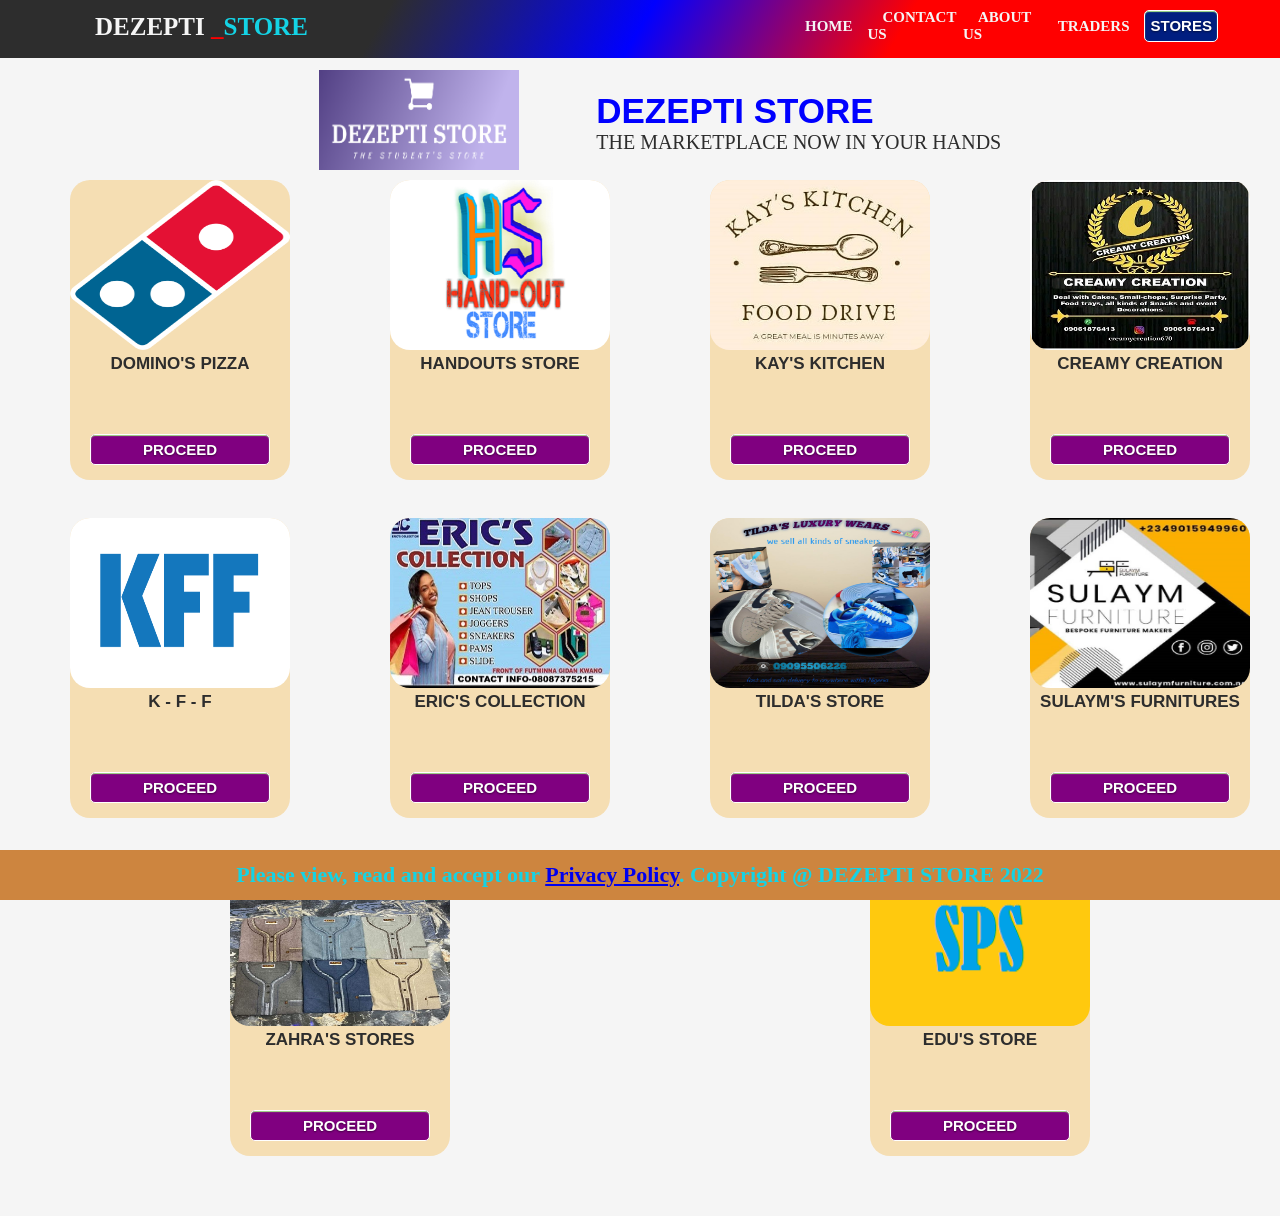
<file: index.html>
<!DOCTYPE html>
<html lang="en">
<head>
    <meta charset="UTF-8">
    <meta http-equiv="X-UA-Compatible" content="IE=edge">
    <meta name="viewport" content="width=device-width, initial-scale=1.0, maximum-scale=1.0, user-scalable=no" />
    <title>DEZEPTI STORE</title>
     <link rel="shortcut icon" href="images/header.ico">
    <link rel="stylesheet" href="styles/style.css">
<script src="https://cdn.onesignal.com/sdks/OneSignalSDK.js" async=""></script>
<script>
  window.OneSignal = window.OneSignal || [];
  OneSignal.push(function() {
    OneSignal.init({
      appId: "d49633da-bad8-4c15-87c4-afd5219f822d",
    });
  });
</script>
</head>
<body>
    <div class="leftside">
        <div class="header">
  <!--          <img src="header.PNG" class="headerpic">-->
           <ul>
               <li><img src="/images/DEZEPTI STORE-logo (1)/default - Copy.png" class="headerpic"></li>

               <li>
                <h1>DEZEPTI STORE </h1>
                <p>THE MARKETPLACE NOW IN YOUR HANDS<br> <spanv> </spanv></p>
               </li>
           </ul>
        </div>
        <div class="scrollable">
        
            <ul>
                <li>
                    <a href="https://dezepti.store/shopping/dominos/">  <img src="../images/DOMINOS PICS/dominos logo.png" class="pic"></a>
                    <a href="https://dezepti.store/shopping/dominos/"> <h2>DOMINO'S PIZZA<BR><span> </span></h2></a>
                        <a href="https://dezepti.store/shopping/dominos/"> <button class=".button"> PROCEED</button>
                    </a>   
                </li>
             </ul>
    <br>
             <ul>
                <li>
                    <a href="https://handouts.store/">  <img src="/images/header.jpeg" class="pic"></a>
                    <a href="https://handouts.store/"> <h2>HANDOUTS STORE<BR><span> </span></h2></a>
                        <a href="https://handouts.store/"> <button class=".button"> PROCEED</button>
                    </a>   
                </li>
             </ul>
             <br>
             <ul>
                <li>
                    <a href="https://dezepti.store/shopping/kay/">  <img src="../images/kay/kays logo.jpg" class="pic"></a>
                    <a href="https://dezepti.store/shopping/kay/"> <h2>KAY'S KITCHEN<BR><span> </span></h2></a>
                        <a href="https://dezepti.store/shopping/kay/"> <button class=".button"> PROCEED</button>
                    </a>   
                </li>
             </ul>
             <br>
             <ul>
                <li>
                    <a href="https://dezepti.store/shopping/creamy/">  <img src="../images/CREAMY/logo.jpg" class="pic"></a>
                    <a href="https://dezepti.store/shopping/creamy/"> <h2>CREAMY CREATION<BR><span> </span></h2></a>
                        <a href="https://dezepti.store/shopping/creamy/"> <button class=".button"> PROCEED</button>
                    </a>   
                </li>
             </ul>
     
    </div>
    <br>
    <div class="scrollable">
    
        <ul>
            <li>
                <a href="https://dezepti.store/shopping/kff/">  <img src="/images/KFF/kff-logo-blue-feature.png" class="pic"></a>
                <a href="https://dezepti.store/shopping/kff/"> <h2>K - F - F<BR><span> </span></h2></a>
                    <a href="https://dezepti.store/shopping/kff/"> <button class=".button"> PROCEED</button>
                </a>   
            </li>
         </ul>
         <br>
         <ul>
            <li>
                <a href="https://dezepti.store/shopping/eric/">  <img src="../images/eric/eric logo.jpg" class="pic"></a>
                <a href="https://dezepti.store/shopping/eric/"> <h2>ERIC'S COLLECTION<BR><span> </span></h2></a>
                    <a href="https://dezepti.store/shopping/eric/"> <button class=".button"> PROCEED</button>
                </a>   
            </li>
         </ul>
         <br>
         <ul>
            <li>
                <a href="https://dezepti.store/tutvids/">  <img src="/images/tilda/tilda-logo.jpg" class="pic"></a>
                <a href="https://dezepti.store/tutvids/"> <h2>TILDA'S STORE<BR><span> </span></h2></a>
                    <a href="https://dezepti.store/tutvids/"> <button class=".button"> PROCEED</button>
                </a>   
            </li>
         </ul>
         <br>
         <ul>
            <li>
                <a href="https://dezepti.store/inh/">  <img src="/images/SULAYM/sulaym logo.jpg" class="pic"></a>
                <a href="https://dezepti.store/inh/"> <h2>SULAYM'S FURNITURES<BR><span> </span></h2></a>
                    <a href="https://dezepti.store/inh/"> <button class=".button"> PROCEED</button>
                </a>   
            </li>
         </ul>
 
</div>
<br>

<div class="scrollable">
    
    <ul>
        <li>
            <a href="https://dezepti.store/shopping/kff/">  <img src="/images/zahra.jpg" class="pic"></a>
            <a href="https://dezepti.store/shopping/kff/"> <h2>ZAHRA'S STORES<BR><span> </span></h2></a>
                <a href="https://dezepti.store/shopping/kff/"> <button class=".button"> PROCEED</button>
            </a>   
        </li>
     </ul>
     <br>
     <ul>
        <li>
            <a href="https://dezepti.store/shopping/eric/">  <img src="/images/sps.png" class="pic"></a>
            <a href="https://dezepti.store/shopping/eric/"> <h2>EDU'S STORE<BR><span> </span></h2></a>
                <a href="https://dezepti.store/shopping/eric/"> <button class=".button"> PROCEED</button>
            </a>   
        </li>
     </ul>
     <br>
    
  
  </div>
  </div>
      





    

        <!---

 <ul>
        <li>
            <a href="https://dezepti.store/tutvids/">  <img src="images/seet.png" class="pic"></a>
            <a href="https://dezepti.store/tutvids/"> <h2>TILDA'S STORE<BR><span> </span></h2></a>
                <a href="https://dezepti.store/tutvids/"> <button class=".button"> PROCEED</button>
            </a>   
        </li>
     </ul>
     <br>
     <ul>
        <li>
            <a href="https://dezepti.store/inh/">  <img src="/images/SULAYM/sulaym logo.jpg" class="pic"></a>
            <a href="https://dezepti.store/inh/"> <h2>SULAYM'S FURNITURES<BR><span> </span></h2></a>
                <a href="https://dezepti.store/inh/"> <button class=".button"> PROCEED</button>
            </a>   
        </li>
     </ul>

</div>
<br>

<div class="scrollable">
    
    <ul>
        <li>
            <a href="https://dezepti.store/shopping/kff/">  <img src="images/sict.png" class="pic"></a>
            <a href="https://dezepti.store/shopping/kff/"> <h2>K - F - F<BR><span> </span></h2></a>
                <a href="https://dezepti.store/shopping/kff/"> <button class=".button"> PROCEED</button>
            </a>   
        </li>
     </ul>
     <br>
     <ul>
        <li>
            <a href="https://dezepti.store/shopping/eric/">  <img src="../images/eric/eric logo.jpg" class="pic"></a>
            <a href="https://dezepti.store/shopping/eric/"> <h2>ERIC'S COLLECTION<BR><span> </span></h2></a>
                <a href="https://dezepti.store/shopping/eric/"> <button class=".button"> PROCEED</button>
            </a>   
        </li>
     </ul>
     <br>
     <ul>
        <li>
            <a href="https://dezepti.store/tutvids/">  <img src="images/seet.png" class="pic"></a>
            <a href="https://dezepti.store/tutvids/"> <h2>TILDA'S STORE<BR><span> </span></h2></a>
                <a href="https://dezepti.store/tutvids/"> <button class=".button"> PROCEED</button>
            </a>   
        </li>
     </ul>
     <br>
     <ul>
        <li>
            <a href="https://dezepti.store/inh/">  <img src="/images/SULAYM/sulaym logo.jpg" class="pic"></a>
            <a href="https://dezepti.store/inh/"> <h2>SULAYM'S FURNITURES<BR><span> </span></h2></a>
                <a href="https://dezepti.store/inh/"> <button class=".button"> PROCEED</button>
            </a>   
        </li>
     </ul>

</div>
<br>

<div class="scrollable">
    
    <ul>
        <li>
            <a href="https://dezepti.store/shopping/kff/">  <img src="images/sict.png" class="pic"></a>
            <a href="https://dezepti.store/shopping/kff/"> <h2>K - F - F<BR><span> </span></h2></a>
                <a href="https://dezepti.store/shopping/kff/"> <button class=".button"> PROCEED</button>
            </a>   
        </li>
     </ul>
     <br>
     <ul>
        <li>
            <a href="https://dezepti.store/shopping/eric/">  <img src="../images/eric/eric logo.jpg" class="pic"></a>
            <a href="https://dezepti.store/shopping/eric/"> <h2>ERIC'S COLLECTION<BR><span> </span></h2></a>
                <a href="https://dezepti.store/shopping/eric/"> <button class=".button"> PROCEED</button>
            </a>   
        </li>
     </ul>
     <br>
     <ul>
        <li>
            <a href="https://dezepti.store/tutvids/">  <img src="images/seet.png" class="pic"></a>
            <a href="https://dezepti.store/tutvids/"> <h2>TILDA'S STORE<BR><span> </span></h2></a>
                <a href="https://dezepti.store/tutvids/"> <button class=".button"> PROCEED</button>
            </a>   
        </li>
     </ul>
     <br>
     <ul>
        <li>
            <a href="https://dezepti.store/inh/">  <img src="/images/SULAYM/sulaym logo.jpg" class="pic"></a>
            <a href="https://dezepti.store/inh/"> <h2>SULAYM'S FURNITURES<BR><span> </span></h2></a>
                <a href="https://dezepti.store/inh/"> <button class=".button"> PROCEED</button>
            </a>   
        </li>
     </ul>

</div>
<br>

<div class="scrollable">
    
    <ul>
        <li>
            <a href="https://dezepti.store/shopping/kff/">  <img src="images/sict.png" class="pic"></a>
            <a href="https://dezepti.store/shopping/kff/"> <h2>K - F - F<BR><span> </span></h2></a>
                <a href="https://dezepti.store/shopping/kff/"> <button class=".button"> PROCEED</button>
            </a>   
        </li>
     </ul>
     <br>
     <ul>
        <li>
            <a href="https://dezepti.store/shopping/eric/">  <img src="../images/eric/eric logo.jpg" class="pic"></a>
            <a href="https://dezepti.store/shopping/eric/"> <h2>ERIC'S COLLECTION<BR><span> </span></h2></a>
                <a href="https://dezepti.store/shopping/eric/"> <button class=".button"> PROCEED</button>
            </a>   
        </li>
     </ul>
     <br>
     <ul>
        <li>
            <a href="https://dezepti.store/tutvids/">  <img src="images/seet.png" class="pic"></a>
            <a href="https://dezepti.store/tutvids/"> <h2>TILDA'S STORE<BR><span> </span></h2></a>
                <a href="https://dezepti.store/tutvids/"> <button class=".button"> PROCEED</button>
            </a>   
        </li>
     </ul>
     <br>
     <ul>
        <li>
            <a href="https://dezepti.store/inh/">  <img src="/images/SULAYM/sulaym logo.jpg" class="pic"></a>
            <a href="https://dezepti.store/inh/"> <h2>SULAYM'S FURNITURES<BR><span> </span></h2></a>
                <a href="https://dezepti.store/inh/"> <button class=".button"> PROCEED</button>
            </a>   
        </li>
     </ul>

</div>
<br>

<div class="scrollable">
    
    <ul>
        <li>
            <a href="https://dezepti.store/shopping/kff/">  <img src="images/sict.png" class="pic"></a>
            <a href="https://dezepti.store/shopping/kff/"> <h2>K - F - F<BR><span> </span></h2></a>
                <a href="https://dezepti.store/shopping/kff/"> <button class=".button"> PROCEED</button>
            </a>   
        </li>
     </ul>
     <br>
     <ul>
        <li>
            <a href="https://dezepti.store/shopping/eric/">  <img src="../images/eric/eric logo.jpg" class="pic"></a>
            <a href="https://dezepti.store/shopping/eric/"> <h2>ERIC'S COLLECTION<BR><span> </span></h2></a>
                <a href="https://dezepti.store/shopping/eric/"> <button class=".button"> PROCEED</button>
            </a>   
        </li>
     </ul>
     <br>
     <ul>
        <li>
            <a href="https://dezepti.store/tutvids/">  <img src="images/seet.png" class="pic"></a>
            <a href="https://dezepti.store/tutvids/"> <h2>TILDA'S STORE<BR><span> </span></h2></a>
                <a href="https://dezepti.store/tutvids/"> <button class=".button"> PROCEED</button>
            </a>   
        </li>
     </ul>
     <br>
     <ul>
        <li>
            <a href="https://dezepti.store/inh/">  <img src="/images/SULAYM/sulaym logo.jpg" class="pic"></a>
            <a href="https://dezepti.store/inh/"> <h2>SULAYM'S FURNITURES<BR><span> </span></h2></a>
                <a href="https://dezepti.store/inh/"> <button class=".button"> PROCEED</button>
            </a>   
        </li>
     </ul>

</div>
<br>
<div class="scrollable">
<ul>
    <li>
        <a href="https://dezepti.store/scn/">  <img src="../images/spirit/spirit.PNG" class="pic"></a>
        <a href="https://dezepti.store/scn/"> <h2>EDU STORES<BR><span> </span></h2></a>
            <a href="https://dezepti.store/scn/"> <button class=".button"> PROCEED</button>
        </a>   
    </li>
 </ul>

 <ul>
    <li>
        <a href="https://dezepti.store/ent/">  <img src="../images/entertainment/entertainment.jpg" class="pic"></a>
        <a href="https://dezepti.store/ent/"> <h2>ENTERTAINMENT<BR><span> </span></h2></a>
            <a href="https://dezepti.store/ent/"> <button class=".button"> PROCEED</button>
        </a>   
    </li>
 </ul>
</div>












































    <div class="scrollable">
        
        <ul>
            <li>
                <a href="handouts/100lvlsls/">  <img src="123.jpg" class="pic"></a>
                <a href="handouts/100lvlsls/"> <h2>SCHOOL OF ELECTRICAL ENGINEERING AND TECHNOLOGY<BR><span> FREE</span></h2></a>
                    <a href="handouts/100lvlsls/"> <button class=".button">PROCEED</button>
                </a>   
            </li>
         </ul>


         <ul>
            <li>
                <a href="payment.html">  <img src="123.jpg" class="pic"></a>
                <a href="payment.html"> <h2>SCHOOL OF AGRICULTURE AND AGRICULTURAL TECHNOLOGY<BR><span> #25,000</span></h2></a>
                    <a href="payment.html"> <button class=".button">PURCHASE</button>
                </a>   
            </li>
         </ul>


           <ul>
            <li>
                <a href="payment.html">  <img src="123.jpg" class="pic"></a>
                <a href="payment.html"> <h2>SCHOOL OF INFORMATION AND COMMUNICATION TECHNOLOGY<BR><span> #25,000</span></h2></a>
                    <a href="payment.html"> <button class=".button">PURCHASE</button>
                </a>   
            </li>
         </ul>

         <ul>
            <li>
                <a href="payment.html">  <img src="123.jpg" class="pic"></a>
                <a href="payment.html"> <h2>SCHOOL OF INNOVATIVE TECHNOLOGY<BR><span> #25,000</span></h2></a>
                    <a href="payment.html"> <button class=".button">PURCHASE</button>
                </a>   
            </li>
         </ul>
        -->
 
</div>

    
    </div>
    <div class="navbar">
        <h1><a href="https://dezepti.store/">DEZEPTI <spanb>_</spanb><span>STORE</span></a></h1>
        <button type="button" class="nav-toggler p">
            <span>  </span>
        </button>
        <ul class="navbarbaa navbaraaa">
            <LI class="active"><h2><a href="https://dezepti.store">HOME</a></h2></LI>
            <LI><h2><a href="https://dezepti.store/contact/">CONTACT US</a></h2></LI>
            <LI><h2><a href="https://dezepti.store/about/">ABOUT US</a></h2></LI>
            <LI><h2><a href="https://dezepti.store/traders/">TRADERS</a></h2></LI>

           
            <buttonx type="button" class="active  buttonx pbaa">
               STORES
            </buttonx>
           
        </ul>
    </div>

    <!--<div class="sidebar sidebarb">
        <button type="button" class="active nav-togglerb pb">
            <span>  </span>
        </button>-->

        <div class="footer">
            <h1>Please view, read and accept our <a href="https://dezepti.store/privacy/">Privacy Policy</a>. Copyright @ DEZEPTI STORE 2022</h1>
        </div>




        <div class="showshops shops ">
            <ul>
                <li><a href="https://www.dezepti.store/">DEZEPTI STORE</a></li>
                <li><a href="https://www.handouts.store/">HANDOUTS STORE</a></li>
                <li><a href="https://www.dezepti.store/shopping/kay/">KAY'S KITCHEN</a></li>
                <li><a href="https://www.dezepti.store/shopping/dominos/">DOMINO'S PIZZA</a></li>
            </ul>
            <ul>
                <li><a href="https://www.dezepti.store/shopping/eric/">ERIC'S COLLECTION</a></li>
                <li><a href="https://www.dezepti.store/shopping/tilda/">TILDA'S STORE</a></li>
                <li><a href="https://www.dezepti.store/shopping/sulaym/">SALYM'S FURNITURES</a></li>
                <li><a href="https://www.dezepti.store/shopping/zahra">ZAHRA'S</a></li>
            </ul>
            <ul>
                <li><a href="">SHOPS</a></li>
                <li><a href="">SHOPS</a></li>
                <li><a href="">SHOPS</a></li>
                <li><a href="">SHOPS</a></li>
            </ul>
            <ul>
                <li><a href="">SHOPS</a></li>
                <li><a href="">SHOPS</a></li>
                <li><a href="">SHOPS</a></li>
                <li><a href="">SHOPS</a></li>
            </ul>
            <ul>
                <li><a href="">SHOPS</a></li>
                <li><a href="">SHOPS</a></li>
                <li><a href="">SHOPS</a></li>
                <li><a href="">SHOPS</a></li>
            </ul>
            <ul>
                <li><a href="">SHOPS</a></li>
                <li><a href="">SHOPS</a></li>
                <li><a href="">SHOPS</a></li>
                <li><a href="">SHOPS</a></li>
            </ul>
            <ul>
                <li><a href="">SHOPS</a></li>
                <li><a href="">SHOPS</a></li>
                <li><a href="">SHOPS</a></li>
                <li><a href="">SHOPS</a></li>
            </ul>
        </div>
     
    



<script src="/jsscripts/index.js"></script>
</body>
</html>






























<!--
    <!DOCTYPE html>
<html lang="en">
<head>
    <meta charset="UTF-8">
    <meta http-equiv="X-UA-Compatible" content="IE=edge">
    <meta name="viewport" content="width=device-width, initial-scale=1.0">
    <title>DEVINIM INAVENTI</title>
    <link rel="stylesheet" href="style.css">
</head>
<body>
    <div class="navbar">
        <h1><a href="#">DEVINIM<spanb>_</spanb><span>INAVENTI</span></a></h1>
        <ul>
            <LI class="active"><h2><a href="#">HOME</a></h2></LI>
            <LI><h2><a href="#">SERVICES</a></h2></LI>
            <LI><h2><a href="#">RECRUITMENTS</a></h2></LI>
            <LI><h2><a href="#">ABOUT US</a></h2></LI>
           
        </ul>
    </div>
    
    
<div class="flexbody">
    <ul class="sidebar">
        <li><a href="#">HOME</a></li>
        <li><a href="#">HOME</a></li>
        <li><a href="#">HOME</a></li>
        <li><a href="#">HOME</a></li>
        <li><a href="#">HOME</a></li>
        <li><a href="#">HOME</a></li>
        <li><a href="#">HOME</a></li>
        <li><a href="#">HOME</a></li>
        <li><a href="#">HOME</a></li>
        <li><a href="#">HOME</a></li>
        <li><a href="#">HOME</a></li>
        <li><a href="#">HOME</a></li>
    </ul>

    
    <div class="lista">
        <ul>
            <li>
                <a href="payment.html">  <img src="123.jpg" class="pic"></a>
                <a href="payment.html"> <h2>EVERGREEN FERTILIZER<BR><span> #25,000</span></h2></a>
                    <a href="payment.html"> <button class=".button">PURCHASE</button>
                </a>   
            </li>
         </ul>

         <ul>
            <li>
                <a href="payment.html">  <img src="123.jpg" class="pic"></a>
                <a href="payment.html"> <h2>EVERGREEN FERTILIZER<BR><span> #25,000</span></h2></a>
                    <a href="payment.html"> <button class=".button">PURCHASE</button>
                </a>   
            </li>
         </ul>


           <ul>
            <li>
                <a href="payment.html">  <img src="123.jpg" class="pic"></a>
                <a href="payment.html"> <h2>EVERGREEN FERTILIZER<BR><span> #25,000</span></h2></a>
                    <a href="payment.html"> <button class=".button">PURCHASE</button>
                </a>   
            </li>
         </ul>
    </div>


    <div class="lista">
        <ul>
            <li>
                <a href="payment.html">  <img src="123.jpg" class="pic"></a>
                <a href="payment.html"> <h2>EVERGREEN FERTILIZER<BR><span> #25,000</span></h2></a>
                    <a href="payment.html"> <button class=".button">PURCHASE</button>
                </a>   
            </li>
         </ul>

         <ul>
            <li>
                <a href="payment.html">  <img src="123.jpg" class="pic"></a>
                <a href="payment.html"> <h2>EVERGREEN FERTILIZER<BR><span> #25,000</span></h2></a>
                    <a href="payment.html"> <button class=".button">PURCHASE</button>
                </a>   
            </li>
         </ul>


           <ul>
            <li>
                <a href="payment.html">  <img src="123.jpg" class="pic"></a>
                <a href="payment.html"> <h2>EVERGREEN FERTILIZER<BR><span> #25,000</span></h2></a>
                    <a href="payment.html"> <button class=".button">PURCHASE</button>
                </a>   
            </li>
         </ul>
    </div>



    <div class="lista">
        <ul>
            <li>
                <a href="payment.html">  <img src="123.jpg" class="pic"></a>
                <a href="payment.html"> <h2>EVERGREEN FERTILIZER<BR><span> #25,000</span></h2></a>
                    <a href="payment.html"> <button class=".button">PURCHASE</button>
                </a>   
            </li>
         </ul>

         <ul>
            <li>
                <a href="payment.html">  <img src="123.jpg" class="pic"></a>
                <a href="payment.html"> <h2>EVERGREEN FERTILIZER<BR><span> #25,000</span></h2></a>
                    <a href="payment.html"> <button class=".button">PURCHASE</button>
                </a>   
            </li>
         </ul>


           <ul>
            <li>
                <a href="payment.html">  <img src="123.jpg" class="pic"></a>
                <a href="payment.html"> <h2>EVERGREEN FERTILIZER<BR><span> #25,000</span></h2></a>
                    <a href="payment.html"> <button class=".button">PURCHASE</button>
                </a>   
            </li>
         </ul>
    </div>




    <div class="lista">
        <ul>
            <li>
                <a href="payment.html">  <img src="123.jpg" class="pic"></a>
                <a href="payment.html"> <h2>EVERGREEN FERTILIZER<BR><span> #25,000</span></h2></a>
                    <a href="payment.html"> <button class=".button">PURCHASE</button>
                </a>   
            </li>
         </ul>

         <ul>
            <li>
                <a href="payment.html">  <img src="123.jpg" class="pic"></a>
                <a href="payment.html"> <h2>EVERGREEN FERTILIZER<BR><span> #25,000</span></h2></a>
                    <a href="payment.html"> <button class=".button">PURCHASE</button>
                </a>   
            </li>
         </ul>


           <ul>
            <li>
                <a href="payment.html">  <img src="123.jpg" class="pic"></a>
                <a href="payment.html"> <h2>EVERGREEN FERTILIZER<BR><span> #25,000</span></h2></a>
                    <a href="payment.html"> <button class=".button">PURCHASE</button>
                </a>   
            </li>
         </ul>
    </div>

</div>











    </div>
   
</body>
<div class="pageend">
        
</div>
</html>
-->
</file>
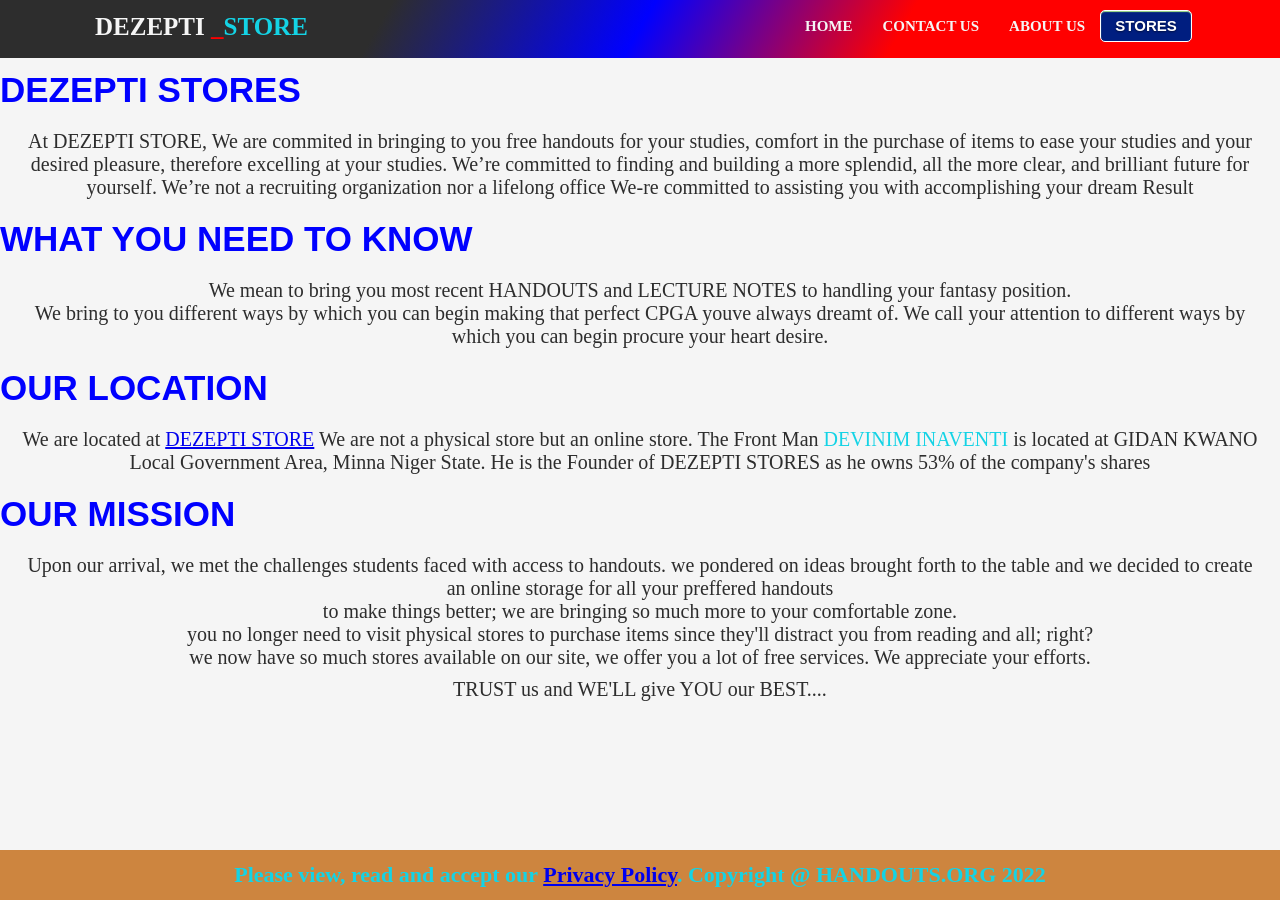
<file: about/index.html>
<!DOCTYPE html>
<html lang="en">
<head>
    <meta charset="UTF-8">
    <meta http-equiv="X-UA-Compatible" content="IE=edge">
    <meta name="viewport" content="width=device-width, initial-scale=1.0, maximum-scale=1.0, user-scalable=no" />
    <title>DEZEPTI STORE</title>
    <link rel="stylesheet" href="../styles/about.css">
</head>
<body>
    <div class="leftside">
        <div class="header">
  <!--          <img src="header.PNG" class="headerpic">-->
            <h1>DEZEPTI STORES </h1>
            <p>At DEZEPTI STORE, We are commited in bringing to you free handouts for your studies, comfort in the purchase of items to ease your studies and your desired pleasure, therefore excelling at your studies.

                We’re committed to finding and building a more splendid, all the more clear, and brilliant future for yourself.
                We’re not a recruiting organization nor a lifelong office
                We-re committed to assisting you with accomplishing your dream Result <br> <spanv> </spanv></p>

                <h1>WHAT YOU NEED TO KNOW </h1>
                <p>We mean to bring you most recent HANDOUTS and LECTURE NOTES to handling your fantasy position.<br>

                    We bring to you different ways by which you can begin making that perfect CPGA youve always dreamt of.
                    
                    We call your attention to different ways by which you can begin procure your heart desire. <br> <spanv> </spanv></p>

                    <h1>OUR LOCATION </h1>
                    <p>We are located at <a href="https://dezepti.store">DEZEPTI STORE</a> We are not a physical store but an online store. The Front Man <span>DEVINIM INAVENTI</span> is located at GIDAN KWANO Local Government Area, Minna Niger State. He is the Founder of DEZEPTI STORES as he owns 53% of the company's shares <br> <spanv> </spanv></p>

                    <h1>OUR MISSION </h1>
                    <p> Upon our arrival, we met the challenges students faced with access to handouts. we pondered on ideas brought forth to the table and we decided to create an online storage for all your preffered handouts <br> 
                        to make things better; we are bringing so much more to your comfortable zone.<br>
                        you no longer need to visit physical stores to purchase items since they'll distract you from reading and all; right?<br>
                        we now have so much stores available on our site, we offer you a lot of free services. We appreciate your efforts. <br>
                        TRUST us and WE'LL give YOU our BEST....<spanv> </spanv></p>


        </div>
       





    

        <!---

    <div class="scrollable">
        
        <ul>
            <li>
                <a href="handouts/100lvlsls/">  <img src="123.jpg" class="pic"></a>
                <a href="handouts/100lvlsls/"> <h2>SCHOOL OF ELECTRICAL ENGINEERING AND TECHNOLOGY<BR><span> FREE</span></h2></a>
                    <a href="handouts/100lvlsls/"> <button class=".button">PROCEED</button>
                </a>   
            </li>
         </ul>


         <ul>
            <li>
                <a href="payment.html">  <img src="123.jpg" class="pic"></a>
                <a href="payment.html"> <h2>SCHOOL OF AGRICULTURE AND AGRICULTURAL TECHNOLOGY<BR><span> #25,000</span></h2></a>
                    <a href="payment.html"> <button class=".button">PURCHASE</button>
                </a>   
            </li>
         </ul>


           <ul>
            <li>
                <a href="payment.html">  <img src="123.jpg" class="pic"></a>
                <a href="payment.html"> <h2>SCHOOL OF INFORMATION AND COMMUNICATION TECHNOLOGY<BR><span> #25,000</span></h2></a>
                    <a href="payment.html"> <button class=".button">PURCHASE</button>
                </a>   
            </li>
         </ul>

         <ul>
            <li>
                <a href="payment.html">  <img src="123.jpg" class="pic"></a>
                <a href="payment.html"> <h2>SCHOOL OF INNOVATIVE TECHNOLOGY<BR><span> #25,000</span></h2></a>
                    <a href="payment.html"> <button class=".button">PURCHASE</button>
                </a>   
            </li>
         </ul>
        -->
 
</div>

    
    </div>
    <div class="navbar">
        <h1><a href="https://dezepti.store/">DEZEPTI <spanb>_</spanb><span>STORE</span></a></h1>
        <button type="button" class="nav-toggler p">
            <span>  </span>
        </button>
        <ul class="navbarbaa navbaraaa">
            <LI class="active"><h2><a href="https://dezepti.store">HOME</a></h2></LI>
            <LI><h2><a href="https://dezepti.store/contact/">CONTACT US</a></h2></LI>
            <LI><h2><a href="https://dezepti.store/about/">ABOUT US</a></h2></LI>
            <buttonx type="button" class="active  buttonx pbaa">
               STORES
            </buttonx>
           
        </ul>
    </div>

    <!--<div class="sidebar sidebarb">
        <button type="button" class="active nav-togglerb pb">
            <span>  </span>
        </button>-->

        <div class="footer">
            <h1>Please view, read and accept our <a href="https://dezepti.store/privacy/">Privacy Policy</a>. Copyright @ HANDOUTS.ORG 2022</h1>
        </div>




        <div class="showshops shops ">
            <ul>
                <li><a href="">DEZEPTI STORE</a></li>
                <li><a href="">HANDOUTS STORE</a></li>
                <li><a href="">KAY'S KITCHEN</a></li>
                <li><a href="">DOMINO'S PIZZA</a></li>
            </ul>
            <ul>
                <li><a href="">ERIC'S COLLECTION</a></li>
                <li><a href="">TILDA'S STORE</a></li>
                <li><a href="">SALYM'S FURNITURES</a></li>
                <li><a href="">DEZEPTI BOTS</a></li>
            </ul>
            <ul>
                <li><a href="">SHOPS</a></li>
                <li><a href="">SHOPS</a></li>
                <li><a href="">SHOPS</a></li>
                <li><a href="">SHOPS</a></li>
            </ul>
            <ul>
                <li><a href="">SHOPS</a></li>
                <li><a href="">SHOPS</a></li>
                <li><a href="">SHOPS</a></li>
                <li><a href="">SHOPS</a></li>
            </ul>
            <ul>
                <li><a href="">SHOPS</a></li>
                <li><a href="">SHOPS</a></li>
                <li><a href="">SHOPS</a></li>
                <li><a href="">SHOPS</a></li>
            </ul>
            <ul>
                <li><a href="">SHOPS</a></li>
                <li><a href="">SHOPS</a></li>
                <li><a href="">SHOPS</a></li>
                <li><a href="">SHOPS</a></li>
            </ul>
            <ul>
                <li><a href="">SHOPS</a></li>
                <li><a href="">SHOPS</a></li>
                <li><a href="">SHOPS</a></li>
                <li><a href="">SHOPS</a></li>
            </ul>
        </div>


<script src="/jsscripts/index.js"></script>
</body>
</html>






























<!--
    <!DOCTYPE html>
<html lang="en">
<head>
    <meta charset="UTF-8">
    <meta http-equiv="X-UA-Compatible" content="IE=edge">
    <meta name="viewport" content="width=device-width, initial-scale=1.0">
    <title>DEVINIM INAVENTI</title>
    <link rel="stylesheet" href="style.css">
</head>
<body>
    <div class="navbar">
        <h1><a href="#">DEVINIM<spanb>_</spanb><span>INAVENTI</span></a></h1>
        <ul>
            <LI class="active"><h2><a href="#">HOME</a></h2></LI>
            <LI><h2><a href="#">SERVICES</a></h2></LI>
            <LI><h2><a href="#">RECRUITMENTS</a></h2></LI>
            <LI><h2><a href="#">ABOUT US</a></h2></LI>
           
        </ul>
    </div>
    
    
<div class="flexbody">
    <ul class="sidebar">
        <li><a href="#">HOME</a></li>
        <li><a href="#">HOME</a></li>
        <li><a href="#">HOME</a></li>
        <li><a href="#">HOME</a></li>
        <li><a href="#">HOME</a></li>
        <li><a href="#">HOME</a></li>
        <li><a href="#">HOME</a></li>
        <li><a href="#">HOME</a></li>
        <li><a href="#">HOME</a></li>
        <li><a href="#">HOME</a></li>
        <li><a href="#">HOME</a></li>
        <li><a href="#">HOME</a></li>
    </ul>

    
    <div class="lista">
        <ul>
            <li>
                <a href="payment.html">  <img src="123.jpg" class="pic"></a>
                <a href="payment.html"> <h2>EVERGREEN FERTILIZER<BR><span> #25,000</span></h2></a>
                    <a href="payment.html"> <button class=".button">PURCHASE</button>
                </a>   
            </li>
         </ul>

         <ul>
            <li>
                <a href="payment.html">  <img src="123.jpg" class="pic"></a>
                <a href="payment.html"> <h2>EVERGREEN FERTILIZER<BR><span> #25,000</span></h2></a>
                    <a href="payment.html"> <button class=".button">PURCHASE</button>
                </a>   
            </li>
         </ul>


           <ul>
            <li>
                <a href="payment.html">  <img src="123.jpg" class="pic"></a>
                <a href="payment.html"> <h2>EVERGREEN FERTILIZER<BR><span> #25,000</span></h2></a>
                    <a href="payment.html"> <button class=".button">PURCHASE</button>
                </a>   
            </li>
         </ul>
    </div>


    <div class="lista">
        <ul>
            <li>
                <a href="payment.html">  <img src="123.jpg" class="pic"></a>
                <a href="payment.html"> <h2>EVERGREEN FERTILIZER<BR><span> #25,000</span></h2></a>
                    <a href="payment.html"> <button class=".button">PURCHASE</button>
                </a>   
            </li>
         </ul>

         <ul>
            <li>
                <a href="payment.html">  <img src="123.jpg" class="pic"></a>
                <a href="payment.html"> <h2>EVERGREEN FERTILIZER<BR><span> #25,000</span></h2></a>
                    <a href="payment.html"> <button class=".button">PURCHASE</button>
                </a>   
            </li>
         </ul>


           <ul>
            <li>
                <a href="payment.html">  <img src="123.jpg" class="pic"></a>
                <a href="payment.html"> <h2>EVERGREEN FERTILIZER<BR><span> #25,000</span></h2></a>
                    <a href="payment.html"> <button class=".button">PURCHASE</button>
                </a>   
            </li>
         </ul>
    </div>



    <div class="lista">
        <ul>
            <li>
                <a href="payment.html">  <img src="123.jpg" class="pic"></a>
                <a href="payment.html"> <h2>EVERGREEN FERTILIZER<BR><span> #25,000</span></h2></a>
                    <a href="payment.html"> <button class=".button">PURCHASE</button>
                </a>   
            </li>
         </ul>

         <ul>
            <li>
                <a href="payment.html">  <img src="123.jpg" class="pic"></a>
                <a href="payment.html"> <h2>EVERGREEN FERTILIZER<BR><span> #25,000</span></h2></a>
                    <a href="payment.html"> <button class=".button">PURCHASE</button>
                </a>   
            </li>
         </ul>


           <ul>
            <li>
                <a href="payment.html">  <img src="123.jpg" class="pic"></a>
                <a href="payment.html"> <h2>EVERGREEN FERTILIZER<BR><span> #25,000</span></h2></a>
                    <a href="payment.html"> <button class=".button">PURCHASE</button>
                </a>   
            </li>
         </ul>
    </div>




    <div class="lista">
        <ul>
            <li>
                <a href="payment.html">  <img src="123.jpg" class="pic"></a>
                <a href="payment.html"> <h2>EVERGREEN FERTILIZER<BR><span> #25,000</span></h2></a>
                    <a href="payment.html"> <button class=".button">PURCHASE</button>
                </a>   
            </li>
         </ul>

         <ul>
            <li>
                <a href="payment.html">  <img src="123.jpg" class="pic"></a>
                <a href="payment.html"> <h2>EVERGREEN FERTILIZER<BR><span> #25,000</span></h2></a>
                    <a href="payment.html"> <button class=".button">PURCHASE</button>
                </a>   
            </li>
         </ul>


           <ul>
            <li>
                <a href="payment.html">  <img src="123.jpg" class="pic"></a>
                <a href="payment.html"> <h2>EVERGREEN FERTILIZER<BR><span> #25,000</span></h2></a>
                    <a href="payment.html"> <button class=".button">PURCHASE</button>
                </a>   
            </li>
         </ul>
    </div>

</div>











    </div>
   
</body>
<div class="pageend">
        
</div>
</html>
-->
</file>
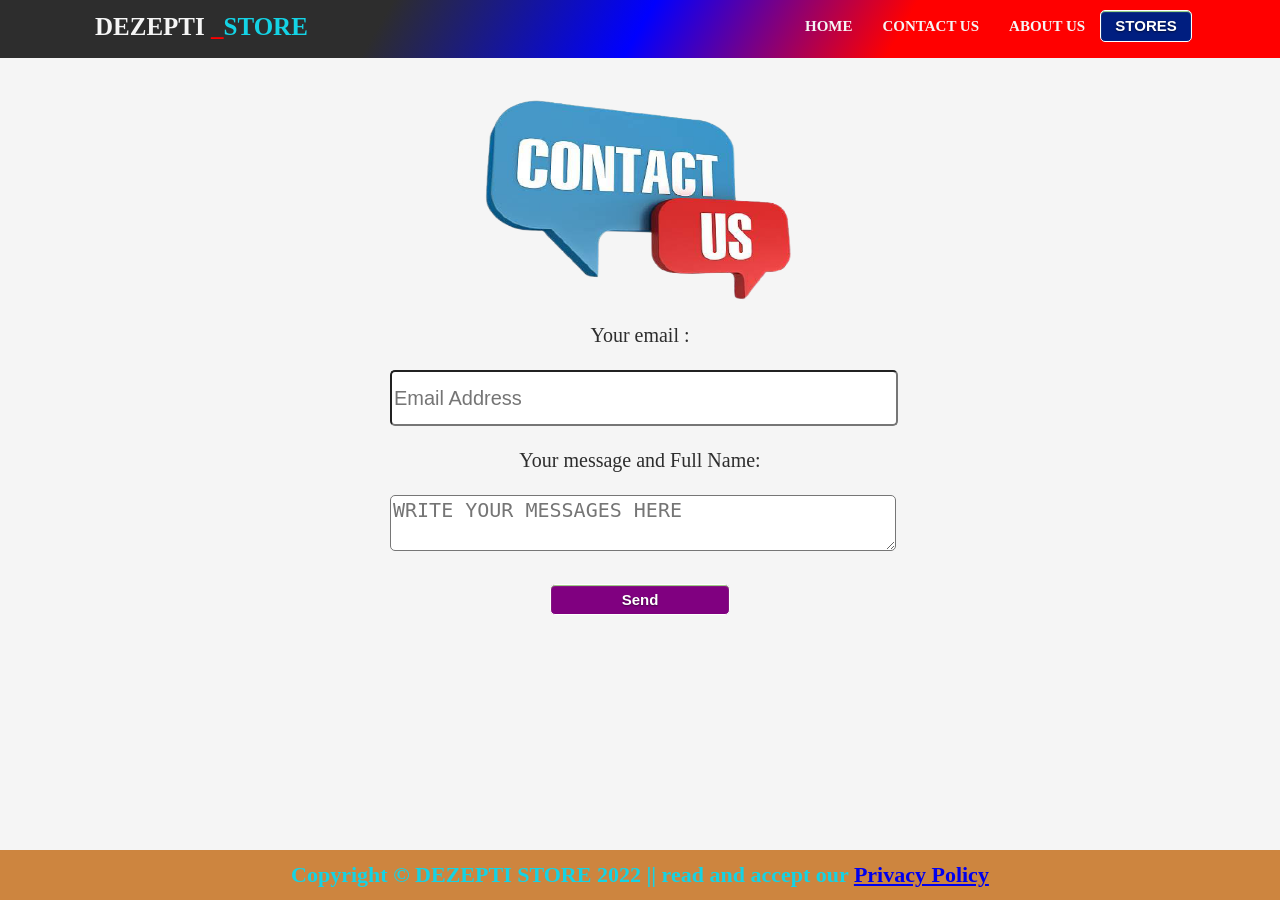
<file: contact/index.html>
<!DOCTYPE html>
<html lang="en">
<head>
    <meta charset="UTF-8">
    <meta http-equiv="X-UA-Compatible" content="IE=edge">
    <meta name="viewport" content="width=device-width, initial-scale=1.0, maximum-scale=1.0, user-scalable=no" />
    <title>DEZEPTI STORE</title>
    <link rel="stylesheet" href="../styles/contact.css">
</head>
<body>
    <div class="leftside">
        <div class="header">
  <!--          <img src="header.PNG" class="headerpic">-->
        
            <img src="../images/ContactUs.jpeg" class="pic">

            <form
            action="https://formspree.io/f/mdobavzp"
            class="forma"
            method="POST"
            >
            
            <label class="label">
            Your email :<br><br>
            <input type="email" class="label" name="_replyto" placeholder="Email Address">
            </label>
            <label class="label"><br>
            Your message and Full Name: <br><br>
            <textarea name="message" class="textarea" alt="#" placeholder="WRITE YOUR MESSAGES HERE"></textarea></br>
            </label>
<br>
            <button type="submit" class=".button1">Send</button>
            </form>


        </div>
       





    

        <!---

    <div class="scrollable">
        
        <ul>
            <li>
                <a href="handouts/100lvlsls/">  <img src="123.jpg" class="pic"></a>
                <a href="handouts/100lvlsls/"> <h2>SCHOOL OF ELECTRICAL ENGINEERING AND TECHNOLOGY<BR><span> FREE</span></h2></a>
                    <a href="handouts/100lvlsls/"> <button class=".button">PROCEED</button>
                </a>   
            </li>
         </ul>


         <ul>
            <li>
                <a href="payment.html">  <img src="123.jpg" class="pic"></a>
                <a href="payment.html"> <h2>SCHOOL OF AGRICULTURE AND AGRICULTURAL TECHNOLOGY<BR><span> #25,000</span></h2></a>
                    <a href="payment.html"> <button class=".button">PURCHASE</button>
                </a>   
            </li>
         </ul>


           <ul>
            <li>
                <a href="payment.html">  <img src="123.jpg" class="pic"></a>
                <a href="payment.html"> <h2>SCHOOL OF INFORMATION AND COMMUNICATION TECHNOLOGY<BR><span> #25,000</span></h2></a>
                    <a href="payment.html"> <button class=".button">PURCHASE</button>
                </a>   
            </li>
         </ul>

         <ul>
            <li>
                <a href="payment.html">  <img src="123.jpg" class="pic"></a>
                <a href="payment.html"> <h2>SCHOOL OF INNOVATIVE TECHNOLOGY<BR><span> #25,000</span></h2></a>
                    <a href="payment.html"> <button class=".button">PURCHASE</button>
                </a>   
            </li>
         </ul>
        -->
 
</div>

    
    </div>
    <div class="navbar">
        <h1><a href="https://www.handouts.store">HANDOUTS <spanb>_</spanb><span>STORE</span></a></h1>
        <button type="button" class="nav-toggler p">
            <span>  </span>
        </button>
        <ul class="navbarbaa navbaraaa">
            <LI class="active"><h2><a href="https://handouts.store/">HOME</a></h2></LI>
            <LI><h2><a href="https://handouts.store/privacy/">PRIVACY POLICY</a></h2></LI>
            <LI><h2><a href="https://handouts.store/contact/">CONTACT US</a></h2></LI>
            <LI><h2><a href="https://handouts.store/about/">ABOUT US</a></h2></LI>
           
        </ul>
    </div>

    <div class="sidebar sidebarb">
        <button type="button" class="nav-togglerb pb">
            <span>  </span>
        </button>
        <ul>
            <li><a href="https://handouts.store/handouts/">HANDOUTS STORE</a></li>
            <li><a href="https://dezepti.store/shopping/kff/">KFF DELIVERIES</a></li>
            <li><a href="https://dezepti.store/shopping/kay/">KAY'S KITCHEN</a></li>
            <li><a href="https://dezepti.store/shopping/dominos/">DOMINO'S PIZZA</a></li>
            <li><a href="https://dezepti.store/shopping/creamy/">CREAMY CREATION</a></li>
            <li><a href="https://dezepti.store/shopping/eric/">ERIC'S COLLECTION</a></li>
            <li><a href="https://dezepti.store/inh/">INFO & NEWS HUB</a></li>
            <li><a href="https://dezepti.store/tutvids/">TUTORIALS HUB</a></li>
            <li><a href="https://dezepti.store/ent/">ENTERTAINMENT HUB</a></li>
            <li><a href="https://dezepti.store/scn/">SPIRIT CONNECT</a></li>
            <li><a href="https://kol.jumia.com/api/click/link/5cd3351e-b375-4702-a46a-33767ea679c6/34218975-92d9-477d-b7f2-d4dea9e7f974">JUMIA 5K STORE</a></li>
            <li><a href="https://kol.jumia.com/api/click/link/5cd3351e-b375-4702-a46a-33767ea679c6/258f5208-587b-43c0-835b-4c26653cc589"> WOMEN STORE</a></li>
            <li><a href="https://kol.jumia.com/api/click/link/5cd3351e-b375-4702-a46a-33767ea679c6/a7e9f582-951d-4f50-983d-aa693b2430cb"> MEN'S STORE</a></li>
            <li><a href="https://kol.jumia.com/api/click/link/5cd3351e-b375-4702-a46a-33767ea679c6/00c4b505-4184-4e90-8005-e241064a8362"> MOBILE STORE</a></li>
            <li><a href="https://kol.jumia.com/api/click/link/5cd3351e-b375-4702-a46a-33767ea679c6/fd28289e-39e5-4aaf-886e-d655c1f5a970"> COMPUTER STORE</a></li>
            <li><a href="https://kol.jumia.com/api/click/link/5cd3351e-b375-4702-a46a-33767ea679c6/143c671f-8df0-4a1f-8083-aa52cbeaff0a"> ADDIDAS STORE</a></li>
       <!--
                <li><a href="#">LAPTOPS ACCESSORIES</a></li>
            <li><a href="#">TELEVISIONS</a></li>
            <li><a href="#">STB SERVICES</a></li>
            <li><a href="#">GOWNS</a></li>
            <li><a href="#">HOME APPLIANCES</a></li>
            <li><a href="#">CUSHIONS</a></li>
            <li><a href="#">CHAIRS & STOOLS</a></li>
            <li><a href="#">SHORTS</a></li>
       -->
        </ul>
    </div>  <div class="navbar">
        <h1><a href="https://dezepti.store/">DEZEPTI <spanb>_</spanb><span>STORE</span></a></h1>
        <button type="button" class="nav-toggler p">
            <span>  </span>
        </button>
        <ul class="navbarbaa navbaraaa">
            <LI class="active"><h2><a href="https://dezepti.store">HOME</a></h2></LI>
            <LI><h2><a href="https://dezepti.store/contact/">CONTACT US</a></h2></LI>
            <LI><h2><a href="https://dezepti.store/about/">ABOUT US</a></h2></LI>
            <buttonx type="button" class="active  buttonx pbaa">
               STORES
            </buttonx>
           
        </ul>
    </div>

    <!--<div class="sidebar sidebarb">
        <button type="button" class="active nav-togglerb pb">
            <span>  </span>
        </button>-->

        <div class="footer">
            <h1> Copyright  © DEZEPTI STORE 2022 || read and accept our <a href="https://dezepti.store/privacy/">Privacy Policy</a></h1>
        </div>




        <div class="showshops shops ">
            <ul>
                <li><a href="">DEZEPTI STORE</a></li>
                <li><a href="">HANDOUTS STORE</a></li>
                <li><a href="">KAY'S KITCHEN</a></li>
                <li><a href="">DOMINO'S PIZZA</a></li>
            </ul>
            <ul>
                <li><a href="">ERIC'S COLLECTION</a></li>
                <li><a href="">TILDA'S STORE</a></li>
                <li><a href="">SALYM'S FURNITURES</a></li>
                <li><a href="">DEZEPTI BOTS</a></li>
            </ul>
            <ul>
                <li><a href="">SHOPS</a></li>
                <li><a href="">SHOPS</a></li>
                <li><a href="">SHOPS</a></li>
                <li><a href="">SHOPS</a></li>
            </ul>
            <ul>
                <li><a href="">SHOPS</a></li>
                <li><a href="">SHOPS</a></li>
                <li><a href="">SHOPS</a></li>
                <li><a href="">SHOPS</a></li>
            </ul>
            <ul>
                <li><a href="">SHOPS</a></li>
                <li><a href="">SHOPS</a></li>
                <li><a href="">SHOPS</a></li>
                <li><a href="">SHOPS</a></li>
            </ul>
            <ul>
                <li><a href="">SHOPS</a></li>
                <li><a href="">SHOPS</a></li>
                <li><a href="">SHOPS</a></li>
                <li><a href="">SHOPS</a></li>
            </ul>
            <ul>
                <li><a href="">SHOPS</a></li>
                <li><a href="">SHOPS</a></li>
                <li><a href="">SHOPS</a></li>
                <li><a href="">SHOPS</a></li>
            </ul>
        </div>
     



<script src="../jsscripts/index.js"></script>
</body>
</html>






























<!--
    <!DOCTYPE html>
<html lang="en">
<head>
    <meta charset="UTF-8">
    <meta http-equiv="X-UA-Compatible" content="IE=edge">
    <meta name="viewport" content="width=device-width, initial-scale=1.0">
    <title>DEVINIM INAVENTI</title>
    <link rel="stylesheet" href="style.css">
</head>
<body>
    <div class="navbar">
        <h1><a href="#">DEVINIM<spanb>_</spanb><span>INAVENTI</span></a></h1>
        <ul>
            <LI class="active"><h2><a href="#">HOME</a></h2></LI>
            <LI><h2><a href="#">SERVICES</a></h2></LI>
            <LI><h2><a href="#">RECRUITMENTS</a></h2></LI>
            <LI><h2><a href="#">ABOUT US</a></h2></LI>
           
        </ul>
    </div>
    
    
<div class="flexbody">
    <ul class="sidebar">
        <li><a href="#">HOME</a></li>
        <li><a href="#">HOME</a></li>
        <li><a href="#">HOME</a></li>
        <li><a href="#">HOME</a></li>
        <li><a href="#">HOME</a></li>
        <li><a href="#">HOME</a></li>
        <li><a href="#">HOME</a></li>
        <li><a href="#">HOME</a></li>
        <li><a href="#">HOME</a></li>
        <li><a href="#">HOME</a></li>
        <li><a href="#">HOME</a></li>
        <li><a href="#">HOME</a></li>
    </ul>

    
    <div class="lista">
        <ul>
            <li>
                <a href="payment.html">  <img src="123.jpg" class="pic"></a>
                <a href="payment.html"> <h2>EVERGREEN FERTILIZER<BR><span> #25,000</span></h2></a>
                    <a href="payment.html"> <button class=".button">PURCHASE</button>
                </a>   
            </li>
         </ul>

         <ul>
            <li>
                <a href="payment.html">  <img src="123.jpg" class="pic"></a>
                <a href="payment.html"> <h2>EVERGREEN FERTILIZER<BR><span> #25,000</span></h2></a>
                    <a href="payment.html"> <button class=".button">PURCHASE</button>
                </a>   
            </li>
         </ul>


           <ul>
            <li>
                <a href="payment.html">  <img src="123.jpg" class="pic"></a>
                <a href="payment.html"> <h2>EVERGREEN FERTILIZER<BR><span> #25,000</span></h2></a>
                    <a href="payment.html"> <button class=".button">PURCHASE</button>
                </a>   
            </li>
         </ul>
    </div>


    <div class="lista">
        <ul>
            <li>
                <a href="payment.html">  <img src="123.jpg" class="pic"></a>
                <a href="payment.html"> <h2>EVERGREEN FERTILIZER<BR><span> #25,000</span></h2></a>
                    <a href="payment.html"> <button class=".button">PURCHASE</button>
                </a>   
            </li>
         </ul>

         <ul>
            <li>
                <a href="payment.html">  <img src="123.jpg" class="pic"></a>
                <a href="payment.html"> <h2>EVERGREEN FERTILIZER<BR><span> #25,000</span></h2></a>
                    <a href="payment.html"> <button class=".button">PURCHASE</button>
                </a>   
            </li>
         </ul>


           <ul>
            <li>
                <a href="payment.html">  <img src="123.jpg" class="pic"></a>
                <a href="payment.html"> <h2>EVERGREEN FERTILIZER<BR><span> #25,000</span></h2></a>
                    <a href="payment.html"> <button class=".button">PURCHASE</button>
                </a>   
            </li>
         </ul>
    </div>



    <div class="lista">
        <ul>
            <li>
                <a href="payment.html">  <img src="123.jpg" class="pic"></a>
                <a href="payment.html"> <h2>EVERGREEN FERTILIZER<BR><span> #25,000</span></h2></a>
                    <a href="payment.html"> <button class=".button">PURCHASE</button>
                </a>   
            </li>
         </ul>

         <ul>
            <li>
                <a href="payment.html">  <img src="123.jpg" class="pic"></a>
                <a href="payment.html"> <h2>EVERGREEN FERTILIZER<BR><span> #25,000</span></h2></a>
                    <a href="payment.html"> <button class=".button">PURCHASE</button>
                </a>   
            </li>
         </ul>


           <ul>
            <li>
                <a href="payment.html">  <img src="123.jpg" class="pic"></a>
                <a href="payment.html"> <h2>EVERGREEN FERTILIZER<BR><span> #25,000</span></h2></a>
                    <a href="payment.html"> <button class=".button">PURCHASE</button>
                </a>   
            </li>
         </ul>
    </div>




    <div class="lista">
        <ul>
            <li>
                <a href="payment.html">  <img src="123.jpg" class="pic"></a>
                <a href="payment.html"> <h2>EVERGREEN FERTILIZER<BR><span> #25,000</span></h2></a>
                    <a href="payment.html"> <button class=".button">PURCHASE</button>
                </a>   
            </li>
         </ul>

         <ul>
            <li>
                <a href="payment.html">  <img src="123.jpg" class="pic"></a>
                <a href="payment.html"> <h2>EVERGREEN FERTILIZER<BR><span> #25,000</span></h2></a>
                    <a href="payment.html"> <button class=".button">PURCHASE</button>
                </a>   
            </li>
         </ul>


           <ul>
            <li>
                <a href="payment.html">  <img src="123.jpg" class="pic"></a>
                <a href="payment.html"> <h2>EVERGREEN FERTILIZER<BR><span> #25,000</span></h2></a>
                    <a href="payment.html"> <button class=".button">PURCHASE</button>
                </a>   
            </li>
         </ul>
    </div>

</div>











    </div>
   
</body>
<div class="pageend">
        
</div>
</html>
-->
</file>
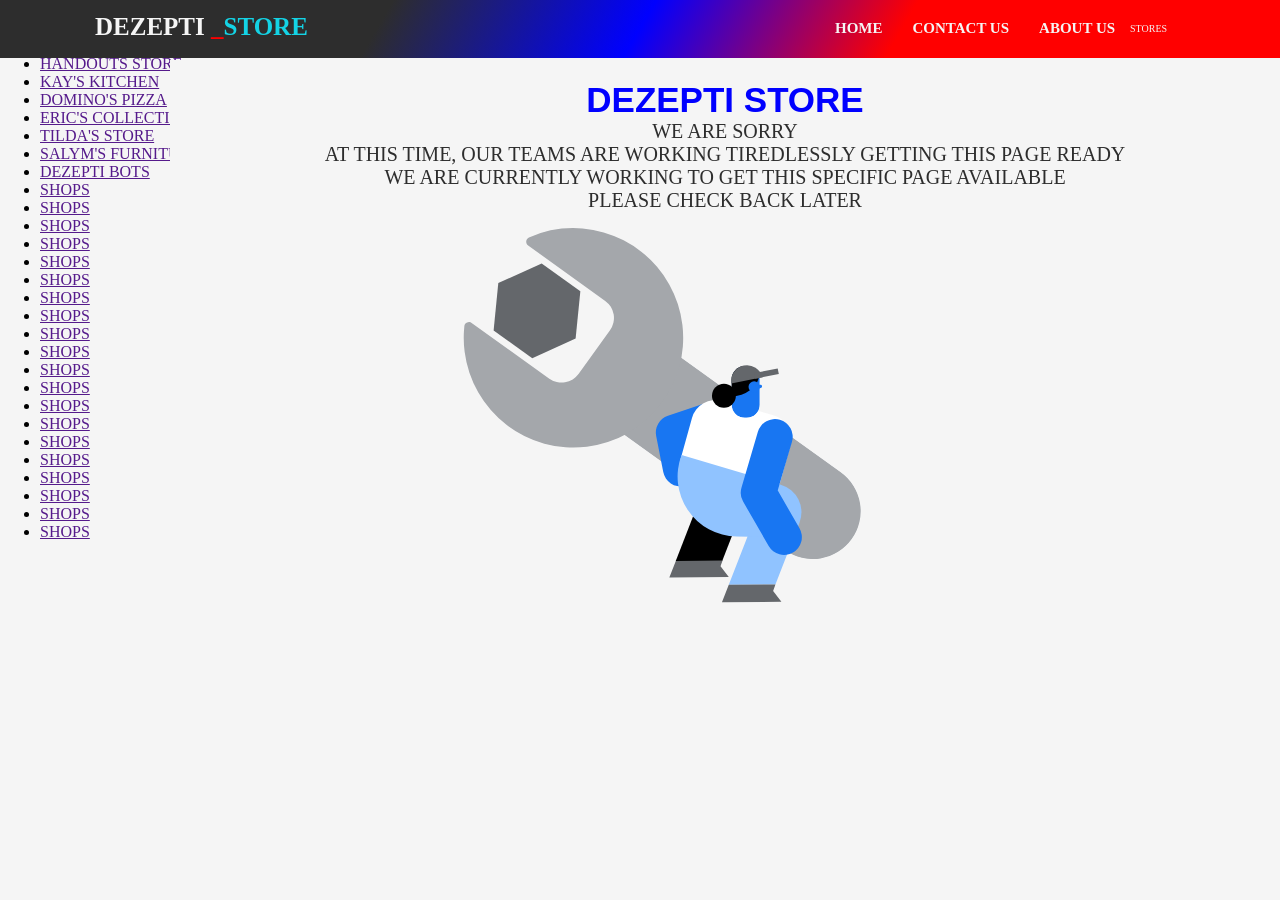
<file: ERRORS/index.html>
<!DOCTYPE html>
<html lang="en">
<head>
    <meta charset="UTF-8">
    <meta http-equiv="X-UA-Compatible" content="IE=edge">
    <meta name="viewport" content="width=device-width, initial-scale=1.0, maximum-scale=1.0, user-scalable=no" />
    <title>DEZEPTI STORE</title>
    <link rel="stylesheet" href="../styles/error.css">
</head>
<body>
    <div class="leftside">
        <div class="header">
  <!--          <img src="header.PNG" class="headerpic">-->
            <h1>DEZEPTI STORE </h1>
            <p>WE ARE SORRY<br>

                AT THIS TIME, OUR TEAMS ARE WORKING TIREDLESSLY GETTING THIS PAGE READY<br>
                
                WE ARE CURRENTLY WORKING TO GET THIS SPECIFIC PAGE AVAILABLE<br>
                
                PLEASE CHECK BACK LATER <br> <spanv> </spanv></p>
        </div>
       <img src="../images/fixing.svg" class="picaaaa">
      
      </div>
      </div>
      





    

        <!---

    <div class="scrollable">
        
        <ul>
            <li>
                <a href="handouts/100lvlsls/">  <img src="123.jpg" class="pic"></a>
                <a href="handouts/100lvlsls/"> <h2>SCHOOL OF ELECTRICAL ENGINEERING AND TECHNOLOGY<BR><span> FREE</span></h2></a>
                    <a href="handouts/100lvlsls/"> <button class=".button">PROCEED</button>
                </a>   
            </li>
         </ul>


         <ul>
            <li>
                <a href="payment.html">  <img src="123.jpg" class="pic"></a>
                <a href="payment.html"> <h2>SCHOOL OF AGRICULTURE AND AGRICULTURAL TECHNOLOGY<BR><span> #25,000</span></h2></a>
                    <a href="payment.html"> <button class=".button">PURCHASE</button>
                </a>   
            </li>
         </ul>


           <ul>
            <li>
                <a href="payment.html">  <img src="123.jpg" class="pic"></a>
                <a href="payment.html"> <h2>SCHOOL OF INFORMATION AND COMMUNICATION TECHNOLOGY<BR><span> #25,000</span></h2></a>
                    <a href="payment.html"> <button class=".button">PURCHASE</button>
                </a>   
            </li>
         </ul>

         <ul>
            <li>
                <a href="payment.html">  <img src="123.jpg" class="pic"></a>
                <a href="payment.html"> <h2>SCHOOL OF INNOVATIVE TECHNOLOGY<BR><span> #25,000</span></h2></a>
                    <a href="payment.html"> <button class=".button">PURCHASE</button>
                </a>   
            </li>
         </ul>
        -->
 
</div>

    
    </div>
    <div class="navbar">
        <h1><a href="https://dezepti.store/">DEZEPTI <spanb>_</spanb><span>STORE</span></a></h1>
        <button type="button" class="nav-toggler p">
            <span>  </span>
        </button>
        <ul class="navbarbaa navbaraaa">
            <LI class="active"><h2><a href="https://dezepti.store">HOME</a></h2></LI>
            <LI><h2><a href="https://dezepti.store/contact/">CONTACT US</a></h2></LI>
            <LI><h2><a href="https://dezepti.store/about/">ABOUT US</a></h2></LI>
            <buttonx type="button" class="active  buttonx pbaa">
               STORES
            </buttonx>
           
        </ul>
    </div>

    <!--<div class="sidebar sidebarb">
        <button type="button" class="active nav-togglerb pb">
            <span>  </span>
        </button>-->

        <div class="footer">
            <h1>Please view, read and accept our <a href="https://dezepti.store/privacy/">Privacy Policy</a>. Copyright @ HANDOUTS.ORG 2022</h1>
        </div>




        <div class="showshops shops ">
            <ul>
                <li><a href="">DEZEPTI STORE</a></li>
                <li><a href="">HANDOUTS STORE</a></li>
                <li><a href="">KAY'S KITCHEN</a></li>
                <li><a href="">DOMINO'S PIZZA</a></li>
            </ul>
            <ul>
                <li><a href="">ERIC'S COLLECTION</a></li>
                <li><a href="">TILDA'S STORE</a></li>
                <li><a href="">SALYM'S FURNITURES</a></li>
                <li><a href="">DEZEPTI BOTS</a></li>
            </ul>
            <ul>
                <li><a href="">SHOPS</a></li>
                <li><a href="">SHOPS</a></li>
                <li><a href="">SHOPS</a></li>
                <li><a href="">SHOPS</a></li>
            </ul>
            <ul>
                <li><a href="">SHOPS</a></li>
                <li><a href="">SHOPS</a></li>
                <li><a href="">SHOPS</a></li>
                <li><a href="">SHOPS</a></li>
            </ul>
            <ul>
                <li><a href="">SHOPS</a></li>
                <li><a href="">SHOPS</a></li>
                <li><a href="">SHOPS</a></li>
                <li><a href="">SHOPS</a></li>
            </ul>
            <ul>
                <li><a href="">SHOPS</a></li>
                <li><a href="">SHOPS</a></li>
                <li><a href="">SHOPS</a></li>
                <li><a href="">SHOPS</a></li>
            </ul>
            <ul>
                <li><a href="">SHOPS</a></li>
                <li><a href="">SHOPS</a></li>
                <li><a href="">SHOPS</a></li>
                <li><a href="">SHOPS</a></li>
            </ul>
        </div>



<script src="../jsscripts/index.js"></script>
</body>
</html>






























<!--
    <!DOCTYPE html>
<html lang="en">
<head>
    <meta charset="UTF-8">
    <meta http-equiv="X-UA-Compatible" content="IE=edge">
    <meta name="viewport" content="width=device-width, initial-scale=1.0">
    <title>DEVINIM INAVENTI</title>
    <link rel="stylesheet" href="style.css">
</head>
<body>
    <div class="navbar">
        <h1><a href="#">DEVINIM<spanb>_</spanb><span>INAVENTI</span></a></h1>
        <ul>
            <LI class="active"><h2><a href="#">HOME</a></h2></LI>
            <LI><h2><a href="#">SERVICES</a></h2></LI>
            <LI><h2><a href="#">RECRUITMENTS</a></h2></LI>
            <LI><h2><a href="#">ABOUT US</a></h2></LI>
           
        </ul>
    </div>
    
    
<div class="flexbody">
    <ul class="sidebar">
        <li><a href="#">HOME</a></li>
        <li><a href="#">HOME</a></li>
        <li><a href="#">HOME</a></li>
        <li><a href="#">HOME</a></li>
        <li><a href="#">HOME</a></li>
        <li><a href="#">HOME</a></li>
        <li><a href="#">HOME</a></li>
        <li><a href="#">HOME</a></li>
        <li><a href="#">HOME</a></li>
        <li><a href="#">HOME</a></li>
        <li><a href="#">HOME</a></li>
        <li><a href="#">HOME</a></li>
    </ul>

    
    <div class="lista">
        <ul>
            <li>
                <a href="payment.html">  <img src="123.jpg" class="pic"></a>
                <a href="payment.html"> <h2>EVERGREEN FERTILIZER<BR><span> #25,000</span></h2></a>
                    <a href="payment.html"> <button class=".button">PURCHASE</button>
                </a>   
            </li>
         </ul>

         <ul>
            <li>
                <a href="payment.html">  <img src="123.jpg" class="pic"></a>
                <a href="payment.html"> <h2>EVERGREEN FERTILIZER<BR><span> #25,000</span></h2></a>
                    <a href="payment.html"> <button class=".button">PURCHASE</button>
                </a>   
            </li>
         </ul>


           <ul>
            <li>
                <a href="payment.html">  <img src="123.jpg" class="pic"></a>
                <a href="payment.html"> <h2>EVERGREEN FERTILIZER<BR><span> #25,000</span></h2></a>
                    <a href="payment.html"> <button class=".button">PURCHASE</button>
                </a>   
            </li>
         </ul>
    </div>


    <div class="lista">
        <ul>
            <li>
                <a href="payment.html">  <img src="123.jpg" class="pic"></a>
                <a href="payment.html"> <h2>EVERGREEN FERTILIZER<BR><span> #25,000</span></h2></a>
                    <a href="payment.html"> <button class=".button">PURCHASE</button>
                </a>   
            </li>
         </ul>

         <ul>
            <li>
                <a href="payment.html">  <img src="123.jpg" class="pic"></a>
                <a href="payment.html"> <h2>EVERGREEN FERTILIZER<BR><span> #25,000</span></h2></a>
                    <a href="payment.html"> <button class=".button">PURCHASE</button>
                </a>   
            </li>
         </ul>


           <ul>
            <li>
                <a href="payment.html">  <img src="123.jpg" class="pic"></a>
                <a href="payment.html"> <h2>EVERGREEN FERTILIZER<BR><span> #25,000</span></h2></a>
                    <a href="payment.html"> <button class=".button">PURCHASE</button>
                </a>   
            </li>
         </ul>
    </div>



    <div class="lista">
        <ul>
            <li>
                <a href="payment.html">  <img src="123.jpg" class="pic"></a>
                <a href="payment.html"> <h2>EVERGREEN FERTILIZER<BR><span> #25,000</span></h2></a>
                    <a href="payment.html"> <button class=".button">PURCHASE</button>
                </a>   
            </li>
         </ul>

         <ul>
            <li>
                <a href="payment.html">  <img src="123.jpg" class="pic"></a>
                <a href="payment.html"> <h2>EVERGREEN FERTILIZER<BR><span> #25,000</span></h2></a>
                    <a href="payment.html"> <button class=".button">PURCHASE</button>
                </a>   
            </li>
         </ul>


           <ul>
            <li>
                <a href="payment.html">  <img src="123.jpg" class="pic"></a>
                <a href="payment.html"> <h2>EVERGREEN FERTILIZER<BR><span> #25,000</span></h2></a>
                    <a href="payment.html"> <button class=".button">PURCHASE</button>
                </a>   
            </li>
         </ul>
    </div>




    <div class="lista">
        <ul>
            <li>
                <a href="payment.html">  <img src="123.jpg" class="pic"></a>
                <a href="payment.html"> <h2>EVERGREEN FERTILIZER<BR><span> #25,000</span></h2></a>
                    <a href="payment.html"> <button class=".button">PURCHASE</button>
                </a>   
            </li>
         </ul>

         <ul>
            <li>
                <a href="payment.html">  <img src="123.jpg" class="pic"></a>
                <a href="payment.html"> <h2>EVERGREEN FERTILIZER<BR><span> #25,000</span></h2></a>
                    <a href="payment.html"> <button class=".button">PURCHASE</button>
                </a>   
            </li>
         </ul>


           <ul>
            <li>
                <a href="payment.html">  <img src="123.jpg" class="pic"></a>
                <a href="payment.html"> <h2>EVERGREEN FERTILIZER<BR><span> #25,000</span></h2></a>
                    <a href="payment.html"> <button class=".button">PURCHASE</button>
                </a>   
            </li>
         </ul>
    </div>

</div>











    </div>
   
</body>
<div class="pageend">
        
</div>
</html>
-->
</file>
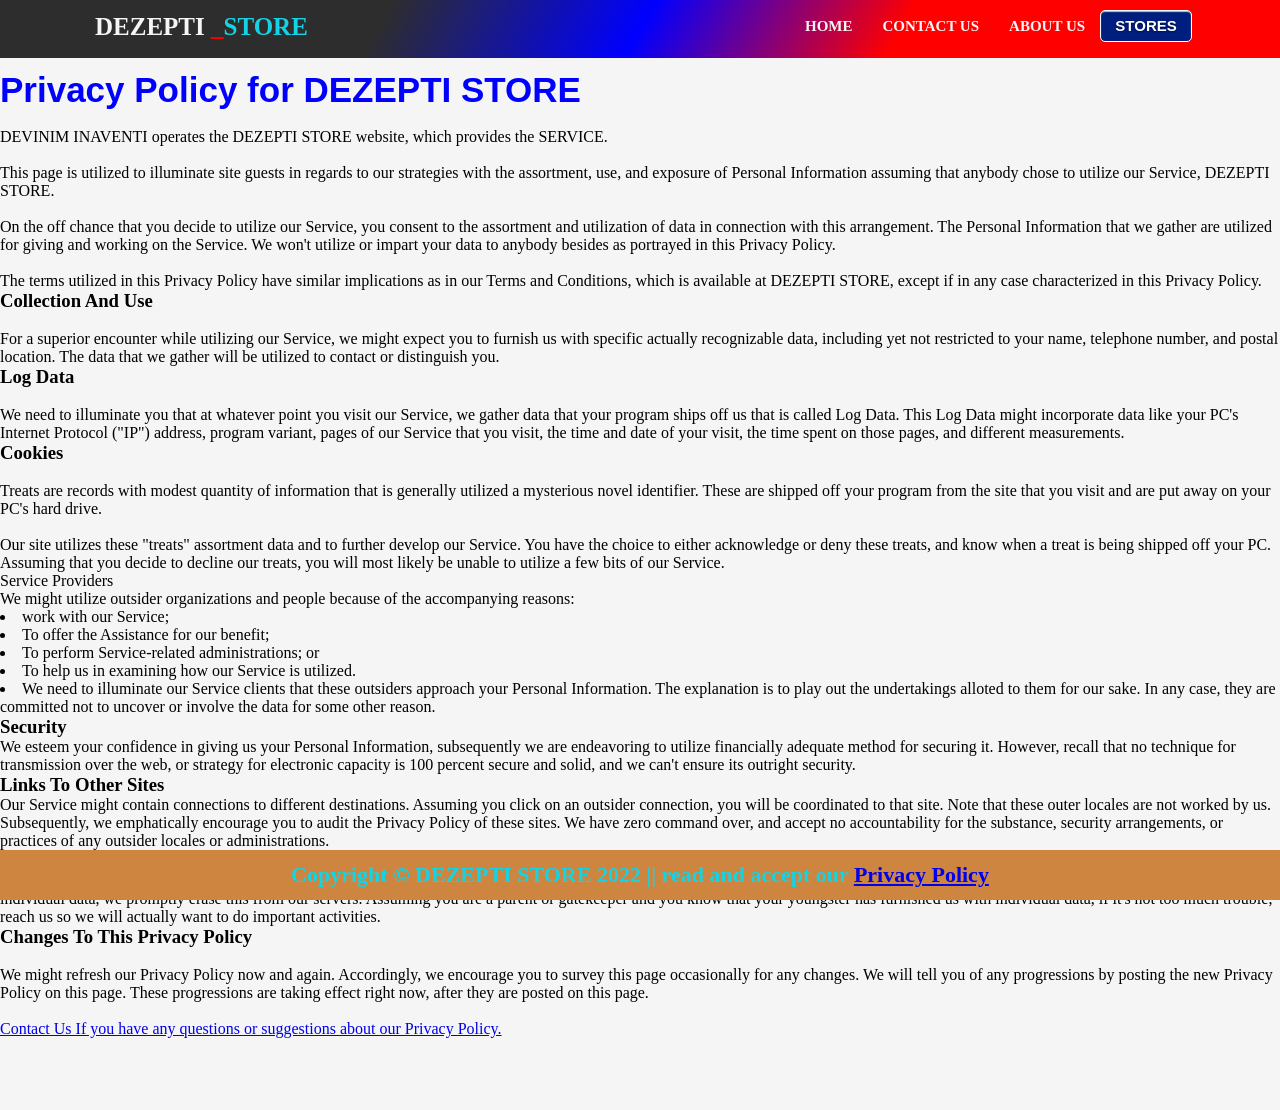
<file: privacy/index.html>
<!DOCTYPE html>
<html lang="en">
<head>
    <meta charset="UTF-8">
    <meta http-equiv="X-UA-Compatible" content="IE=edge">
    <meta name="viewport" content="width=device-width, initial-scale=1.0, maximum-scale=1.0, user-scalable=no" />
    <title>HANDOUTS STORE</title>
    <script async src="https://pagead2.googlesyndication.com/pagead/js/adsbygoogle.js?client=ca-pub-6411365374128115"
     crossorigin="anonymous"></script>
    <link rel="stylesheet" href="../styles/about.css">
</head>
<body>
    <div class="leftside">
        <div class="header">
  <!--          <img src="header.PNG" class="headerpic">-->
           
            <h1>Privacy Policy for DEZEPTI STORE</h1>
            <br>DEVINIM INAVENTI operates the DEZEPTI STORE website, which provides the SERVICE.</br>
            
            <br>This page is utilized to illuminate site guests in regards to our strategies with the assortment, use, and exposure of Personal Information assuming that anybody chose to utilize our Service, DEZEPTI STORE.</br>
            
            <br>On the off chance that you decide to utilize our Service, you consent to the assortment and utilization of data in connection with this arrangement. The Personal Information that we gather are utilized for giving and working on the Service. We won't utilize or impart your data to anybody besides as portrayed in this Privacy Policy.</br>
            
            <br>The terms utilized in this Privacy Policy have similar implications as in our Terms and Conditions, which is available at DEZEPTI STORE, except if in any case characterized in this Privacy Policy.</br>
            
            <h3> Collection And Use</h3>
            <br>For a superior encounter while utilizing our Service, we might expect you to furnish us with specific actually recognizable data, including yet not restricted to your name, telephone number, and postal location. The data that we gather will be utilized to contact or distinguish you.</br>
            
            <h3>Log Data</h3>
            <br>We need to illuminate you that at whatever point you visit our Service, we gather data that your program ships off us that is called Log Data. This Log Data might incorporate data like your PC's Internet Protocol ("IP") address, program variant, pages of our Service that you visit, the time and date of your visit, the time spent on those pages, and different measurements.</br>
            
            <h3>Cookies</h3>
            <br>Treats are records with modest quantity of information that is generally utilized a mysterious novel identifier. These are shipped off your program from the site that you visit and are put away on your PC's hard drive.</br>
            
            <br>Our site utilizes these "treats" assortment data and to further develop our Service. You have the choice to either acknowledge or deny these treats, and know when a treat is being shipped off your PC. Assuming that you decide to decline our treats, you will most likely be unable to utilize a few bits of our Service.</br>
            
            Service Providers
            <br>We might utilize outsider organizations and people because of the accompanying reasons:
            
            <li class="listings"> work with our Service;</li>
            <li>To offer the Assistance for our benefit;</li>
            <li>To perform Service-related administrations; or</li>
            <li>To help us in examining how our Service is utilized.</li>
            <li>We need to illuminate our Service clients that these outsiders approach your Personal Information. The explanation is to play out the undertakings alloted to them for our sake. In any case, they are committed not to uncover or involve the data for some other reason.
            
                <h3>Security</h3>
            We esteem your confidence in giving us your Personal Information, subsequently we are endeavoring to utilize financially adequate method for securing it. However, recall that no technique for transmission over the web, or strategy for electronic capacity is 100 percent secure and solid, and we can't ensure its outright security.
            
            <h3>Links To Other Sites</h3>
            Our Service might contain connections to different destinations. Assuming you click on an outsider connection, you will be coordinated to that site. Note that these outer locales are not worked by us. Subsequently, we emphatically encourage you to audit the Privacy Policy of these sites. We have zero command over, and accept no accountability for the substance, security arrangements, or practices of any outsider locales or administrations.
              
            <h3>Children’s Privacy</h3>
            
            Our Services don't address anybody younger than 13. We don't purposely gather individual recognizable data from youngsters under 13. On the off chance that we find that a kid under 13 has given us individual data, we promptly erase this from our servers. Assuming you are a parent or gatekeeper and you know that your youngster has furnished us with individual data, if it's not too much trouble, reach us so we will actually want to do important activities.
            
            <h3>Changes To This Privacy Policy</h3>
            <br>We might refresh our Privacy Policy now and again. Accordingly, we encourage you to survey this page occasionally for any changes. We will tell you of any progressions by posting the new Privacy Policy on this page. These progressions are taking effect right now, after they are posted on this page.</br>
            <br><a href="contactus.html">Contact Us
            If you have any questions or suggestions about our Privacy Policy.</br><br><br><br><br>


        </div>
       





    

        <!---

    <div class="scrollable">
        
        <ul>
            <li>
                <a href="handouts/100lvlsls/">  <img src="123.jpg" class="pic"></a>
                <a href="handouts/100lvlsls/"> <h2>SCHOOL OF ELECTRICAL ENGINEERING AND TECHNOLOGY<BR><span> FREE</span></h2></a>
                    <a href="handouts/100lvlsls/"> <button class=".button">PROCEED</button>
                </a>   
            </li>
         </ul>


         <ul>
            <li>
                <a href="payment.html">  <img src="123.jpg" class="pic"></a>
                <a href="payment.html"> <h2>SCHOOL OF AGRICULTURE AND AGRICULTURAL TECHNOLOGY<BR><span> #25,000</span></h2></a>
                    <a href="payment.html"> <button class=".button">PURCHASE</button>
                </a>   
            </li>
         </ul>


           <ul>
            <li>
                <a href="payment.html">  <img src="123.jpg" class="pic"></a>
                <a href="payment.html"> <h2>SCHOOL OF INFORMATION AND COMMUNICATION TECHNOLOGY<BR><span> #25,000</span></h2></a>
                    <a href="payment.html"> <button class=".button">PURCHASE</button>
                </a>   
            </li>
         </ul>

         <ul>
            <li>
                <a href="payment.html">  <img src="123.jpg" class="pic"></a>
                <a href="payment.html"> <h2>SCHOOL OF INNOVATIVE TECHNOLOGY<BR><span> #25,000</span></h2></a>
                    <a href="payment.html"> <button class=".button">PURCHASE</button>
                </a>   
            </li>
         </ul>
        -->
 
</div>

    
    </div>
    <div class="navbar">
        <h1><a href="https://www.handouts.store">HANDOUTS <spanb>_</spanb><span>STORE</span></a></h1>
        <button type="button" class="nav-toggler p">
            <span>  </span>
        </button>
        <ul class="navbarbaa navbaraaa">
            <LI class="active"><h2><a href="https://handouts.store/">HOME</a></h2></LI>
            <LI><h2><a href="https://handouts.store/privacy/">PRIVACY POLICY</a></h2></LI>
            <LI><h2><a href="https://handouts.store/contact/">CONTACT US</a></h2></LI>
            <LI><h2><a href="https://handouts.store/about/">ABOUT US</a></h2></LI>
           
        </ul>
    </div>

    <div class="sidebar sidebarb">
        <button type="button" class="nav-togglerb pb">
            <span>  </span>
        </button>
        <ul>
            <li><a href="https://handouts.store/handouts/">HANDOUTS STORE</a></li>
            <li><a href="https://dezepti.store/shopping/kff/">KFF DELIVERIES</a></li>
            <li><a href="https://dezepti.store/shopping/kay/">KAY'S KITCHEN</a></li>
            <li><a href="https://dezepti.store/shopping/dominos/">DOMINO'S PIZZA</a></li>
            <li><a href="https://dezepti.store/shopping/creamy/">CREAMY CREATION</a></li>
            <li><a href="https://dezepti.store/shopping/eric/">ERIC'S COLLECTION</a></li>
            <li><a href="https://dezepti.store/inh/">INFO & NEWS HUB</a></li>
            <li><a href="https://dezepti.store/tutvids/">TUTORIALS HUB</a></li>
            <li><a href="https://dezepti.store/ent/">ENTERTAINMENT HUB</a></li>
            <li><a href="https://dezepti.store/scn/">SPIRIT CONNECT</a></li>
            <li><a href="https://kol.jumia.com/api/click/link/5cd3351e-b375-4702-a46a-33767ea679c6/34218975-92d9-477d-b7f2-d4dea9e7f974">JUMIA 5K STORE</a></li>
            <li><a href="https://kol.jumia.com/api/click/link/5cd3351e-b375-4702-a46a-33767ea679c6/258f5208-587b-43c0-835b-4c26653cc589"> WOMEN STORE</a></li>
            <li><a href="https://kol.jumia.com/api/click/link/5cd3351e-b375-4702-a46a-33767ea679c6/a7e9f582-951d-4f50-983d-aa693b2430cb"> MEN'S STORE</a></li>
            <li><a href="https://kol.jumia.com/api/click/link/5cd3351e-b375-4702-a46a-33767ea679c6/00c4b505-4184-4e90-8005-e241064a8362"> MOBILE STORE</a></li>
            <li><a href="https://kol.jumia.com/api/click/link/5cd3351e-b375-4702-a46a-33767ea679c6/fd28289e-39e5-4aaf-886e-d655c1f5a970"> COMPUTER STORE</a></li>
            <li><a href="https://kol.jumia.com/api/click/link/5cd3351e-b375-4702-a46a-33767ea679c6/143c671f-8df0-4a1f-8083-aa52cbeaff0a"> ADDIDAS STORE</a></li>
       <!--
                <li><a href="#">LAPTOPS ACCESSORIES</a></li>
            <li><a href="#">TELEVISIONS</a></li>
            <li><a href="#">STB SERVICES</a></li>
            <li><a href="#">GOWNS</a></li>
            <li><a href="#">HOME APPLIANCES</a></li>
            <li><a href="#">CUSHIONS</a></li>
            <li><a href="#">CHAIRS & STOOLS</a></li>
            <li><a href="#">SHORTS</a></li>
       -->
        </ul>
    </div>  <div class="navbar">
        <h1><a href="https://dezepti.store/">DEZEPTI <spanb>_</spanb><span>STORE</span></a></h1>
        <button type="button" class="nav-toggler p">
            <span>  </span>
        </button>
        <ul class="navbarbaa navbaraaa">
            <LI class="active"><h2><a href="https://dezepti.store">HOME</a></h2></LI>
            <LI><h2><a href="https://dezepti.store/contact/">CONTACT US</a></h2></LI>
            <LI><h2><a href="https://dezepti.store/about/">ABOUT US</a></h2></LI>
            <buttonx type="button" class="active  buttonx pbaa">
               STORES
            </buttonx>
           
        </ul>
    </div>

    <!--<div class="sidebar sidebarb">
        <button type="button" class="active nav-togglerb pb">
            <span>  </span>
        </button>-->

        <div class="footer">
            <h1> Copyright  © DEZEPTI STORE 2022 || read and accept our <a href="https://dezepti.store/privacy/">Privacy Policy</a></h1>
        </div>




        <div class="showshops shops ">
            <ul>
                <li><a href="">DEZEPTI STORE</a></li>
                <li><a href="">HANDOUTS STORE</a></li>
                <li><a href="">KAY'S KITCHEN</a></li>
                <li><a href="">DOMINO'S PIZZA</a></li>
            </ul>
            <ul>
                <li><a href="">ERIC'S COLLECTION</a></li>
                <li><a href="">TILDA'S STORE</a></li>
                <li><a href="">SALYM'S FURNITURES</a></li>
                <li><a href="">DEZEPTI BOTS</a></li>
            </ul>
            <ul>
                <li><a href="">SHOPS</a></li>
                <li><a href="">SHOPS</a></li>
                <li><a href="">SHOPS</a></li>
                <li><a href="">SHOPS</a></li>
            </ul>
            <ul>
                <li><a href="">SHOPS</a></li>
                <li><a href="">SHOPS</a></li>
                <li><a href="">SHOPS</a></li>
                <li><a href="">SHOPS</a></li>
            </ul>
            <ul>
                <li><a href="">SHOPS</a></li>
                <li><a href="">SHOPS</a></li>
                <li><a href="">SHOPS</a></li>
                <li><a href="">SHOPS</a></li>
            </ul>
            <ul>
                <li><a href="">SHOPS</a></li>
                <li><a href="">SHOPS</a></li>
                <li><a href="">SHOPS</a></li>
                <li><a href="">SHOPS</a></li>
            </ul>
            <ul>
                <li><a href="">SHOPS</a></li>
                <li><a href="">SHOPS</a></li>
                <li><a href="">SHOPS</a></li>
                <li><a href="">SHOPS</a></li>
            </ul>
        </div>
     



<script src="/jsscripts/index.js"></script>
</body>
</html>






























<!--
    <!DOCTYPE html>
<html lang="en">
<head>
    <meta charset="UTF-8">
    <meta http-equiv="X-UA-Compatible" content="IE=edge">
    <meta name="viewport" content="width=device-width, initial-scale=1.0">
    <title>DEVINIM INAVENTI</title>
    <link rel="stylesheet" href="style.css">
</head>
<body>
    <div class="navbar">
        <h1><a href="#">DEVINIM<spanb>_</spanb><span>INAVENTI</span></a></h1>
        <ul>
            <LI class="active"><h2><a href="#">HOME</a></h2></LI>
            <LI><h2><a href="#">SERVICES</a></h2></LI>
            <LI><h2><a href="#">RECRUITMENTS</a></h2></LI>
            <LI><h2><a href="#">ABOUT US</a></h2></LI>
           
        </ul>
    </div>
    
    
<div class="flexbody">
    <ul class="sidebar">
        <li><a href="#">HOME</a></li>
        <li><a href="#">HOME</a></li>
        <li><a href="#">HOME</a></li>
        <li><a href="#">HOME</a></li>
        <li><a href="#">HOME</a></li>
        <li><a href="#">HOME</a></li>
        <li><a href="#">HOME</a></li>
        <li><a href="#">HOME</a></li>
        <li><a href="#">HOME</a></li>
        <li><a href="#">HOME</a></li>
        <li><a href="#">HOME</a></li>
        <li><a href="#">HOME</a></li>
    </ul>

    
    <div class="lista">
        <ul>
            <li>
                <a href="payment.html">  <img src="123.jpg" class="pic"></a>
                <a href="payment.html"> <h2>EVERGREEN FERTILIZER<BR><span> #25,000</span></h2></a>
                    <a href="payment.html"> <button class=".button">PURCHASE</button>
                </a>   
            </li>
         </ul>

         <ul>
            <li>
                <a href="payment.html">  <img src="123.jpg" class="pic"></a>
                <a href="payment.html"> <h2>EVERGREEN FERTILIZER<BR><span> #25,000</span></h2></a>
                    <a href="payment.html"> <button class=".button">PURCHASE</button>
                </a>   
            </li>
         </ul>


           <ul>
            <li>
                <a href="payment.html">  <img src="123.jpg" class="pic"></a>
                <a href="payment.html"> <h2>EVERGREEN FERTILIZER<BR><span> #25,000</span></h2></a>
                    <a href="payment.html"> <button class=".button">PURCHASE</button>
                </a>   
            </li>
         </ul>
    </div>


    <div class="lista">
        <ul>
            <li>
                <a href="payment.html">  <img src="123.jpg" class="pic"></a>
                <a href="payment.html"> <h2>EVERGREEN FERTILIZER<BR><span> #25,000</span></h2></a>
                    <a href="payment.html"> <button class=".button">PURCHASE</button>
                </a>   
            </li>
         </ul>

         <ul>
            <li>
                <a href="payment.html">  <img src="123.jpg" class="pic"></a>
                <a href="payment.html"> <h2>EVERGREEN FERTILIZER<BR><span> #25,000</span></h2></a>
                    <a href="payment.html"> <button class=".button">PURCHASE</button>
                </a>   
            </li>
         </ul>


           <ul>
            <li>
                <a href="payment.html">  <img src="123.jpg" class="pic"></a>
                <a href="payment.html"> <h2>EVERGREEN FERTILIZER<BR><span> #25,000</span></h2></a>
                    <a href="payment.html"> <button class=".button">PURCHASE</button>
                </a>   
            </li>
         </ul>
    </div>



    <div class="lista">
        <ul>
            <li>
                <a href="payment.html">  <img src="123.jpg" class="pic"></a>
                <a href="payment.html"> <h2>EVERGREEN FERTILIZER<BR><span> #25,000</span></h2></a>
                    <a href="payment.html"> <button class=".button">PURCHASE</button>
                </a>   
            </li>
         </ul>

         <ul>
            <li>
                <a href="payment.html">  <img src="123.jpg" class="pic"></a>
                <a href="payment.html"> <h2>EVERGREEN FERTILIZER<BR><span> #25,000</span></h2></a>
                    <a href="payment.html"> <button class=".button">PURCHASE</button>
                </a>   
            </li>
         </ul>


           <ul>
            <li>
                <a href="payment.html">  <img src="123.jpg" class="pic"></a>
                <a href="payment.html"> <h2>EVERGREEN FERTILIZER<BR><span> #25,000</span></h2></a>
                    <a href="payment.html"> <button class=".button">PURCHASE</button>
                </a>   
            </li>
         </ul>
    </div>




    <div class="lista">
        <ul>
            <li>
                <a href="payment.html">  <img src="123.jpg" class="pic"></a>
                <a href="payment.html"> <h2>EVERGREEN FERTILIZER<BR><span> #25,000</span></h2></a>
                    <a href="payment.html"> <button class=".button">PURCHASE</button>
                </a>   
            </li>
         </ul>

         <ul>
            <li>
                <a href="payment.html">  <img src="123.jpg" class="pic"></a>
                <a href="payment.html"> <h2>EVERGREEN FERTILIZER<BR><span> #25,000</span></h2></a>
                    <a href="payment.html"> <button class=".button">PURCHASE</button>
                </a>   
            </li>
         </ul>


           <ul>
            <li>
                <a href="payment.html">  <img src="123.jpg" class="pic"></a>
                <a href="payment.html"> <h2>EVERGREEN FERTILIZER<BR><span> #25,000</span></h2></a>
                    <a href="payment.html"> <button class=".button">PURCHASE</button>
                </a>   
            </li>
         </ul>
    </div>

</div>











    </div>
   
</body>
<div class="pageend">
        
</div>
</html>
-->
</file>
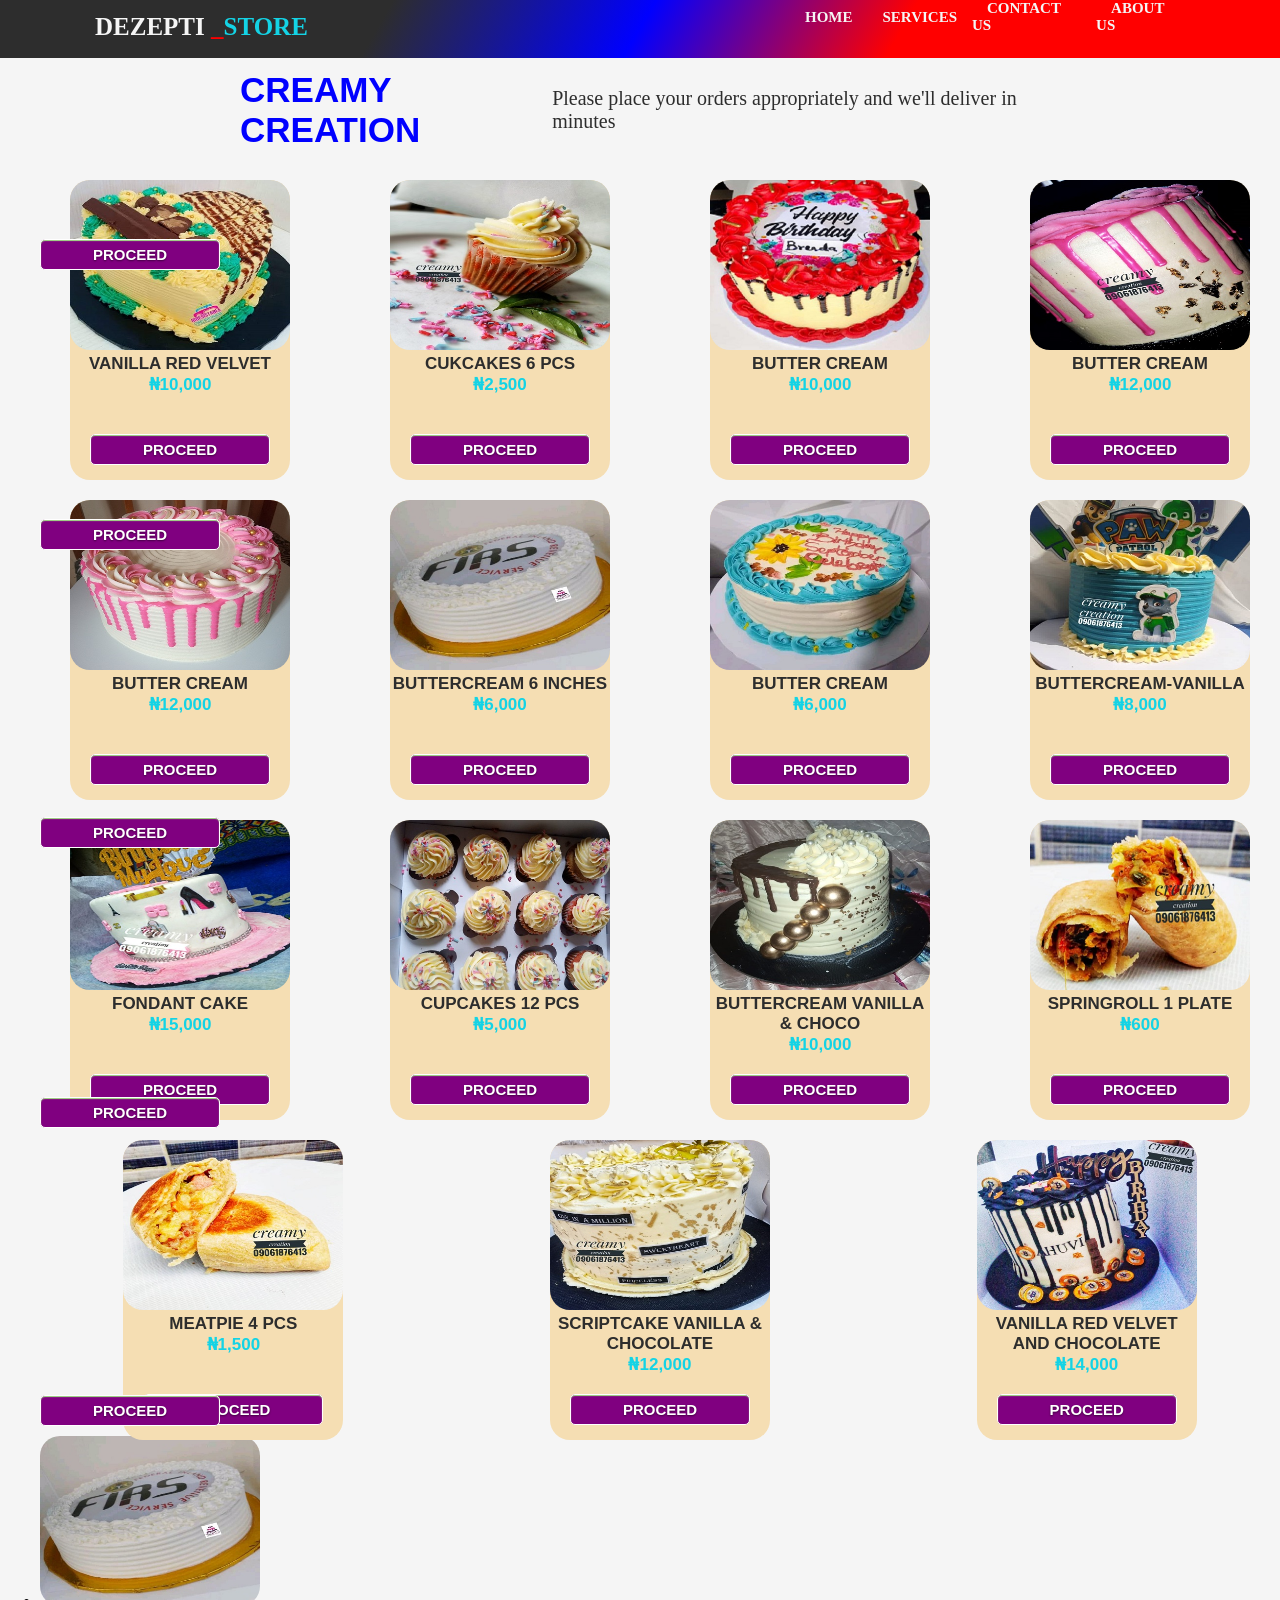
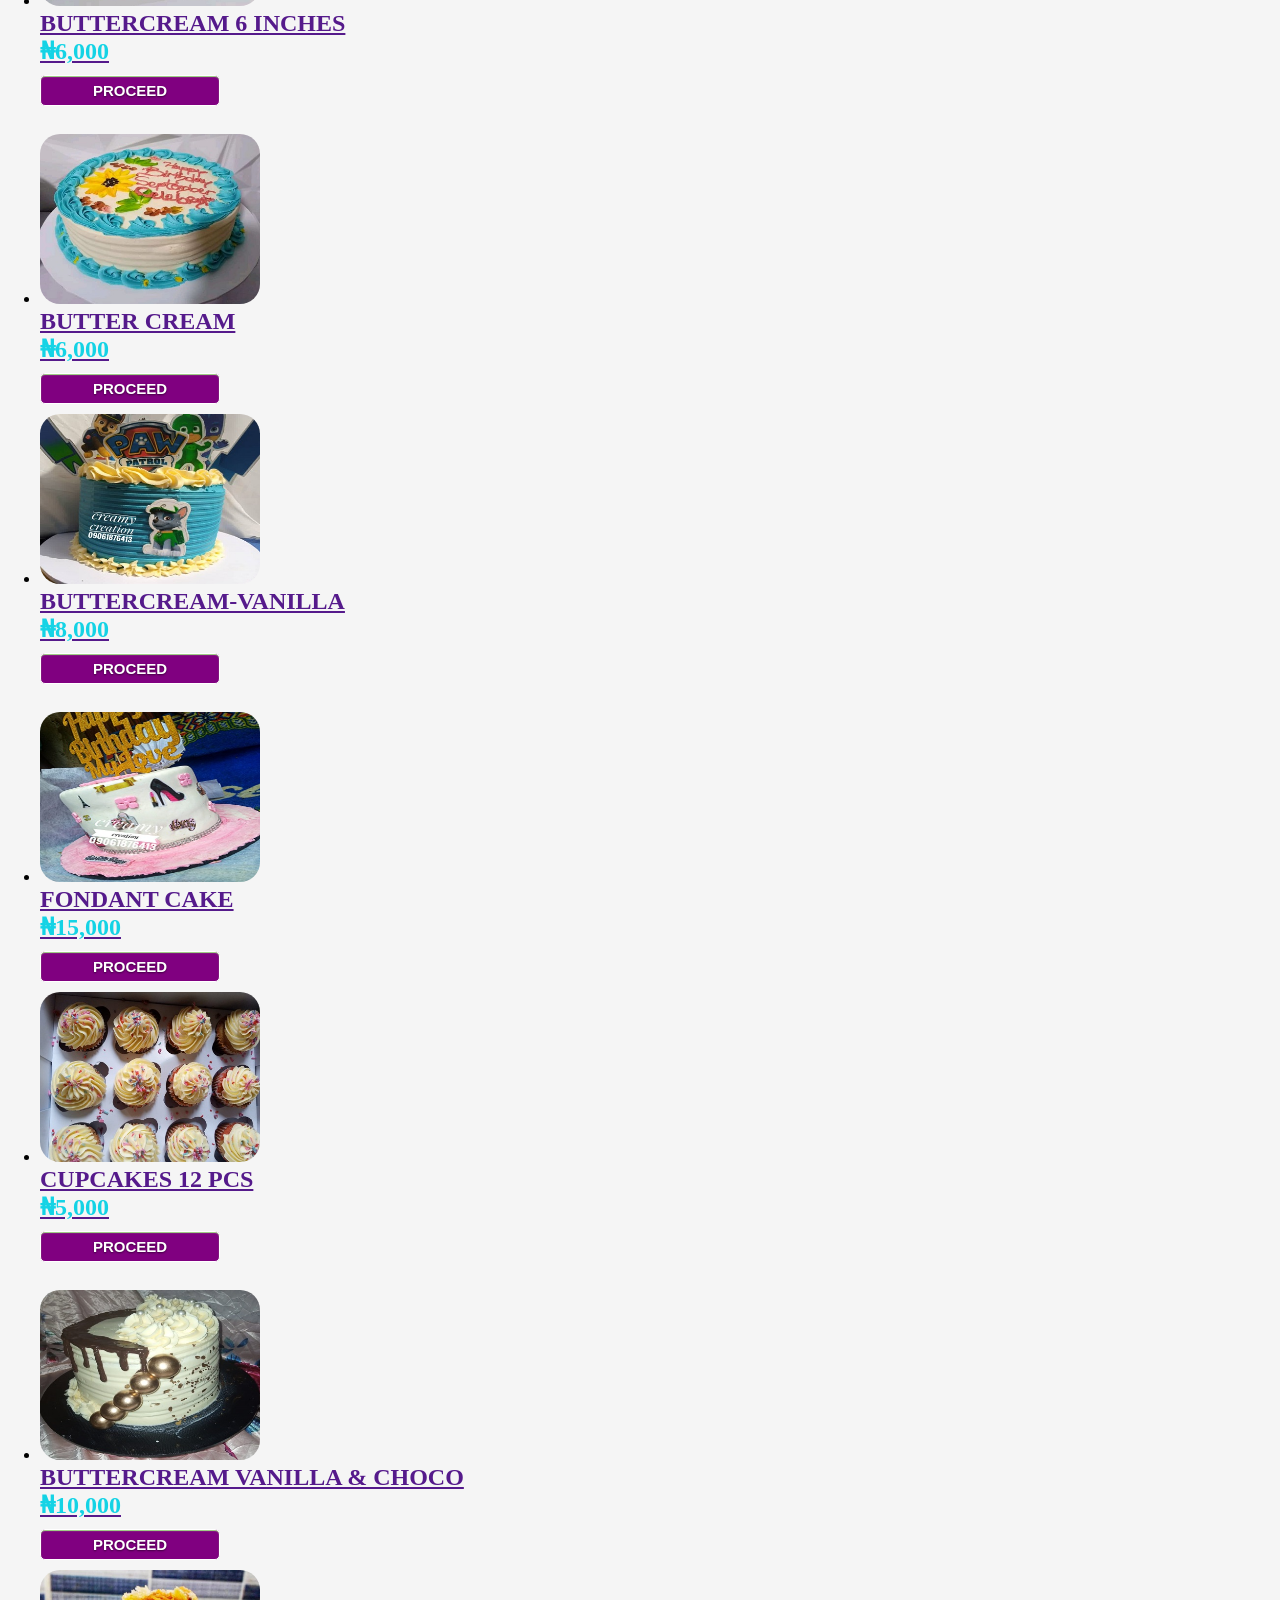
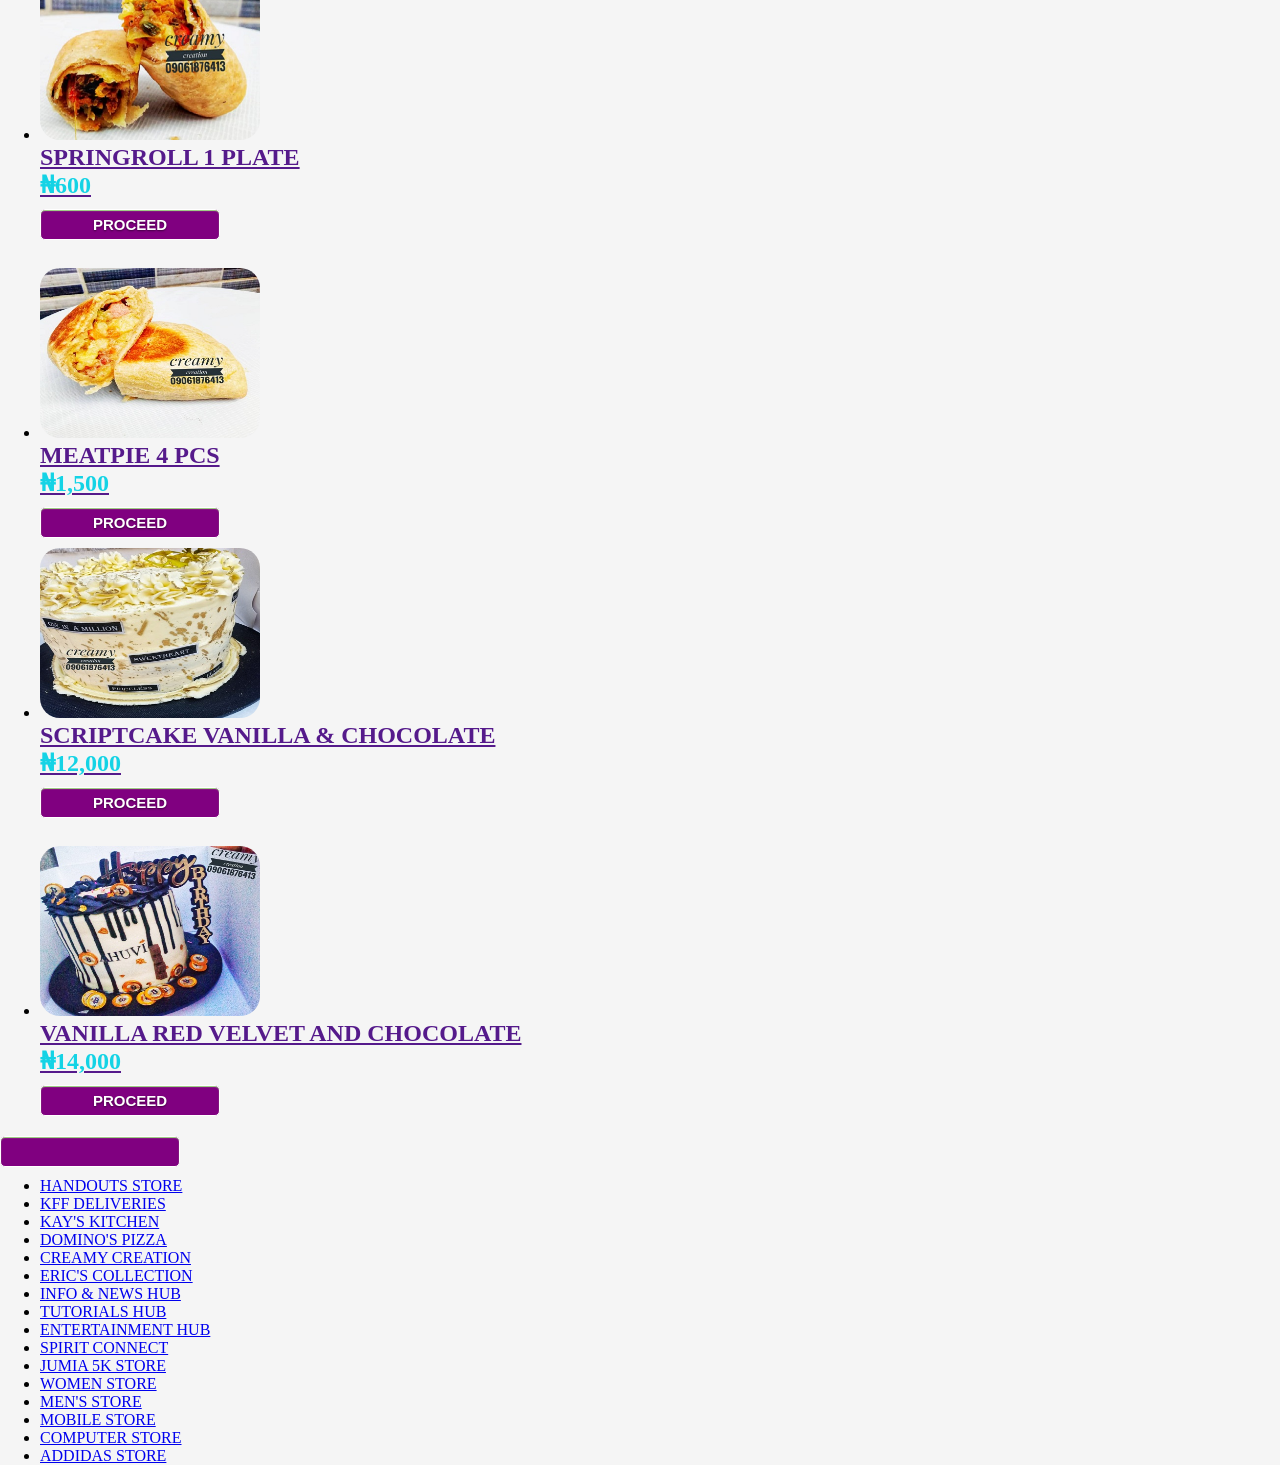
<file: shopping/creamy/index.html>
<!DOCTYPE html>
<html lang="en">
<head>
    <meta charset="UTF-8">
    <meta http-equiv="X-UA-Compatible" content="IE=edge">
    <meta name="viewport" content="width=device-width, initial-scale=1.0, maximum-scale=1.0, user-scalable=no" />
    <title>DEZEPTI STORE</title>
    <link rel="stylesheet" href="../../styles/creamy.css">
</head>
<body>
    <div class="leftside">
        <div class="header">
  <!--          <img src="header.PNG" class="headerpic">-->
            <h1>CREAMY CREATION</h1>
            <p>Please place your orders appropriately and we'll deliver in minutes<br> <spanv> </spanv></p>
        </div>
        <div class="scrollable">
        
                <ul>
                    <li class="a">
                        <a href="">  <img src="../../images/CREAMY/1 (5).jpg" class="pic"></a>
                        <a href=""> <h2>VANILLA RED VELVET<BR><span>₦10,000</span><br></h2></a>
                            <a href=""> <button class=".button"> PROCEED</button>
                        </a>   
                    </li>
                 </ul>
        
                 <ul>
                    <li class="b">
                        <a href="">  <img src="../../images/CREAMY/1 (11).jpg" class="pic"></a>
                        <a href=""> <h2>CUKCAKES 6 PCS<BR><span>₦2,500</span><br></h2></a>
                            <a href=""> <button class=".button"> PROCEED</button>
                        </a>   
                    </li>
                 </ul>
                 <ul>
                    <li class="c">
                        <a href="">  <img src="../../images/CREAMY/1 (12).jpg" class="pic"></a>
                        <a href=""> <h2>BUTTER CREAM<BR><span>₦10,000</span><br></h2></a>
                            <a href=""> <button class=".button"> PROCEED</button>
                        </a>   
                    </li>
                 </ul>
        
                 <ul>
                    <li class="d">
                        <a href="">  <img src="../../images/CREAMY/1 (13).jpg" class="pic"></a>
                        <a href=""> <h2>BUTTER CREAM<BR><span>₦12,000</span><br></h2></a>
                            <a href=""> <button class=".button"> PROCEED</button>
                        </a>   
                    </li>
                 </ul>
         
        </div>

        <div class="scrollable">
        
            <ul>
                <li class="e">
                    <a href="">  <img src="../../images/CREAMY/1 (14).jpg" class="pic"></a>
                    <a href=""> <h2>BUTTER CREAM<BR><span>₦12,000</span><br></h2></a>
                        <a href=""> <button class=".button"> PROCEED</button>
                    </a>   
                </li>
             </ul>
    
             <ul>
                <li class="f">
                    <a href="">  <img src="../../images/CREAMY/1 (15).jpg" class="pic"></a>
                    <a href=""> <h2>BUTTERCREAM 6 INCHES<BR><span>₦6,000</span><br></h2></a>
                        <a href=""> <button class=".button"> PROCEED</button>
                    </a>   
                </li>
             </ul>
             <ul>
                <li class="g">
                    <a href="">  <img src="../../images/CREAMY/1 (16).jpg" class="pic"></a>
                    <a href=""> <h2>BUTTER CREAM<BR><span>₦6,000</span><br></h2></a>
                        <a href=""> <button class=".button"> PROCEED</button>
                    </a>   
                </li>
             </ul>
    
             <ul>
                <li class="h">
                    <a href="">  <img src="../../images/CREAMY/1 (17).jpg" class="pic"></a>
                    <a href=""> <h2>BUTTERCREAM-VANILLA<BR><span>₦8,000</span><br></h2></a>
                        <a href=""> <button class=".button"> PROCEED</button>
                    </a>   
                </li>
             </ul>
     
    </div>
    <div class="scrollable">
        
        <ul>
            <li class="i">
                <a href="">  <img src="../../images/CREAMY/1 (18).jpg" class="pic"></a>
                <a href=""> <h2>FONDANT CAKE<BR><span>₦15,000</span><br></h2></a>
                    <a href=""> <button class=".button"> PROCEED</button>
                </a>   
            </li>
         </ul>

         <ul>
            <li class="j">
                <a href="">  <img src="../../images/CREAMY/1 (19).jpg" class="pic"></a>
                <a href=""> <h2>CUPCAKES 12 PCS<BR><span>₦5,000</span><br></h2></a>
                    <a href=""> <button class=".button"> PROCEED</button>
                </a>   
            </li>
         </ul>
         <ul>
            <li class="k">
                <a href="">  <img src="../../images/CREAMY/1 (20).jpg" class="pic"></a>
                <a href=""> <h2>BUTTERCREAM VANILLA & CHOCO<BR><span>₦10,000</span><br></h2></a>
                    <a href=""> <button class=".button"> PROCEED</button>
                </a>   
            </li>
         </ul>

         <ul>
            <li class="l">
                <a href="">  <img src="../../images/CREAMY/1 (7).jpg" class="pic"></a>
                <a href=""> <h2>SPRINGROLL 1 PLATE<BR><span>₦600</span><br></h2></a>
                    <a href=""> <button class=".button"> PROCEED</button>
                </a>   
            </li>
         </ul>
 
</div>

<div class="scrollable">
        
    <ul>
        <li class="m">
            <a href="">  <img src="../../images/CREAMY/1 (8).jpg" class="pic"></a>
            <a href=""> <h2>MEATPIE 4 PCS<BR><span>₦1,500</span><br></h2></a>
                <a href=""> <button class=".button"> PROCEED</button>
            </a>   
        </li>
     </ul>

     <ul>
        <li class="n">
            <a href="">  <img src="../../images/CREAMY/1 (9).jpg" class="pic"></a>
            <a href=""> <h2>SCRIPTCAKE VANILLA & CHOCOLATE<BR><span>₦12,000</span><br></h2></a>
                <a href=""> <button class=".button"> PROCEED</button>
            </a>   
        </li>
     </ul>
     <ul>
        <li class="o">
            <a href="">  <img src="../../images/CREAMY/1 (3).jpg" class="pic"></a>
            <a href=""> <h2>VANILLA RED VELVET AND CHOCOLATE<BR><span>₦14,000</span><br></h2></a>
                <a href=""> <button class=".button"> PROCEED</button>
            </a>   
        </li>
     </ul>

  

</div>


     <!--
         <div class="scrollable">
        
    <ul>
        <li class="q">
            <a href="">  <img src="" class="pic"></a>
            <a href=""> <h2><BR><span>₦900</span><br>1 PLATE</h2></a>
                <a href=""> <button class=".button"> PROCEED</button>
            </a>   
        </li>
     </ul>

     <ul>
        <li class="r">
            <a href="">  <img src="" class="pic"></a>
            <a href=""> <h2> <BR><span>₦250</span><br></h2></a>
                <a href=""> <button class=".button"> PROCEED</button>
            </a>   
        </li>
     </ul>
         <ul>
        <li>
            <a href="">  <img src="../../images/kay/nextkay9.jpg" class="pic"></a>
            <a href=""> <h2>TUWO SHINKAFA & BEAN SOUP<BR><span>₦700</span><br>1 PLATE</h2></a>
                <a href=""> <button class=".button"> PROCEED</button>
            </a>   
        </li>
     </ul>

     <ul>
        <li>
            <a href="">  <img src="../../images/kay/kay (2) - Copy.jpeg" class="pic"></a>
            <a href=""> <h2>OKRO SOUP WITH 2 MEATS<BR><span>₦800</span><br>1 PLATE</h2></a>
                <a href=""> <button class=".button"> PROCEED</button>
            </a>   
        </li>
     </ul>
     -->

</div>
      

<!--START THE MOBILE APPEARANCE-->


<div class="scrollablea">
        
    <ul>
        <li class="a">
            <a href="">  <img src="../../images/CREAMY/1 (5).jpg" class="pic"></a>
            <a href=""> <h2>VANILLA RED VELVET<BR><span>₦10,000</span><br></h2></a>
                <a href=""> <button class=".button"> PROCEED</button>
            </a>   
        </li>
     </ul>

     <ul>
        <li class="b">
            <a href="">  <img src="../../images/CREAMY/1 (11).jpg" class="pic"></a>
            <a href=""> <h2>CUKCAKES 6 PCS<BR><span>₦2,500</span><br></h2></a>
                <a href=""> <button class=".button"> PROCEED</button>
            </a>   
        </li>
     </ul>
     </div>
     <br>
     <div class="scrollablea">
        <ul>
            <li class="c">
                <a href="">  <img src="../../images/CREAMY/1 (12).jpg" class="pic"></a>
                <a href=""> <h2>BUTTER CREAM<BR><span>₦10,000</span><br></h2></a>
                    <a href=""> <button class=".button"> PROCEED</button>
                </a>   
            </li>
         </ul>

         <ul>
            <li class="d">
                <a href="">  <img src="../../images/CREAMY/1 (13).jpg" class="pic"></a>
                <a href=""> <h2>BUTTER CREAM<BR><span>₦12,000</span><br></h2></a>
                    <a href=""> <button class=".button"> PROCEED</button>
                </a>   
            </li>
         </ul>

</div>

<br>
<div class="scrollablea">
        
    <ul>
        <li class="e">
            <a href="">  <img src="../../images/CREAMY/1 (14).jpg" class="pic"></a>
            <a href=""> <h2>BUTTER CREAM<BR><span>₦12,000</span><br></h2></a>
                <a href=""> <button class=".button"> PROCEED</button>
            </a>   
        </li>
     </ul>

     <ul>
        <li class="f">
            <a href="">  <img src="../../images/CREAMY/1 (15).jpg" class="pic"></a>
            <a href=""> <h2>BUTTERCREAM 6 INCHES<BR><span>₦6,000</span><br></h2></a>
                <a href=""> <button class=".button"> PROCEED</button>
            </a>   
        </li>
     </ul>
</div>
<br>
<div class="scrollablea">

    <ul>
        <li class="g">
            <a href="">  <img src="../../images/CREAMY/1 (16).jpg" class="pic"></a>
            <a href=""> <h2>BUTTER CREAM<BR><span>₦6,000</span><br></h2></a>
                <a href=""> <button class=".button"> PROCEED</button>
            </a>   
        </li>
     </ul>

     <ul>
        <li class="h">
            <a href="">  <img src="../../images/CREAMY/1 (17).jpg" class="pic"></a>
            <a href=""> <h2>BUTTERCREAM-VANILLA<BR><span>₦8,000</span><br></h2></a>
                <a href=""> <button class=".button"> PROCEED</button>
            </a>   
        </li>
     </ul>

</div>
<br>

<div class="scrollablea">
        
    <ul>
        <li class="i">
            <a href="">  <img src="../../images/CREAMY/1 (18).jpg" class="pic"></a>
            <a href=""> <h2>FONDANT CAKE<BR><span>₦15,000</span><br></h2></a>
                <a href=""> <button class=".button"> PROCEED</button>
            </a>   
        </li>
     </ul>

     <ul>
        <li class="j">
            <a href="">  <img src="../../images/CREAMY/1 (19).jpg" class="pic"></a>
            <a href=""> <h2>CUPCAKES 12 PCS<BR><span>₦5,000</span><br></h2></a>
                <a href=""> <button class=".button"> PROCEED</button>
            </a>   
        </li>
     </ul>
</div>
<br>
     <div class="scrollablea">
        <ul>
            <li class="k">
                <a href="">  <img src="../../images/CREAMY/1 (20).jpg" class="pic"></a>
                <a href=""> <h2>BUTTERCREAM VANILLA & CHOCO<BR><span>₦10,000</span><br></h2></a>
                    <a href=""> <button class=".button"> PROCEED</button>
                </a>   
            </li>
         </ul>

         <ul>
            <li class="l">
                <a href="">  <img src="../../images/CREAMY/1 (7).jpg" class="pic"></a>
                <a href=""> <h2>SPRINGROLL 1 PLATE<BR><span>₦600</span><br></h2></a>
                    <a href=""> <button class=".button"> PROCEED</button>
                </a>   
            </li>
         </ul>

</div>
<br>
<div class="scrollablea">
        
    <ul>
        <li class="m">
            <a href="">  <img src="../../images/CREAMY/1 (8).jpg" class="pic"></a>
            <a href=""> <h2>MEATPIE 4 PCS<BR><span>₦1,500</span><br></h2></a>
                <a href=""> <button class=".button"> PROCEED</button>
            </a>   
        </li>
     </ul>

     <ul>
        <li class="n">
            <a href="">  <img src="../../images/CREAMY/1 (9).jpg" class="pic"></a>
            <a href=""> <h2>SCRIPTCAKE VANILLA & CHOCOLATE<BR><span>₦12,000</span><br></h2></a>
                <a href=""> <button class=".button"> PROCEED</button>
            </a>   
        </li>
     </ul>
</div>
<br>
<div class="scrollablea">
    <ul>
        <li class="o">
            <a href="">  <img src="../../images/CREAMY/1 (3).jpg" class="pic"></a>
            <a href=""> <h2>VANILLA RED VELVET AND CHOCOLATE<BR><span>₦14,000</span><br></h2></a>
                <a href=""> <button class=".button"> PROCEED</button>
            </a>   
        </li>
     </ul>

</div>


      </div>
      </div>
      





    

        <!---

    <div class="scrollable">
        
        <ul>
            <li>
                <a href="handouts/100lvlsls/">  <img src="123.jpg" class="pic"></a>
                <a href="handouts/100lvlsls/"> <h2>SCHOOL OF ELECTRICAL ENGINEERING AND TECHNOLOGY<BR><span> FREE</span></h2></a>
                    <a href="handouts/100lvlsls/"> <button class=".button">PROCEED</button>
                </a>   
            </li>
         </ul>


         <ul>
            <li>
                <a href="payment.html">  <img src="123.jpg" class="pic"></a>
                <a href="payment.html"> <h2>SCHOOL OF AGRICULTURE AND AGRICULTURAL TECHNOLOGY<BR><span> #25,000</span></h2></a>
                    <a href="payment.html"> <button class=".button">PURCHASE</button>
                </a>   
            </li>
         </ul>


           <ul>
            <li>
                <a href="payment.html">  <img src="123.jpg" class="pic"></a>
                <a href="payment.html"> <h2>SCHOOL OF INFORMATION AND COMMUNICATION TECHNOLOGY<BR><span> #25,000</span></h2></a>
                    <a href="payment.html"> <button class=".button">PURCHASE</button>
                </a>   
            </li>
         </ul>

         <ul>
            <li>
                <a href="payment.html">  <img src="123.jpg" class="pic"></a>
                <a href="payment.html"> <h2>SCHOOL OF INNOVATIVE TECHNOLOGY<BR><span> #25,000</span></h2></a>
                    <a href="payment.html"> <button class=".button">PURCHASE</button>
                </a>   
            </li>
         </ul>
        -->
 
</div>

    
    </div>
    <div class="navbar">
        <h1><a href="https://www.dezepti.store">DEZEPTI <spanb>_</spanb><span>STORE</span></a></h1>
        <button type="button" class="nav-toggler p">
            <span>  </span>
        </button>
        <ul class="navbarbaa navbaraaa">
            <LI class="active"><h2><a href="https://dezepti.store/">HOME</a></h2></LI>
            <LI><h2><a href="#">SERVICES</a></h2></LI>
            <LI><h2><a href="https://dezepti.store/contact/">CONTACT US</a></h2></LI>
            <LI><h2><a href="https://dezepti.store/about/">ABOUT US</a></h2></LI>
           
        </ul>
    </div>

    <div class="sidebar sidebarb">
        <button type="button" class="nav-togglerb pb">
            <span>  </span>
        </button>
        <ul>
            <li><a href="https://handouts.store/">HANDOUTS STORE</a></li>
            <li><a href="https://dezepti.store/shopping/kff/">KFF DELIVERIES</a></li>
            <li><a href="https://dezepti.store/shopping/kay/">KAY'S KITCHEN</a></li>
            <li><a href="https://dezepti.store/shopping/dominos/">DOMINO'S PIZZA</a></li>
            <li><a href="https://dezepti.store/shopping/creamy/">CREAMY CREATION</a></li>
            <li><a href="https://dezepti.store/shopping/eric/">ERIC'S COLLECTION</a></li>
            <li><a href="https://dezepti.store/inh/">INFO & NEWS HUB</a></li>
            <li><a href="https://dezepti.store/tutvids/">TUTORIALS HUB</a></li>
            <li><a href="https://dezepti.store/ent/">ENTERTAINMENT HUB</a></li>
            <li><a href="https://dezepti.store/scn/">SPIRIT CONNECT</a></li>
            <li><a href="https://kol.jumia.com/api/click/link/5cd3351e-b375-4702-a46a-33767ea679c6/34218975-92d9-477d-b7f2-d4dea9e7f974">JUMIA 5K STORE</a></li>
            <li><a href="https://kol.jumia.com/api/click/link/5cd3351e-b375-4702-a46a-33767ea679c6/258f5208-587b-43c0-835b-4c26653cc589"> WOMEN STORE</a></li>
            <li><a href="https://kol.jumia.com/api/click/link/5cd3351e-b375-4702-a46a-33767ea679c6/a7e9f582-951d-4f50-983d-aa693b2430cb"> MEN'S STORE</a></li>
            <li><a href="https://kol.jumia.com/api/click/link/5cd3351e-b375-4702-a46a-33767ea679c6/00c4b505-4184-4e90-8005-e241064a8362"> MOBILE STORE</a></li>
            <li><a href="https://kol.jumia.com/api/click/link/5cd3351e-b375-4702-a46a-33767ea679c6/fd28289e-39e5-4aaf-886e-d655c1f5a970"> COMPUTER STORE</a></li>
            <li><a href="https://kol.jumia.com/api/click/link/5cd3351e-b375-4702-a46a-33767ea679c6/143c671f-8df0-4a1f-8083-aa52cbeaff0a"> ADDIDAS STORE</a></li>
       <!--
                <li><a href="#">LAPTOPS ACCESSORIES</a></li>
            <li><a href="#">TELEVISIONS</a></li>
            <li><a href="#">STB SERVICES</a></li>
            <li><a href="#">GOWNS</a></li>
            <li><a href="#">HOME APPLIANCES</a></li>
            <li><a href="#">CUSHIONS</a></li>
            <li><a href="#">CHAIRS & STOOLS</a></li>
            <li><a href="#">SHORTS</a></li>
       -->
        </ul>
    </div>



<script src="/jsscripts/index.js"></script>
</body>
</html>






























<!--
    <!DOCTYPE html>
<html lang="en">
<head>
    <meta charset="UTF-8">
    <meta http-equiv="X-UA-Compatible" content="IE=edge">
    <meta name="viewport" content="width=device-width, initial-scale=1.0">
    <title>DEVINIM INAVENTI</title>
    <link rel="stylesheet" href="style.css">
</head>
<body>
    <div class="navbar">
        <h1><a href="#">DEVINIM<spanb>_</spanb><span>INAVENTI</span></a></h1>
        <ul>
            <LI class="active"><h2><a href="#">HOME</a></h2></LI>
            <LI><h2><a href="#">SERVICES</a></h2></LI>
            <LI><h2><a href="#">RECRUITMENTS</a></h2></LI>
            <LI><h2><a href="#">ABOUT US</a></h2></LI>
           
        </ul>
    </div>
    
    
<div class="flexbody">
    <ul class="sidebar">
        <li><a href="#">HOME</a></li>
        <li><a href="#">HOME</a></li>
        <li><a href="#">HOME</a></li>
        <li><a href="#">HOME</a></li>
        <li><a href="#">HOME</a></li>
        <li><a href="#">HOME</a></li>
        <li><a href="#">HOME</a></li>
        <li><a href="#">HOME</a></li>
        <li><a href="#">HOME</a></li>
        <li><a href="#">HOME</a></li>
        <li><a href="#">HOME</a></li>
        <li><a href="#">HOME</a></li>
    </ul>

    
    <div class="lista">
        <ul>
            <li>
                <a href="payment.html">  <img src="123.jpg" class="pic"></a>
                <a href="payment.html"> <h2>EVERGREEN FERTILIZER<BR><span> #25,000</span></h2></a>
                    <a href="payment.html"> <button class=".button">PURCHASE</button>
                </a>   
            </li>
         </ul>

         <ul>
            <li>
                <a href="payment.html">  <img src="123.jpg" class="pic"></a>
                <a href="payment.html"> <h2>EVERGREEN FERTILIZER<BR><span> #25,000</span></h2></a>
                    <a href="payment.html"> <button class=".button">PURCHASE</button>
                </a>   
            </li>
         </ul>


           <ul>
            <li>
                <a href="payment.html">  <img src="123.jpg" class="pic"></a>
                <a href="payment.html"> <h2>EVERGREEN FERTILIZER<BR><span> #25,000</span></h2></a>
                    <a href="payment.html"> <button class=".button">PURCHASE</button>
                </a>   
            </li>
         </ul>
    </div>


    <div class="lista">
        <ul>
            <li>
                <a href="payment.html">  <img src="123.jpg" class="pic"></a>
                <a href="payment.html"> <h2>EVERGREEN FERTILIZER<BR><span> #25,000</span></h2></a>
                    <a href="payment.html"> <button class=".button">PURCHASE</button>
                </a>   
            </li>
         </ul>

         <ul>
            <li>
                <a href="payment.html">  <img src="123.jpg" class="pic"></a>
                <a href="payment.html"> <h2>EVERGREEN FERTILIZER<BR><span> #25,000</span></h2></a>
                    <a href="payment.html"> <button class=".button">PURCHASE</button>
                </a>   
            </li>
         </ul>


           <ul>
            <li>
                <a href="payment.html">  <img src="123.jpg" class="pic"></a>
                <a href="payment.html"> <h2>EVERGREEN FERTILIZER<BR><span> #25,000</span></h2></a>
                    <a href="payment.html"> <button class=".button">PURCHASE</button>
                </a>   
            </li>
         </ul>
    </div>



    <div class="lista">
        <ul>
            <li>
                <a href="payment.html">  <img src="123.jpg" class="pic"></a>
                <a href="payment.html"> <h2>EVERGREEN FERTILIZER<BR><span> #25,000</span></h2></a>
                    <a href="payment.html"> <button class=".button">PURCHASE</button>
                </a>   
            </li>
         </ul>

         <ul>
            <li>
                <a href="payment.html">  <img src="123.jpg" class="pic"></a>
                <a href="payment.html"> <h2>EVERGREEN FERTILIZER<BR><span> #25,000</span></h2></a>
                    <a href="payment.html"> <button class=".button">PURCHASE</button>
                </a>   
            </li>
         </ul>


           <ul>
            <li>
                <a href="payment.html">  <img src="123.jpg" class="pic"></a>
                <a href="payment.html"> <h2>EVERGREEN FERTILIZER<BR><span> #25,000</span></h2></a>
                    <a href="payment.html"> <button class=".button">PURCHASE</button>
                </a>   
            </li>
         </ul>
    </div>




    <div class="lista">
        <ul>
            <li>
                <a href="payment.html">  <img src="123.jpg" class="pic"></a>
                <a href="payment.html"> <h2>EVERGREEN FERTILIZER<BR><span> #25,000</span></h2></a>
                    <a href="payment.html"> <button class=".button">PURCHASE</button>
                </a>   
            </li>
         </ul>

         <ul>
            <li>
                <a href="payment.html">  <img src="123.jpg" class="pic"></a>
                <a href="payment.html"> <h2>EVERGREEN FERTILIZER<BR><span> #25,000</span></h2></a>
                    <a href="payment.html"> <button class=".button">PURCHASE</button>
                </a>   
            </li>
         </ul>


           <ul>
            <li>
                <a href="payment.html">  <img src="123.jpg" class="pic"></a>
                <a href="payment.html"> <h2>EVERGREEN FERTILIZER<BR><span> #25,000</span></h2></a>
                    <a href="payment.html"> <button class=".button">PURCHASE</button>
                </a>   
            </li>
         </ul>
    </div>

</div>











    </div>
   
</body>
<div class="pageend">
        
</div>
</html>
-->
</file>
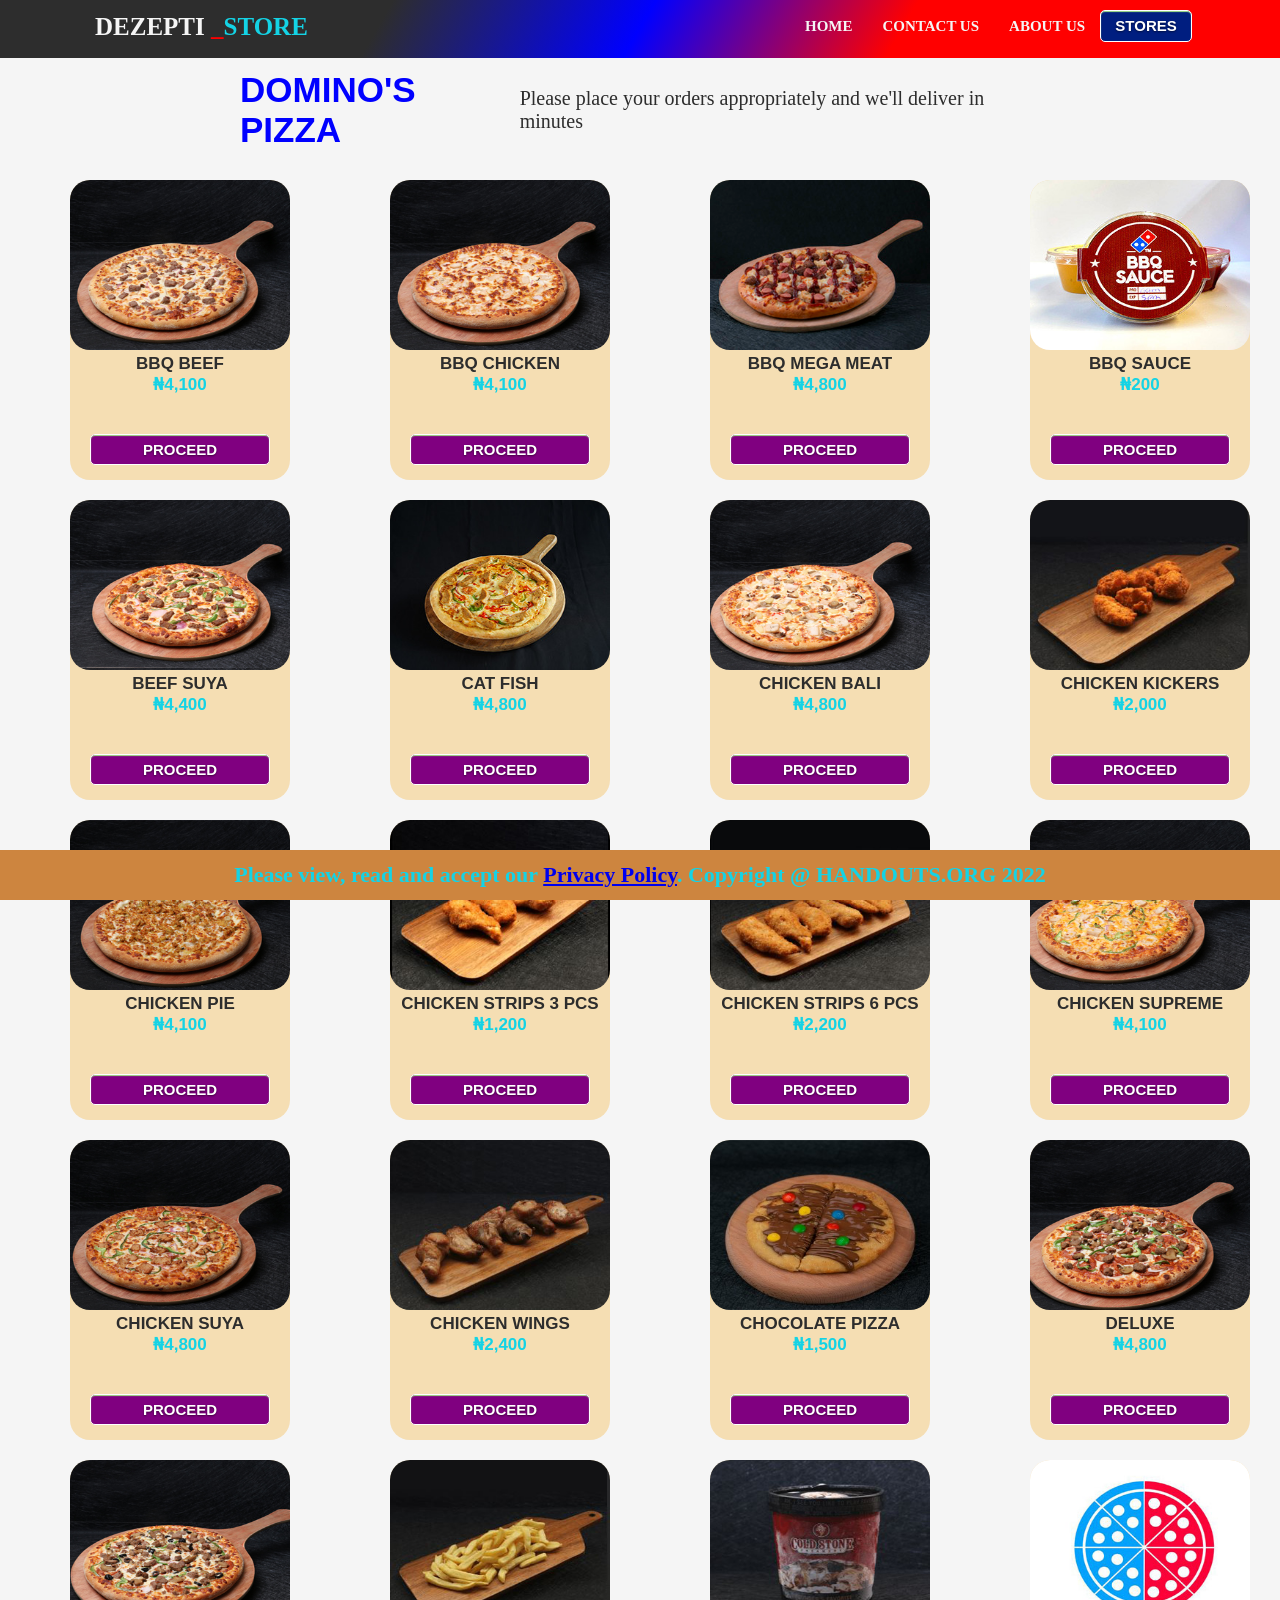
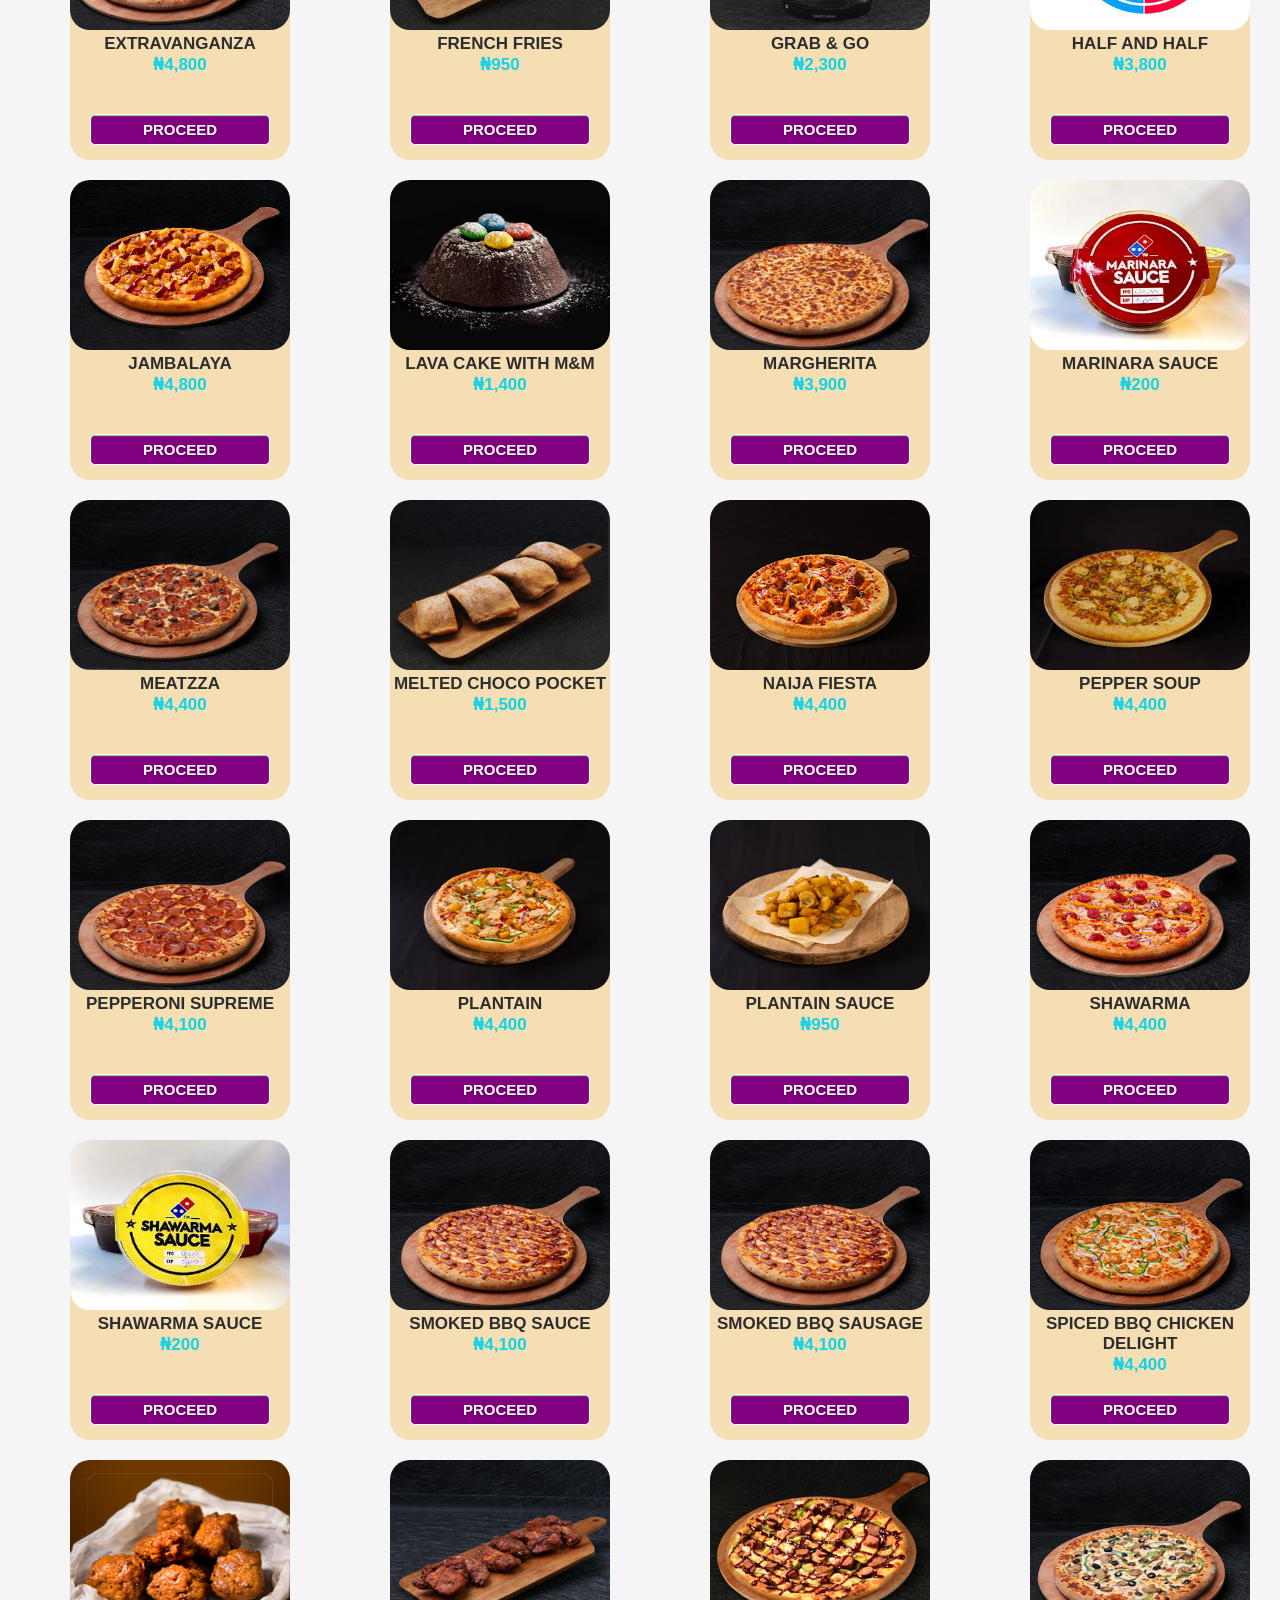
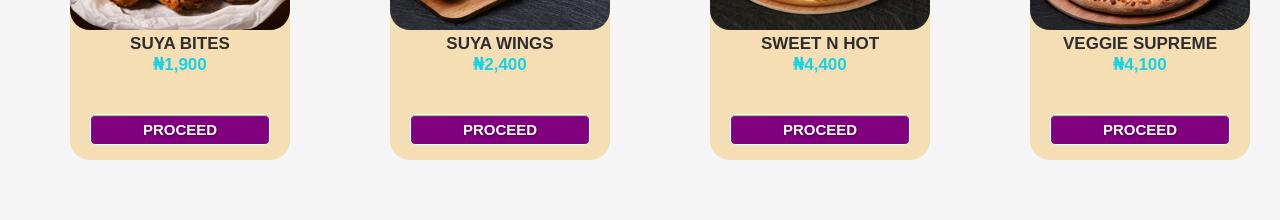
<file: shopping/dominos/index.html>
<!DOCTYPE html>
<html lang="en">
<head>
    <meta charset="UTF-8">
    <meta http-equiv="X-UA-Compatible" content="IE=edge">
    <meta name="viewport" content="width=device-width, initial-scale=1.0, maximum-scale=1.0, user-scalable=no" />
    <title>DEZEPTI STORE</title>
    <link rel="stylesheet" href="../../styles/kay.css">
</head>
<body>
    <div class="leftside">
        <div class="header">
  <!--          <img src="header.PNG" class="headerpic">-->
            <h1>DOMINO'S PIZZA</h1>
            <p>Please place your orders appropriately and we'll deliver in minutes<br> <spanv> </spanv></p>
        </div>
        <div class="scrollable">
        
                <ul>
                    <li class="a">
                        <a href="">  <img src="../../images/DOMINOS PICS/BBQ BEEF 4100.jpg" class="pic"></a>
                        <a href=""> <h2>BBQ BEEF<BR><span>₦4,100</span><br></h2></a>
                            <a href=""> <button class=".button"> PROCEED</button>
                        </a>   
                    </li>
                 </ul>
        
                 <ul>
                    <li class="b">
                        <a href="">  <img src="../../images/DOMINOS PICS/BBQ CHICKEN 4100.jpg" class="pic"></a>
                        <a href=""> <h2>BBQ CHICKEN<BR><span>₦4,100</span><br></h2></a>
                            <a href=""> <button class=".button"> PROCEED</button>
                        </a>   
                    </li>
                 </ul>
                 <ul>
                    <li class="c">
                        <a href="">  <img src="../../images/DOMINOS PICS/BBQ MEGA MEAT 4800.jpg" class="pic"></a>
                        <a href=""> <h2>BBQ MEGA MEAT<BR><span>₦4,800</span><br></h2></a>
                            <a href=""> <button class=".button"> PROCEED</button>
                        </a>   
                    </li>
                 </ul>
        
                 <ul>
                    <li class="d">
                        <a href="">  <img src="../../images/DOMINOS PICS/BBQ SAUCE 200.jpg" class="pic"></a>
                        <a href=""> <h2>BBQ SAUCE<BR><span>₦200</span><br></h2></a>
                            <a href=""> <button class=".button"> PROCEED</button>
                        </a>   
                    </li>
                 </ul>
         
        </div>

        <div class="scrollable">
        
            <ul>
                <li class="e">
                    <a href="">  <img src="../../images/DOMINOS PICS/BEEF SUYA 4400.jpg" class="pic"></a>
                    <a href=""> <h2>BEEF SUYA<BR><span>₦4,400</span><br></h2></a>
                        <a href=""> <button class=".button"> PROCEED</button>
                    </a>   
                </li>
             </ul>
    
             <ul>
                <li class="f">
                    <a href="">  <img src="../../images/DOMINOS PICS/CATFIST 4800.jpg" class="pic"></a>
                    <a href=""> <h2>CAT FISH<BR><span>₦4,800</span><br></h2></a>
                        <a href=""> <button class=".button"> PROCEED</button>
                    </a>   
                </li>
             </ul>
             <ul>
                <li class="g">
                    <a href="">  <img src="../../images/DOMINOS PICS/CHICKEN BALI 4800.jpg" class="pic"></a>
                    <a href=""> <h2>CHICKEN BALI<BR><span>₦4,800</span><br></h2></a>
                        <a href=""> <button class=".button"> PROCEED</button>
                    </a>   
                </li>
             </ul>
    
             <ul>
                <li class="h">
                    <a href="">  <img src="../../images/DOMINOS PICS/CHICKEN KICKERS 2000.jpg" class="pic"></a>
                    <a href=""> <h2>CHICKEN KICKERS<BR><span>₦2,000</span><br></h2></a>
                        <a href=""> <button class=".button"> PROCEED</button>
                    </a>   
                </li>
             </ul>
     
    </div>
    <div class="scrollable">
        
        <ul>
            <li class="i">
                <a href="">  <img src="../../images/DOMINOS PICS/CHICKEN PIE 4100.jpg" class="pic"></a>
                <a href=""> <h2>CHICKEN PIE<BR><span>₦4,100</span><br></h2></a>
                    <a href=""> <button class=".button"> PROCEED</button>
                </a>   
            </li>
         </ul>

         <ul>
            <li class="j">
                <a href="">  <img src="../../images/DOMINOS PICS/CHICKEN STRIPS 3 PCS 1200.jpg" class="pic"></a>
                <a href=""> <h2>CHICKEN STRIPS 3 PCS<BR><span>₦1,200</span><br></h2></a>
                    <a href=""> <button class=".button"> PROCEED</button>
                </a>   
            </li>
         </ul>
         <ul>
            <li class="k">
                <a href="">  <img src="../../images/DOMINOS PICS/CHICKEN STRIPS 6 PCS 2200.jpg" class="pic"></a>
                <a href=""> <h2>CHICKEN STRIPS 6 PCS<BR><span>₦2,200</span><br></h2></a>
                    <a href=""> <button class=".button"> PROCEED</button>
                </a>   
            </li>
         </ul>

         <ul>
            <li class="l">
                <a href="">  <img src="../../images/DOMINOS PICS/CHICKEN SUPREME 4100.jpg" class="pic"></a>
                <a href=""> <h2>CHICKEN SUPREME<BR><span>₦4,100</span><br></h2></a>
                    <a href=""> <button class=".button"> PROCEED</button>
                </a>   
            </li>
         </ul>
 
</div>

<div class="scrollable">
        
    <ul>
        <li class="m">
            <a href="">  <img src="../../images/DOMINOS PICS/CHICKEN SUYA 4800.jpg" class="pic"></a>
            <a href=""> <h2>CHICKEN SUYA<BR><span>₦4,800</span><br></h2></a>
                <a href=""> <button class=".button"> PROCEED</button>
            </a>   
        </li>
     </ul>

     <ul>
        <li class="n">
            <a href="">  <img src="../../images/DOMINOS PICS/CHICKEN WINGS 2400.jpg" class="pic"></a>
            <a href=""> <h2>CHICKEN WINGS<BR><span>₦2,400</span><br></h2></a>
                <a href=""> <button class=".button"> PROCEED</button>
            </a>   
        </li>
     </ul>
     <ul>
        <li class="o">
            <a href="">  <img src="../../images/DOMINOS PICS/CHOCOLATE PIZZA 1500.jpg" class="pic"></a>
            <a href=""> <h2>CHOCOLATE PIZZA<BR><span>₦1,500</span><br></h2></a>
                <a href=""> <button class=".button"> PROCEED</button>
            </a>   
        </li>
     </ul>

     <ul>
        <li class="p">
            <a href="">  <img src="../../images/DOMINOS PICS/DELUXE 4800.jpg" class="pic"></a>
            <a href=""> <h2>DELUXE<BR><span>₦4,800</span><br></h2></a>
                <a href=""> <button class=".button"> PROCEED</button>
            </a>   
        </li>
     </ul>

</div>
<div class="scrollable">
        
    <ul>
        <li class="m">
            <a href="">  <img src="../../images/DOMINOS PICS/EXTRAVANGANZA 4800.jpg" class="pic"></a>
            <a href=""> <h2>EXTRAVANGANZA<BR><span>₦4,800</span><br></h2></a>
                <a href=""> <button class=".button"> PROCEED</button>
            </a>   
        </li>
     </ul>

     <ul>
        <li class="n">
            <a href="">  <img src="../../images/DOMINOS PICS/FRENCH FRIES 950.jpg" class="pic"></a>
            <a href=""> <h2>FRENCH FRIES<BR><span>₦950</span><br></h2></a>
                <a href=""> <button class=".button"> PROCEED</button>
            </a>   
        </li>
     </ul>
     <ul>
        <li class="o">
            <a href="">  <img src="../../images/DOMINOS PICS/GRAB & GO 2300.jpg" class="pic"></a>
            <a href=""> <h2>GRAB & GO<BR><span>₦2,300</span><br></h2></a>
                <a href=""> <button class=".button"> PROCEED</button>
            </a>   
        </li>
     </ul>

     <ul>
        <li class="p">
            <a href="">  <img src="../../images/DOMINOS PICS/HALF AND HALF 3800.jpg" class="pic"></a>
            <a href=""> <h2>HALF AND HALF<BR><span>₦3,800</span><br></h2></a>
                <a href=""> <button class=".button"> PROCEED</button>
            </a>   
        </li>
     </ul>

</div>


<div class="scrollable">
        
    <ul>
        <li class="m">
            <a href="">  <img src="../../images/DOMINOS PICS/JAMBALAYA 4800.jpg" class="pic"></a>
            <a href=""> <h2>JAMBALAYA<BR><span>₦4,800</span><br></h2></a>
                <a href=""> <button class=".button"> PROCEED</button>
            </a>   
        </li>
     </ul>

     <ul>
        <li class="n">
            <a href="">  <img src="../../images/DOMINOS PICS/LAVA CAKE WITH M&M 1400.jpg" class="pic"></a>
            <a href=""> <h2>LAVA CAKE WITH M&M<BR><span>₦1,400</span><br></h2></a>
                <a href=""> <button class=".button"> PROCEED</button>
            </a>   
        </li>
     </ul>
     <ul>
        <li class="o">
            <a href="">  <img src="../../images/DOMINOS PICS/MARGHERITA 3900.jpg" class="pic"></a>
            <a href=""> <h2>MARGHERITA<BR><span>₦3,900</span><br></h2></a>
                <a href=""> <button class=".button"> PROCEED</button>
            </a>   
        </li>
     </ul>

     <ul>
        <li class="p">
            <a href="">  <img src="../../images/DOMINOS PICS/MARINARA SAUCE 200.jpg" class="pic"></a>
            <a href=""> <h2>MARINARA SAUCE<BR><span>₦200</span><br></h2></a>
                <a href=""> <button class=".button"> PROCEED</button>
            </a>   
        </li>
     </ul>

</div>


<div class="scrollable">
        
    <ul>
        <li class="m">
            <a href="">  <img src="../../images/DOMINOS PICS/MEATZZA 4400.jpg" class="pic"></a>
            <a href=""> <h2>MEATZZA<BR><span>₦4,400</span><br></h2></a>
                <a href=""> <button class=".button"> PROCEED</button>
            </a>   
        </li>
     </ul>

     <ul>
        <li class="n">
            <a href="">  <img src="../../images/DOMINOS PICS/MELTED CHOCO POCKET 1500.jpg" class="pic"></a>
            <a href=""> <h2>MELTED CHOCO POCKET<BR><span>₦1,500</span><br></h2></a>
                <a href=""> <button class=".button"> PROCEED</button>
            </a>   
        </li>
     </ul>
     <ul>
        <li class="o">
            <a href="">  <img src="../../images/DOMINOS PICS/NAIJA FIESTA 4400.jpg" class="pic"></a>
            <a href=""> <h2>NAIJA FIESTA<BR><span>₦4,400</span><br></h2></a>
                <a href=""> <button class=".button"> PROCEED</button>
            </a>   
        </li>
     </ul>

     <ul>
        <li class="p">
            <a href="">  <img src="../../images/DOMINOS PICS/PEPPER SOUP 4400.jpg" class="pic"></a>
            <a href=""> <h2>PEPPER SOUP<BR><span>₦4,400</span><br></h2></a>
                <a href=""> <button class=".button"> PROCEED</button>
            </a>   
        </li>
     </ul>

</div>


<div class="scrollable">
        
    <ul>
        <li class="m">
            <a href="">  <img src="../../images/DOMINOS PICS/PEPPERONI SUPREME 4100.jpg" class="pic"></a>
            <a href=""> <h2>PEPPERONI SUPREME<BR><span>₦4,100</span><br></h2></a>
                <a href=""> <button class=".button"> PROCEED</button>
            </a>   
        </li>
     </ul>

     <ul>
        <li class="n">
            <a href="">  <img src="../../images/DOMINOS PICS/PLANTAIN 4400.jpg" class="pic"></a>
            <a href=""> <h2>PLANTAIN<BR><span>₦4,400</span><br></h2></a>
                <a href=""> <button class=".button"> PROCEED</button>
            </a>   
        </li>
     </ul>
     <ul>
        <li class="o">
            <a href="">  <img src="../../images/DOMINOS PICS/PLANTAIN SAUCE 950.jpg" class="pic"></a>
            <a href=""> <h2>PLANTAIN SAUCE<BR><span>₦950</span><br></h2></a>
                <a href=""> <button class=".button"> PROCEED</button>
            </a>   
        </li>
     </ul>

     <ul>
        <li class="p">
            <a href="">  <img src="../../images/DOMINOS PICS/SHAWARMA 4400.jpg" class="pic"></a>
            <a href=""> <h2>SHAWARMA<BR><span>₦4,400</span><br></h2></a>
                <a href=""> <button class=".button"> PROCEED</button>
            </a>   
        </li>
     </ul>

</div>


<div class="scrollable">
        
    <ul>
        <li class="m">
            <a href="">  <img src="../../images/DOMINOS PICS/SHAWARMA SAUCE 200.jpg" class="pic"></a>
            <a href=""> <h2>SHAWARMA SAUCE<BR><span>₦200</span><br></h2></a>
                <a href=""> <button class=".button"> PROCEED</button>
            </a>   
        </li>
     </ul>

     <ul>
        <li class="n">
            <a href="">  <img src="../../images/DOMINOS PICS/SMOKED BBQ SAUSAGE 4100.jpg" class="pic"></a>
            <a href=""> <h2>SMOKED BBQ SAUCE<BR><span>₦4,100</span><br></h2></a>
                <a href=""> <button class=".button"> PROCEED</button>
            </a>   
        </li>
     </ul>
     <ul>
        <li class="o">
            <a href="">  <img src="../../images/DOMINOS PICS/SMOKED BBQ SAUSAGE 4100.jpg" class="pic"></a>
            <a href=""> <h2>SMOKED BBQ SAUSAGE<BR><span>₦4,100</span><br></h2></a>
                <a href=""> <button class=".button"> PROCEED</button>
            </a>   
        </li>
     </ul>

     <ul>
        <li class="p">
            <a href="">  <img src="../../images/DOMINOS PICS/SPICED BBQ CHICKEN DELIGHT 4400.jpg" class="pic"></a>
            <a href=""> <h2>SPICED BBQ CHICKEN DELIGHT<BR><span>₦4,400</span><br></h2></a>
                <a href=""> <button class=".button"> PROCEED</button>
            </a>   
        </li>
     </ul>

</div>


<div class="scrollable">
        
    <ul>
        <li class="m">
            <a href="">  <img src="../../images/DOMINOS PICS/SUYA BITES 1900.jpg" class="pic"></a>
            <a href=""> <h2>SUYA BITES<BR><span>₦1,900</span><br></h2></a>
                <a href=""> <button class=".button"> PROCEED</button>
            </a>   
        </li>
     </ul>

     <ul>
        <li class="n">
            <a href="">  <img src="../../images/DOMINOS PICS/SUYA WINGS 2400.jpg" class="pic"></a>
            <a href=""> <h2>SUYA WINGS<BR><span>₦2,400</span><br></h2></a>
                <a href=""> <button class=".button"> PROCEED</button>
            </a>   
        </li>
     </ul>
     <ul>
        <li class="o">
            <a href="">  <img src="../../images/DOMINOS PICS/SWEET N HOT 4400.jpg" class="pic"></a>
            <a href=""> <h2>SWEET N HOT<BR><span>₦4,400</span><br></h2></a>
                <a href=""> <button class=".button"> PROCEED</button>
            </a>   
        </li>
     </ul>

     <ul>
        <li class="p">
            <a href="">  <img src="../../images/DOMINOS PICS/VEGGIE SUPREME 4100.jpg" class="pic"></a>
            <a href=""> <h2>VEGGIE SUPREME<BR><span>₦4,100</span><br></h2></a>
                <a href=""> <button class=".button"> PROCEED</button>
            </a>   
        </li>
     </ul>

</div>



      

<!--START THE MOBILE APPEARANCE-->

<!--START THE MOBILE APPEARANCE-->

<!--START THE MOBILE APPEARANCE


<div class="scrollablea">
        
    <ul>
        <li class="a">
            <a href="">  <img src="../../images/DOMINOS PICS/BBQ BEEF 4100.jpg" class="pic"></a>
            <a href=""> <h2>BBQ BEEF<BR><span>₦4,100</span><br></h2></a>
                <a href=""> <button class=".button"> PROCEED</button>
            </a>   
        </li>
     </ul>

     <ul>
        <li class="b">
            <a href="">  <img src="../../images/DOMINOS PICS/BBQ CHICKEN 4100.jpg" class="pic"></a>
            <a href=""> <h2>BBQ CHICKEN<BR><span>₦4,100</span><br></h2></a>
                <a href=""> <button class=".button"> PROCEED</button>
            </a>   
        </li>
     </ul>
     </div>
     <br>
     <div class="scrollablea">
        <ul>
            <li class="c">
                <a href="">  <img src="../../images/DOMINOS PICS/BBQ MEGA MEAT 4800.jpg" class="pic"></a>
                <a href=""> <h2>BBQ MEGA MEAT<BR><span>₦4,800</span><br></h2></a>
                    <a href=""> <button class=".button"> PROCEED</button>
                </a>   
            </li>
         </ul>

         <ul>
            <li class="d">
                <a href="">  <img src="../../images/DOMINOS PICS/BBQ SAUCE 200.jpg" class="pic"></a>
                <a href=""> <h2>BBQ SAUCE<BR><span>₦200</span><br></h2></a>
                    <a href=""> <button class=".button"> PROCEED</button>
                </a>   
            </li>
         </ul>

</div>

<br>
<div class="scrollablea">
        
    <ul>
        <li class="e">
            <a href="">  <img src="../../images/DOMINOS PICS/BEEF SUYA 4400.jpg" class="pic"></a>
            <a href=""> <h2>BEEF SUYA<BR><span>₦4,400</span><br></h2></a>
                <a href=""> <button class=".button"> PROCEED</button>
            </a>   
        </li>
     </ul>

     <ul>
        <li class="f">
            <a href="">  <img src="../../images/DOMINOS PICS/CATFIST 4800.jpg" class="pic"></a>
            <a href=""> <h2>CAT FISH<BR><span>₦4,800</span><br></h2></a>
                <a href=""> <button class=".button"> PROCEED</button>
            </a>   
        </li>
     </ul>
</div>
<br>
<div class="scrollablea">

    <ul>
        <li class="g">
            <a href="">  <img src="../../images/DOMINOS PICS/CHICKEN BALI 4800.jpg" class="pic"></a>
            <a href=""> <h2>CHICKEN BALI<BR><span>₦4,800</span><br></h2></a>
                <a href=""> <button class=".button"> PROCEED</button>
            </a>   
        </li>
     </ul>

     <ul>
        <li class="h">
            <a href="">  <img src="../../images/DOMINOS PICS/CHICKEN KICKERS 2000.jpg" class="pic"></a>
            <a href=""> <h2>CHICKEN KICKERS<BR><span>₦2,000</span><br></h2></a>
                <a href=""> <button class=".button"> PROCEED</button>
            </a>   
        </li>
     </ul>

</div>
<br>
 
<div class="scrollablea">
        
    <ul>
        <li class="i">
            <a href="">  <img src="../../images/DOMINOS PICS/CHICKEN PIE 4100.jpg" class="pic"></a>
            <a href=""> <h2>CHICKEN PIE<BR><span>₦4,100</span><br></h2></a>
                <a href=""> <button class=".button"> PROCEED</button>
            </a>   
        </li>
     </ul>

     <ul>
        <li class="j">
            <a href="">  <img src="../../images/DOMINOS PICS/CHICKEN STRIPS 3 PCS 1200.jpg" class="pic"></a>
            <a href=""> <h2>CHICKEN STRIPS 3 PCS<BR><span>₦1,200</span><br></h2></a>
                <a href=""> <button class=".button"> PROCEED</button>
            </a>   
        </li>
     </ul>
</div>
<br>
     <div class="scrollablea">
        <ul>
            <li class="k">
                <a href="">  <img src="../../images/DOMINOS PICS/CHICKEN STRIPS 6 PCS 2200.jpg" class="pic"></a>
                <a href=""> <h2>CHICKEN STRIPS 6 PCS<BR><span>₦2,200</span><br></h2></a>
                    <a href=""> <button class=".button"> PROCEED</button>
                </a>   
            </li>
         </ul>

         <ul>
            <li class="l">
                <a href="">  <img src="../../images/DOMINOS PICS/CHICKEN SUPREME 4100.jpg" class="pic"></a>
                <a href=""> <h2>CHICKEN SUPREME<BR><span>₦4,100</span><br></h2></a>
                    <a href=""> <button class=".button"> PROCEED</button>
                </a>   
            </li>
         </ul>

</div>
<br>
<div class="scrollablea">
        
    <ul>
        <li class="m">
            <a href="">  <img src="../../images/DOMINOS PICS/CHICKEN SUYA 4800.jpg" class="pic"></a>
            <a href=""> <h2>CHICKEN SUYA<BR><span>₦4,800</span><br></h2></a>
                <a href=""> <button class=".button"> PROCEED</button>
            </a>   
        </li>
     </ul>

     <ul>
        <li class="n">
            <a href="">  <img src="../../images/DOMINOS PICS/CHICKEN WINGS 2400.jpg" class="pic"></a>
            <a href=""> <h2>CHICKEN WINGS<BR><span>₦2,400</span><br></h2></a>
                <a href=""> <button class=".button"> PROCEED</button>
            </a>   
        </li>
     </ul>
</div>
<br>
<div class="scrollablea">
    <ul>
        <li class="o">
            <a href="">  <img src="../../images/DOMINOS PICS/CHOCOLATE PIZZA 1500.jpg" class="pic"></a>
            <a href=""> <h2>CHOCOLATE PIZZA<BR><span>₦1,500</span><br></h2></a>
                <a href=""> <button class=".button"> PROCEED</button>
            </a>   
        </li>
     </ul>

     <ul>
        <li class="p">
            <a href="">  <img src="../../images/DOMINOS PICS/DELUXE 4800.jpg" class="pic"></a>
            <a href=""> <h2>DELUXE<BR><span>₦4,800</span><br></h2></a>
                <a href=""> <button class=".button"> PROCEED</button>
            </a>   
        </li>
     </ul>

</div>
<br>
<div class="scrollablea">
        
    <ul>
        <li class="m">
            <a href="">  <img src="../../images/DOMINOS PICS/EXTRAVANGANZA 4800.jpg" class="pic"></a>
            <a href=""> <h2>EXTRAVANGANZA<BR><span>₦4,800</span><br></h2></a>
                <a href=""> <button class=".button"> PROCEED</button>
            </a>   
        </li>
     </ul>

     <ul>
        <li class="n">
            <a href="">  <img src="../../images/DOMINOS PICS/FRENCH FRIES 950.jpg" class="pic"></a>
            <a href=""> <h2>FRENCH FRIES<BR><span>₦950</span><br></h2></a>
                <a href=""> <button class=".button"> PROCEED</button>
            </a>   
        </li>
     </ul>

</div>


<div class="scrollablea">
        
    <ul>
        <li class="o">
            <a href="">  <img src="../../images/DOMINOS PICS/GRAB & GO 2300.jpg" class="pic"></a>
            <a href=""> <h2>GRAB & GO<BR><span>₦2,300</span><br></h2></a>
                <a href=""> <button class=".button"> PROCEED</button>
            </a>   
        </li>
     </ul>

     <ul>
        <li class="p">
            <a href="">  <img src="../../images/DOMINOS PICS/HALF AND HALF 3800.jpg" class="pic"></a>
            <a href=""> <h2>HALF AND HALF<BR><span>₦3,800</span><br></h2></a>
                <a href=""> <button class=".button"> PROCEED</button>
            </a>   
        </li>
     </ul>

</div>


<div class="scrollablea">
        
    <ul>
        <li class="m">
            <a href="">  <img src="../../images/DOMINOS PICS/JAMBALAYA 4800.jpg" class="pic"></a>
            <a href=""> <h2>JAMBALAYA<BR><span>₦4,800</span><br></h2></a>
                <a href=""> <button class=".button"> PROCEED</button>
            </a>   
        </li>
     </ul>

     <ul>
        <li class="n">
            <a href="">  <img src="../../images/DOMINOS PICS/LAVA CAKE WITH M&M 1400.jpg" class="pic"></a>
            <a href=""> <h2>LAVA CAKE WITH M&M<BR><span>₦1,400</span><br></h2></a>
                <a href=""> <button class=".button"> PROCEED</button>
            </a>   
        </li>
     </ul>

</div>


<div class="scrollablea">
        
    <ul>
        <li class="o">
            <a href="">  <img src="../../images/DOMINOS PICS/MARGHERITA 3900.jpg" class="pic"></a>
            <a href=""> <h2>MARGHERITA<BR><span>₦3,900</span><br></h2></a>
                <a href=""> <button class=".button"> PROCEED</button>
            </a>   
        </li>
     </ul>

     <ul>
        <li class="p">
            <a href="">  <img src="../../images/DOMINOS PICS/MARINARA SAUCE 200.jpg" class="pic"></a>
            <a href=""> <h2>MARINARA SAUCE<BR><span>₦200</span><br></h2></a>
                <a href=""> <button class=".button"> PROCEED</button>
            </a>   
        </li>
     </ul>

</div>


<div class="scrollablea">
        
    <ul>
        <li class="m">
            <a href="">  <img src="../../images/DOMINOS PICS/MEATZZA 4400.jpg" class="pic"></a>
            <a href=""> <h2>MEATZZA<BR><span>₦4,400</span><br></h2></a>
                <a href=""> <button class=".button"> PROCEED</button>
            </a>   
        </li>
     </ul>

     <ul>
        <li class="n">
            <a href="">  <img src="../../images/DOMINOS PICS/MELTED CHOCO POCKET 1500.jpg" class="pic"></a>
            <a href=""> <h2>MELTED CHOCO POCKET<BR><span>₦1,500</span><br></h2></a>
                <a href=""> <button class=".button"> PROCEED</button>
            </a>   
        </li>
     </ul>

</div>


<div class="scrollablea">
        
    <ul>
        <li class="o">
            <a href="">  <img src="../../images/DOMINOS PICS/NAIJA FIESTA 4400.jpg" class="pic"></a>
            <a href=""> <h2>NAIJA FIESTA<BR><span>₦4,400</span><br></h2></a>
                <a href=""> <button class=".button"> PROCEED</button>
            </a>   
        </li>
     </ul>

     <ul>
        <li class="p">
            <a href="">  <img src="../../images/DOMINOS PICS/PEPPER SOUP 4400.jpg" class="pic"></a>
            <a href=""> <h2>PEPPER SOUP<BR><span>₦4,400</span><br></h2></a>
                <a href=""> <button class=".button"> PROCEED</button>
            </a>   
        </li>
     </ul>

</div>


<div class="scrollablea">
        
    <ul>
        <li class="m">
            <a href="">  <img src="../../images/DOMINOS PICS/PEPPERONI SUPREME 4100.jpg" class="pic"></a>
            <a href=""> <h2>PEPPERONI SUPREME<BR><span>₦4,100</span><br></h2></a>
                <a href=""> <button class=".button"> PROCEED</button>
            </a>   
        </li>
     </ul>

     <ul>
        <li class="n">
            <a href="">  <img src="../../images/DOMINOS PICS/PLANTAIN 4400.jpg" class="pic"></a>
            <a href=""> <h2>PLANTAIN<BR><span>₦4,400</span><br></h2></a>
                <a href=""> <button class=".button"> PROCEED</button>
            </a>   
        </li>
     </ul>

</div>


<div class="scrollablea">
        
    <ul>
        <li class="o">
            <a href="">  <img src="../../images/DOMINOS PICS/PLANTAIN SAUCE 950.jpg" class="pic"></a>
            <a href=""> <h2>PLANTAIN SAUCE<BR><span>₦950</span><br></h2></a>
                <a href=""> <button class=".button"> PROCEED</button>
            </a>   
        </li>
     </ul>

     <ul>
        <li class="p">
            <a href="">  <img src="../../images/DOMINOS PICS/SHAWARMA 4400.jpg" class="pic"></a>
            <a href=""> <h2>SHAWARMA<BR><span>₦4,400</span><br></h2></a>
                <a href=""> <button class=".button"> PROCEED</button>
            </a>   
        </li>
     </ul>

</div>


<div class="scrollablea">
        
    <ul>
        <li class="m">
            <a href="">  <img src="../../images/DOMINOS PICS/SHAWARMA SAUCE 200.jpg" class="pic"></a>
            <a href=""> <h2>SHAWARMA SAUCE<BR><span>₦200</span><br></h2></a>
                <a href=""> <button class=".button"> PROCEED</button>
            </a>   
        </li>
     </ul>

     <ul>
        <li class="n">
            <a href="">  <img src="../../images/DOMINOS PICS/SMOKED BBQ SAUSAGE 4100.jpg" class="pic"></a>
            <a href=""> <h2>SMOKED BBQ SAUCE<BR><span>₦4,100</span><br></h2></a>
                <a href=""> <button class=".button"> PROCEED</button>
            </a>   
        </li>
     </ul>

</div>


<div class="scrollablea">
        
    <ul>
        <li class="o">
            <a href="">  <img src="../../images/DOMINOS PICS/SMOKED BBQ SAUSAGE 4100.jpg" class="pic"></a>
            <a href=""> <h2>SMOKED BBQ SAUSAGE<BR><span>₦4,100</span><br></h2></a>
                <a href=""> <button class=".button"> PROCEED</button>
            </a>   
        </li>
     </ul>

     <ul>
        <li class="p">
            <a href="">  <img src="../../images/DOMINOS PICS/SPICED BBQ CHICKEN DELIGHT 4400.jpg" class="pic"></a>
            <a href=""> <h2>SPICED BBQ CHICKEN DELIGHT<BR><span>₦4,400</span><br></h2></a>
                <a href=""> <button class=".button"> PROCEED</button>
            </a>   
        </li>
     </ul>

</div>


<div class="scrollablea">
        
    <ul>
        <li class="o">
            <a href="">  <img src="../../images/DOMINOS PICS/SWEET N HOT 4400.jpg" class="pic"></a>
            <a href=""> <h2>SWEET N HOT<BR><span>₦4,400</span><br></h2></a>
                <a href=""> <button class=".button"> PROCEED</button>
            </a>   
        </li>
     </ul>

     <ul>
        <li class="p">
            <a href="">  <img src="../../images/DOMINOS PICS/VEGGIE SUPREME 4100.jpg" class="pic"></a>
            <a href=""> <h2>VEGGIE SUPREME<BR><span>₦4,100</span><br></h2></a>
                <a href=""> <button class=".button"> PROCEED</button>
            </a>   
        </li>
     </ul>

</div>

<!--
    <div class="scrollablea">
        
    <ul>
        <li>
            <a href="">  <img src="" class="pic"></a>
            <a href=""> <h2> <BR><span>₦900</span></h2></a>
                <a href=""> <button class=".button"> PROCEED</button>
            </a>   
        </li>
     </ul>
     <br>
     <ul>
        <li>
            <a href="">  <img src="" class="pic"></a>
            <a href=""> <h2> <BR><span>₦250</span><br></h2></a>
                <a href=""> <button class=".button"> PROCEED</button>
            </a>   
        </li>
     </ul>

</div>


<div class="scrollablea">
        
    <ul>
        <li>
            <a href="">  <img src="" class="pic"></a>
            <a href=""> <h2> <BR><span>₦900</span></h2></a>
                <a href=""> <button class=".button"> PROCEED</button>
            </a>   
        </li>
     </ul>
     <br>
     <ul>
        <li>
            <a href="">  <img src="" class="pic"></a>
            <a href=""> <h2> <BR><span>₦250</span><br></h2></a>
                <a href=""> <button class=".button"> PROCEED</button>
            </a>   
        </li>
     </ul>

</div>

<div class="scrollablea">
        
    <ul>
        <li>
            <a href="">  <img src="" class="pic"></a>
            <a href=""> <h2> <BR><span>₦900</span></h2></a>
                <a href=""> <button class=".button"> PROCEED</button>
            </a>   
        </li>
     </ul>
     <br>
     <ul>
        <li>
            <a href="">  <img src="" class="pic"></a>
            <a href=""> <h2> <BR><span>₦250</span><br></h2></a>
                <a href=""> <button class=".button"> PROCEED</button>
            </a>   
        </li>
     </ul>

</div>
-->
      </div>
      </div>
      





    

        <!---

    <div class="scrollable">
        
        <ul>
            <li>
                <a href="handouts/100lvlsls/">  <img src="123.jpg" class="pic"></a>
                <a href="handouts/100lvlsls/"> <h2>SCHOOL OF ELECTRICAL ENGINEERING AND TECHNOLOGY<BR><span> FREE</span></h2></a>
                    <a href="handouts/100lvlsls/"> <button class=".button">PROCEED</button>
                </a>   
            </li>
         </ul>


         <ul>
            <li>
                <a href="payment.html">  <img src="123.jpg" class="pic"></a>
                <a href="payment.html"> <h2>SCHOOL OF AGRICULTURE AND AGRICULTURAL TECHNOLOGY<BR><span> #25,000</span></h2></a>
                    <a href="payment.html"> <button class=".button">PURCHASE</button>
                </a>   
            </li>
         </ul>


           <ul>
            <li>
                <a href="payment.html">  <img src="123.jpg" class="pic"></a>
                <a href="payment.html"> <h2>SCHOOL OF INFORMATION AND COMMUNICATION TECHNOLOGY<BR><span> #25,000</span></h2></a>
                    <a href="payment.html"> <button class=".button">PURCHASE</button>
                </a>   
            </li>
         </ul>

         <ul>
            <li>
                <a href="payment.html">  <img src="123.jpg" class="pic"></a>
                <a href="payment.html"> <h2>SCHOOL OF INNOVATIVE TECHNOLOGY<BR><span> #25,000</span></h2></a>
                    <a href="payment.html"> <button class=".button">PURCHASE</button>
                </a>   
            </li>
         </ul>
        -->
 
</div>

    
    </div>
    <div class="navbar">
        <h1><a href="https://dezepti.store/">DEZEPTI <spanb>_</spanb><span>STORE</span></a></h1>
        <button type="button" class="nav-toggler p">
            <span>  </span>
        </button>
        <ul class="navbarbaa navbaraaa">
            <LI class="active"><h2><a href="https://dezepti.store">HOME</a></h2></LI>
            <LI><h2><a href="https://dezepti.store/contact/">CONTACT US</a></h2></LI>
            <LI><h2><a href="https://dezepti.store/about/">ABOUT US</a></h2></LI>
            <buttonx type="button" class="active  buttonx pbaa">
               STORES
            </buttonx>
           
        </ul>
    </div>

    <!--<div class="sidebar sidebarb">
        <button type="button" class="active nav-togglerb pb">
            <span>  </span>
        </button>-->

        <div class="footer">
            <h1>Please view, read and accept our <a href="https://dezepti.store/privacy/">Privacy Policy</a>. Copyright @ HANDOUTS.ORG 2022</h1>
        </div>




        <div class="showshops shops ">
            <ul>
                <li><a href="">DEZEPTI STORE</a></li>
                <li><a href="">HANDOUTS STORE</a></li>
                <li><a href="">KAY'S KITCHEN</a></li>
                <li><a href="">DOMINO'S PIZZA</a></li>
            </ul>
            <ul>
                <li><a href="">ERIC'S COLLECTION</a></li>
                <li><a href="">TILDA'S STORE</a></li>
                <li><a href="">SALYM'S FURNITURES</a></li>
                <li><a href="">DEZEPTI BOTS</a></li>
            </ul>
            <ul>
                <li><a href="">SHOPS</a></li>
                <li><a href="">SHOPS</a></li>
                <li><a href="">SHOPS</a></li>
                <li><a href="">SHOPS</a></li>
            </ul>
            <ul>
                <li><a href="">SHOPS</a></li>
                <li><a href="">SHOPS</a></li>
                <li><a href="">SHOPS</a></li>
                <li><a href="">SHOPS</a></li>
            </ul>
            <ul>
                <li><a href="">SHOPS</a></li>
                <li><a href="">SHOPS</a></li>
                <li><a href="">SHOPS</a></li>
                <li><a href="">SHOPS</a></li>
            </ul>
            <ul>
                <li><a href="">SHOPS</a></li>
                <li><a href="">SHOPS</a></li>
                <li><a href="">SHOPS</a></li>
                <li><a href="">SHOPS</a></li>
            </ul>
            <ul>
                <li><a href="">SHOPS</a></li>
                <li><a href="">SHOPS</a></li>
                <li><a href="">SHOPS</a></li>
                <li><a href="">SHOPS</a></li>
            </ul>
        </div>
     


<script src="/jsscripts/index.js"></script>
</body>
</html>






























<!--
    <!DOCTYPE html>
<html lang="en">
<head>
    <meta charset="UTF-8">
    <meta http-equiv="X-UA-Compatible" content="IE=edge">
    <meta name="viewport" content="width=device-width, initial-scale=1.0">
    <title>DEVINIM INAVENTI</title>
    <link rel="stylesheet" href="style.css">
</head>
<body>
    <div class="navbar">
        <h1><a href="#">DEVINIM<spanb>_</spanb><span>INAVENTI</span></a></h1>
        <ul>
            <LI class="active"><h2><a href="#">HOME</a></h2></LI>
            <LI><h2><a href="#">SERVICES</a></h2></LI>
            <LI><h2><a href="#">RECRUITMENTS</a></h2></LI>
            <LI><h2><a href="#">ABOUT US</a></h2></LI>
           
        </ul>
    </div>
    
    
<div class="flexbody">
    <ul class="sidebar">
        <li><a href="#">HOME</a></li>
        <li><a href="#">HOME</a></li>
        <li><a href="#">HOME</a></li>
        <li><a href="#">HOME</a></li>
        <li><a href="#">HOME</a></li>
        <li><a href="#">HOME</a></li>
        <li><a href="#">HOME</a></li>
        <li><a href="#">HOME</a></li>
        <li><a href="#">HOME</a></li>
        <li><a href="#">HOME</a></li>
        <li><a href="#">HOME</a></li>
        <li><a href="#">HOME</a></li>
    </ul>

    
    <div class="lista">
        <ul>
            <li>
                <a href="payment.html">  <img src="123.jpg" class="pic"></a>
                <a href="payment.html"> <h2>EVERGREEN FERTILIZER<BR><span> #25,000</span></h2></a>
                    <a href="payment.html"> <button class=".button">PURCHASE</button>
                </a>   
            </li>
         </ul>

         <ul>
            <li>
                <a href="payment.html">  <img src="123.jpg" class="pic"></a>
                <a href="payment.html"> <h2>EVERGREEN FERTILIZER<BR><span> #25,000</span></h2></a>
                    <a href="payment.html"> <button class=".button">PURCHASE</button>
                </a>   
            </li>
         </ul>


           <ul>
            <li>
                <a href="payment.html">  <img src="123.jpg" class="pic"></a>
                <a href="payment.html"> <h2>EVERGREEN FERTILIZER<BR><span> #25,000</span></h2></a>
                    <a href="payment.html"> <button class=".button">PURCHASE</button>
                </a>   
            </li>
         </ul>
    </div>


    <div class="lista">
        <ul>
            <li>
                <a href="payment.html">  <img src="123.jpg" class="pic"></a>
                <a href="payment.html"> <h2>EVERGREEN FERTILIZER<BR><span> #25,000</span></h2></a>
                    <a href="payment.html"> <button class=".button">PURCHASE</button>
                </a>   
            </li>
         </ul>

         <ul>
            <li>
                <a href="payment.html">  <img src="123.jpg" class="pic"></a>
                <a href="payment.html"> <h2>EVERGREEN FERTILIZER<BR><span> #25,000</span></h2></a>
                    <a href="payment.html"> <button class=".button">PURCHASE</button>
                </a>   
            </li>
         </ul>


           <ul>
            <li>
                <a href="payment.html">  <img src="123.jpg" class="pic"></a>
                <a href="payment.html"> <h2>EVERGREEN FERTILIZER<BR><span> #25,000</span></h2></a>
                    <a href="payment.html"> <button class=".button">PURCHASE</button>
                </a>   
            </li>
         </ul>
    </div>



    <div class="lista">
        <ul>
            <li>
                <a href="payment.html">  <img src="123.jpg" class="pic"></a>
                <a href="payment.html"> <h2>EVERGREEN FERTILIZER<BR><span> #25,000</span></h2></a>
                    <a href="payment.html"> <button class=".button">PURCHASE</button>
                </a>   
            </li>
         </ul>

         <ul>
            <li>
                <a href="payment.html">  <img src="123.jpg" class="pic"></a>
                <a href="payment.html"> <h2>EVERGREEN FERTILIZER<BR><span> #25,000</span></h2></a>
                    <a href="payment.html"> <button class=".button">PURCHASE</button>
                </a>   
            </li>
         </ul>


           <ul>
            <li>
                <a href="payment.html">  <img src="123.jpg" class="pic"></a>
                <a href="payment.html"> <h2>EVERGREEN FERTILIZER<BR><span> #25,000</span></h2></a>
                    <a href="payment.html"> <button class=".button">PURCHASE</button>
                </a>   
            </li>
         </ul>
    </div>




    <div class="lista">
        <ul>
            <li>
                <a href="payment.html">  <img src="123.jpg" class="pic"></a>
                <a href="payment.html"> <h2>EVERGREEN FERTILIZER<BR><span> #25,000</span></h2></a>
                    <a href="payment.html"> <button class=".button">PURCHASE</button>
                </a>   
            </li>
         </ul>

         <ul>
            <li>
                <a href="payment.html">  <img src="123.jpg" class="pic"></a>
                <a href="payment.html"> <h2>EVERGREEN FERTILIZER<BR><span> #25,000</span></h2></a>
                    <a href="payment.html"> <button class=".button">PURCHASE</button>
                </a>   
            </li>
         </ul>


           <ul>
            <li>
                <a href="payment.html">  <img src="123.jpg" class="pic"></a>
                <a href="payment.html"> <h2>EVERGREEN FERTILIZER<BR><span> #25,000</span></h2></a>
                    <a href="payment.html"> <button class=".button">PURCHASE</button>
                </a>   
            </li>
         </ul>
    </div>

</div>











    </div>
   
</body>
<div class="pageend">
        
</div>
</html>
-->
</file>
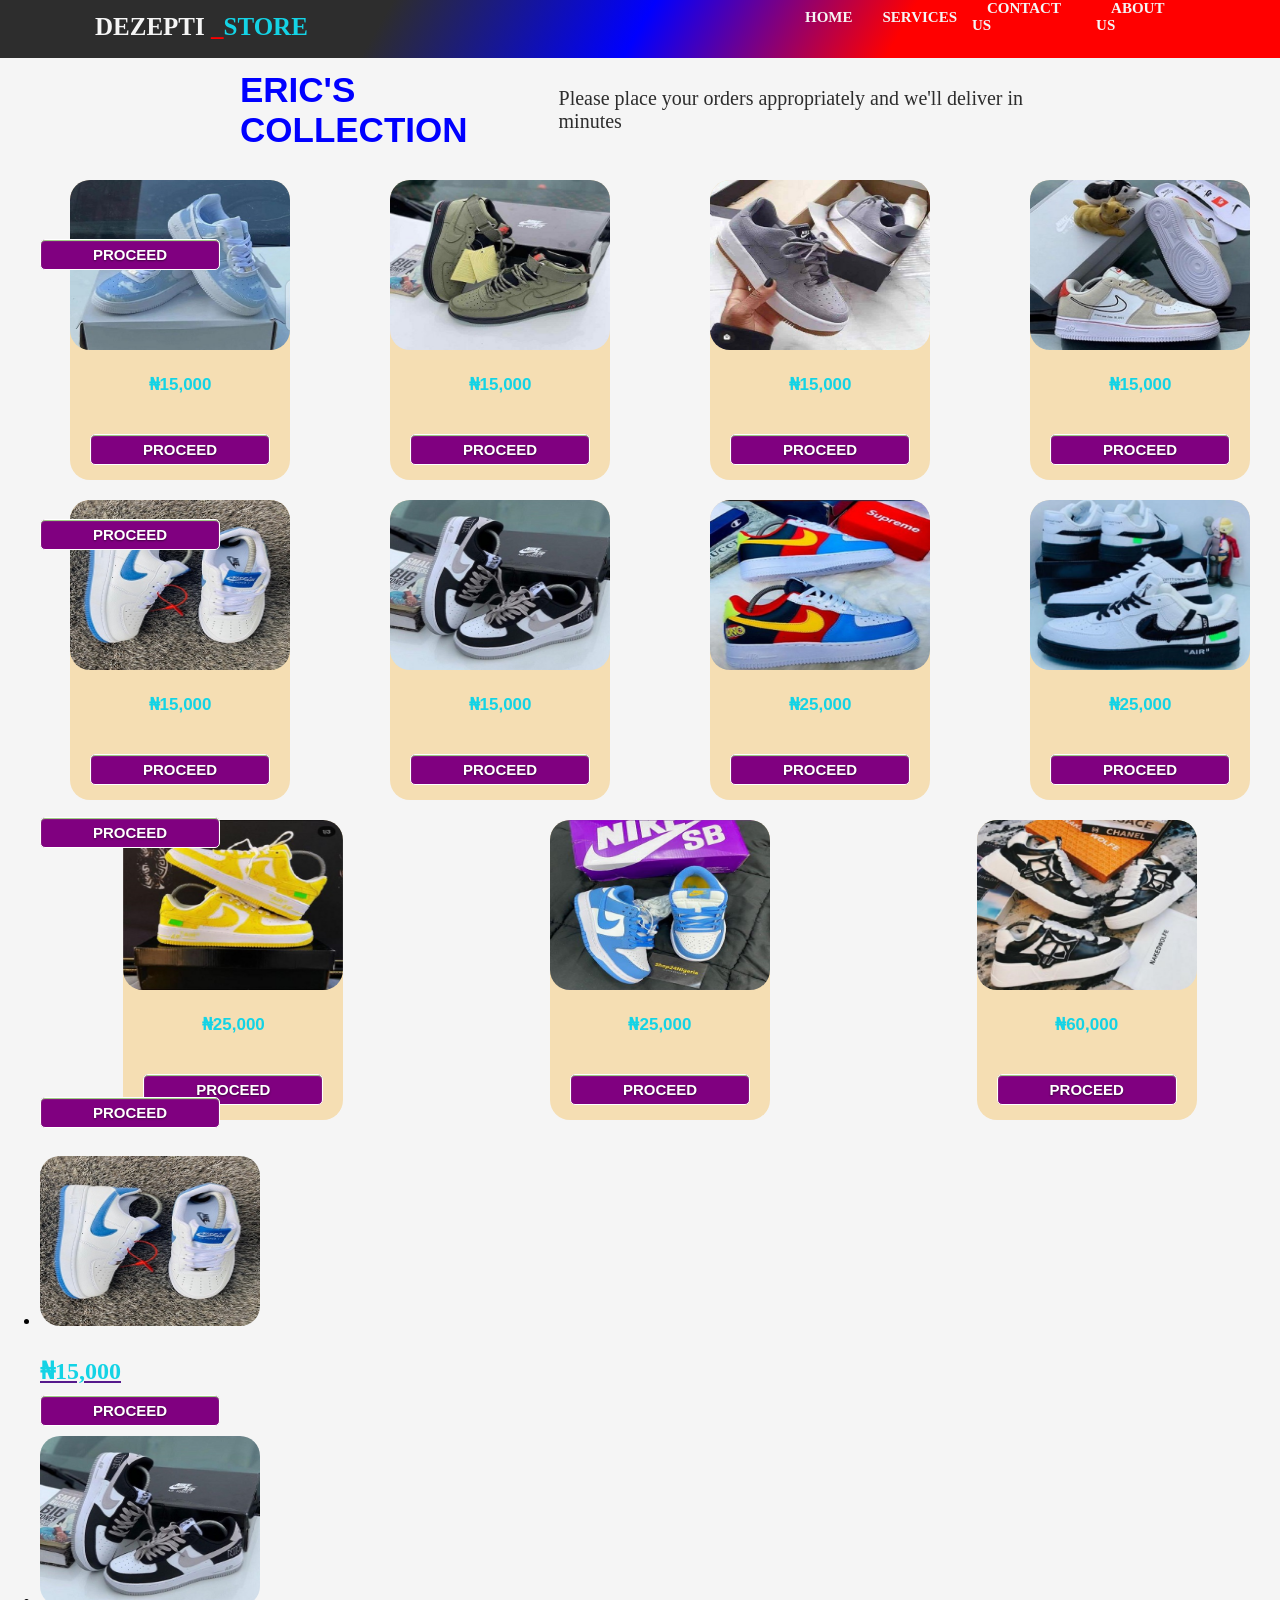
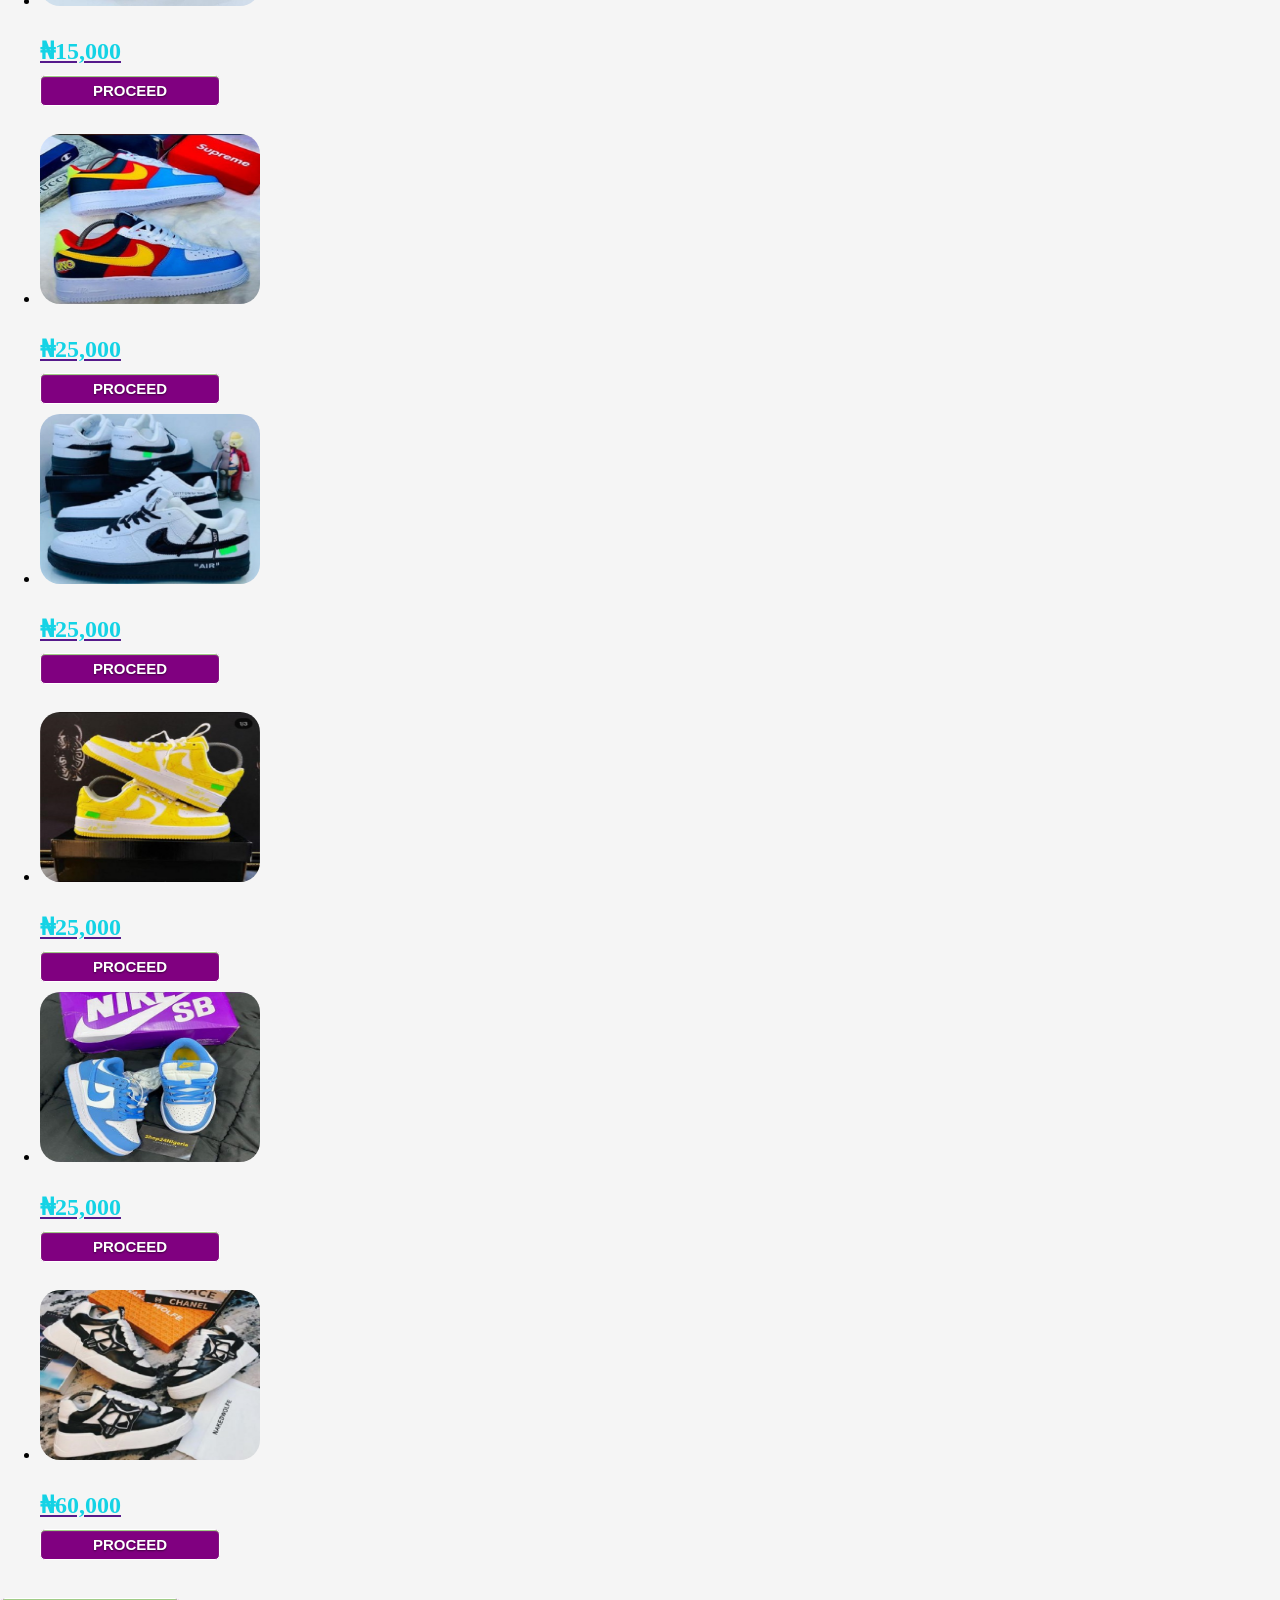
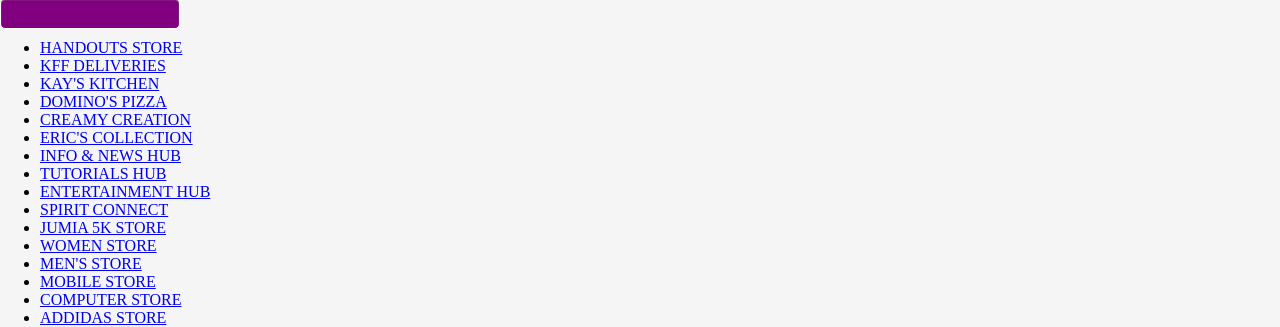
<file: shopping/eric/index.html>
<!DOCTYPE html>
<html lang="en">
<head>
    <meta charset="UTF-8">
    <meta http-equiv="X-UA-Compatible" content="IE=edge">
    <meta name="viewport" content="width=device-width, initial-scale=1.0, maximum-scale=1.0, user-scalable=no" />
    <title>DEZEPTI STORE</title>
    <link rel="stylesheet" href="../../styles/creamy.css">
</head>
<body>
    <div class="leftside">
        <div class="header">
  <!--          <img src="header.PNG" class="headerpic">-->
            <h1>ERIC'S COLLECTION</h1>
            <p>Please place your orders appropriately and we'll deliver in minutes<br> <spanv> </spanv></p>
        </div>
        <div class="scrollable">
        
                <ul>
                    <li class="a">
                        <a href="">  <img src="../../images/eric/ERIC15K (1).jpg" class="pic"></a>
                        <a href=""> <h2><BR><span>₦15,000</span><br></h2></a>
                            <a href=""> <button class=".button"> PROCEED</button>
                        </a>   
                    </li>
                 </ul>
        
                 <ul>
                    <li class="b">
                        <a href="">  <img src="../../images/eric/ERIC15K (2).jpg" class="pic"></a>
                        <a href=""> <h2> <BR><span>₦15,000</span><br></h2></a>
                            <a href=""> <button class=".button"> PROCEED</button>
                        </a>   
                    </li>
                 </ul>
                 <ul>
                    <li class="c">
                        <a href="">  <img src="../../images/eric/ERIC15K (3).jpg" class="pic"></a>
                        <a href=""> <h2> <BR><span>₦15,000</span><br></h2></a>
                            <a href=""> <button class=".button"> PROCEED</button>
                        </a>   
                    </li>
                 </ul>
        
                 <ul>
                    <li class="d">
                        <a href="">  <img src="../../images/eric/ERIC15K (4).jpg" class="pic"></a>
                        <a href=""> <h2> <BR><span>₦15,000</span><br></h2></a>
                            <a href=""> <button class=".button"> PROCEED</button>
                        </a>   
                    </li>
                 </ul>
         
        </div>

        <div class="scrollable">
        
            <ul>
                <li class="e">
                    <a href="">  <img src="../../images/eric/ERIC15K (5).jpg" class="pic"></a>
                    <a href=""> <h2> <BR><span>₦15,000</span><br></h2></a>
                        <a href=""> <button class=".button"> PROCEED</button>
                    </a>   
                </li>
             </ul>
    
             <ul>
                <li class="f">
                    <a href="">  <img src="../../images/eric/ERIC15K (6).jpg" class="pic"></a>
                    <a href=""> <h2> <BR><span>₦15,000</span><br></h2></a>
                        <a href=""> <button class=".button"> PROCEED</button>
                    </a>   
                </li>
             </ul>
             <ul>
                <li class="g">
                    <a href="">  <img src="../../images/eric/ERIC25K (1).jpg" class="pic"></a>
                    <a href=""> <h2> <BR><span>₦25,000</span><br></h2></a>
                        <a href=""> <button class=".button"> PROCEED</button>
                    </a>   
                </li>
             </ul>
    
             <ul>
                <li class="h">
                    <a href="">  <img src="../../images/eric/ERIC25K (2).jpg" class="pic"></a>
                    <a href=""> <h2> <BR><span>₦25,000</span><br></h2></a>
                        <a href=""> <button class=".button"> PROCEED</button>
                    </a>   
                </li>
             </ul>
     
    </div>
    <div class="scrollable">
        
        <ul>
            <li class="i">
                <a href="">  <img src="../../images/eric/ERIC25K (3).jpg" class="pic"></a>
                <a href=""> <h2> <BR><span>₦25,000</span><br></h2></a>
                    <a href=""> <button class=".button"> PROCEED</button>
                </a>   
            </li>
         </ul>

         <ul>
            <li class="j">
                <a href="">  <img src="../../images/eric/ERIC25K (4).jpg" class="pic"></a>
                <a href=""> <h2>  <BR><span>₦25,000</span><br></h2></a>
                    <a href=""> <button class=".button"> PROCEED</button>
                </a>   
            </li>
         </ul>
         <ul>
            <li class="k">
                <a href="">  <img src="../../images/eric/ERIC60K.jpg" class="pic"></a>
                <a href=""> <h2>   <BR><span>₦60,000</span><br></h2></a>
                    <a href=""> <button class=".button"> PROCEED</button>
                </a>   
            </li>
         </ul>

      
 
</div>


     <!--
         <ul>
        <li>
            <a href="">  <img src="../../images/kay/nextkay9.jpg" class="pic"></a>
            <a href=""> <h2>TUWO SHINKAFA & BEAN SOUP<BR><span>₦700</span><br>1 PLATE</h2></a>
                <a href=""> <button class=".button"> PROCEED</button>
            </a>   
        </li>
     </ul>

     <ul>
        <li>
            <a href="">  <img src="../../images/kay/kay (2) - Copy.jpeg" class="pic"></a>
            <a href=""> <h2>OKRO SOUP WITH 2 MEATS<BR><span>₦800</span><br>1 PLATE</h2></a>
                <a href=""> <button class=".button"> PROCEED</button>
            </a>   
        </li>
     </ul>
     -->

</div>
      

<!--START THE MOBILE APPEARANCE-->


<div class="scrollablea">
        
   
    <ul>
        <li class="a">
            <a href="">  <img src="../../images/eric/ERIC15K (1).jpg" class="pic"></a>
            <a href=""> <h2><BR><span>₦15,000</span><br></h2></a>
                <a href=""> <button class=".button"> PROCEED</button>
            </a>   
        </li>
     </ul>

     <ul>
        <li class="b">
            <a href="">  <img src="../../images/eric/ERIC15K (2).jpg" class="pic"></a>
            <a href=""> <h2> <BR><span>₦15,000</span><br></h2></a>
                <a href=""> <button class=".button"> PROCEED</button>
            </a>   
        </li>
     </ul>
     </div>
     <br>
     <div class="scrollablea">
        <ul>
            <li class="c">
                <a href="">  <img src="../../images/eric/ERIC15K (3).jpg" class="pic"></a>
                <a href=""> <h2> <BR><span>₦15,000</span><br></h2></a>
                    <a href=""> <button class=".button"> PROCEED</button>
                </a>   
            </li>
         </ul>

         <ul>
            <li class="d">
                <a href="">  <img src="../../images/eric/ERIC15K (4).jpg" class="pic"></a>
                <a href=""> <h2> <BR><span>₦15,000</span><br></h2></a>
                    <a href=""> <button class=".button"> PROCEED</button>
                </a>   
            </li>
         </ul>

</div>

<br>
<div class="scrollablea">
        
    <ul>
        <li class="e">
            <a href="">  <img src="../../images/eric/ERIC15K (5).jpg" class="pic"></a>
            <a href=""> <h2> <BR><span>₦15,000</span><br></h2></a>
                <a href=""> <button class=".button"> PROCEED</button>
            </a>   
        </li>
     </ul>

     <ul>
        <li class="f">
            <a href="">  <img src="../../images/eric/ERIC15K (6).jpg" class="pic"></a>
            <a href=""> <h2> <BR><span>₦15,000</span><br></h2></a>
                <a href=""> <button class=".button"> PROCEED</button>
            </a>   
        </li>
     </ul>
</div>
<br>
<div class="scrollablea">
    <ul>
        <li class="g">
            <a href="">  <img src="../../images/eric/ERIC25K (1).jpg" class="pic"></a>
            <a href=""> <h2> <BR><span>₦25,000</span><br></h2></a>
                <a href=""> <button class=".button"> PROCEED</button>
            </a>   
        </li>
     </ul>

     <ul>
        <li class="h">
            <a href="">  <img src="../../images/eric/ERIC25K (2).jpg" class="pic"></a>
            <a href=""> <h2> <BR><span>₦25,000</span><br></h2></a>
                <a href=""> <button class=".button"> PROCEED</button>
            </a>   
        </li>
     </ul>

</div>
<br>

<div class="scrollablea">
        
    <ul>
        <li class="i">
            <a href="">  <img src="../../images/eric/ERIC25K (3).jpg" class="pic"></a>
            <a href=""> <h2> <BR><span>₦25,000</span><br></h2></a>
                <a href=""> <button class=".button"> PROCEED</button>
            </a>   
        </li>
     </ul>

     <ul>
        <li class="j">
            <a href="">  <img src="../../images/eric/ERIC25K (4).jpg" class="pic"></a>
            <a href=""> <h2>  <BR><span>₦25,000</span><br></h2></a>
                <a href=""> <button class=".button"> PROCEED</button>
            </a>   
        </li>
     </ul>
</div>
<br>
     <div class="scrollablea">
        <ul>
            <li class="k">
                <a href="">  <img src="../../images/eric/ERIC60K.jpg" class="pic"></a>
                <a href=""> <h2>   <BR><span>₦60,000</span><br></h2></a>
                    <a href=""> <button class=".button"> PROCEED</button>
                </a>   
            </li>
         </ul>
     <br>
   

</div>
      </div>
      </div>
      





    

        <!---

    <div class="scrollable">
        
        <ul>
            <li>
                <a href="handouts/100lvlsls/">  <img src="123.jpg" class="pic"></a>
                <a href="handouts/100lvlsls/"> <h2>SCHOOL OF ELECTRICAL ENGINEERING AND TECHNOLOGY<BR><span> FREE</span></h2></a>
                    <a href="handouts/100lvlsls/"> <button class=".button">PROCEED</button>
                </a>   
            </li>
         </ul>


         <ul>
            <li>
                <a href="payment.html">  <img src="123.jpg" class="pic"></a>
                <a href="payment.html"> <h2>SCHOOL OF AGRICULTURE AND AGRICULTURAL TECHNOLOGY<BR><span> #25,000</span></h2></a>
                    <a href="payment.html"> <button class=".button">PURCHASE</button>
                </a>   
            </li>
         </ul>


           <ul>
            <li>
                <a href="payment.html">  <img src="123.jpg" class="pic"></a>
                <a href="payment.html"> <h2>SCHOOL OF INFORMATION AND COMMUNICATION TECHNOLOGY<BR><span> #25,000</span></h2></a>
                    <a href="payment.html"> <button class=".button">PURCHASE</button>
                </a>   
            </li>
         </ul>

         <ul>
            <li>
                <a href="payment.html">  <img src="123.jpg" class="pic"></a>
                <a href="payment.html"> <h2>SCHOOL OF INNOVATIVE TECHNOLOGY<BR><span> #25,000</span></h2></a>
                    <a href="payment.html"> <button class=".button">PURCHASE</button>
                </a>   
            </li>
         </ul>
        -->
 
</div>

    
    </div>
    <div class="navbar">
        <h1><a href="https://www.dezepti.store">DEZEPTI <spanb>_</spanb><span>STORE</span></a></h1>
        <button type="button" class="nav-toggler p">
            <span>  </span>
        </button>
        <ul class="navbarbaa navbaraaa">
            <LI class="active"><h2><a href="https://dezepti.store/">HOME</a></h2></LI>
            <LI><h2><a href="#">SERVICES</a></h2></LI>
            <LI><h2><a href="https://dezepti.store/contact/">CONTACT US</a></h2></LI>
            <LI><h2><a href="https://dezepti.store/about/">ABOUT US</a></h2></LI>
           
        </ul>
    </div>

    <div class="sidebar sidebarb">
        <button type="button" class="nav-togglerb pb">
            <span>  </span>
        </button>
        <ul>
            <li><a href="https://handouts.store/">HANDOUTS STORE</a></li>
            <li><a href="https://dezepti.store/shopping/kff/">KFF DELIVERIES</a></li>
            <li><a href="https://dezepti.store/shopping/kay/">KAY'S KITCHEN</a></li>
            <li><a href="https://dezepti.store/shopping/dominos/">DOMINO'S PIZZA</a></li>
            <li><a href="https://dezepti.store/shopping/creamy/">CREAMY CREATION</a></li>
            <li><a href="https://dezepti.store/shopping/eric/">ERIC'S COLLECTION</a></li>
            <li><a href="https://dezepti.store/inh/">INFO & NEWS HUB</a></li>
            <li><a href="https://dezepti.store/tutvids/">TUTORIALS HUB</a></li>
            <li><a href="https://dezepti.store/ent/">ENTERTAINMENT HUB</a></li>
            <li><a href="https://dezepti.store/scn/">SPIRIT CONNECT</a></li>
            <li><a href="https://kol.jumia.com/api/click/link/5cd3351e-b375-4702-a46a-33767ea679c6/34218975-92d9-477d-b7f2-d4dea9e7f974">JUMIA 5K STORE</a></li>
            <li><a href="https://kol.jumia.com/api/click/link/5cd3351e-b375-4702-a46a-33767ea679c6/258f5208-587b-43c0-835b-4c26653cc589"> WOMEN STORE</a></li>
            <li><a href="https://kol.jumia.com/api/click/link/5cd3351e-b375-4702-a46a-33767ea679c6/a7e9f582-951d-4f50-983d-aa693b2430cb"> MEN'S STORE</a></li>
            <li><a href="https://kol.jumia.com/api/click/link/5cd3351e-b375-4702-a46a-33767ea679c6/00c4b505-4184-4e90-8005-e241064a8362"> MOBILE STORE</a></li>
            <li><a href="https://kol.jumia.com/api/click/link/5cd3351e-b375-4702-a46a-33767ea679c6/fd28289e-39e5-4aaf-886e-d655c1f5a970"> COMPUTER STORE</a></li>
            <li><a href="https://kol.jumia.com/api/click/link/5cd3351e-b375-4702-a46a-33767ea679c6/143c671f-8df0-4a1f-8083-aa52cbeaff0a"> ADDIDAS STORE</a></li>
       <!--
                <li><a href="#">LAPTOPS ACCESSORIES</a></li>
            <li><a href="#">TELEVISIONS</a></li>
            <li><a href="#">STB SERVICES</a></li>
            <li><a href="#">GOWNS</a></li>
            <li><a href="#">HOME APPLIANCES</a></li>
            <li><a href="#">CUSHIONS</a></li>
            <li><a href="#">CHAIRS & STOOLS</a></li>
            <li><a href="#">SHORTS</a></li>
       -->
        </ul>
    </div>



<script src="/jsscripts/index.js"></script>
</body>
</html>






























<!--
    <!DOCTYPE html>
<html lang="en">
<head>
    <meta charset="UTF-8">
    <meta http-equiv="X-UA-Compatible" content="IE=edge">
    <meta name="viewport" content="width=device-width, initial-scale=1.0">
    <title>DEVINIM INAVENTI</title>
    <link rel="stylesheet" href="style.css">
</head>
<body>
    <div class="navbar">
        <h1><a href="#">DEVINIM<spanb>_</spanb><span>INAVENTI</span></a></h1>
        <ul>
            <LI class="active"><h2><a href="#">HOME</a></h2></LI>
            <LI><h2><a href="#">SERVICES</a></h2></LI>
            <LI><h2><a href="#">RECRUITMENTS</a></h2></LI>
            <LI><h2><a href="#">ABOUT US</a></h2></LI>
           
        </ul>
    </div>
    
    
<div class="flexbody">
    <ul class="sidebar">
        <li><a href="#">HOME</a></li>
        <li><a href="#">HOME</a></li>
        <li><a href="#">HOME</a></li>
        <li><a href="#">HOME</a></li>
        <li><a href="#">HOME</a></li>
        <li><a href="#">HOME</a></li>
        <li><a href="#">HOME</a></li>
        <li><a href="#">HOME</a></li>
        <li><a href="#">HOME</a></li>
        <li><a href="#">HOME</a></li>
        <li><a href="#">HOME</a></li>
        <li><a href="#">HOME</a></li>
    </ul>

    
    <div class="lista">
        <ul>
            <li>
                <a href="payment.html">  <img src="123.jpg" class="pic"></a>
                <a href="payment.html"> <h2>EVERGREEN FERTILIZER<BR><span> #25,000</span></h2></a>
                    <a href="payment.html"> <button class=".button">PURCHASE</button>
                </a>   
            </li>
         </ul>

         <ul>
            <li>
                <a href="payment.html">  <img src="123.jpg" class="pic"></a>
                <a href="payment.html"> <h2>EVERGREEN FERTILIZER<BR><span> #25,000</span></h2></a>
                    <a href="payment.html"> <button class=".button">PURCHASE</button>
                </a>   
            </li>
         </ul>


           <ul>
            <li>
                <a href="payment.html">  <img src="123.jpg" class="pic"></a>
                <a href="payment.html"> <h2>EVERGREEN FERTILIZER<BR><span> #25,000</span></h2></a>
                    <a href="payment.html"> <button class=".button">PURCHASE</button>
                </a>   
            </li>
         </ul>
    </div>


    <div class="lista">
        <ul>
            <li>
                <a href="payment.html">  <img src="123.jpg" class="pic"></a>
                <a href="payment.html"> <h2>EVERGREEN FERTILIZER<BR><span> #25,000</span></h2></a>
                    <a href="payment.html"> <button class=".button">PURCHASE</button>
                </a>   
            </li>
         </ul>

         <ul>
            <li>
                <a href="payment.html">  <img src="123.jpg" class="pic"></a>
                <a href="payment.html"> <h2>EVERGREEN FERTILIZER<BR><span> #25,000</span></h2></a>
                    <a href="payment.html"> <button class=".button">PURCHASE</button>
                </a>   
            </li>
         </ul>


           <ul>
            <li>
                <a href="payment.html">  <img src="123.jpg" class="pic"></a>
                <a href="payment.html"> <h2>EVERGREEN FERTILIZER<BR><span> #25,000</span></h2></a>
                    <a href="payment.html"> <button class=".button">PURCHASE</button>
                </a>   
            </li>
         </ul>
    </div>



    <div class="lista">
        <ul>
            <li>
                <a href="payment.html">  <img src="123.jpg" class="pic"></a>
                <a href="payment.html"> <h2>EVERGREEN FERTILIZER<BR><span> #25,000</span></h2></a>
                    <a href="payment.html"> <button class=".button">PURCHASE</button>
                </a>   
            </li>
         </ul>

         <ul>
            <li>
                <a href="payment.html">  <img src="123.jpg" class="pic"></a>
                <a href="payment.html"> <h2>EVERGREEN FERTILIZER<BR><span> #25,000</span></h2></a>
                    <a href="payment.html"> <button class=".button">PURCHASE</button>
                </a>   
            </li>
         </ul>


           <ul>
            <li>
                <a href="payment.html">  <img src="123.jpg" class="pic"></a>
                <a href="payment.html"> <h2>EVERGREEN FERTILIZER<BR><span> #25,000</span></h2></a>
                    <a href="payment.html"> <button class=".button">PURCHASE</button>
                </a>   
            </li>
         </ul>
    </div>




    <div class="lista">
        <ul>
            <li>
                <a href="payment.html">  <img src="123.jpg" class="pic"></a>
                <a href="payment.html"> <h2>EVERGREEN FERTILIZER<BR><span> #25,000</span></h2></a>
                    <a href="payment.html"> <button class=".button">PURCHASE</button>
                </a>   
            </li>
         </ul>

         <ul>
            <li>
                <a href="payment.html">  <img src="123.jpg" class="pic"></a>
                <a href="payment.html"> <h2>EVERGREEN FERTILIZER<BR><span> #25,000</span></h2></a>
                    <a href="payment.html"> <button class=".button">PURCHASE</button>
                </a>   
            </li>
         </ul>


           <ul>
            <li>
                <a href="payment.html">  <img src="123.jpg" class="pic"></a>
                <a href="payment.html"> <h2>EVERGREEN FERTILIZER<BR><span> #25,000</span></h2></a>
                    <a href="payment.html"> <button class=".button">PURCHASE</button>
                </a>   
            </li>
         </ul>
    </div>

</div>











    </div>
   
</body>
<div class="pageend">
        
</div>
</html>
-->
</file>
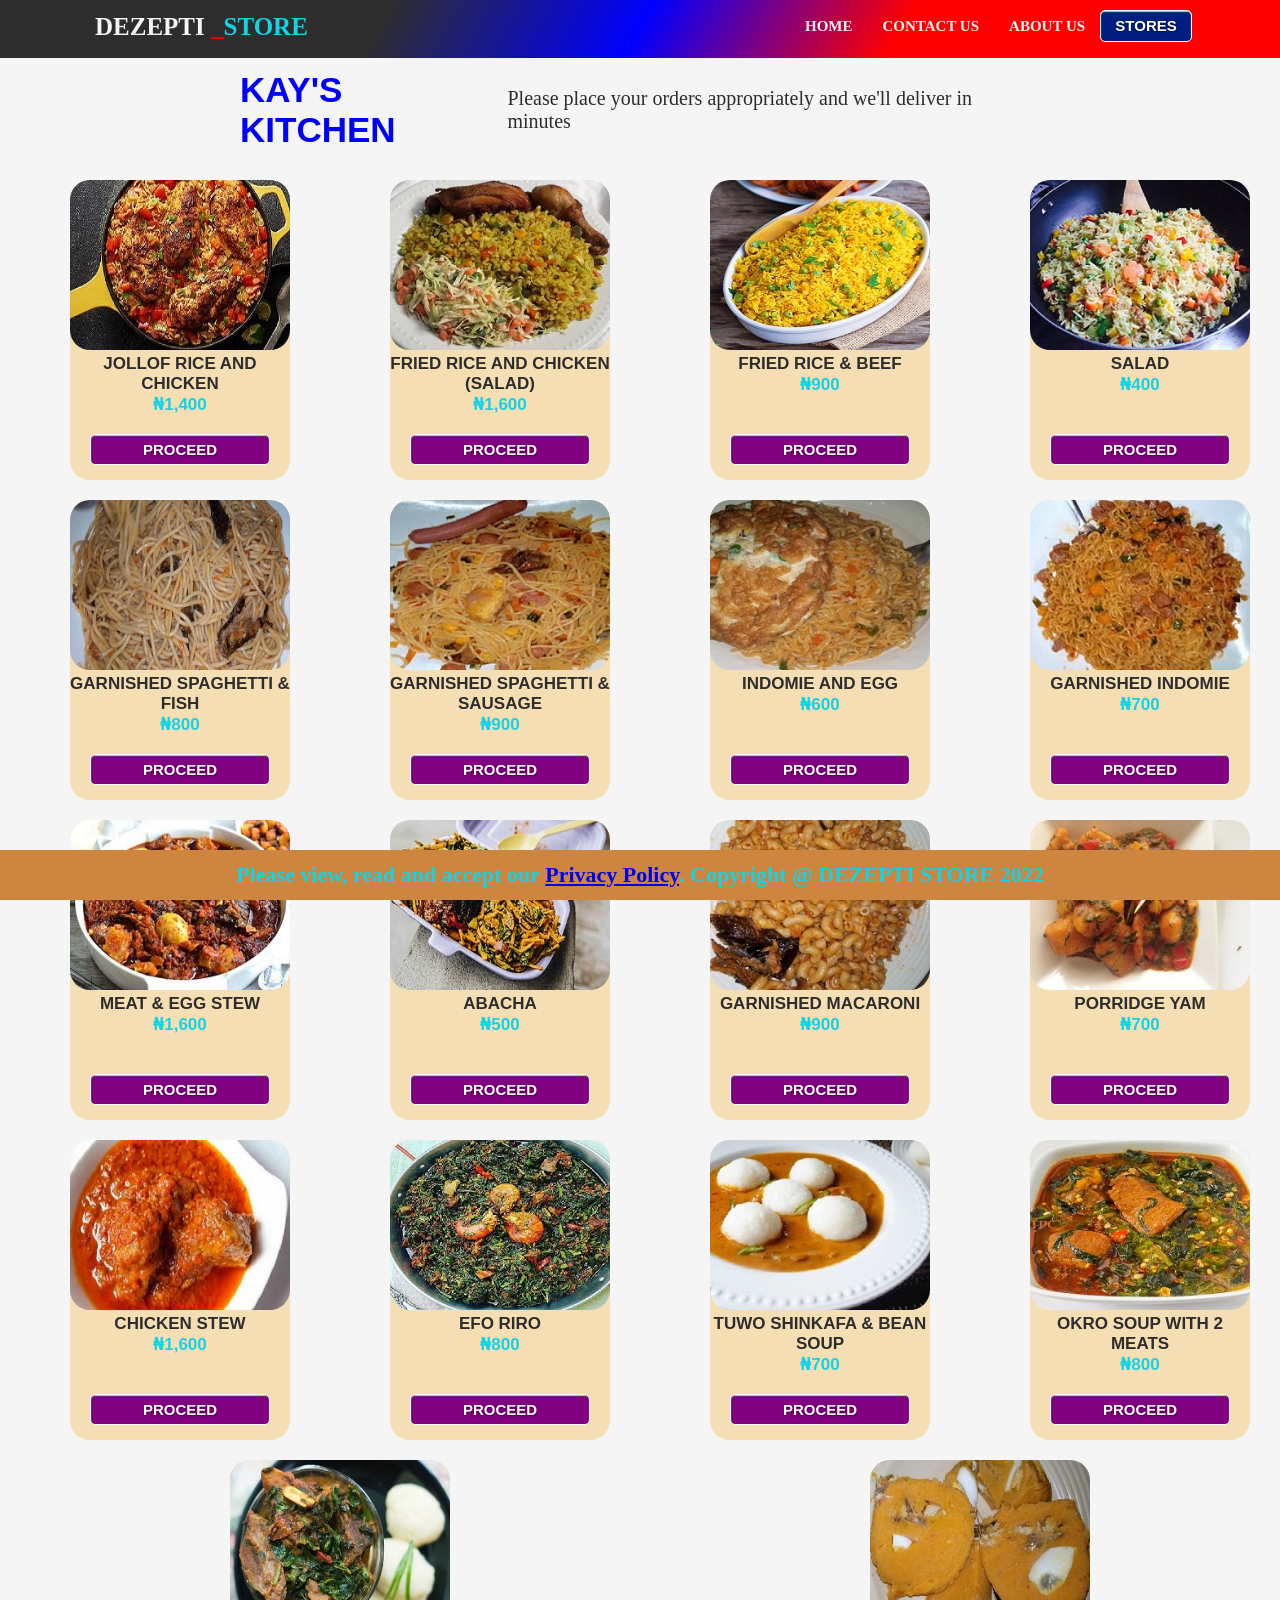
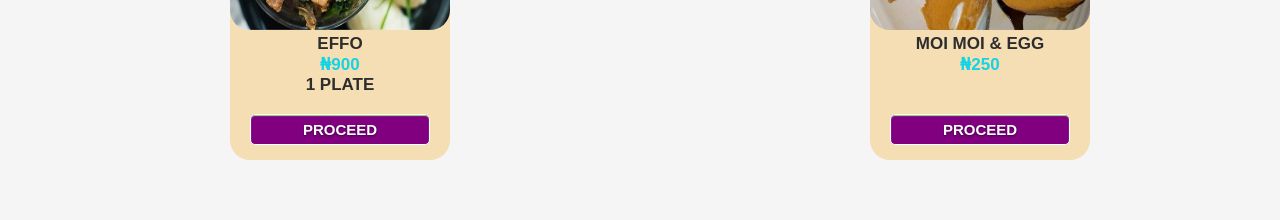
<file: shopping/kay/index.html>
<!DOCTYPE html>
<html lang="en">
<head>
    <meta charset="UTF-8">
    <meta http-equiv="X-UA-Compatible" content="IE=edge">
    <meta name="viewport" content="width=device-width, initial-scale=1.0, maximum-scale=1.0, user-scalable=no" />
    <title>DEZEPTI STORE</title>
    <link rel="stylesheet" href="../../styles/kay.css">
</head>
<body>
    <div class="leftside">
        <div class="header">
  <!--          <img src="header.PNG" class="headerpic">-->
            <h1>KAY'S KITCHEN</h1>
            <p>Please place your orders appropriately and we'll deliver in minutes<br> <spanv> </spanv></p>
        </div>
        <div class="scrollable">
        
                <ul>
                    <li class="a">
                        <a href="https://paystack.com/pay/dezeptikay">  <img src="../../images/kay/nextkay1.jpg" class="pic"></a>
                        <a href="https://paystack.com/pay/dezeptikay"> <h2>JOLLOF RICE AND CHICKEN<BR><span>₦1,400</span><br></h2></a>
                            <a href="https://paystack.com/pay/dezeptikay"> <button class=".button"> PROCEED</button>
                        </a>   
                    </li>
                 </ul>
        
                 <ul>
                    <li class="b">
                        <a href="https://paystack.com/pay/dezeptikay">  <img src="../../images/kay/kay (4) - Copy.jpeg" class="pic"></a>
                        <a href="https://paystack.com/pay/dezeptikay"> <h2>FRIED RICE AND CHICKEN (SALAD)<BR><span>₦1,600</span><br></h2></a>
                            <a href="https://paystack.com/pay/dezeptikay"> <button class=".button"> PROCEED</button>
                        </a>   
                    </li>
                 </ul>
                 <ul>
                    <li class="c">
                        <a href="https://paystack.com/pay/dezeptikay">  <img src="../../images/kay/nextkay7.jpg" class="pic"></a>
                        <a href="https://paystack.com/pay/dezeptikay"> <h2>FRIED RICE & BEEF <BR><span>₦900</span><br></h2></a>
                            <a href="https://paystack.com/pay/dezeptikay"> <button class=".button"> PROCEED</button>
                        </a>   
                    </li>
                 </ul>
        
                 <ul>
                    <li class="d">
                        <a href="https://paystack.com/pay/dezeptikay">  <img src="../../images/kay/kay (6) - Copy.jpeg" class="pic"></a>
                        <a href="https://paystack.com/pay/dezeptikay"> <h2>SALAD<BR><span>₦400</span><br></h2></a>
                            <a href="https://paystack.com/pay/dezeptikay"> <button class=".button"> PROCEED</button>
                        </a>   
                    </li>
                 </ul>
         
        </div>

        <div class="scrollable">
        
            <ul>
                <li class="e">
                    <a href="https://paystack.com/pay/dezeptikay">  <img src="../../images/kay/kay (8).jpg" class="pic"></a>
                    <a href="https://paystack.com/pay/dezeptikay"> <h2>GARNISHED SPAGHETTI & FISH<BR><span>₦800</span><br></h2></a>
                        <a href="https://paystack.com/pay/dezeptikay"> <button class=".button"> PROCEED</button>
                    </a>   
                </li>
             </ul>
    
             <ul>
                <li class="f">
                    <a href="https://paystack.com/pay/dezeptikay">  <img src="../../images/kay/kay (1) - Copy.jpg" class="pic"></a>
                    <a href="https://paystack.com/pay/dezeptikay"> <h2>GARNISHED SPAGHETTI & SAUSAGE<BR><span>₦900</span><br></h2></a>
                        <a href="https://paystack.com/pay/dezeptikay"> <button class=".button"> PROCEED</button>
                    </a>   
                </li>
             </ul>
             <ul>
                <li class="g">
                    <a href="https://paystack.com/pay/dezeptikay">  <img src="../../images/kay/kay (2) - Copy.jpg" class="pic"></a>
                    <a href="https://paystack.com/pay/dezeptikay"> <h2>INDOMIE AND EGG<BR><span>₦600</span><br></h2></a>
                        <a href="https://paystack.com/pay/dezeptikay"> <button class=".button"> PROCEED</button>
                    </a>   
                </li>
             </ul>
    
             <ul>
                <li class="h">
                    <a href="https://paystack.com/pay/dezeptikay">  <img src="../../images/kay/kay (5) - Copy.jpg" class="pic"></a>
                    <a href="https://paystack.com/pay/dezeptikay"> <h2>GARNISHED INDOMIE<BR><span>₦700</span><br></h2></a>
                        <a href="https://paystack.com/pay/dezeptikay"> <button class=".button"> PROCEED</button>
                    </a>   
                </li>
             </ul>
     
    </div>
    <div class="scrollable">
        
        <ul>
            <li class="i">
                <a href="https://paystack.com/pay/dezeptikay">  <img src="../../images/kay/nextkay3.jpg" class="pic"></a>
                <a href="https://paystack.com/pay/dezeptikay"> <h2>MEAT & EGG STEW<BR><span>₦1,600</span><br></h2></a>
                    <a href="https://paystack.com/pay/dezeptikay"> <button class=".button"> PROCEED</button>
                </a>   
            </li>
         </ul>

         <ul>
            <li class="j">
                <a href="https://paystack.com/pay/dezeptikay">  <img src="../../images/kay/nextkay5.jpg" class="pic"></a>
                <a href="https://paystack.com/pay/dezeptikay"> <h2>ABACHA <BR><span>₦500</span><br></h2></a>
                    <a href="https://paystack.com/pay/dezeptikay"> <button class=".button"> PROCEED</button>
                </a>   
            </li>
         </ul>
         <ul>
            <li class="k">
                <a href="https://paystack.com/pay/dezeptikay">  <img src="../../images/kay/kay (6) - Copy.jpg" class="pic"></a>
                <a href="https://paystack.com/pay/dezeptikay"> <h2>GARNISHED MACARONI<BR><span>₦900</span><br></h2></a>
                    <a href="https://paystack.com/pay/dezeptikay"> <button class=".button"> PROCEED</button>
                </a>   
            </li>
         </ul>

         <ul>
            <li class="l">
                <a href="https://paystack.com/pay/dezeptikay">  <img src="../../images/kay/nextkay10.jpg" class="pic"></a>
                <a href="https://paystack.com/pay/dezeptikay"> <h2>PORRIDGE YAM<BR><span>₦700</span><br></h2></a>
                    <a href="https://paystack.com/pay/dezeptikay"> <button class=".button"> PROCEED</button>
                </a>   
            </li>
         </ul>
 
</div>

<div class="scrollable">
        
    <ul>
        <li class="m">
            <a href="https://paystack.com/pay/dezeptikay">  <img src="../../images/kay/nextkay8.jpg" class="pic"></a>
            <a href="https://paystack.com/pay/dezeptikay"> <h2>CHICKEN STEW<BR><span>₦1,600</span><br></h2></a>
                <a href="https://paystack.com/pay/dezeptikay"> <button class=".button"> PROCEED</button>
            </a>   
        </li>
     </ul>

     <ul>
        <li class="n">
            <a href="https://paystack.com/pay/dezeptikay">  <img src="../../images/kay/nextkay2 efo riro.png" class="pic"></a>
            <a href="https://paystack.com/pay/dezeptikay"> <h2>EFO RIRO <BR><span>₦800</span><br></h2></a>
                <a href="https://paystack.com/pay/dezeptikay"> <button class=".button"> PROCEED</button>
            </a>   
        </li>
     </ul>
     <ul>
        <li class="o">
            <a href="https://paystack.com/pay/dezeptikay">  <img src="../../images/kay/nextkay9.jpg" class="pic"></a>
            <a href="https://paystack.com/pay/dezeptikay"> <h2>TUWO SHINKAFA & BEAN SOUP<BR><span>₦700</span><br></h2></a>
                <a href="https://paystack.com/pay/dezeptikay"> <button class=".button"> PROCEED</button>
            </a>   
        </li>
     </ul>

     <ul>
        <li class="p">
            <a href="https://paystack.com/pay/dezeptikay">  <img src="../../images/kay/kay (2) - Copy.jpeg" class="pic"></a>
            <a href="https://paystack.com/pay/dezeptikay"> <h2>OKRO SOUP WITH 2 MEATS<BR><span>₦800</span><br></h2></a>
                <a href="https://paystack.com/pay/dezeptikay"> <button class=".button"> PROCEED</button>
            </a>   
        </li>
     </ul>

</div>

<div class="scrollable">
        
    <ul>
        <li class="q">
            <a href="https://paystack.com/pay/dezeptikay">  <img src="../../images/kay/nextkay4.jpg" class="pic"></a>
            <a href="https://paystack.com/pay/dezeptikay"> <h2>EFFO<BR><span>₦900</span><br>1 PLATE</h2></a>
                <a href="https://paystack.com/pay/dezeptikay"> <button class=".button"> PROCEED</button>
            </a>   
        </li>
     </ul>

     <ul>
        <li class="r">
            <a href="https://paystack.com/pay/dezeptikay">  <img src="../../images/kay/kay (4) - Copy.jpg" class="pic"></a>
            <a href="https://paystack.com/pay/dezeptikay"> <h2>MOI MOI & EGG <BR><span>₦250</span><br></h2></a>
                <a href="https://paystack.com/pay/dezeptikay"> <button class=".button"> PROCEED</button>
            </a>   
        </li>
     </ul>
     <!--
         <ul>
        <li>
            <a href="">  <img src="../../images/kay/nextkay9.jpg" class="pic"></a>
            <a href=""> <h2>TUWO SHINKAFA & BEAN SOUP<BR><span>₦700</span><br>1 PLATE</h2></a>
                <a href=""> <button class=".button"> PROCEED</button>
            </a>   
        </li>
     </ul>

     <ul>
        <li>
            <a href="">  <img src="../../images/kay/kay (2) - Copy.jpeg" class="pic"></a>
            <a href=""> <h2>OKRO SOUP WITH 2 MEATS<BR><span>₦800</span><br>1 PLATE</h2></a>
                <a href=""> <button class=".button"> PROCEED</button>
            </a>   
        </li>
     </ul>
     -->

</div>
      

<!--START THE MOBILE APPEARANCE-->



      





    

        <!---

<div class="scrollablea">
        
    <ul>
        <li>
            <a href="https://paystack.com/pay/kayspayment">  <img src="../../images/kay/nextkay1.jpg" class="pic"></a>
            <a href="https://paystack.com/pay/kayspayment"> <h2>JOLLOF RICE AND CHICKEN<BR><span>₦1,400</span></h2></a>
                <a href="https://paystack.com/pay/kayspayment"> <button class=".button"> PROCEED</button>
            </a>   
        </li>
     </ul>
<br>
     <ul>
        <li>
            <a href="https://paystack.com/pay/kayspayment">  <img src="../../images/kay/kay (4) - Copy.jpeg" class="pic"></a>
            <a href="https://paystack.com/pay/kayspayment"> <h2>FRIED RICE AND CHICKEN(SALAD)<BR><span>₦1,600</span></h2></a>
                <a href="https://paystack.com/pay/kayspayment"> <button class=".button"> PROCEED</button>
            </a>   
        </li>
     </ul>
     </div>
     <br>
     <div class="scrollablea">
     <ul>
        <li>
            <a href="https://paystack.com/pay/kayspayment">  <img src="../../images/kay/nextkay7.jpg" class="pic"></a>
            <a href="https://paystack.com/pay/kayspayment"> <h2>FRIED RICE & BEEF <BR><span>₦900</span></h2></a>
                <a href="https://paystack.com/pay/kayspayment"> <button class=".button"> PROCEED</button>
            </a>   
        </li>
     </ul>
     <br>
     <ul>
        <li>
            <a href="https://paystack.com/pay/kayspayment">  <img src="../../images/kay/kay (6) - Copy.jpeg" class="pic"></a>
            <a href="https://paystack.com/pay/kayspayment"> <h2>SALAD<BR><span>₦400</span></h2></a>
                <a href="https://paystack.com/pay/kayspayment"> <button class=".button"> PROCEED</button>
            </a>   
        </li>
     </ul>

</div>

<br>
<div class="scrollablea">
        
    <ul>
        <li>
            <a href="https://paystack.com/pay/kayspayment">  <img src="../../images/kay/kay (8).jpg" class="pic"></a>
            <a href="https://paystack.com/pay/kayspayment"> <h2>GARNISHED SPAGHETTI & FISH<BR><span>₦800</span></h2></a>
                <a href="https://paystack.com/pay/kayspayment"> <button class=".button"> PROCEED</button>
            </a>   
        </li>
     </ul>
     <br>
     <ul>
        <li>
            <a href="https://paystack.com/pay/kayspayment">  <img src="../../images/kay/kay (1) - Copy.jpg" class="pic"></a>
            <a href="https://paystack.com/pay/kayspayment"> <h2>GARNISHED SPAGHETTI & SAUSAGE<BR><span>₦900</span></h2></a>
                <a href="https://paystack.com/pay/kayspayment"> <button class=".button"> PROCEED</button>
            </a>   
        </li>
     </ul>
</div>
<br>
<div class="scrollablea">

     <ul>
        <li>
            <a href="https://paystack.com/pay/kayspayment">  <img src="../../images/kay/kay (2) - Copy.jpg" class="pic"></a>
            <a href="https://paystack.com/pay/kayspayment"> <h2>INDOMIE AND EGG<BR><span>₦600</span></h2></a>
                <a href="https://paystack.com/pay/kayspayment"> <button class=".button"> PROCEED</button>
            </a>   
        </li>
     </ul>
     <br>
     <ul>
        <li>
            <a href="https://paystack.com/pay/kayspayment">  <img src="../../images/kay/kay (5) - Copy.jpg" class="pic"></a>
            <a href="https://paystack.com/pay/kayspayment"> <h2>GARNISHED INDOMIE<BR><span>₦700</span></h2></a>
                <a href="https://paystack.com/pay/kayspayment"> <button class=".button"> PROCEED</button>
            </a>   
        </li>
     </ul>

</div>
<br>

<div class="scrollablea">
        
    <ul>
        <li>
            <a href="https://paystack.com/pay/kayspayment">  <img src="../../images/kay/nextkay3.jpg" class="pic"></a>
            <a href="https://paystack.com/pay/kayspayment"> <h2>MEAT & EGG STEW<BR><span>₦1,600</span></h2></a>
                <a href="https://paystack.com/pay/kayspayment"> <button class=".button"> PROCEED</button>
            </a>   
        </li>
     </ul>
     <br>
     <ul>
        <li>
            <a href="https://paystack.com/pay/kayspayment">  <img src="../../images/kay/nextkay5.jpg" class="pic"></a>
            <a href="https://paystack.com/pay/kayspayment"> <h2>ABACHA <BR><span>₦500</span></h2></a>
                <a href="https://paystack.com/pay/kayspayment"> <button class=".button"> PROCEED</button>
            </a>   
        </li>
     </ul>
</div>
<br>
     <div class="scrollablea">
     <ul>
        <li>
            <a href="https://paystack.com/pay/kayspayment">  <img src="../../images/kay/kay (6) - Copy.jpg" class="pic"></a>
            <a href="https://paystack.com/pay/kayspayment"> <h2>GARNISHED MACARONI<BR><span>₦900</span></h2></a>
                <a href="https://paystack.com/pay/kayspayment"> <button class=".button"> PROCEED</button>
            </a>   
        </li>
     </ul>
     <br>
     <ul>
        <li>
            <a href="https://paystack.com/pay/kayspayment">  <img src="../../images/kay/nextkay10.jpg" class="pic"></a>
            <a href="https://paystack.com/pay/kayspayment"> <h2>PORRIDGE YAM<BR><span>₦700</span></h2></a>
                <a href="https://paystack.com/pay/kayspayment"> <button class=".button"> PROCEED</button>
            </a>   
        </li>
     </ul>

</div>
<br>
<div class="scrollablea">
        
    <ul>
        <li>
            <a href="https://paystack.com/pay/kayspayment">  <img src="../../images/kay/nextkay8.jpg" class="pic"></a>
            <a href="https://paystack.com/pay/kayspayment"> <h2>CHICKEN STEW<BR><span>₦1,600</span></h2></a>
                <a href="https://paystack.com/pay/kayspayment"> <button class=".button"> PROCEED</button>
            </a>   
        </li>
     </ul>
     <br>
     <ul>
        <li>
            <a href="https://paystack.com/pay/kayspayment">  <img src="../../images/kay/nextkay2 efo riro.png" class="pic"></a>
            <a href="https://paystack.com/pay/kayspayment"> <h2>EFO RIRO <BR><span>₦800</span></h2></a>
                <a href="https://paystack.com/pay/kayspayment"> <button class=".button"> PROCEED</button>
            </a>   
        </li>
     </ul>
</div>
<br>
<div class="scrollablea">
     <ul>
        <li>
            <a href="https://paystack.com/pay/kayspayment">  <img src="../../images/kay/nextkay9.jpg" class="pic"></a>
            <a href="https://paystack.com/pay/kayspayment"> <h2>TUWO SHINKAFA & BEAN SOUP<BR><span>₦700</span></h2></a>
                <a href="https://paystack.com/pay/kayspayment"> <button class=".button"> PROCEED</button>
            </a>   
        </li>
     </ul>
     <br>
     <ul>
        <li>
            <a href="https://paystack.com/pay/kayspayment">  <img src="../../images/kay/kay (2) - Copy.jpeg" class="pic"></a>
            <a href="https://paystack.com/pay/kayspayment"> <h2>OKRO SOUP WITH 2 MEATS<BR><span>₦800</span></h2></a>
                <a href="https://paystack.com/pay/kayspayment"> <button class=".button"> PROCEED</button>
            </a>   
        </li>
     </ul>

</div>
<br>
<div class="scrollablea">
        
    <ul>
        <li>
            <a href="https://paystack.com/pay/kayspayment">  <img src="../../images/kay/nextkay4.jpg" class="pic"></a>
            <a href="https://paystack.com/pay/kayspayment"> <h2>EFFO<BR><span>₦900</span></h2></a>
                <a href="https://paystack.com/pay/kayspayment"> <button class=".button"> PROCEED</button>
            </a>   
        </li>
     </ul>
     <br>
     <ul>
        <li>
            <a href="https://paystack.com/pay/kayspayment">  <img src="../../images/kay/kay (4) - Copy.jpg" class="pic"></a>
            <a href="https://paystack.com/pay/kayspayment"> <h2>MOI MOI & EGG <BR><span>₦250</span><br></h2></a>
                <a href="https://paystack.com/pay/kayspayment"> <button class=".button"> PROCEED</button>
            </a>   
        </li>
     </ul>

</div>
      </div>
      </div>

























    <div class="scrollable">
        
        <ul>
            <li>
                <a href="handouts/100lvlsls/">  <img src="123.jpg" class="pic"></a>
                <a href="handouts/100lvlsls/"> <h2>SCHOOL OF ELECTRICAL ENGINEERING AND TECHNOLOGY<BR><span> FREE</span></h2></a>
                    <a href="handouts/100lvlsls/"> <button class=".button">PROCEED</button>
                </a>   
            </li>
         </ul>


         <ul>
            <li>
                <a href="payment.html">  <img src="123.jpg" class="pic"></a>
                <a href="payment.html"> <h2>SCHOOL OF AGRICULTURE AND AGRICULTURAL TECHNOLOGY<BR><span> #25,000</span></h2></a>
                    <a href="payment.html"> <button class=".button">PURCHASE</button>
                </a>   
            </li>
         </ul>


           <ul>
            <li>
                <a href="payment.html">  <img src="123.jpg" class="pic"></a>
                <a href="payment.html"> <h2>SCHOOL OF INFORMATION AND COMMUNICATION TECHNOLOGY<BR><span> #25,000</span></h2></a>
                    <a href="payment.html"> <button class=".button">PURCHASE</button>
                </a>   
            </li>
         </ul>

         <ul>
            <li>
                <a href="payment.html">  <img src="123.jpg" class="pic"></a>
                <a href="payment.html"> <h2>SCHOOL OF INNOVATIVE TECHNOLOGY<BR><span> #25,000</span></h2></a>
                    <a href="payment.html"> <button class=".button">PURCHASE</button>
                </a>   
            </li>
         </ul>
        -->
 
</div>

    
    </div>
    <div class="navbar">
        <h1><a href="https://dezepti.store/">DEZEPTI <spanb>_</spanb><span>STORE</span></a></h1>
        <button type="button" class="nav-toggler p">
            <span>  </span>
        </button>
        <ul class="navbarbaa navbaraaa">
            <LI class="active"><h2><a href="https://dezepti.store">HOME</a></h2></LI>
            <LI><h2><a href="https://dezepti.store/contact/">CONTACT US</a></h2></LI>
            <LI><h2><a href="https://dezepti.store/about/">ABOUT US</a></h2></LI>
            <buttonx type="button" class="active  buttonx pbaa">
               STORES
            </buttonx>
           
        </ul>
    </div>

    <!--<div class="sidebar sidebarb">
        <button type="button" class="active nav-togglerb pb">
            <span>  </span>
        </button>-->

        <div class="footer">
            <h1>Please view, read and accept our <a href="https://dezepti.store/privacy/">Privacy Policy</a>. Copyright @ DEZEPTI STORE 2022</h1>
        </div>




        <div class="showshops shops ">
            <ul>
                <li><a href="">DEZEPTI STORE</a></li>
                <li><a href="">HANDOUTS STORE</a></li>
                <li><a href="">KAY'S KITCHEN</a></li>
                <li><a href="">DOMINO'S PIZZA</a></li>
            </ul>
            <ul>
                <li><a href="">ERIC'S COLLECTION</a></li>
                <li><a href="">TILDA'S STORE</a></li>
                <li><a href="">SALYM'S FURNITURES</a></li>
                <li><a href="">DEZEPTI BOTS</a></li>
            </ul>
            <ul>
                <li><a href="">SHOPS</a></li>
                <li><a href="">SHOPS</a></li>
                <li><a href="">SHOPS</a></li>
                <li><a href="">SHOPS</a></li>
            </ul>
            <ul>
                <li><a href="">SHOPS</a></li>
                <li><a href="">SHOPS</a></li>
                <li><a href="">SHOPS</a></li>
                <li><a href="">SHOPS</a></li>
            </ul>
            <ul>
                <li><a href="">SHOPS</a></li>
                <li><a href="">SHOPS</a></li>
                <li><a href="">SHOPS</a></li>
                <li><a href="">SHOPS</a></li>
            </ul>
            <ul>
                <li><a href="">SHOPS</a></li>
                <li><a href="">SHOPS</a></li>
                <li><a href="">SHOPS</a></li>
                <li><a href="">SHOPS</a></li>
            </ul>
            <ul>
                <li><a href="">SHOPS</a></li>
                <li><a href="">SHOPS</a></li>
                <li><a href="">SHOPS</a></li>
                <li><a href="">SHOPS</a></li>
            </ul>
        </div>



<script src="/jsscripts/index.js"></script>
</body>
</html>






























<!--
    <!DOCTYPE html>
<html lang="en">
<head>
    <meta charset="UTF-8">
    <meta http-equiv="X-UA-Compatible" content="IE=edge">
    <meta name="viewport" content="width=device-width, initial-scale=1.0">
    <title>DEVINIM INAVENTI</title>
    <link rel="stylesheet" href="style.css">
</head>
<body>
    <div class="navbar">
        <h1><a href="#">DEVINIM<spanb>_</spanb><span>INAVENTI</span></a></h1>
        <ul>
            <LI class="active"><h2><a href="#">HOME</a></h2></LI>
            <LI><h2><a href="#">SERVICES</a></h2></LI>
            <LI><h2><a href="#">RECRUITMENTS</a></h2></LI>
            <LI><h2><a href="#">ABOUT US</a></h2></LI>
           
        </ul>
    </div>
    
    
<div class="flexbody">
    <ul class="sidebar">
        <li><a href="#">HOME</a></li>
        <li><a href="#">HOME</a></li>
        <li><a href="#">HOME</a></li>
        <li><a href="#">HOME</a></li>
        <li><a href="#">HOME</a></li>
        <li><a href="#">HOME</a></li>
        <li><a href="#">HOME</a></li>
        <li><a href="#">HOME</a></li>
        <li><a href="#">HOME</a></li>
        <li><a href="#">HOME</a></li>
        <li><a href="#">HOME</a></li>
        <li><a href="#">HOME</a></li>
    </ul>

    
    <div class="lista">
        <ul>
            <li>
                <a href="payment.html">  <img src="123.jpg" class="pic"></a>
                <a href="payment.html"> <h2>EVERGREEN FERTILIZER<BR><span> #25,000</span></h2></a>
                    <a href="payment.html"> <button class=".button">PURCHASE</button>
                </a>   
            </li>
         </ul>

         <ul>
            <li>
                <a href="payment.html">  <img src="123.jpg" class="pic"></a>
                <a href="payment.html"> <h2>EVERGREEN FERTILIZER<BR><span> #25,000</span></h2></a>
                    <a href="payment.html"> <button class=".button">PURCHASE</button>
                </a>   
            </li>
         </ul>


           <ul>
            <li>
                <a href="payment.html">  <img src="123.jpg" class="pic"></a>
                <a href="payment.html"> <h2>EVERGREEN FERTILIZER<BR><span> #25,000</span></h2></a>
                    <a href="payment.html"> <button class=".button">PURCHASE</button>
                </a>   
            </li>
         </ul>
    </div>


    <div class="lista">
        <ul>
            <li>
                <a href="payment.html">  <img src="123.jpg" class="pic"></a>
                <a href="payment.html"> <h2>EVERGREEN FERTILIZER<BR><span> #25,000</span></h2></a>
                    <a href="payment.html"> <button class=".button">PURCHASE</button>
                </a>   
            </li>
         </ul>

         <ul>
            <li>
                <a href="payment.html">  <img src="123.jpg" class="pic"></a>
                <a href="payment.html"> <h2>EVERGREEN FERTILIZER<BR><span> #25,000</span></h2></a>
                    <a href="payment.html"> <button class=".button">PURCHASE</button>
                </a>   
            </li>
         </ul>


           <ul>
            <li>
                <a href="payment.html">  <img src="123.jpg" class="pic"></a>
                <a href="payment.html"> <h2>EVERGREEN FERTILIZER<BR><span> #25,000</span></h2></a>
                    <a href="payment.html"> <button class=".button">PURCHASE</button>
                </a>   
            </li>
         </ul>
    </div>



    <div class="lista">
        <ul>
            <li>
                <a href="payment.html">  <img src="123.jpg" class="pic"></a>
                <a href="payment.html"> <h2>EVERGREEN FERTILIZER<BR><span> #25,000</span></h2></a>
                    <a href="payment.html"> <button class=".button">PURCHASE</button>
                </a>   
            </li>
         </ul>

         <ul>
            <li>
                <a href="payment.html">  <img src="123.jpg" class="pic"></a>
                <a href="payment.html"> <h2>EVERGREEN FERTILIZER<BR><span> #25,000</span></h2></a>
                    <a href="payment.html"> <button class=".button">PURCHASE</button>
                </a>   
            </li>
         </ul>


           <ul>
            <li>
                <a href="payment.html">  <img src="123.jpg" class="pic"></a>
                <a href="payment.html"> <h2>EVERGREEN FERTILIZER<BR><span> #25,000</span></h2></a>
                    <a href="payment.html"> <button class=".button">PURCHASE</button>
                </a>   
            </li>
         </ul>
    </div>




    <div class="lista">
        <ul>
            <li>
                <a href="payment.html">  <img src="123.jpg" class="pic"></a>
                <a href="payment.html"> <h2>EVERGREEN FERTILIZER<BR><span> #25,000</span></h2></a>
                    <a href="payment.html"> <button class=".button">PURCHASE</button>
                </a>   
            </li>
         </ul>

         <ul>
            <li>
                <a href="payment.html">  <img src="123.jpg" class="pic"></a>
                <a href="payment.html"> <h2>EVERGREEN FERTILIZER<BR><span> #25,000</span></h2></a>
                    <a href="payment.html"> <button class=".button">PURCHASE</button>
                </a>   
            </li>
         </ul>


           <ul>
            <li>
                <a href="payment.html">  <img src="123.jpg" class="pic"></a>
                <a href="payment.html"> <h2>EVERGREEN FERTILIZER<BR><span> #25,000</span></h2></a>
                    <a href="payment.html"> <button class=".button">PURCHASE</button>
                </a>   
            </li>
         </ul>
    </div>

</div>











    </div>
   
</body>
<div class="pageend">
        
</div>
</html>
-->
</file>
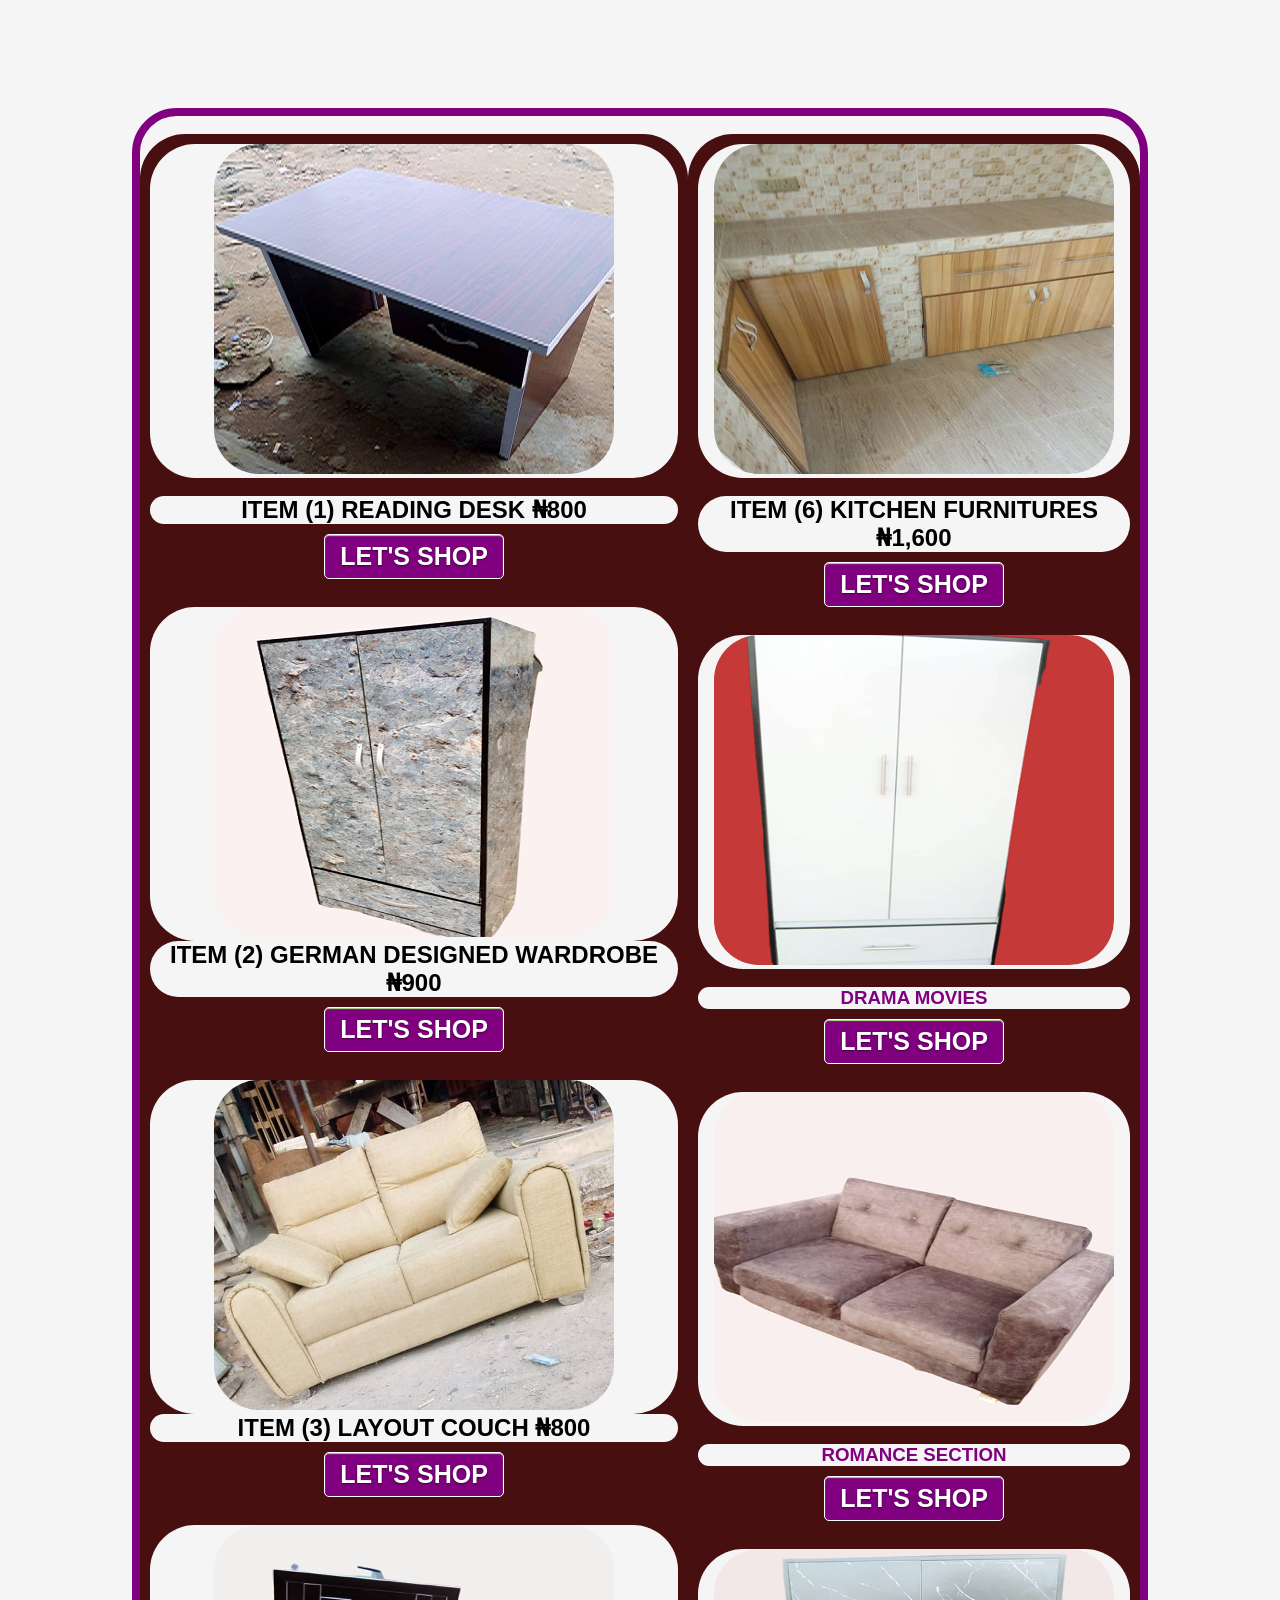
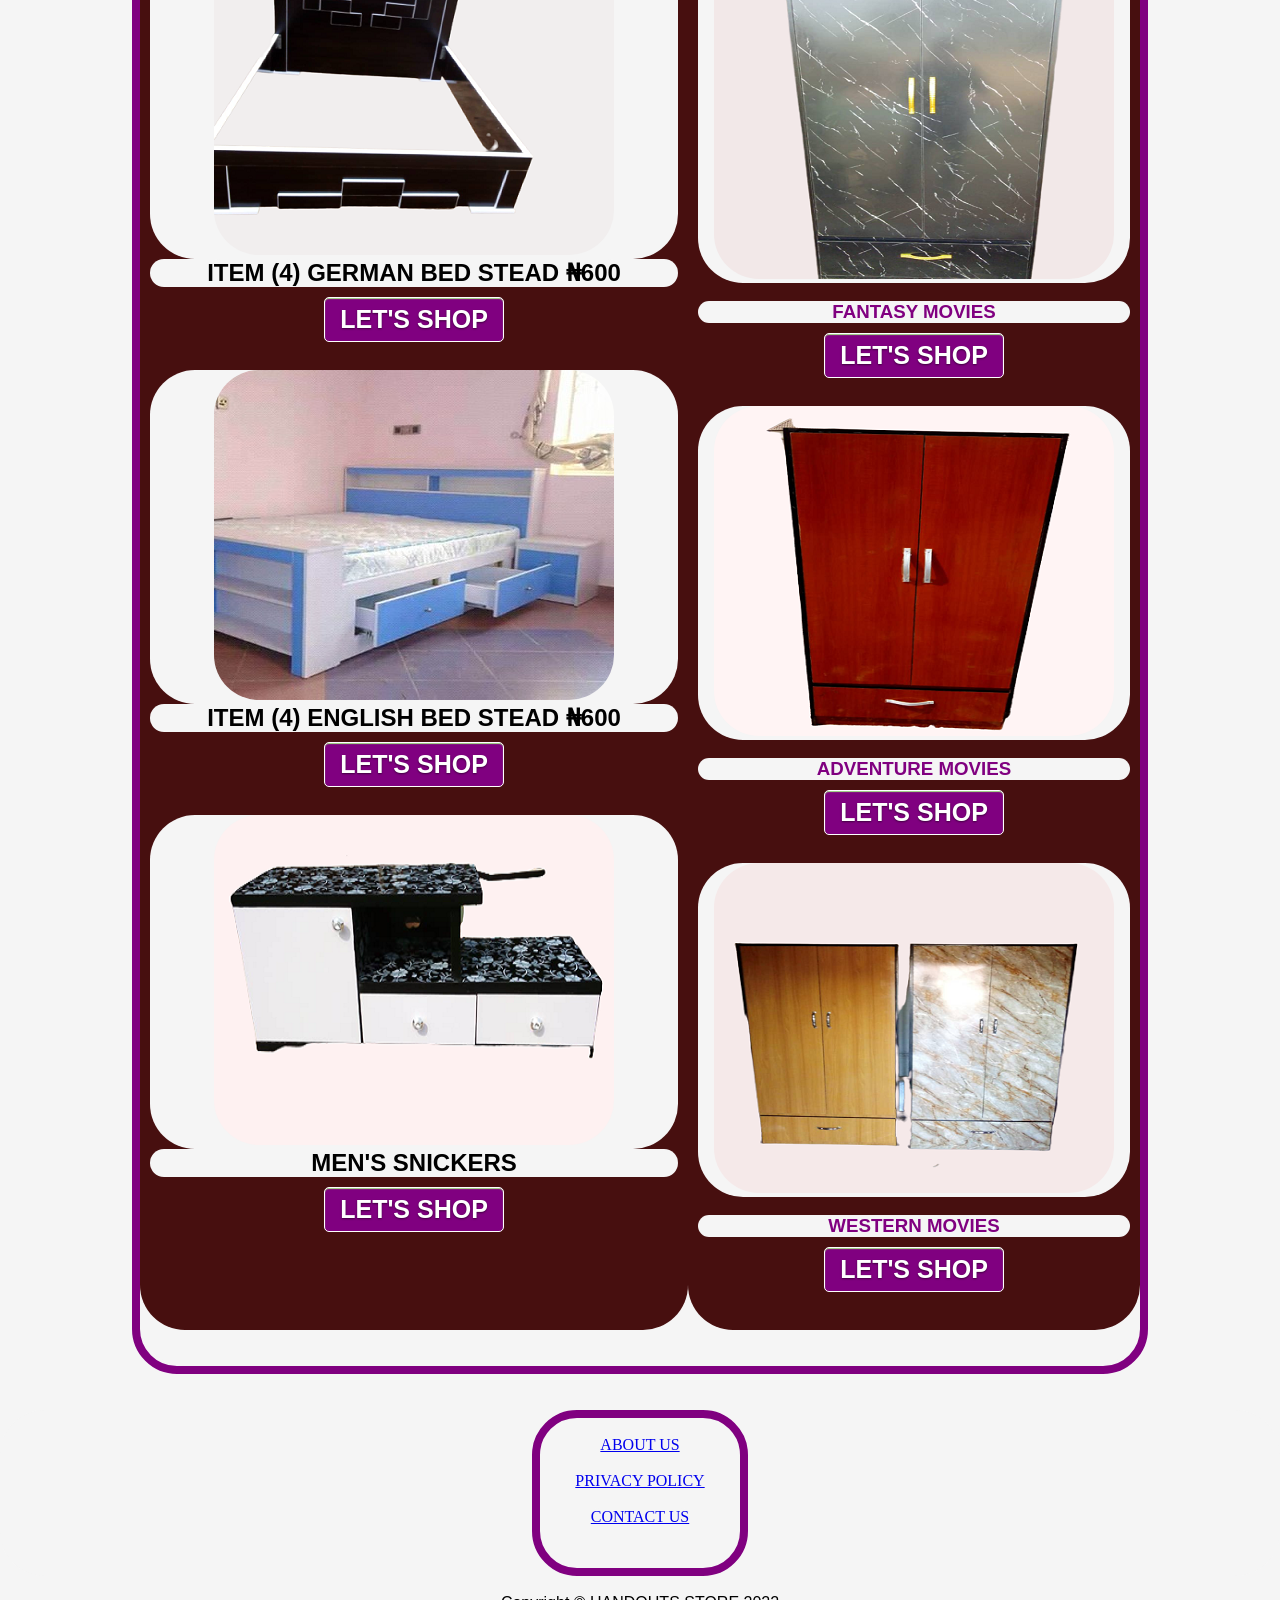
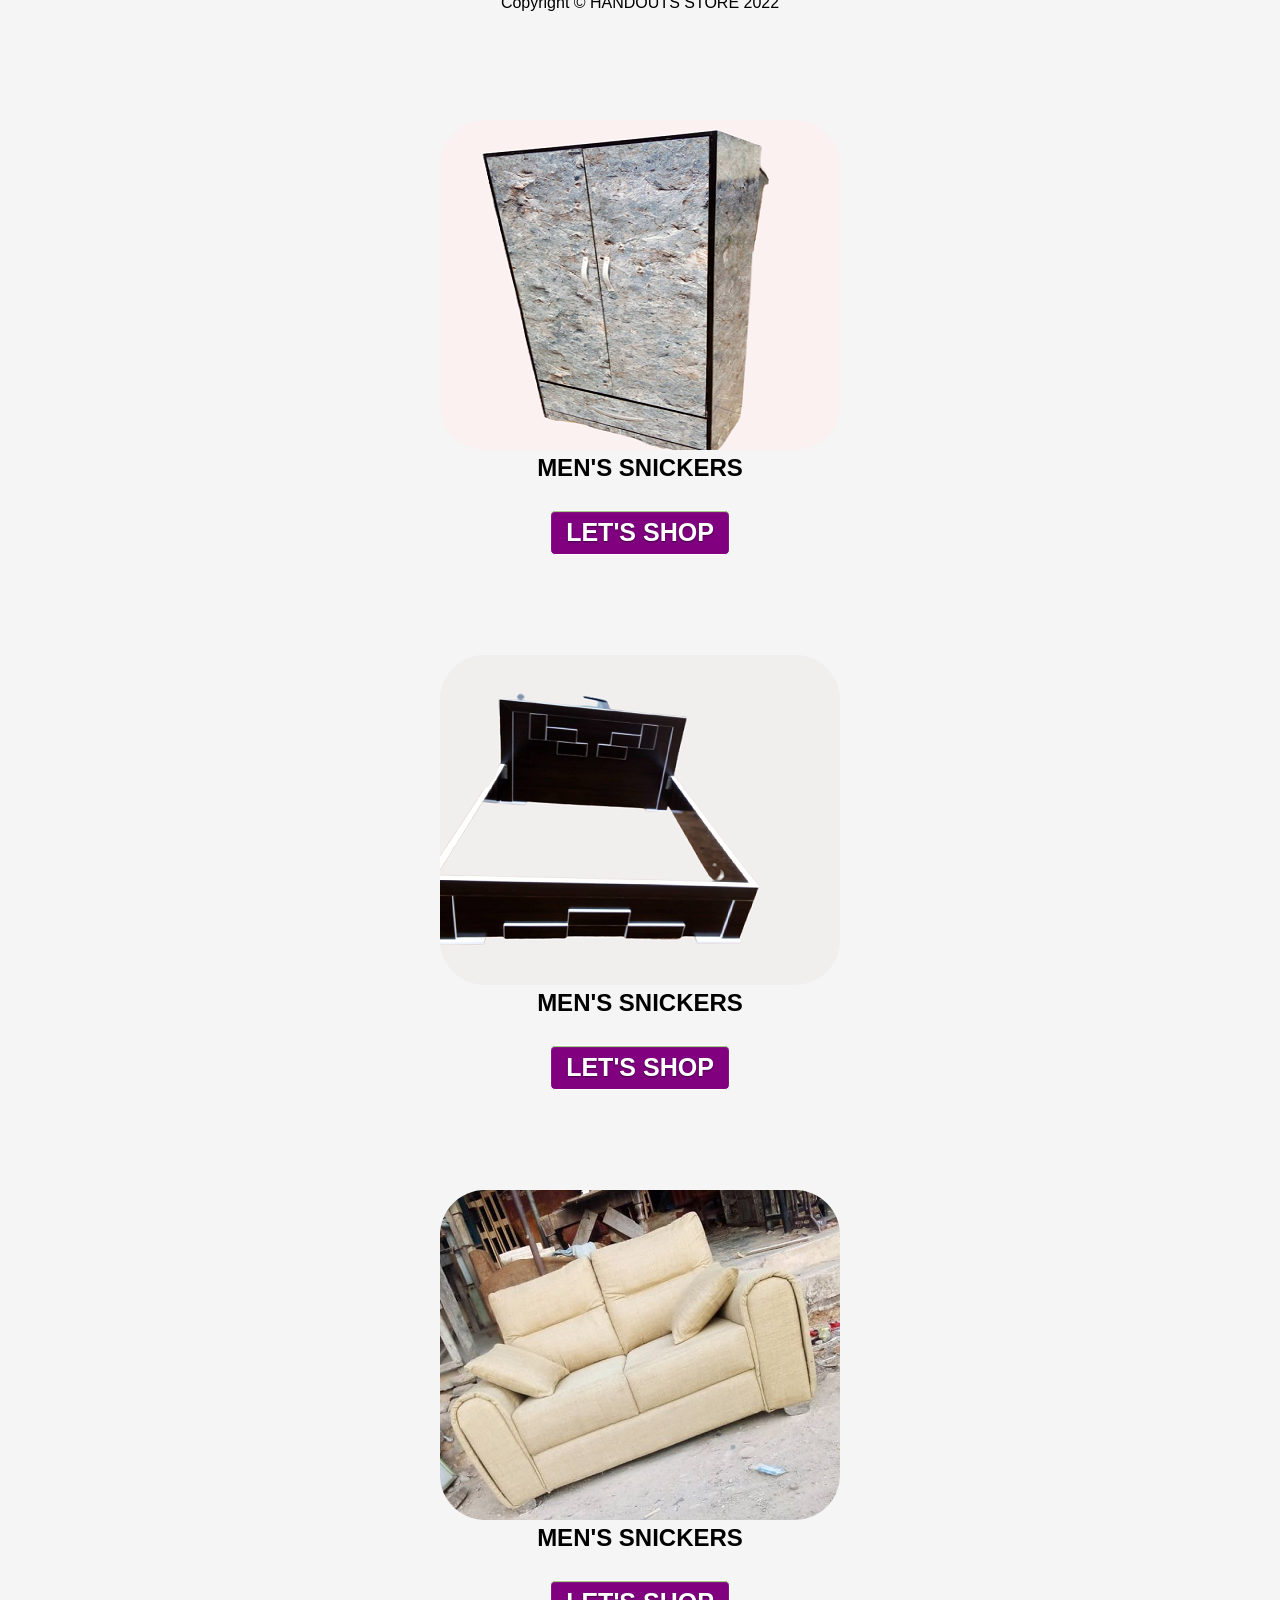
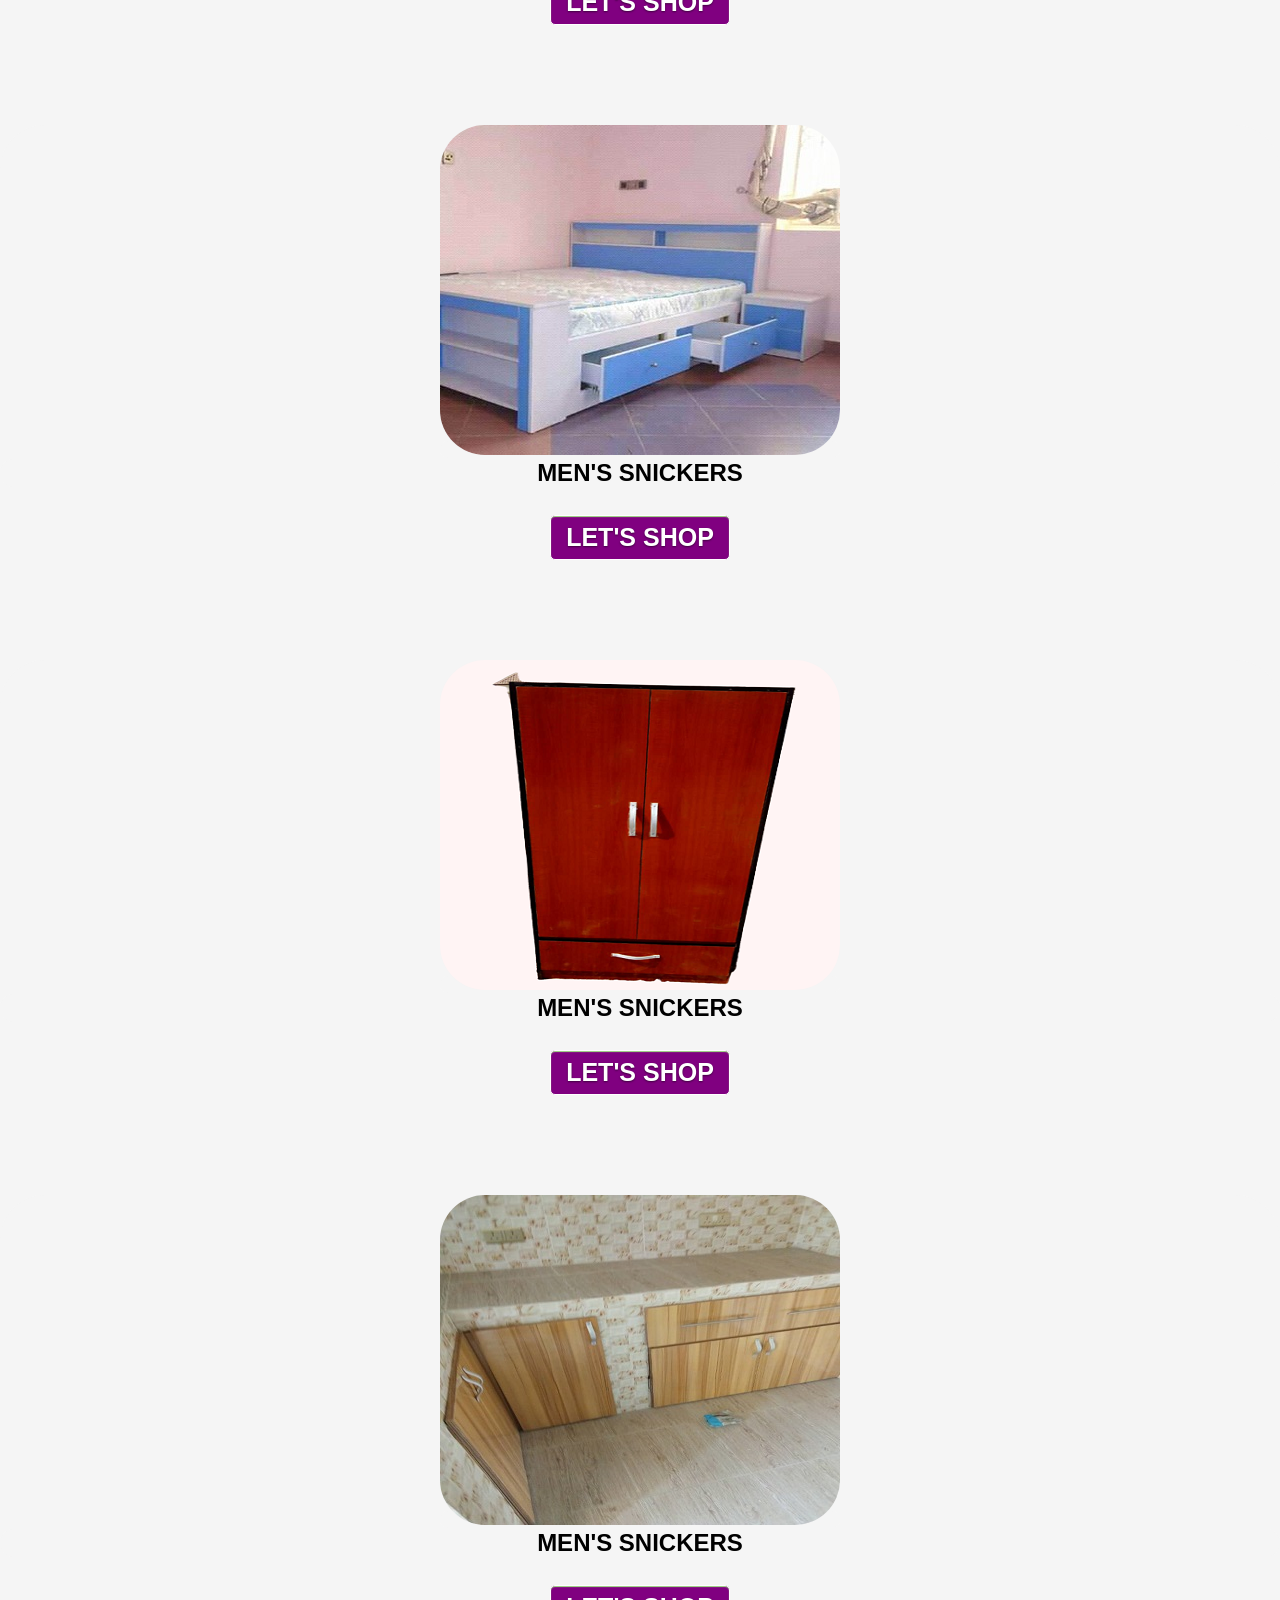
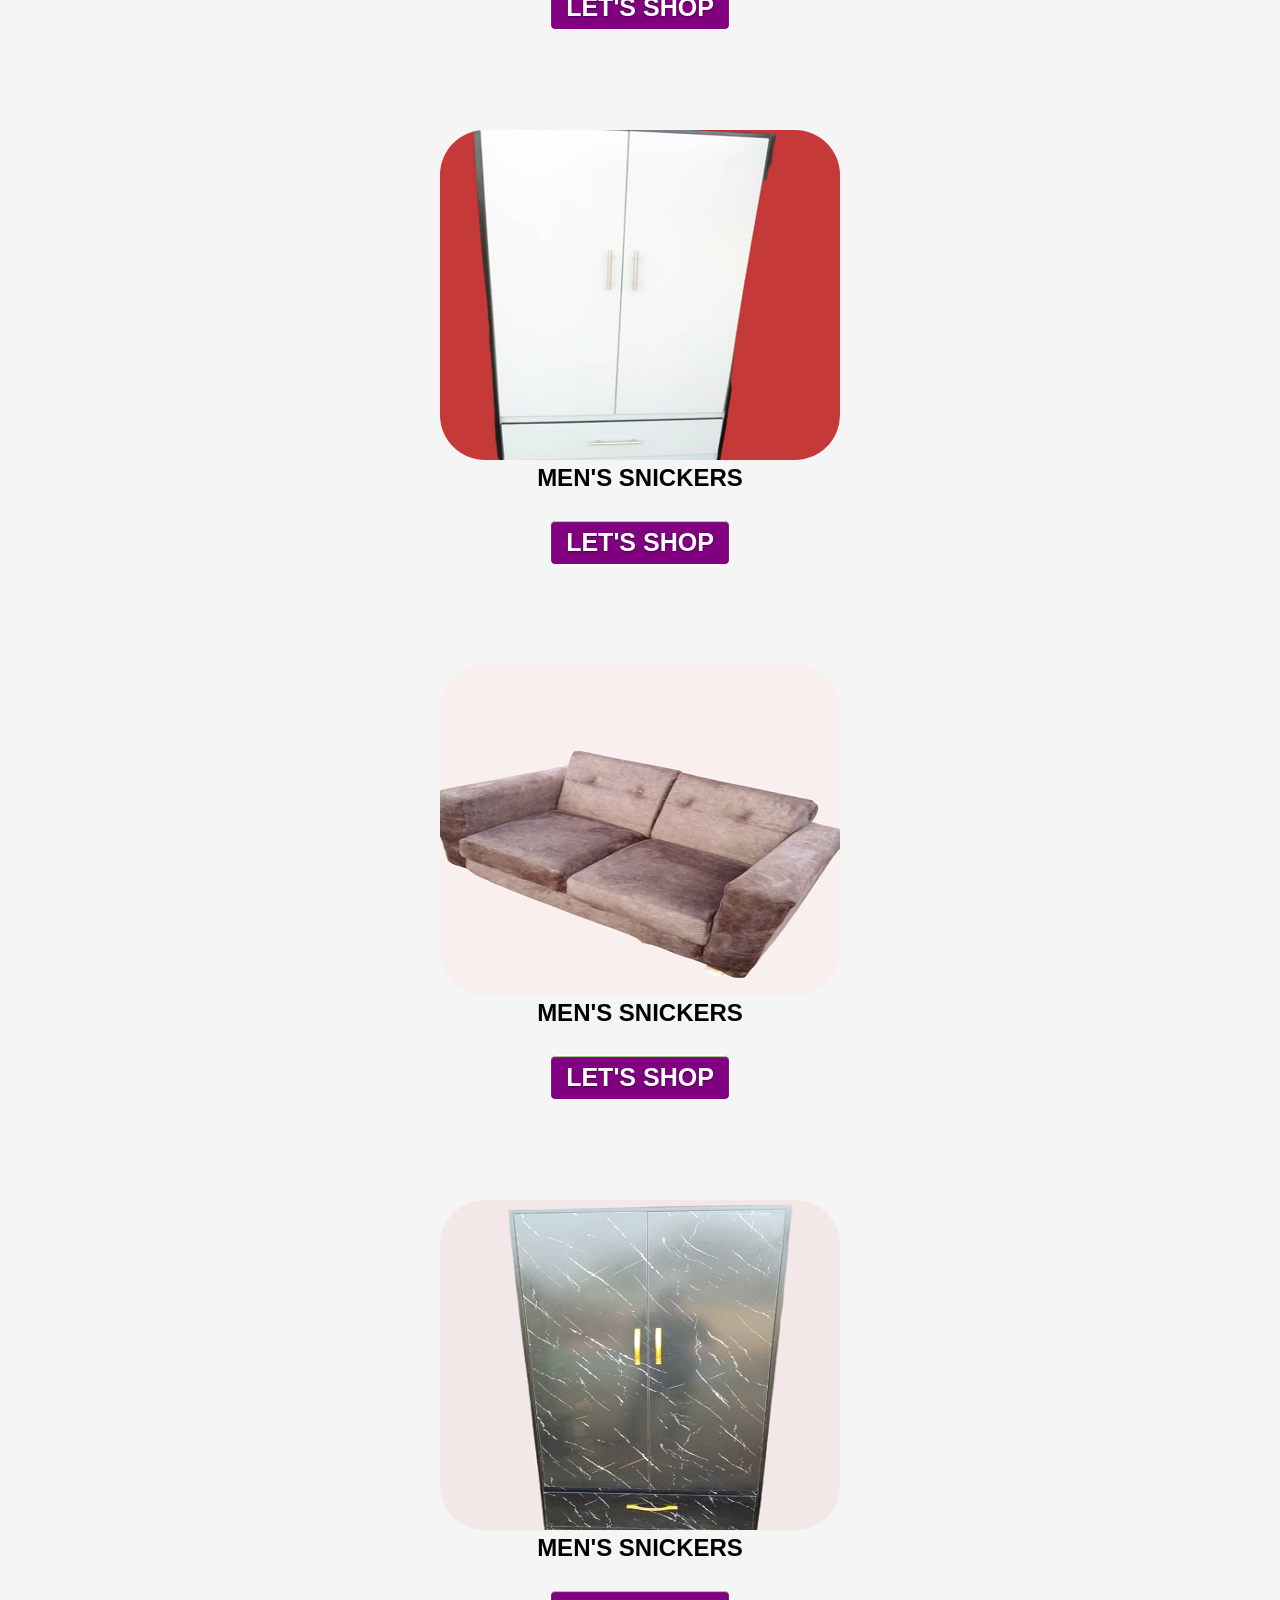
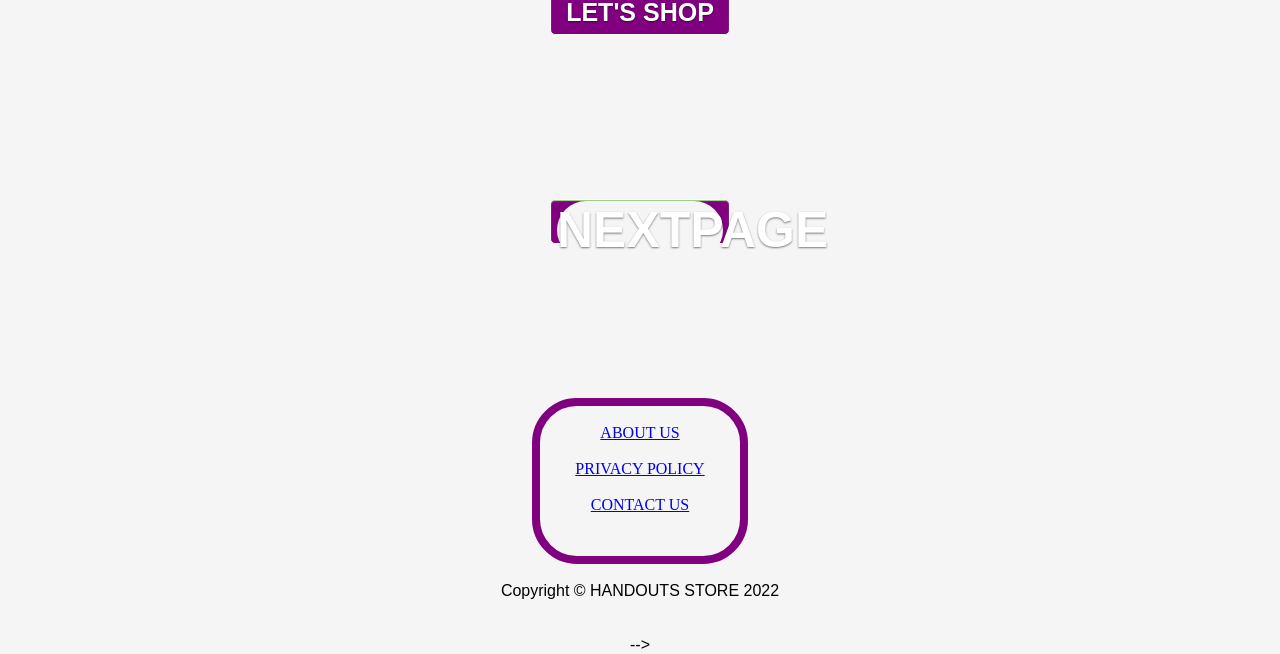
<file: images/SULAYM/nextpagesulaym.html>
<!DOCTYPE html>
<html lang="en">
<head>
    <meta charset="UTF-8">
    <meta http-equiv="X-UA-Compatible" content="IE=edge">
    <meta name="viewport" content="width=device-width, initial-scale=1.0">
    <title>SULAYM'S STORE</title>
    <link href="style.css" rel="stylesheet"/> 
    
</head>
<body class="containerbody">
    <br><br><br><br><br><br>

    
    
    <body class="body">
        <div class="container" >
            <div class="100lvl">
                    <div id=".header1">
                        <br>
                                    
                                    <div class="flex">
                                        
                            <ul class="list">


                                


                                                    <a href="error.html" class="linkstext">
                                                    <li>  <img src="IMG (1).jpg" class="pic1"> </li>
                                                    <br>
                                                    <h2 class="productname"></a><span>ITEM (1)</span> READING DESK   <span>₦800</span></h2>

 
    <button class="button">LET'S SHOP</button>
</a>
                                                </a>
                                                <br>
                                                <br>
                                                   
    
                                                <a href="nollywood.html" class="linkstext">
                                                    <li>  <img src="IMG (1).png" class="pic1" class="nolly"> </li>
                                                    <h2 class="productname"></a><span>ITEM (2)</span> GERMAN DESIGNED WARDROBE  <span>₦900</span></h2>

   
    <button class="button">LET'S SHOP</button>
</a>
                                                </a>
                                                <br>
                                                <br>
    
                                                <a href="error.html" class="linkstext">
                                                    <li>  <img src="IMG (2).jpg" class="pic1"> </li>
                                                    <h2 class="productname"></a><span>ITEM (3)</span> LAYOUT COUCH  <span>₦800</span></h2>

                                                    
                                                    <button class="button">LET'S SHOP</button>
                                                </a>
                                                <br>
                                                <br>
    
                                                
                                                <a href="error.html" class="linkstext">
                                                    <li>  <img src="IMG (2).png" class="pic1"> </li>
                                                    <h2 class="productname"></a><span>ITEM (4)</span> GERMAN BED STEAD  <span>₦600</span></h2>

    
    <button class="button">LET'S SHOP</button>
</a>
                                                <br>
                                                <br>
    
                                                <a href="error.html" class="linkstext">
                                                    <li>  <img src="IMG (3).jpg" class="pic1"> </li>
                                                    <h2 class="productname"></a><span>ITEM (4)</span> ENGLISH BED STEAD  <span>₦600</span></h2>

 
    <button class="button">LET'S SHOP</button>
</a>
                                                <br>
                                                <br>
    
                                                <a href="error.html" class="linkstext">
                                                    <li>  <img src="IMG (10).png" class="pic1"> </li>
                                                    <h2 class="productname"></a>MEN'S SNICKERS</h2>

                                                    
                                                    <button class="button">LET'S SHOP</button>
                                                </a>
                                                <br>
                                                <br>
    
                                               
                                                </ul>
                                        
              <ul class="list2">
    
                                                    <a href="error.html" class="linkstext">
                                                        <li>  <img src="IMG (4).jpg" class="pic2"> </li>
                                                        <br>
                                                        <h2 class="productname"></a><span>ITEM (6)</span> KITCHEN FURNITURES  <span>₦1,600</span></h2>
                                                        <button class="button">LET'S SHOP</button>
                                                    </a>
                                                    <br>
                                                    <br>
    
                                                    <a href="error.html" class="linkstext">
                                                        <li>  <img src="IMG (4).png" class="pic2"> </li>
                                                        <br>
                                                        <h3><strong>DRAMA MOVIES</strong></h3>
                                                        <button class="button">LET'S SHOP</button>
                                                    </a>
                                                    <br>
                                                    <br>
    
                                                    <a href="error.html" class="linkstext">
                                                        <li>  <img src="IMG (5).png" class="pic2"> </li>
                                                        <br>
                                                        <h3><strong>ROMANCE SECTION</strong></h3>
                                                        <button class="button">LET'S SHOP</button>
                                                    </a>
                                                    <br>
                                                    <br>
    
                                                    <a href="error.html" class="linkstext">
                                                        <li>  <img src="IMG (6).png" class="pic2"> </li>
                                                        <br>
                                                        <h3><strong>FANTASY MOVIES</strong></h3>
                                                        <button class="button">LET'S SHOP</button>
                                                    </a>
                                                    <br>
                                                    <br>
    
                                                    <a href="error.html" class="linkstext">
                                                        <li>  <img src="IMG (7).png" class="pic2"> </li>
                                                        <br>
                                                        <h3><strong>ADVENTURE MOVIES</strong></h3>
                                                        <button class="button">LET'S SHOP</button>
                                                    </a>
                                                    <br>
                                                    <br>
    
                                                    <a href="error.html" class="linkstext">
                                                        <li>  <img src="IMG (8).png" class="pic2"> </li>
                                                        <br>
                                                        <h3><strong>WESTERN MOVIES</strong></h3>
                                                        <button class="button">LET'S SHOP</button>
                                                    </a>
                                                    <br>
                                                    <br>
    
                                                   
    
                                                </ul>
                                                <br>
                                                <br>
                                               
                                            </div>
                                            <br>
                                                    <br>
                                        </div>
                                    </div>
     
                     
                      
                                 
    </div>
    
    </div>
    <br> </br>
    
    
    <script async src="https://pagead2.googlesyndication.com/pagead/js/adsbygoogle.js?client=ca-pub-1421349542717263"
         crossorigin="anonymous"></script>
    <ins class="adsbygoogle"
         style="display:block"
         data-ad-format="fluid"
         data-ad-layout-key="-6g+cl+f-1w+d1"
         data-ad-client="ca-pub-1421349542717263"
         data-ad-slot="6340347378"></ins>
    <script>
         (adsbygoogle = window.adsbygoogle || []).push({});
    </script>
     
        <footer>
            <div class="footer1">
                <br><a href="about.html">ABOUT US</a></br>
                <br><a href="privacy.html">PRIVACY POLICY</a></br>
                <br><a href="contactus.html">CONTACT US</a></br>
            </div>
        </footer>
    </div>
                    
    </body>
    <br>
    Copyright © HANDOUTS STORE 2022
    
    </html>
    





<div class="containeritem">
    
</a>

<br><br><br><br><br><br>
<div class="containeritem">
    <a href="">
    <img src="IMG (1).png" class="images">
    <h2 class="productname"></a>MEN'S SNICKERS</h2>
    <br>
    <a href="">
    <button class="button">LET'S SHOP</button>
</a>
    
<br><br><br><br><br><br>
<div class="containeritem">
    <a href="">
    <img src="IMG (2).png" class="images">
    <h2 class="productname"></a>MEN'S SNICKERS</h2>
    <br>
    <a href="">
    <button class="button">LET'S SHOP</button>
</a>
  
<br><br><br><br><br><br>
<div class="containeritem">
    <a href="">
    <img src="IMG (2).jpg" class="images">
    <h2 class="productname"></a>MEN'S SNICKERS</h2>
    <br>
    <a href="">
    <button class="button">LET'S SHOP</button>
</a>
  
<br><br><br><br><br><br>
<div class="containeritem">
    <a href="">
    <img src="IMG (3).jpg" class="images">
    <h2 class="productname"></a>MEN'S SNICKERS</h2>
    <br>
    <a href="">
    <button class="button">LET'S SHOP</button>
</a>
  
<br><br><br><br><br><br>
<div class="containeritem">
    <a href="">
    <img src="IMG (7).png" class="images">
    <h2 class="productname"></a>MEN'S SNICKERS</h2>
    <br>
    <a href="">
    <button class="button">LET'S SHOP</button>
</a>
  
<br><br><br><br><br><br>
<div class="containeritem">
    <a href="">
    <img src="IMG (4).jpg" class="images">
    <h2 class="productname"></a>MEN'S SNICKERS</h2>
    <br>
    <a href="">
    <button class="button">LET'S SHOP</button>
</a>
  
<br><br><br><br><br><br>
<div class="containeritem">
    <a href="">
    <img src="IMG (4).png" class="images">
    <h2 class="productname"></a>MEN'S SNICKERS</h2>
    <br>
    <a href="">
    <button class="button">LET'S SHOP</button>
</a>
  
<br><br><br><br><br><br>
<div class="containeritem">
    <a href="">
    <img src="IMG (5).png" class="images">
    <h2 class="productname"></a>MEN'S SNICKERS</h2>
    <br>
    <a href="">
    <button class="button">LET'S SHOP</button>
</a>
  
<br><br><br><br><br><br>
<div class="containeritem">
    <a href="">
    <img src="IMG (6).png" class="images">
    <h2 class="productname"></a>MEN'S SNICKERS</h2>
    <br>
    <a href="">
    <button class="button">LET'S SHOP</button>
</a>


<br>
<br>
</div>
<br>
<br><br>
<br><br><br>
<br>
<a href="NEXTPAGE.html">
    <button class="nextbutton"><h1>NEXTPAGE</h1></button>
</a>

<br><br>
<br><br>
<br><br>
<br><br>
<br>

</body>
        <footer>
            <div class="footer1">
                <br><a href="about.html">ABOUT US</a></br>
                <br><a href="privacy.html">PRIVACY POLICY</a></br>
                <br><a href="contactus.html">CONTACT US</a></br>
            </div>
        </footer>
   
                    
    
    <br>
    Copyright © HANDOUTS STORE 2022
    <br>
    <br>
    <br>
    </html>
    -->
</file>
<file: styles/style.css>
*{
    margin: auto;
}
body{
    background-color: whitesmoke;
}
.navbar{
    width: 100%;
    height: 60px;
    position: fixed;
    top: -2px;
    background-image: linear-gradient(120deg, #2d2d2d 30%, blue 50%, red 70%);
}
.navbar h1{
    font-size: 25px;
    color: whitesmoke;
    padding-left: 80px;
    padding-top: 15px;
}
.navbar ul{
    list-style-type: none;
    display: flex;
    background-color: none;
    margin-right: 80px;
    position: fixed;
    top: 0px;
    left: 750px;
    width: fit-content;
    font-size: 10px;
    color: whitesmoke;
}
.navbar a{
    color: whitesmoke;
    text-decoration: none;
   padding: 15px;
    
}
span{
    color: rgb(20, 211, 229);
}
spanv{
    color: blue;
    font-size: 30px;
    font-family: 'Franklin Gothic Medium', 'Arial Narrow', Arial, sans-serif;
}
span:hover{
    visibility: visible;
}
spanb{
    color: red;
}
a.active, a:hover{
    background-color: none;
    border: 1px solid white;
    transition: .5s;

}


.leftside{
     
    height: fit-content;
    background-color: whitesmoke;
    position: absolute;
    width: 100%;
    margin: auto;
    top: 50px;
}
.header{
    width: 800px;
    padding-top: 20px;
    height: 80px;
    display: flex;
    user-select: none;
}
.header ul{
    display: flex;
    width: 100%;
    list-style: none;
}
.headerpic{
    width: 200px;
    height: 100px;
}
.header h1{
    text-align: left;
    justify-content: center;
    font-size: 35px;
    visibility: visible;
    color: blue;
    user-select: none;
    font-family: 'Franklin Gothic Medium', 'Arial Narrow', Arial, sans-serif;
}
.header p{
    text-align: left;
    justify-content: center;
    font-size: 20px;
    color: #2d2d2d;
    font-family: serif;
    user-select: none;
}
.scrollable{
    width: 100%;
    height: 320px;
    background-color: none;
    position: relative;
    right: 0px;
    top: 70px;
    display: flex;
}
.scrollable ul{
    display: flex;
    list-style-type: none;
    text-align: center;
    justify-content: center;
    top: -50px;
    position: relative;
}
.scrollable ul li h2:hover{
    font-size: 17px;
    color: blue;
}
.scrollable ul li:hover{
    border: 2px solid blue;
}
span:hover{
    color: #2d2d2d;
}
.scrollable a{
    text-decoration: none;
    color: #2d2d2d;
    user-select: none;
}
.pic{
    width: 220px;
    height: 170px;
    border-radius: 20px;
    user-select: none;
}
.scrollable ul h2{
    font-family: 'Franklin Gothic Medium', 'Arial Narrow', Arial, sans-serif;
    font-size: 17px;
    width: 220px;
    height: 70px;
     user-select: none;
    background-color: none;
}
.scrollable ul li{
    background-color: wheat;
    width: 220px;
    height: 300px;
    border-radius: 20px;
}


button {
    width: 180px;
    height: 31px;
    text-align: center;
    font-size: 15px;
    margin-top: 10px;
    margin-bottom: 10px;
    font-family: 'Freight Sans Bold', helvetica, arial, sans-serif !important;
    font-weight: bold !important;
    background: linear-gradient(#800080);
    background-color: #800080;
    box-shadow: inset 0 1px 1px #a4e388;
    border-color: #800080;
    border: 1px solid;
    border-radius: 5px;
    color: #fff;
    cursor: pointer;
    display: inline-block;
    position: relative;
    user-select: none;
    text-shadow: 0 1px 2px rgba(0,0,0,.5);
}


.nav-toggler{
    height: 34px;
    width: 44px;
    background-color: black;
    border-radius: 4px;
    cursor: pointer;
    position: fixed;
    top: -1px;
    right: 5px;
    border: none;
    display: none;
}
.nav-toggler:focus{
    outline: none;
    box-shadow: 0 0 15px rgba(red, green, blue, alpha);
}
.nav-toggler span{
    height: 2px;
    width: 20px;
    background-color: white;
    display: block;
    margin: auto;
    position: relative;
}
.nav-toggler span::before,
.nav-toggler span::after{
    content: '';
    position: absolute;
    left: 0;
    top: 0;
    width: 100%;
    height: 100%;
    background-color: white;
}
.nav-toggler span::before{
    transform: translateY(-6px);
}
.nav-toggler span::after{
    transform: translateY(6px);   
}

buttonx {
    width: 80px;
    height: 20px;
    padding: 5px;
    text-align: center;
    font-size: 15px;
    margin-top: 10px;
    margin-bottom: 10px;
    font-family: 'Freight Sans Bold', helvetica, arial, sans-serif !important;
    font-weight: bold !important;
    background: linear-gradient(#800080);
    background-color: #001e80;
    box-shadow: inset 0 1px 1px #a4e388;
    border-color: #001e80;
    border: 1px solid;
    border-radius: 5px;
    color: #fff;
    cursor: pointer;
    display: inline-block;
    position: relative;
    user-select: none;
    line-height: 20px;
    top: 0px;
    text-shadow: 0 1px 2px rgba(0,0,0,.5);
}


/*nav togger b*/


.nav-toggler{
    right: 20PX;
}

.footer{
    position: fixed;
    background-color: peru;
    width: 100%;
    text-align: center;
    height: 50px;
    line-height: 50px;

    bottom: 0px;
}
.footer h1{
    font-size: 22px;
    color: rgb(20, 211, 229);
}
.morebtn{
    width: fit-content;
  

}




.shops{
    right: 0px;
    left: 0px;
    height: 500px;
    background-color:  rgb(49, 60, 70);
    position: fixed;
    top: 100px;
    
}

.showshops{
    visibility: hidden;
}

.shops ul{
    display: flex;
    list-style-type: none;
    padding-top: 6px;
    text-align: left;
    height: 50px;
    background-color: rgb(49, 60, 70);
   
}
.shops ul li a{
    text-decoration: none;
    font-size: 20px;
    background-color: rgb(49, 60, 70);
    border: 1px solid white;
    text-align: left;
    padding: 10px;font-family: 'Franklin Gothic Medium', 'Arial Narrow', Arial, sans-serif;
    color: white;
}
.shops ul li a:hover{
    color: red;
    border: 2.5px solid greenyellow;
    transition: .5;
}

























@media screen and (max-width: 1150px) {
    *{
        width: 1150px;
    }
    body{
        width: 1150px;
    }
    .navbar{
        width: 1150px;
        height: 55px;
    }
    .navbar ul{
        width: 220px;
        background-color: #800080;
        display: block;
        line-height: 50px;
        position: fixed;
        right: -180px;
        top: 50px;
        text-align: left;
      
        
    }
    .nav-toggler{
        display: block;
        position: fixed;
        right: 5px;
        top: -px;
        visibility: visible;
    }
    .nav-togglerb{
        display: block;
    }
    .navbar h1{
        position: relative;
        left: -40px;
        
    }
    .navbar h1 a{
        font-size: 20px;
    }
   
    .navbaraaa{
        visibility: visible;
    }
    .navbar a{
        text-align: right;
    }
    .sidebar {
        visibility: hidden;
    }
    .sidebarb{
       visibility: hidden;
    }
    .navbarbaa{
        visibility: hidden;
    }
    .leftside{
        background-color: none;
        width: 100%;
    }
    /*stop control y*/
    .scrollable{
        width: 100%;
        background-color: none;
    }
    .header{
        width: 800px;
        padding-top: 20px;
        height: 80px;
        position: relative;
        left: 80px;
    }
    .header h1{
        text-align: left;
        justify-content: center;
        font-size: 20px;
        color: blue;
        font-family: 'Franklin Gothic Medium', 'Arial Narrow', Arial, sans-serif;
    }
    .header p{
        text-align: left;
        justify-content: center;
        font-size: 18px;
        color: #2d2d2d;
        font-family: serif;
    }
    
    .scrollable{
        width: 100%;
        height: 350px;
        background-color: none;
        position: relative;
        
        background-color: none;
        top: 70px;
        margin: auto;
        display: flex;
    }
    .pic{
        width: 200px;
        height: 200px;
        border-radius: 20px;
        user-select: none;
    }
    .scrollable ul h2{
        font-family: 'Franklin Gothic Medium', 'Arial Narrow', Arial, sans-serif;
        font-size: 17px;
        width: 120px;
        height: 40px;
        background-color: none;
    }
    .scrollable ul li{
        background-color: wheat;
        width: 200px;
        height: 300px;
        border-radius: 20px;
        padding-left: none;
        position: relative;
        
    }
    button {
        width: 90px;
        height: 31px;
        text-align: center;
        font-size: 12px;
        margin-top: 10px;
        margin-bottom: 10px;
        font-family: 'Freight Sans Bold', helvetica, arial, sans-serif !important;
        font-weight: bold !important;
        background: linear-gradient(#800080);
        background-color: #800080;
        box-shadow: inset 0 1px 1px #a4e388;
        border-color: #800080;
        border: 1px solid;
        border-radius: 5px;
        color: #fff;
        cursor: pointer;
        display: inline-block;
        position: relative;
        user-select: none;
        text-shadow: 0 1px 2px rgba(0,0,0,.5);
    }
   
    .sidebar ul{
        width: 300px;
        height: 555px;
        background-color: wheat;
        position: fixed;
        left: 0PX;
        top: 80px;
        border-radius: 15px;
    }
    .sidebar ul li{
        list-style-type: none;
        list-style: none;
        width: 120px;
    
        background-color: none;
    }
    .sidebar a{
        font-size: 12px;
        font-family: 'Franklin Gothic Medium', 'Arial Narrow', Arial, sans-serif;
        color: blue;
        text-decoration: none;
        display: block;
      line-height: 34px;
      text-align: left;
      justify-content: center;
      position: relative;
      left: -25px;
letter-spacing: 0.2EM;
      width: 250px;
  
      background-color: none;
    }
    .sidebar a:hover{
        border: 2px solid brown;
        background-color: white;
        position: relative;
        left: -0px;
        font-size: 12px;
        width: 120px;
        
    }
    .nav-toggler{
        right: 20PX;
    }
    .shops{
        left: 0px;
        right: 0px;
        height: 500px;
        background-color: rgb(94, 79, 43);
        position: fixed;
        top: 100px;
        
    }
    .shops ul{
        width: 1100px;
    }
}





@media screen and (max-width: 1024px) {
    *{
        width: 100%;
    }
    body{
        width: 100%;
    }
    .navbar{
        width: 100%;
    }
    .nav-toggler{
        right: 5px;
    }
    .leftside{
        width: 100%;
        background-color: none;
        
    }
    .nav-togglerb,
    .nav-togglerb span{
        visibility: hidden;
    }
    .scrollable{
      left: -10px;
    }
    .scrollable ul li{
        width: 180px;
    }
    .pic{
        width: 180px;
    }
    .scrollable ul h1{
        font-size: 25px;
    }
    .header{
        width: 600px;
        left: -0px;
    }
    .header p{
        width: 100%;
        text-align: left;
    }
    .sidebar{
        border-radius: 5px;
    }
    .sidebar ul{
        width: 300px;
        top: 85px;

    }
    .sidebar a{
        letter-spacing: 0.2em;
        width: 300px;
    }
    .nav-toggler{
        right: 20px;
    }
    .shops{
        left: 0px;
        right: 0px;
        height: 500px;
        width: fit-content;
        background-color: rgb(94, 79, 43);
        position: fixed;
        top: 100px;
        
    }
    .shops ul{
        width: 1000px;
    }

}





@media screen and (max-width: 720px) {
    *{
        width: 100%;
    }
    body{
        width: 100%;
    }
    .navbar{
        width: 100%;
        height: 55px;
    }
    .nav-toggler{
        display: block;
        position: fixed;
        right: 5px;
        top: -px;
        visibility: visible;
    }
    .nav-togglerb{
        display: block;
    }
    .navbar h1{
        position: relative;
        left: -40px;
        
    }
    .navbar h1 a{
        font-size: 20px;
    }
    .navbar ul{
        width: 280px;
        background-color: #800080;
        display: block;
        line-height: 50px;
        position: fixed;
        right: -180px;
        top: 50px;
        justify-content: center;
        justify-items: center;
        
    }
    .navbaraaa{
        visibility: visible;
    }
    .navbar a{
        text-align: right;
    }
    .sidebar {
        visibility: hidden;
    }
    .sidebarb{
       visibility: visible;
    }
    .navbarbaa{
        visibility: hidden;
    }
    .leftside{
        background-color: none;
        width: 100%;
        height: fit-content;
        top: 150px
        ;
    }
    /*stop control y*/
    .scrollable{
        width: 100%;
        background-color: none;
        height: fit-content;
        top: 50px;
    }
    .header{
        width: 500px;
        top: -100px;
        height: 80px;
        position: relative;
        text-align: left;
        justify-content: left;
        justify-items: left;
    }
    .header h1{
        text-align: left;
        justify-content: center;
        font-size: 15px;
        color: blue;
        font-family: 'Franklin Gothic Medium', 'Arial Narrow', Arial, sans-serif;
    }
    .header p{
        text-align: left;
        justify-content: center;
        font-size: 15px;
        color: #2d2d2d;
        font-family: serif;
    }
    
    .scrollable{
        width: 100%;
        height: 300px;
        background-color: none;
        position: relative;
        right: 0px;
        background-color: none;
        top: 0px;
        
        display: flex;
    }
    .pic{
        width: 180px;
        height: 150px;
        border-radius: 20px;
        user-select: none;
    }
    .scrollable ul h2{
        font-family: 'Franklin Gothic Medium', 'Arial Narrow', Arial, sans-serif;
        font-size: 17px;
        width: 120px;
        height: 40px;
        background-color: none;
    }
    .scrollable ul li{
        background-color: wheat;
        width: 180px;
        height: 250px;
        border-radius: 20px;
        padding-left: none;
        position: relative;
        
    }
 
    .scrollable ul{
        width: 720px;
        background-color: none;
        scroll-behavior: smooth;
    }
    button {
        width: 90px;
        height: 31px;
        text-align: center;
        font-size: 12px;
        margin-top: 10px;
        margin-bottom: 10px;
        font-family: 'Freight Sans Bold', helvetica, arial, sans-serif !important;
        font-weight: bold !important;
        background: linear-gradient(#800080);
        background-color: #800080;
        box-shadow: inset 0 1px 1px #a4e388;
        border-color: #800080;
        border: 1px solid;
        border-radius: 5px;
        color: #fff;
        cursor: pointer;
        display: inline-block;
        position: relative;
        user-select: none;
        text-shadow: 0 1px 2px rgba(0,0,0,.5);
    }
  
    .sidebar ul{
        width: 250px;
        height: 555px;
        background-color: wheat;
        position: fixed;
        left: 0PX;
        top: 80px;
        visibility: hidden;
    }
    .sidebarb{
        visibility: hidden;
    }
    .sidebar ul li{
        list-style-type: none;
        list-style: none;
        width: 120px;
    
        background-color: none;
    }
    .sidebar a{
        font-size: 12px;
        font-family: 'Franklin Gothic Medium', 'Arial Narrow', Arial, sans-serif;
        color: blue;
        text-decoration: none;
        display: block;
      line-height: 33.5px;
      text-align: left;
      justify-content: center;
      position: relative;
      left: -25px;
        letter-spacing: 0.2em;
      width: 250px;
  
      background-color: none;
    }
    .sidebar a:hover{
        border: 2px solid brown;
        background-color: white;
        position: relative;
        left: -0px;
        font-size: 12px;
        width: 120px;
        
    }
    .nav-togglerb,
    .nav-togglerb span{
        visibility: hidden;
    }
    .nav-toggler{
        right: 20px;
    }
    .footer h1{
        font-size: 16px;
    }
    .shops{
        width: 720px;
        height: 500px;
        background-color: rgb(94, 79, 43);
        position: fixed;
        top: 100px;
        
    }
    
    .showshops{
        visibility: hidden;
    }
    
    .shops ul{
        display: flex;
        list-style-type: none;
        padding-top: 6px;
        width: 720px;
        height: 50px;
        background-color: rgb(94, 79, 43);
       
    }
    .shops ul li a{
        text-decoration: none;
        font-size: 14px;
        background-color: rgb(94, 79, 43);
        border: 3px solid white;
        padding: 10px;font-family: 'Franklin Gothic Medium', 'Arial Narrow', Arial, sans-serif;
        color: white;
    }
    .shops ul li a:hover{
        color: red;
        border: 5px solid greenyellow;
    }
    
}








@media screen and (max-width: 480px) {
    *{
        width: 100%;
    }
    body{
        width: 100%;
    }
    .navbar{
        width: 100%;
        height: 55px;
    }
    .nav-toggler{
        display: block;
        position: fixed;
        right: 5px;
        top: -px;
        visibility: visible;
    }
    .nav-togglerb{
        display: block;
    }
    .navbar h1{
        position: relative;
        left: -40px;
        
    }
    .navbar h1 a{
        font-size: 20px;
    }
    .navbar ul{
        width: 280px;
        background-color: #800080;
        display: block;
        line-height: 50px;
        position: fixed;
        right: -180px;
        top: 50px;
        justify-content: center;
        justify-items: center;
        
    }
    .navbaraaa{
        visibility: visible;
    }
    .navbar a{
        text-align: right;
    }
    .sidebar {
        visibility: hidden;
    }
    .sidebarb{
       visibility: visible;
    }
    .navbarbaa{
        visibility: hidden;
    }
    .leftside{
        background-color: none;
        width: 100%;
    }
    /*stop control y*/
    .scrollable{
        width: 100%;
        background-color: none;
    }
    .header{
        width: 350px;
        padding-top: 20px;
        height: auto;
        text-align: left;
        justify-content: center;
        justify-items: center;
        position: absolute;
        left: 80px;
    }
    .header h1{
        text-align: left;
        justify-content: left;
        font-size: 15px;
        color: blue;
        font-family: 'Franklin Gothic Medium', 'Arial Narrow', Arial, sans-serif;
    }
    .headerpic{
        width: 110px;
        height: 70px;
    }
    .header p{
        text-align: left;
        justify-content: center;
        font-size: 14px;
        color: #2d2d2d;
        font-family: serif;
    }
    
    .scrollable{
        width: 100%;
        height: 250px;
        background-color: none;
        position: relative;
        right: 0px;
        background-color: none;
        top: 80px;
        left: 50px;
        display: flex;
    }
    .pic{
        width: 150px;
        height: 160px;
        border-radius: 20px;
        user-select: none;
    }
    .scrollable ul h2{
        font-family: 'Franklin Gothic Medium', 'Arial Narrow', Arial, sans-serif;
        font-size: 17px;
        width: 120px;
        height: 40px;
        background-color: none;
    }
    .scrollable ul li{
        background-color: wheat;
        width: 150px;
        height: 250px;
        border-radius: 20px;
        padding-left: none;
        position: relative;
        left: -60px;
    }
    button {
        width: 90px;
        height: 28px;
        text-align: center;
        font-size: 12px;
        margin-top: 10px;
        margin-bottom: 10px;
        font-family: 'Freight Sans Bold', helvetica, arial, sans-serif !important;
        font-weight: bold !important;
        background: linear-gradient(#800080);
        background-color: #800080;
        box-shadow: inset 0 1px 1px #a4e388;
        border-color: #800080;
        border: 1px solid;
        border-radius: 5px;
        color: #fff;
        cursor: pointer;
        display: inline-block;
        position: relative;
        user-select: none;
        text-shadow: 0 1px 2px rgba(0,0,0,.5);
    }
   

    .sidebar ul{
        width: 350px;
        height: 455px;
        background-color: wheat;
        position: fixed;
        left: 0PX;
        top: 80px;
    }
    .sidebar ul li{
        list-style-type: none;
        list-style: none;
        width: 120px;
    
        background-color: none;
    }
    .sidebar a{
        font-size: 12px;
        font-family: 'Franklin Gothic Medium', 'Arial Narrow', Arial, sans-serif;
        color: blue;
        text-decoration: none;
        display: block;
      line-height: 28px;
      text-align: left;
      justify-content: center;
      position: relative;
      left: -25px;
        letter-spacing: 0.2em;
      width: 350px;
  
      background-color: none;
    }
    .sidebar a:hover{
        border: 2px solid brown;
        background-color: white;
        position: relative;
        left: -0px;
        font-size: 12px;
        width: 120px;
        
    }
    .nav-toggler{
        right: 20px;
    }
    .footer h1{
        font-size: 12px;
    }
    .shops{
        width: 480px;
        height: 380px;
        background-color: rgb(94, 79, 43);
        position: fixed;
        top: 70px;
        left: -25px;
        
    }
    
    .showshops{
        visibility: hidden;
    }
    
    .shops ul{
        display: flex;
        list-style-type: none;
        padding-top: 6px;
        width: 480px;
        height: 50px;
        background-color: rgb(94, 79, 43);
       
    }
    .shops ul li a{
        text-decoration: none;
        font-size: 12px;
        background-color: rgb(94, 79, 43);
        border: 1px solid white;
        padding: 5px;
        font-family: 'Franklin Gothic Medium', 'Arial Narrow', Arial, sans-serif;
        color: white;
    }
    .shops ul li a:hover{
        color: red;
        border: 5px solid greenyellow;
    }


}






@media screen and (max-width: 360px) {
    *{
        width: 100%;
    }
    body{
        width: 100%;
    }
    .navbar{
        width: 100%;
        height: 55px;
    }
    .nav-toggler{
        display: block;
        position: fixed;
        right: -50px;
        top: px;
        width: 32px;
        height: 25px;
        
        visibility: visible;
    }
 
    .nav-toggler span{
        width: 20px;
    }
    .nav-togglerb{
        width: 40px;
        display: block;
    }

    .nav-togglerb span{
        width: 10px;
    }

    .navbar h1{
        position: relative;
        left: -90px;
        
    }
    .sidebar ul{
        width: 350px;
        height: 455px;
        background-color: wheat;
        position: fixed;
        left: 0PX;
        top: 80px;
    }
    .sidebar ul li{
        list-style-type: none;
        list-style: none;
        width: 120px;
    
        background-color: none;
    }
    .sidebar a{
        font-size: 12px;
        font-family: 'Franklin Gothic Medium', 'Arial Narrow', Arial, sans-serif;
        color: blue;
        text-decoration: none;
        display: block;
      line-height: 28px;
      text-align: center;
      justify-content: center;
      position: relative;
      left: -70px;
    background-color: none;
      width: 250px;
  
      background-color: none;
    }
    .sidebar a:hover{
        border: 2px solid brown;
        background-color: white;
        position: relative;
        left: -0px;
        font-size: 12px;
        width: 120px;
        
    }
    .navbar h1 a{
        font-size: 20px;
    }
    .picaaaa{
        width: 480px;
        height: 420px;
       position: relative;
       left: 150px;
       top: 40px;
    }
    .navbar ul{
        width: 280px;
        background-color: #800080;
        display: block;
        line-height: 50px;
        position: fixed;
        right: -180px;
        top: 50px;
        justify-content: center;
        justify-items: center;
        
    }
    .navbaraaa{
        visibility: visible;
    }
    .navbar a{
        text-align: right;
    }
    .sidebar {
        visibility: hidden;
    }
    .sidebarb{
       visibility: visible;
    }
    .navbarbaa{
        visibility: hidden;
    }
    .leftside{
        background-color: none;
        width: 100%;
        left: -60px;
        top: -25px;
    }
    /*stop control y*/
    .scrollable{
        width: 360px;
        background-color: none;
    }
    .header{
        width: 320px;
        padding-top: 180px;
        height: 80px;
        position: absolute;
        left: 70px;
        visibility: visible;
    }
    .headerpic{
        visibility: visible;
        width: 110px;
        height: 60px;
    }
    .header h1{
        text-align: left;
        justify-content: center;
        font-size: 12px;
        user-select: none;
        color: blue;
        font-family: 'Franklin Gothic Medium', 'Arial Narrow', Arial, sans-serif;
    }
    .header p{
        text-align: left;
        justify-content: center;
        font-size: 13px;
        color: #2d2d2d;
        user-select: none;
        font-family: serif;
    }
    
    .scrollable{
        width: 360px;
        height: 200px;
        background-color: none;
        position: relative;
        right: 0px;
        background-color: none;
        top: 230px;
        left: 70px;
        display: flex;
    }
    .pic{
        width: 120px;
        height: 100px;
        border-radius: 0px;
        user-select: none;
    }
    .scrollable ul h2{
        font-family: 'Franklin Gothic Medium', 'Arial Narrow', Arial, sans-serif;
        font-size: 13px;
        width: 120px;
        height: 40px;
        user-select: none;
        background-color: none;
    }
    .scrollable ul li{
        background-color: wheat;
        width: 120px;
        height: 180px;
        border-radius: 0px;
        padding-left: none;
        position: relative;
        left: -30px;
    }
  
    button {
        width: 90px;
        height: 31px;
        text-align: center;
        font-size: 12px;
        margin-top: 10px;
        margin-bottom: 10px;
        font-family: 'Freight Sans Bold', helvetica, arial, sans-serif !important;
        font-weight: bold !important;
        background: linear-gradient(#800080);
        background-color: #800080;
        box-shadow: inset 0 1px 1px #a4e388;
        border-color: #800080;
        border: 1px solid;
        border-radius: 5px;
        color: #fff;
        cursor: pointer;
        display: inline-block;
        position: relative;
        top: -20px;
        user-select: none;
        text-shadow: 0 1px 2px rgba(0,0,0,.5);
    }

    .sidebar{
        width: auto;
    }
    .sidebar a{
        letter-spacing: 0.2em;
    }
    .nav-toggler{
        right: 20px;
    }
    .footer{
        height: 20PX;
        line-height: 20PX;
    }
    .footer h1{
        font-size: 9.5px;
    }
    .shops{
        width: 360px;
        height: 380px;
        background-color: rgb(94, 79, 43);
        position: fixed;
        top: 70px;
        left: -30px;
        
    }
    
    .showshops{
        visibility: hidden;
    }
    
    .shops ul{
        display: flex;
        list-style-type: none;
        padding-top: 6px;
        width: 350px;
        height: 50px;
        background-color: rgb(94, 79, 43);
       
    }
    .shops ul li a{
        text-decoration: none;
        font-size: 10px;
        background-color: rgb(94, 79, 43);
        border: 1px solid white;
        padding: 2px;
        font-family: 'Franklin Gothic Medium', 'Arial Narrow', Arial, sans-serif;
        color: white;
    }
    .shops ul li a:hover{
        color: red;
        border: 5px solid greenyellow;
    }
    
}






@media screen and (max-width: 240px) {
    *{
        width: 240px;
    }
    body{
        width: 240px;
    }
    .navbar{
        width: auto;
        height: 30px;
    }
    .nav-toggler{
        display: block;
        position: relative;
        right: 5px;
        top: -37px;
        visibility: visible;
        width: 20px;
     
        height: 20px;
    }
    .nav-togglerb{
        display: block;
    }
    .navbar h1{
        position: relative;
        right: 5px;
        font-size: 15px;
        top: -8px;
        
    }
    .navbar h1 a{
        font-size: 12px;
    }
    .picaaaa{
        width: 480px;
        height: 420px;
       position: relative;
       left: 150px;
       top: 40px;
    }
    .navbar ul{
        width: 150px;
        background-color: #800080;
        display: block;
        line-height: 50px;
        position: fixed;
        right: -100px;
        top: 27px;
        justify-content: center;
        justify-items: center;
        
    }
    .navbaraaa{
        visibility: visible;
    }
    .navbar a{
        text-align: right;
    }
    .sidebar {
        visibility: hidden;
    }
    .sidebarb{
       visibility: visible;
    }

    .navbarbaa{
        visibility: hidden;
    }
    .leftside{
        background-color: none;
        width: 200px;
        left: 40PX;
    }
    /*stop control y*/
    .scrollable{
        width: 240px;
        background-color: none;
    }
    .header{
        width: 240px;
        padding-top: 20px;
        height: 80px;
        position: relative;
        left: -40px;
        top: -30px;
    }
    .header h1{
        text-align: center;
        justify-content: center;
        font-size: 15px;
        color: blue;
        font-family: 'Franklin Gothic Medium', 'Arial Narrow', Arial, sans-serif;
    }
    .header p{
        text-align: center;
        justify-content: center;
        font-size: 15px;
        color: #2d2d2d;
        font-family: serif;
    }
    
    .scrollable{
        width: 240px;
        height: fit-content;
        background-color: none;
        position: relative;
        right: 0px;
        background-color: none;
        top: -10px;
        left: -00px;
        display: block;
    }
  
    .pic{
        width: 200px;
        height: 80px;
        border-radius: 5px;
        user-select: none;
    }
    .scrollable ul h2{
        font-family: 'Franklin Gothic Medium', 'Arial Narrow', Arial, sans-serif;
        font-size: 12px;
        width: 150px;
        height: 40px;
        text-decoration: none;
        background-color: none;
    }
    .scrollable ul li{
        background-color: wheat;
        width: 200px;
        height: 150px;
        border-radius: 10px;
        top: 30px;
        text-decoration: none;
        position: relative;
        left: -80px;
    }
    .sidebar{
        border-radius: 2px;
    }
    button {
        width: 80px;
        height: 20px;
        text-align: center;
        font-size: 12px;
        margin-top: 10px;
        margin-bottom: 10px;
        font-family: 'Freight Sans Bold', helvetica, arial, sans-serif !important;
        font-weight: bold !important;
        background: linear-gradient(#800080);
        background-color: #800080;
        box-shadow: inset 0 1px 1px #a4e388;
        border-color: #800080;
        border: 1px solid;
        border-radius: 5px;
        color: #fff;
        cursor: pointer;
        display: inline-block;
        position: relative;
        user-select: none;
        top: -10px;
        text-shadow: 0 1px 2px rgba(0,0,0,.5);
    }
   
    .scrollable a{
        text-decoration: none;
    }
    .sidebar ul{
        width: 80px;
        border-radius: 3px;
        top: 50px;
        height: 330px;
    }
    .sidebar a{
        font-size: 8px;
        line-height: 20px;
        letter-spacing: 0.2em;
    }
    .scrollable{
        display: block;
    }
    .nav-toggler span{
        height: 2px;
        width: 8px;
        background-color: white;
        display: block;
        margin: auto;
        position: relative;
    }
    .nav-togglerb{
        width: 20px;
        height: 20px;
        top: 18px;
    }

    .nav-togglerb span{
        height: 2px;
        width: 8px;
        background-color: white;
        display: block;
        margin: auto;
        position: relative;
    }
      
    .nav-toggler span::before,
    .nav-toggler span::after{
        content: '';
        position: absolute;
        left: 0;
        top: 0;
        width: 100%;
        height: 100%;
        background-color: white;
    }
    .nav-toggler.active span::before{
        transform: rotate (45deg);
    }
    .nav-toggler.active span::after{
        transform: rotate (45deg);
    }
}

























/*

.flexbody{
    width: 1350PX;
    height: fit-content;
    background-color: #a4e388;
    display: flex;
}
.flexia{
    width: 200px;

}
.sidebar{
    position: fixed;
      height: fit-content;
    background-color: #a4e388;
    display: block;
}
.lista{
    width: 700px;
    height: 400px;
    background-color: none;
    margin-top: 20px;
    display: block;
    position: relative;
    left: 200px;
    background-color: #800080;
}
.lista ul {
    list-style-type: none;
    display: flex;
    text-align: center;
    justify-content: center;
    text-decoration: none;
}
.lista li{
    width: 250px;
    height: 380px;
    background-color: whitesmoke;
    text-decoration: none;
    border-radius: 15px;
}
.lista li:hover{
    width: 260px;
    height: 390px;
    background-color: whitesmoke;
    text-decoration: none;
    border-radius: 15px;
    border: 5px solid blue;
}
.lista ul a{
    text-decoration: none;
    font-size: 15px;
    font-family: 'Franklin Gothic Medium', 'Arial Narrow', Arial, sans-serif;
}
.lista ul a:hover{
    text-decoration: none;
    font-size: 16px;
    font-family: 'Franklin Gothic Medium', 'Arial Narrow', Arial, sans-serif;
}
.pic{
    width: 250px;
    height: 250px;
    border-radius: 15px;
}
button {
    width: 180px;
    height: 35px;
    text-align: center;
    font-size: 15px;
    margin-top: 10px;
    margin-bottom: 10px;
    font-family: 'Freight Sans Bold', helvetica, arial, sans-serif !important;
    font-weight: bold !important;
    background: linear-gradient(#800080);
    background-color: #800080;
    box-shadow: inset 0 1px 1px #a4e388;
    border-color: #800080;
    border: 1px solid;
    border-radius: 5px;
    color: #fff;
    cursor: pointer;
    display: inline-block;
    position: relative;
    
    text-shadow: 0 1px 2px rgba(0,0,0,.5);
}


































.maincontainer{
    width: 1350px;
    height: 4100px;
    background-color: whitesmoke;

}
.navbar{
    width: 1350PX;
    height: 70PX;
    background-color: rgba(245, 245, 245, 0.815);
    display: block;
}
.leftnav{
    display: block;
    text-align: left;
    font-family: 'Courier New', Courier, monospace;
    color: blue;
    padding-top: 5px;
    font-size: 30px;
    position: relative;
   
    background-color: #2d2d2d;
   
}
.heading123{
    position: relative;
    left: 150px;
}
.rightnav{
    display: flex;
    float: right;
    list-style: none;
    width: 500px;
    height: 30px;
    position: relative;
    top: 10px;
    left: 200px;
    background-color: blue;
}
.home{
    font-family: Arial, Helvetica, sans-serif;
    font-size: 17px;
}
.items{
    width: 1350px;
    padding-top: 50px;
    position: relative;
    top: 50px;
    left: -25px;
    margin: auto;
    height: 1300px;
    background-color: white;
    border-radius: 20px;
}

.fstrow{
    width: 1350px;
    height: 1300px;
    background-color: red;

    position: relative;
    top: -35px;
}
.header{
    text-align: center;
    font-family: 'Trebuchet MS', 'Lucida Sans Unicode', 'Lucida Grande', 'Lucida Sans', Arial, sans-serif;
    font: 20px;
    color: white;  
   
}
.firstlistrow{
    width: 1260px;
    height: 300px;
    background-color: whitesmoke;
    list-style: none;
    display: flex;
    padding-top: 20px;
 
    
   
}
.items3{
    width: 1350px;

    position: relative;
    top: 1px;
   
    height: 1300px;
    background-color: white;
    border-radius: 20px;
}
.fstrow3{
    width: 1300px;
    height: 1200px;
    background-color: brown;
    margin: auto;
    position: relative;
    top: -35px;
}
.header3{
    text-align: center;
    font-family: 'Trebuchet MS', 'Lucida Sans Unicode', 'Lucida Grande', 'Lucida Sans', Arial, sans-serif;
    font: 20px;
    color: white;  
   
}
.firstlistrow3{
    width: 1260px;
    height: 300px;
    background-color: whitesmoke;
    list-style: none;
    display: flex;
    padding-top: 20px;
    border-color: #800080;
    border: 20px solid blue;    
    box-shadow: 1px 2px 10px 5px blue;
    background-size: 100% 100%;
   
}
.pic:hover{
    border-top-right-radius: 45px;
    border-top-left-radius: 45px;
}

.listeditems1{
    width: 350px;
    height: 250px;
    background-color: rgba(255, 255, 255, 0.801);
    text-align: center;
    border-radius: 15px;
    position: relative;
    top: 20px;
}
.listeditems2{
    width: 350px;
    height: 250px;
    background-color: rgba(255, 255, 255, 0.801);
    text-align: center;
    border-radius: 15px;
    position: relative;
    top: 20px;
    left: 55px;
}
.listeditems1:hover{
    border: 5px solid blue;
 
 
     width: 350px;
    height: 250px;
}
.listeditems2:hover{
    border: 5px solid blue;
 
 
     width: 350px;
    height: 250px;
}
.listeditems3:hover{
    border: 5px solid blue;
 
 
     width: 350px;
    height: 250px;
}
.listeditems3{
    width: 350px;
    height: 250px;
    background-color: rgba(255, 255, 255, 0.801);
    text-align: center;
    border-radius: 15px;
    position: relative;
    top: 20px;
    left: 110px;
}
.listeditems4{
    width: 200px;
    height: 250px;
    background-color: rgba(255, 255, 255, 0.801);
    text-align: center;
    border-radius: 15px;
    position: relative;
    top: 20px;
    left: 165px;
}
.listeditems5{
    width: 200px;
    height: 250px;
    background-color: rgba(255, 255, 255, 0.801);
    text-align: center;
    border-radius: 15px;
    position: relative;
    top: 20px;
    left: 215px;
}

.pic{
    width: 200px;
    height: 150px;
}
.listeditems1  :hover {
    font-weight: bold;
    color: blue;
    cursor: pointer;
    border: #2d2d2d;
    border-radius: 45px ;
    font-family: 'Franklin Gothic Medium', 'Arial Narrow', Arial, sans-serif;
  }
  .listeditems2  :hover {
    font-weight: bold;
    color: blue;
    cursor: pointer;
    font-family: 'Franklin Gothic Medium', 'Arial Narrow', Arial, sans-serif;
  }
  .listeditems3  :hover {
    font-weight: bold;
    color: blue;
    cursor: pointer;
    font-family: 'Franklin Gothic Medium', 'Arial Narrow', Arial, sans-serif;
  }
  .listeditems4  :hover {
    font-weight: bold;
    color: blue;
    cursor: pointer;
    font-family: 'Franklin Gothic Medium', 'Arial Narrow', Arial, sans-serif;
  }
  .listeditems5  :hover {
    font-weight: bold;
    color: blue;
    cursor: pointer;
    font-family: 'Franklin Gothic Medium', 'Arial Narrow', Arial, sans-serif;
    
  }
  .button :hover {
    font-weight: bold;
    color: red;
    cursor: pointer;
  }
  span{
      color: red;
  }
  span:hover{
      color: black;
  }
button {
    width: 120px;
    height: 25px;
    text-align: center;
    font-size: 15px;
    margin-top: 10px;
    margin-bottom: 10px;
    font-family: 'Freight Sans Bold', helvetica, arial, sans-serif !important;
    font-weight: bold !important;
    background: linear-gradient(#800080);
    background-color: #800080;
    box-shadow: inset 0 1px 1px #a4e388;
    border-color: #800080;
    border: 1px solid;
    border-radius: 5px;
    color: #fff;
    cursor: pointer;
    display: inline-block;
    position: relative;
    
    text-shadow: 0 1px 2px rgba(0,0,0,.5);
}
.pageend{
    width: 1350px;
    height: 120px;
    background-color: #2d2d2d;
    position: static;
    top: 4100px;
    margin: auto;
    text-align: center;
    display: block;
}

/*LAST SECTION*/
</file>
<file: styles/about.css>
*{
    margin: auto;
}
body{
    background-color: whitesmoke;
}
.navbar{
    width: 100%;
    height: 60px;
    position: fixed;
    top: -2px;
    background-image: linear-gradient(120deg, #2d2d2d 30%, blue 50%, red 70%);
}
.navbar h1{
    font-size: 25px;
    color: whitesmoke;
    padding-left: 80px;
    padding-top: 15px;
}
.navbar ul{
    list-style-type: none;
    display: flex;
    background-color: none;
    margin-right: 80px;
    position: fixed;
    top: 0px;
    left: 750px;
    width: fit-content;
    font-size: 10px;
    color: whitesmoke;
}
.navbar a{
    color: whitesmoke;
    text-decoration: none;
   padding: 15px;
    
}
span{
    color: rgb(20, 211, 229);
}
spanv{
    color: blue;
    font-size: 30px;
    font-family: 'Franklin Gothic Medium', 'Arial Narrow', Arial, sans-serif;
}
span:hover{
    visibility: visible;
}
spanb{
    color: red;
}
a.active, a:hover{
    background-color: none;
    border: 1px solid white;
    transition: .5s;

}

.sidebar ul{
    width: 200px;
    height: 530px;
    background-color: wheat;
    position: fixed;
    left: 0PX;
    top: 80px;
    visibility: hidden;
}
.sidebar ul li{
    list-style-type: none;
    list-style: none;
}
.sidebar a{
    font-size: 15px;
    font-family: 'Franklin Gothic Medium', 'Arial Narrow', Arial, sans-serif;
    color: blue;
    text-decoration: none;
    display: block;
  line-height: 32.5px;
  text-align: left;
  justify-content: center;
}
.sidebar a:hover{
    border: 2px solid brown;
    background-color: white;
    position: relative;
    
    font-size: 15px;
    width: fit-content;
    
}
.leftside{
     
    height: fit-content;
    background-color: whitesmoke;
    position: absolute;
    width: 100%;
    
    margin: auto;
    top: 50px;
}
.header{
    width: 100%;
    padding-top: 20px;
    height: 80px;
    display: block;
    user-select: none;
    
}
.header ul{
    display: flex;
    width: 100%;
    list-style: none;
}
.headerpic{
    width: 200px;
    height: 100px;
}
.header h1{
    text-align: left;
    justify-content: center;
    font-size: 35px;
    visibility: visible;
    color: blue;
    user-select: none;
    font-family: 'Franklin Gothic Medium', 'Arial Narrow', Arial, sans-serif;
}
.header p{
    text-align: center;
    justify-content: center;
    padding: 20px;
    font-size: 20px;
    color: #2d2d2d;
    font-family: serif;
    user-select: none;
}
.scrollable{
    width: 100%;
    height: 320px;
    background-color: none;
    position: relative;
    right: 0px;
    top: 70px;
    display: flex;
}
.scrollable ul{
    display: flex;
    list-style-type: none;
    text-align: center;
    justify-content: center;
    top: -50px;
    position: relative;
}
.scrollable ul li h2:hover{
    font-size: 17px;
    color: blue;
}
span:hover{
    color: #2d2d2d;
}
.scrollable a{
    text-decoration: none;
    color: #2d2d2d;
    user-select: none;
}
.pic{
    width: 220px;
    height: 170px;
    border-radius: 20px;
    user-select: none;
}
.scrollable ul h2{
    font-family: 'Franklin Gothic Medium', 'Arial Narrow', Arial, sans-serif;
    font-size: 17px;
    width: 220px;
    height: 70px;
     user-select: none;
    background-color: none;
}
.scrollable ul li{
    background-color: wheat;
    width: 220px;
    height: 300px;
    border-radius: 20px;
}
.scrollable li:hover{
    width: 230px;
    height: 290px;
    background-color: whitesmoke;
    text-decoration: none;
    border-radius: 15px;
    border: 5px solid blue;
}
.scrollable li a:hover{
    text-decoration: none;
    font-size: 18px;
    font-family: 'Franklin Gothic Medium', 'Arial Narrow', Arial, sans-serif;
}
button {
    width: 180px;
    height: 31px;
    text-align: center;
    font-size: 15px;
    margin-top: 10px;
    margin-bottom: 10px;
    font-family: 'Freight Sans Bold', helvetica, arial, sans-serif !important;
    font-weight: bold !important;
    background: linear-gradient(#800080);
    background-color: #800080;
    box-shadow: inset 0 1px 1px #a4e388;
    border-color: #800080;
    border: 1px solid;
    border-radius: 5px;
    color: #fff;
    cursor: pointer;
    display: inline-block;
    position: relative;
    user-select: none;
    text-shadow: 0 1px 2px rgba(0,0,0,.5);
}


.nav-toggler{
    height: 34px;
    width: 44px;
    background-color: black;
    border-radius: 4px;
    cursor: pointer;
    position: fixed;
    top: -1px;
    right: 5px;
    border: none;
    display: none;
}
.nav-toggler:focus{
    outline: none;
    box-shadow: 0 0 15px rgba(red, green, blue, alpha);
}
.nav-toggler span{
    height: 2px;
    width: 20px;
    background-color: white;
    display: block;
    margin: auto;
    position: relative;
}
.nav-toggler span::before,
.nav-toggler span::after{
    content: '';
    position: absolute;
    left: 0;
    top: 0;
    width: 100%;
    height: 100%;
    background-color: white;
}
.nav-toggler span::before{
    transform: translateY(-6px);
}
.nav-toggler span::after{
    transform: translateY(6px);   
}

buttonx {
    width: 80px;
    height: 20px;
    padding: 5px;
    text-align: center;
    font-size: 15px;
    margin-top: 10px;
    margin-bottom: 10px;
    font-family: 'Freight Sans Bold', helvetica, arial, sans-serif !important;
    font-weight: bold !important;
    background: linear-gradient(#800080);
    background-color: #001e80;
    box-shadow: inset 0 1px 1px #a4e388;
    border-color: #001e80;
    border: 1px solid;
    border-radius: 5px;
    color: #fff;
    cursor: pointer;
    display: inline-block;
    position: relative;
    user-select: none;
    line-height: 20px;
    top: 0px;
    text-shadow: 0 1px 2px rgba(0,0,0,.5);
}


/*nav togger b*/


.nav-toggler{
    right: 20PX;
}

.footer{
    position: fixed;
    background-color: peru;
    width: 100%;
    text-align: center;
    height: 50px;
    line-height: 50px;

    bottom: 0px;
}
.footer h1{
    font-size: 22px;
    color: rgb(20, 211, 229);
}
.morebtn{
    width: fit-content;
  

}




.shops{
    right: 0px;
    left: 0px;
    height: 500px;
    background-color: rgb(94, 79, 43);
    position: fixed;
    top: 100px;
    
}

.showshops{
    visibility: hidden;
}

.shops ul{
    display: flex;
    list-style-type: none;
    padding-top: 6px;
    height: 50px;
    background-color: rgb(94, 79, 43);
   
}
.shops ul li a{
    text-decoration: none;
    font-size: 20px;
    background-color: rgb(94, 79, 43);
    border: 3px solid white;
    padding: 10px;font-family: 'Franklin Gothic Medium', 'Arial Narrow', Arial, sans-serif;
    color: white;
}
.shops ul li a:hover{
    color: red;
    border: 5px solid greenyellow;
}

























@media screen and (max-width: 1150px) {
    *{
        width: 1150px;
    }
    body{
        width: 1150px;
    }
    .navbar{
        width: 1150px;
        height: 55px;
    }
    .navbar ul{
        width: 280px;
        background-color: #800080;
        display: block;
        line-height: 50px;
        position: fixed;
        right: -180px;
        top: 50px;
        justify-content: center;
        justify-items: center;
        
    }
    .nav-toggler{
        display: block;
        position: fixed;
        right: 5px;
        top: -px;
        visibility: visible;
    }
    .nav-togglerb{
        display: block;
    }
    .navbar h1{
        position: relative;
        left: -40px;
        
    }
    .navbar h1 a{
        font-size: 20px;
    }
   
    .navbaraaa{
        visibility: visible;
    }
    .navbar a{
        text-align: right;
    }
    .sidebar {
        visibility: hidden;
    }
    .sidebarb{
       visibility: hidden;
    }
    .navbarbaa{
        visibility: hidden;
    }
    .leftside{
        background-color: none;
        width: 100%;
    }
    /*stop control y*/
    .scrollable{
        width: 100%;
        background-color: none;
    }
    .header{
        width: 100%;
        padding-top: 20px;
        height: 80px;
        position: relative;
        
    }
    .header h1{
        text-align: left;
        justify-content: center;
        font-size: 20px;
        color: blue;
        font-family: 'Franklin Gothic Medium', 'Arial Narrow', Arial, sans-serif;
    }
    .header p{
        text-align: left;
        justify-content: center;
        font-size: 18px;
        color: #2d2d2d;
        font-family: serif;
    }
    
    .scrollable{
        width: 100%;
        height: 350px;
        background-color: none;
        position: relative;
        
        background-color: none;
        top: 70px;
        margin: auto;
        display: flex;
    }
    .pic{
        width: 200px;
        height: 200px;
        border-radius: 20px;
        user-select: none;
    }
    .scrollable ul h2{
        font-family: 'Franklin Gothic Medium', 'Arial Narrow', Arial, sans-serif;
        font-size: 17px;
        width: 120px;
        height: 40px;
        background-color: none;
    }
    .scrollable ul li{
        background-color: wheat;
        width: 200px;
        height: 300px;
        border-radius: 20px;
        padding-left: none;
        position: relative;
        
    }
    button {
        width: 90px;
        height: 31px;
        text-align: center;
        font-size: 12px;
        margin-top: 10px;
        margin-bottom: 10px;
        font-family: 'Freight Sans Bold', helvetica, arial, sans-serif !important;
        font-weight: bold !important;
        background: linear-gradient(#800080);
        background-color: #800080;
        box-shadow: inset 0 1px 1px #a4e388;
        border-color: #800080;
        border: 1px solid;
        border-radius: 5px;
        color: #fff;
        cursor: pointer;
        display: inline-block;
        position: relative;
        user-select: none;
        text-shadow: 0 1px 2px rgba(0,0,0,.5);
    }
    .scrollable li:hover{
        background-color: wheat;
        width: 200px;
        height: 300px;
        border-radius: 20px;
        padding-left: none;
        position: relative;
        left: -30px;
    }
    .sidebar ul{
        width: 300px;
        height: 555px;
        background-color: wheat;
        position: fixed;
        left: 0PX;
        top: 80px;
        border-radius: 15px;
    }
    .sidebar ul li{
        list-style-type: none;
        list-style: none;
        width: 120px;
    
        background-color: none;
    }
    .sidebar a{
        font-size: 12px;
        font-family: 'Franklin Gothic Medium', 'Arial Narrow', Arial, sans-serif;
        color: blue;
        text-decoration: none;
        display: block;
      line-height: 34px;
      text-align: left;
      justify-content: center;
      position: relative;
      left: -25px;
letter-spacing: 0.2EM;
      width: 250px;
  
      background-color: none;
    }
    .sidebar a:hover{
        border: 2px solid brown;
        background-color: white;
        position: relative;
        left: -0px;
        font-size: 12px;
        width: 120px;
        
    }
    .nav-toggler{
        right: 20PX;
    }
    .shops{
        left: 0px;
        right: 0px;
        height: 500px;
        background-color: rgb(94, 79, 43);
        position: fixed;
        top: 100px;
        
    }
    .shops ul{
        width: 1100px;
    }
}





@media screen and (max-width: 1024px) {
    *{
        width: 100%;
    }
    body{
        width: 100%;
    }
    .navbar{
        width: 100%;
    }
    .nav-toggler{
        right: 5px;
    }
    .leftside{
        width: 100%;
        background-color: none;
        
    }
    .nav-togglerb,
    .nav-togglerb span{
        visibility: hidden;
    }
    .scrollable{
      left: -10px;
    }
    .scrollable ul li{
        width: 180px;
    }
    .pic{
        width: 180px;
    }
    .scrollable ul h1{
        font-size: 25px;
    }
    .header{
        width: 600px;
    }
    .header p{
        width: 100%;
        text-align: left;
    }
    .sidebar{
        border-radius: 5px;
    }
    .sidebar ul{
        width: 300px;
        top: 85px;

    }
    .sidebar a{
        letter-spacing: 0.2em;
        width: 300px;
    }
    .nav-toggler{
        right: 20px;
    }
    .shops{
        left: 0px;
        right: 0px;
        height: 500px;
        width: fit-content;
        background-color: rgb(94, 79, 43);
        position: fixed;
        top: 100px;
        
    }
    .shops ul{
        width: 1000px;
    }

}





@media screen and (max-width: 720px) {
    *{
        width: 100%;
    }
    body{
        width: 100%;
    }
    .navbar{
        width: 100%;
        height: 55px;
    }
    .nav-toggler{
        display: block;
        position: fixed;
        right: 5px;
        top: -px;
        visibility: visible;
    }
    .nav-togglerb{
        display: block;
    }
    .navbar h1{
        position: relative;
        left: -40px;
        
    }
    .navbar h1 a{
        font-size: 20px;
    }
    .navbar ul{
        width: 280px;
        background-color: #800080;
        display: block;
        line-height: 50px;
        position: fixed;
        right: -180px;
        top: 50px;
        justify-content: center;
        justify-items: center;
        
    }
    .navbaraaa{
        visibility: visible;
    }
    .navbar a{
        text-align: right;
    }
    .sidebar {
        visibility: hidden;
    }
    .sidebarb{
       visibility: visible;
    }
    .navbarbaa{
        visibility: hidden;
    }
    .leftside{
        background-color: none;
        width: 100%;
        height: fit-content;
        top: 150px
        ;
    }
    /*stop control y*/
    .scrollable{
        width: 100%;
        background-color: none;
        height: fit-content;
        top: 50px;
    }
    .header{
        width: 500px;
        top: -100px;
        height: 80px;
        position: relative;
        text-align: left;
        justify-content: left;
        justify-items: left;
    }
    .header h1{
        text-align: left;
        justify-content: center;
        font-size: 15px;
        color: blue;
        font-family: 'Franklin Gothic Medium', 'Arial Narrow', Arial, sans-serif;
    }
    .header p{
        text-align: left;
        justify-content: center;
        font-size: 15px;
        color: #2d2d2d;
        font-family: serif;
    }
    
    .scrollable{
        width: 100%;
        height: 300px;
        background-color: none;
        position: relative;
        right: 0px;
        background-color: none;
        top: 0px;
        
        display: flex;
    }
    .pic{
        width: 180px;
        height: 150px;
        border-radius: 20px;
        user-select: none;
    }
    .scrollable ul h2{
        font-family: 'Franklin Gothic Medium', 'Arial Narrow', Arial, sans-serif;
        font-size: 17px;
        width: 120px;
        height: 40px;
        background-color: none;
    }
    .scrollable ul li{
        background-color: wheat;
        width: 180px;
        height: 250px;
        border-radius: 20px;
        padding-left: none;
        position: relative;
        
    }
    .scrollable ul li:hover{
        background-color: wheat;
        width: 180px;
        height: 250px;
        border-radius: 20px;
        padding-left: none;
        position: relative;
        left: 5px;
        
    }
    .scrollable ul{
        width: 720px;
        background-color: none;
        scroll-behavior: smooth;
    }
    button {
        width: 90px;
        height: 31px;
        text-align: center;
        font-size: 12px;
        margin-top: 10px;
        margin-bottom: 10px;
        font-family: 'Freight Sans Bold', helvetica, arial, sans-serif !important;
        font-weight: bold !important;
        background: linear-gradient(#800080);
        background-color: #800080;
        box-shadow: inset 0 1px 1px #a4e388;
        border-color: #800080;
        border: 1px solid;
        border-radius: 5px;
        color: #fff;
        cursor: pointer;
        display: inline-block;
        position: relative;
        user-select: none;
        text-shadow: 0 1px 2px rgba(0,0,0,.5);
    }
    .scrollable li:hover{
        background-color: wheat;
        width: 200px;
        height: 300px;
        border-radius: 20px;
        padding-left: none;
        position: relative;
        left: -30px;
    }
    .sidebar ul{
        width: 250px;
        height: 555px;
        background-color: wheat;
        position: fixed;
        left: 0PX;
        top: 80px;
        visibility: hidden;
    }
    .sidebarb{
        visibility: hidden;
    }
    .sidebar ul li{
        list-style-type: none;
        list-style: none;
        width: 120px;
    
        background-color: none;
    }
    .sidebar a{
        font-size: 12px;
        font-family: 'Franklin Gothic Medium', 'Arial Narrow', Arial, sans-serif;
        color: blue;
        text-decoration: none;
        display: block;
      line-height: 33.5px;
      text-align: left;
      justify-content: center;
      position: relative;
      left: -25px;
        letter-spacing: 0.2em;
      width: 250px;
  
      background-color: none;
    }
    .sidebar a:hover{
        border: 2px solid brown;
        background-color: white;
        position: relative;
        left: -0px;
        font-size: 12px;
        width: 120px;
        
    }
    .nav-togglerb,
    .nav-togglerb span{
        visibility: hidden;
    }
    .nav-toggler{
        right: 20px;
    }
    .footer h1{
        font-size: 16px;
    }
    .shops{
        width: 720px;
        height: 500px;
        background-color: rgb(94, 79, 43);
        position: fixed;
        top: 100px;
        
    }
    
    .showshops{
        visibility: hidden;
    }
    
    .shops ul{
        display: flex;
        list-style-type: none;
        padding-top: 6px;
        width: 720px;
        height: 50px;
        background-color: rgb(94, 79, 43);
       
    }
    .shops ul li a{
        text-decoration: none;
        font-size: 14px;
        background-color: rgb(94, 79, 43);
        border: 3px solid white;
        padding: 10px;font-family: 'Franklin Gothic Medium', 'Arial Narrow', Arial, sans-serif;
        color: white;
    }
    .shops ul li a:hover{
        color: red;
        border: 5px solid greenyellow;
    }
    
}








@media screen and (max-width: 480px) {
    *{
        width: 100%;
    }
    body{
        width: 100%;
    }
    .navbar{
        width: 100%;
        height: 55px;
    }
    .nav-toggler{
        display: block;
        position: fixed;
        right: 5px;
        top: -px;
        visibility: visible;
    }
    .nav-togglerb{
        display: block;
    }
    .navbar h1{
        position: relative;
        left: -40px;
        
    }
    .navbar h1 a{
        font-size: 20px;
    }
    .navbar ul{
        width: 280px;
        background-color: #800080;
        display: block;
        line-height: 50px;
        position: fixed;
        right: -180px;
        top: 50px;
        justify-content: center;
        justify-items: center;
        
    }
    .navbaraaa{
        visibility: visible;
    }
    .navbar a{
        text-align: right;
    }
    .sidebar {
        visibility: hidden;
    }
    .sidebarb{
       visibility: visible;
    }
    .navbarbaa{
        visibility: hidden;
    }
    .leftside{
        background-color: none;
        width: 100%;
    }
    /*stop control y*/
    .scrollable{
        width: 100%;
        background-color: none;
    }
    .header{
        width: 350;
        padding-top: 20px;
        height: auto;
        text-align: left;
        justify-content: center;
        justify-items: center;
        position: absolute;
        left: -2px;
    }
    .header h1{
        text-align: left;
        justify-content: left;
        font-size: 15px;
        color: blue;
        font-family: 'Franklin Gothic Medium', 'Arial Narrow', Arial, sans-serif;
    }
    .headerpic{
        width: 150px;
    }
    .header p{
        text-align: left;
        justify-content: center;
        font-size: 15px;
        color: #2d2d2d;
        font-family: serif;
    }
    
    .scrollable{
        width: 100%;
        height: 250px;
        background-color: none;
        position: relative;
        right: 0px;
        background-color: none;
        top: 80px;
        left: 50px;
        display: flex;
    }
    .pic{
        width: 150px;
        height: 160px;
        border-radius: 20px;
        user-select: none;
    }
    .scrollable ul h2{
        font-family: 'Franklin Gothic Medium', 'Arial Narrow', Arial, sans-serif;
        font-size: 17px;
        width: 120px;
        height: 40px;
        background-color: none;
    }
    .scrollable ul li{
        background-color: wheat;
        width: 150px;
        height: 250px;
        border-radius: 20px;
        padding-left: none;
        position: relative;
        left: -60px;
    }
    button {
        width: 90px;
        height: 28px;
        text-align: center;
        font-size: 12px;
        margin-top: 10px;
        margin-bottom: 10px;
        font-family: 'Freight Sans Bold', helvetica, arial, sans-serif !important;
        font-weight: bold !important;
        background: linear-gradient(#800080);
        background-color: #800080;
        box-shadow: inset 0 1px 1px #a4e388;
        border-color: #800080;
        border: 1px solid;
        border-radius: 5px;
        color: #fff;
        cursor: pointer;
        display: inline-block;
        position: relative;
        user-select: none;
        text-shadow: 0 1px 2px rgba(0,0,0,.5);
    }
    .scrollable li:hover{
        background-color: wheat;
        width: 160px;
        height: 250px;
        border-radius: 20px;
        padding-left: none;
        position: relative;
        left: -70px;
    }

    .sidebar ul{
        width: 350px;
        height: 455px;
        background-color: wheat;
        position: fixed;
        left: 0PX;
        top: 80px;
    }
    .sidebar ul li{
        list-style-type: none;
        list-style: none;
        width: 120px;
    
        background-color: none;
    }
    .sidebar a{
        font-size: 12px;
        font-family: 'Franklin Gothic Medium', 'Arial Narrow', Arial, sans-serif;
        color: blue;
        text-decoration: none;
        display: block;
      line-height: 28px;
      text-align: left;
      justify-content: center;
      position: relative;
      left: -25px;
        letter-spacing: 0.2em;
      width: 350px;
  
      background-color: none;
    }
    .sidebar a:hover{
        border: 2px solid brown;
        background-color: white;
        position: relative;
        left: -0px;
        font-size: 12px;
        width: 120px;
        
    }
    .nav-toggler{
        right: 20px;
    }
    .footer h1{
        font-size: 12px;
    }
    .shops{
        width: 480px;
        height: 380px;
        background-color: rgb(94, 79, 43);
        position: fixed;
        top: 70px;
        left: -25px;
        
    }
    
    .showshops{
        visibility: hidden;
    }
    
    .shops ul{
        display: flex;
        list-style-type: none;
        padding-top: 6px;
        width: 480px;
        height: 50px;
        background-color: rgb(94, 79, 43);
       
    }
    .shops ul li a{
        text-decoration: none;
        font-size: 12px;
        background-color: rgb(94, 79, 43);
        border: 1px solid white;
        padding: 5px;
        font-family: 'Franklin Gothic Medium', 'Arial Narrow', Arial, sans-serif;
        color: white;
    }
    .shops ul li a:hover{
        color: red;
        border: 5px solid greenyellow;
    }


}






@media screen and (max-width: 360px) {
    *{
        width: 100%;
    }
    body{
        width: 100%;
    }
    .navbar{
        width: 100%;
        height: 55px;
    }
    .nav-toggler{
        display: block;
        position: fixed;
        right: -50px;
        top: px;
        width: 32px;
        height: 25px;
        
        visibility: visible;
    }
 
    .nav-toggler span{
        width: 20px;
    }
    .nav-togglerb{
        width: 40px;
        display: block;
    }

    .nav-togglerb span{
        width: 10px;
    }

    .navbar h1{
        position: relative;
        left: -90px;
        
    }
    .sidebar ul{
        width: 350px;
        height: 455px;
        background-color: wheat;
        position: fixed;
        left: 0PX;
        top: 80px;
    }
    .sidebar ul li{
        list-style-type: none;
        list-style: none;
        width: 120px;
    
        background-color: none;
    }
    .sidebar a{
        font-size: 12px;
        font-family: 'Franklin Gothic Medium', 'Arial Narrow', Arial, sans-serif;
        color: blue;
        text-decoration: none;
        display: block;
      line-height: 28px;
      text-align: center;
      justify-content: center;
      position: relative;
      left: -70px;
    background-color: none;
      width: 250px;
  
      background-color: none;
    }
    .sidebar a:hover{
        border: 2px solid brown;
        background-color: white;
        position: relative;
        left: -0px;
        font-size: 12px;
        width: 120px;
        
    }
    .navbar h1 a{
        font-size: 20px;
    }
    .picaaaa{
        width: 480px;
        height: 420px;
       position: relative;
       left: 150px;
       top: 40px;
    }
    .navbar ul{
        width: 280px;
        background-color: #800080;
        display: block;
        line-height: 50px;
        position: fixed;
        right: -180px;
        top: 50px;
        justify-content: center;
        justify-items: center;
        
    }
    .navbaraaa{
        visibility: visible;
    }
    .navbar a{
        text-align: right;
    }
    .sidebar {
        visibility: hidden;
    }
    .sidebarb{
       visibility: visible;
    }
    .navbarbaa{
        visibility: hidden;
    }
    .leftside{
        background-color: none;
        width: 100%;
        left: -60px;
        top: -25px;
    }
    /*stop control y*/
    .scrollable{
        width: 360px;
        background-color: none;
    }
    .header{
        width: 100%;
        padding-top: 180px;
        height: 80px;
        position: absolute;
        left: 50px;
        visibility: visible;
    }
    .headerpic{
        visibility: visible;
    }
    .header h1{
        text-align: left;
        justify-content: center;
        font-size: 12px;
        user-select: none;
        color: blue;
        font-family: 'Franklin Gothic Medium', 'Arial Narrow', Arial, sans-serif;
    }
    .header p{
        text-align: left;
        justify-content: center;
        font-size: 13px;
        color: #2d2d2d;
        user-select: none;
        font-family: serif;
    }
    
    .scrollable{
        width: 360px;
        height: 200px;
        background-color: none;
        position: relative;
        right: 0px;
        background-color: none;
        top: 230px;
        left: 70px;
        display: flex;
    }
    .pic{
        width: 120px;
        height: 100px;
        border-radius: 0px;
        user-select: none;
    }
    .scrollable ul h2{
        font-family: 'Franklin Gothic Medium', 'Arial Narrow', Arial, sans-serif;
        font-size: 13px;
        width: 120px;
        height: 40px;
        user-select: none;
        background-color: none;
    }
    .scrollable ul li{
        background-color: wheat;
        width: 120px;
        height: 180px;
        border-radius: 0px;
        padding-left: none;
        position: relative;
        left: -30px;
    }
  
    button {
        width: 90px;
        height: 31px;
        text-align: center;
        font-size: 12px;
        margin-top: 10px;
        margin-bottom: 10px;
        font-family: 'Freight Sans Bold', helvetica, arial, sans-serif !important;
        font-weight: bold !important;
        background: linear-gradient(#800080);
        background-color: #800080;
        box-shadow: inset 0 1px 1px #a4e388;
        border-color: #800080;
        border: 1px solid;
        border-radius: 5px;
        color: #fff;
        cursor: pointer;
        display: inline-block;
        position: relative;
        top: -20px;
        user-select: none;
        text-shadow: 0 1px 2px rgba(0,0,0,.5);
    }
    .scrollable li:hover{
        background-color: wheat;
        width: -220px;
        height: 180px;
        border-radius: 20px;
        padding-left: none;
        position: relative;
        left: -30px;
        user-select: none;
    }
    .sidebar{
        width: auto;
    }
    .sidebar a{
        letter-spacing: 0.2em;
    }
    .nav-toggler{
        right: 20px;
    }
    .footer{
        height: 20PX;
        line-height: 20PX;
    }
    .footer h1{
        font-size: 9.5px;
    }
    .shops{
        width: 360px;
        height: 380px;
        background-color: rgb(94, 79, 43);
        position: fixed;
        top: 70px;
        left: -30px;
        
    }
    
    .showshops{
        visibility: hidden;
    }
    
    .shops ul{
        display: flex;
        list-style-type: none;
        padding-top: 6px;
        width: 350px;
        height: 50px;
        background-color: rgb(94, 79, 43);
       
    }
    .shops ul li a{
        text-decoration: none;
        font-size: 10px;
        background-color: rgb(94, 79, 43);
        border: 1px solid white;
        padding: 2px;
        font-family: 'Franklin Gothic Medium', 'Arial Narrow', Arial, sans-serif;
        color: white;
    }
    .shops ul li a:hover{
        color: red;
        border: 5px solid greenyellow;
    }
    
}






@media screen and (max-width: 240px) {
    *{
        width: 240px;
    }
    body{
        width: 240px;
    }
    .navbar{
        width: auto;
        height: 30px;
    }
    .nav-toggler{
        display: block;
        position: relative;
        right: 5px;
        top: -37px;
        visibility: visible;
        width: 20px;
     
        height: 20px;
    }
    .nav-togglerb{
        display: block;
    }
    .navbar h1{
        position: relative;
        right: 5px;
        font-size: 15px;
        top: -8px;
        
    }
    .navbar h1 a{
        font-size: 12px;
    }
    .picaaaa{
        width: 480px;
        height: 420px;
       position: relative;
       left: 150px;
       top: 40px;
    }
    .navbar ul{
        width: 150px;
        background-color: #800080;
        display: block;
        line-height: 50px;
        position: fixed;
        right: -100px;
        top: 27px;
        justify-content: center;
        justify-items: center;
        
    }
    .navbaraaa{
        visibility: visible;
    }
    .navbar a{
        text-align: right;
    }
    .sidebar {
        visibility: hidden;
    }
    .sidebarb{
       visibility: visible;
    }

    .navbarbaa{
        visibility: hidden;
    }
    .leftside{
        background-color: none;
        width: 200px;
        left: 40PX;
    }
    /*stop control y*/
    .scrollable{
        width: 240px;
        background-color: none;
    }
    .header{
        width: 240px;
        padding-top: 20px;
        height: 80px;
        position: relative;
        left: -40px;
        top: -30px;
    }
    .header h1{
        text-align: center;
        justify-content: center;
        font-size: 15px;
        color: blue;
        font-family: 'Franklin Gothic Medium', 'Arial Narrow', Arial, sans-serif;
    }
    .header p{
        text-align: center;
        justify-content: center;
        font-size: 15px;
        color: #2d2d2d;
        font-family: serif;
    }
    
    .scrollable{
        width: 240px;
        height: fit-content;
        background-color: none;
        position: relative;
        right: 0px;
        background-color: none;
        top: -10px;
        left: -00px;
        display: block;
    }
  
    .pic{
        width: 200px;
        height: 80px;
        border-radius: 5px;
        user-select: none;
    }
    .scrollable ul h2{
        font-family: 'Franklin Gothic Medium', 'Arial Narrow', Arial, sans-serif;
        font-size: 12px;
        width: 150px;
        height: 40px;
        text-decoration: none;
        background-color: none;
    }
    .scrollable ul li{
        background-color: wheat;
        width: 200px;
        height: 150px;
        border-radius: 10px;
        top: 30px;
        text-decoration: none;
        position: relative;
        left: -80px;
    }
    .sidebar{
        border-radius: 2px;
    }
    button {
        width: 80px;
        height: 20px;
        text-align: center;
        font-size: 12px;
        margin-top: 10px;
        margin-bottom: 10px;
        font-family: 'Freight Sans Bold', helvetica, arial, sans-serif !important;
        font-weight: bold !important;
        background: linear-gradient(#800080);
        background-color: #800080;
        box-shadow: inset 0 1px 1px #a4e388;
        border-color: #800080;
        border: 1px solid;
        border-radius: 5px;
        color: #fff;
        cursor: pointer;
        display: inline-block;
        position: relative;
        user-select: none;
        top: -10px;
        text-shadow: 0 1px 2px rgba(0,0,0,.5);
    }
    .scrollable li:hover{
        background-color: wheat;
        width: 150px;
        height: 220px;
        border-radius: 20px;
        padding-left: none;
        position: relative;
        left: -30px;
    }
    .scrollable a{
        text-decoration: none;
    }
    .sidebar ul{
        width: 80px;
        border-radius: 3px;
        top: 50px;
        height: 330px;
    }
    .sidebar a{
        font-size: 8px;
        line-height: 20px;
        letter-spacing: 0.2em;
    }
    .scrollable{
        display: block;
    }
    .nav-toggler span{
        height: 2px;
        width: 8px;
        background-color: white;
        display: block;
        margin: auto;
        position: relative;
    }
    .nav-togglerb{
        width: 20px;
        height: 20px;
        top: 18px;
    }

    .nav-togglerb span{
        height: 2px;
        width: 8px;
        background-color: white;
        display: block;
        margin: auto;
        position: relative;
    }
      
    .nav-toggler span::before,
    .nav-toggler span::after{
        content: '';
        position: absolute;
        left: 0;
        top: 0;
        width: 100%;
        height: 100%;
        background-color: white;
    }
    .nav-toggler.active span::before{
        transform: rotate (45deg);
    }
    .nav-toggler.active span::after{
        transform: rotate (45deg);
    }
}

























/*

.flexbody{
    width: 1350PX;
    height: fit-content;
    background-color: #a4e388;
    display: flex;
}
.flexia{
    width: 200px;

}
.sidebar{
    position: fixed;
      height: fit-content;
    background-color: #a4e388;
    display: block;
}
.lista{
    width: 700px;
    height: 400px;
    background-color: none;
    margin-top: 20px;
    display: block;
    position: relative;
    left: 200px;
    background-color: #800080;
}
.lista ul {
    list-style-type: none;
    display: flex;
    text-align: center;
    justify-content: center;
    text-decoration: none;
}
.lista li{
    width: 250px;
    height: 380px;
    background-color: whitesmoke;
    text-decoration: none;
    border-radius: 15px;
}
.lista li:hover{
    width: 260px;
    height: 390px;
    background-color: whitesmoke;
    text-decoration: none;
    border-radius: 15px;
    border: 5px solid blue;
}
.lista ul a{
    text-decoration: none;
    font-size: 15px;
    font-family: 'Franklin Gothic Medium', 'Arial Narrow', Arial, sans-serif;
}
.lista ul a:hover{
    text-decoration: none;
    font-size: 16px;
    font-family: 'Franklin Gothic Medium', 'Arial Narrow', Arial, sans-serif;
}
.pic{
    width: 250px;
    height: 250px;
    border-radius: 15px;
}
button {
    width: 180px;
    height: 35px;
    text-align: center;
    font-size: 15px;
    margin-top: 10px;
    margin-bottom: 10px;
    font-family: 'Freight Sans Bold', helvetica, arial, sans-serif !important;
    font-weight: bold !important;
    background: linear-gradient(#800080);
    background-color: #800080;
    box-shadow: inset 0 1px 1px #a4e388;
    border-color: #800080;
    border: 1px solid;
    border-radius: 5px;
    color: #fff;
    cursor: pointer;
    display: inline-block;
    position: relative;
    
    text-shadow: 0 1px 2px rgba(0,0,0,.5);
}


































.maincontainer{
    width: 1350px;
    height: 4100px;
    background-color: whitesmoke;

}
.navbar{
    width: 1350PX;
    height: 70PX;
    background-color: rgba(245, 245, 245, 0.815);
    display: block;
}
.leftnav{
    display: block;
    text-align: left;
    font-family: 'Courier New', Courier, monospace;
    color: blue;
    padding-top: 5px;
    font-size: 30px;
    position: relative;
   
    background-color: #2d2d2d;
   
}
.heading123{
    position: relative;
    left: 150px;
}
.rightnav{
    display: flex;
    float: right;
    list-style: none;
    width: 500px;
    height: 30px;
    position: relative;
    top: 10px;
    left: 200px;
    background-color: blue;
}
.home{
    font-family: Arial, Helvetica, sans-serif;
    font-size: 17px;
}
.items{
    width: 1350px;
    padding-top: 50px;
    position: relative;
    top: 50px;
    left: -25px;
    margin: auto;
    height: 1300px;
    background-color: white;
    border-radius: 20px;
}

.fstrow{
    width: 1350px;
    height: 1300px;
    background-color: red;

    position: relative;
    top: -35px;
}
.header{
    text-align: center;
    font-family: 'Trebuchet MS', 'Lucida Sans Unicode', 'Lucida Grande', 'Lucida Sans', Arial, sans-serif;
    font: 20px;
    color: white;  
   
}
.firstlistrow{
    width: 1260px;
    height: 300px;
    background-color: whitesmoke;
    list-style: none;
    display: flex;
    padding-top: 20px;
 
    
   
}
.items3{
    width: 1350px;

    position: relative;
    top: 1px;
   
    height: 1300px;
    background-color: white;
    border-radius: 20px;
}
.fstrow3{
    width: 1300px;
    height: 1200px;
    background-color: brown;
    margin: auto;
    position: relative;
    top: -35px;
}
.header3{
    text-align: center;
    font-family: 'Trebuchet MS', 'Lucida Sans Unicode', 'Lucida Grande', 'Lucida Sans', Arial, sans-serif;
    font: 20px;
    color: white;  
   
}
.firstlistrow3{
    width: 1260px;
    height: 300px;
    background-color: whitesmoke;
    list-style: none;
    display: flex;
    padding-top: 20px;
    border-color: #800080;
    border: 20px solid blue;    
    box-shadow: 1px 2px 10px 5px blue;
    background-size: 100% 100%;
   
}
.pic:hover{
    border-top-right-radius: 45px;
    border-top-left-radius: 45px;
}

.listeditems1{
    width: 350px;
    height: 250px;
    background-color: rgba(255, 255, 255, 0.801);
    text-align: center;
    border-radius: 15px;
    position: relative;
    top: 20px;
}
.listeditems2{
    width: 350px;
    height: 250px;
    background-color: rgba(255, 255, 255, 0.801);
    text-align: center;
    border-radius: 15px;
    position: relative;
    top: 20px;
    left: 55px;
}
.listeditems1:hover{
    border: 5px solid blue;
 
 
     width: 350px;
    height: 250px;
}
.listeditems2:hover{
    border: 5px solid blue;
 
 
     width: 350px;
    height: 250px;
}
.listeditems3:hover{
    border: 5px solid blue;
 
 
     width: 350px;
    height: 250px;
}
.listeditems3{
    width: 350px;
    height: 250px;
    background-color: rgba(255, 255, 255, 0.801);
    text-align: center;
    border-radius: 15px;
    position: relative;
    top: 20px;
    left: 110px;
}
.listeditems4{
    width: 200px;
    height: 250px;
    background-color: rgba(255, 255, 255, 0.801);
    text-align: center;
    border-radius: 15px;
    position: relative;
    top: 20px;
    left: 165px;
}
.listeditems5{
    width: 200px;
    height: 250px;
    background-color: rgba(255, 255, 255, 0.801);
    text-align: center;
    border-radius: 15px;
    position: relative;
    top: 20px;
    left: 215px;
}

.pic{
    width: 200px;
    height: 150px;
}
.listeditems1  :hover {
    font-weight: bold;
    color: blue;
    cursor: pointer;
    border: #2d2d2d;
    border-radius: 45px ;
    font-family: 'Franklin Gothic Medium', 'Arial Narrow', Arial, sans-serif;
  }
  .listeditems2  :hover {
    font-weight: bold;
    color: blue;
    cursor: pointer;
    font-family: 'Franklin Gothic Medium', 'Arial Narrow', Arial, sans-serif;
  }
  .listeditems3  :hover {
    font-weight: bold;
    color: blue;
    cursor: pointer;
    font-family: 'Franklin Gothic Medium', 'Arial Narrow', Arial, sans-serif;
  }
  .listeditems4  :hover {
    font-weight: bold;
    color: blue;
    cursor: pointer;
    font-family: 'Franklin Gothic Medium', 'Arial Narrow', Arial, sans-serif;
  }
  .listeditems5  :hover {
    font-weight: bold;
    color: blue;
    cursor: pointer;
    font-family: 'Franklin Gothic Medium', 'Arial Narrow', Arial, sans-serif;
    
  }
  .button :hover {
    font-weight: bold;
    color: red;
    cursor: pointer;
  }
  span{
      color: red;
  }
  span:hover{
      color: black;
  }
button {
    width: 120px;
    height: 25px;
    text-align: center;
    font-size: 15px;
    margin-top: 10px;
    margin-bottom: 10px;
    font-family: 'Freight Sans Bold', helvetica, arial, sans-serif !important;
    font-weight: bold !important;
    background: linear-gradient(#800080);
    background-color: #800080;
    box-shadow: inset 0 1px 1px #a4e388;
    border-color: #800080;
    border: 1px solid;
    border-radius: 5px;
    color: #fff;
    cursor: pointer;
    display: inline-block;
    position: relative;
    
    text-shadow: 0 1px 2px rgba(0,0,0,.5);
}
.pageend{
    width: 1350px;
    height: 120px;
    background-color: #2d2d2d;
    position: static;
    top: 4100px;
    margin: auto;
    text-align: center;
    display: block;
}

/*LAST SECTION*/
</file>
<file: styles/contact.css>
*{
    margin: auto;
}
body{
    background-color: whitesmoke;
}
.navbar{
    width: 100%;
    height: 60px;
    position: fixed;
    top: -2px;
    background-image: linear-gradient(120deg, #2d2d2d 30%, blue 50%, red 70%);
}
.navbar h1{
    font-size: 25px;
    color: whitesmoke;
    padding-left: 80px;
    padding-top: 15px;
}
.navbar ul{
    list-style-type: none;
    display: flex;
    background-color: none;
    margin-right: 80px;
    position: fixed;
    top: 0px;
    left: 750px;
    width: fit-content;
    font-size: 10px;
    color: whitesmoke;
}
.navbar a{
    color: whitesmoke;
    text-decoration: none;
   padding: 15px;
    
}
span{
    color: rgb(20, 211, 229);
}
spanv{
    color: blue;
    font-size: 30px;
    font-family: 'Franklin Gothic Medium', 'Arial Narrow', Arial, sans-serif;
}
span:hover{
    visibility: visible;
}
spanb{
    color: red;
}
a.active, a:hover{
    background-color: none;
    border: 1px solid white;
    transition: .5s;

}

.sidebar ul{
    width: 200px;
    height: 530px;
    background-color: wheat;
    position: fixed;
    left: 0PX;
    top: 80px;
    visibility: hidden;
}
.sidebar ul li{
    list-style-type: none;
    list-style: none;
}
.sidebar a{
    font-size: 15px;
    font-family: 'Franklin Gothic Medium', 'Arial Narrow', Arial, sans-serif;
    color: blue;
    text-decoration: none;
    display: block;
  line-height: 32.5px;
  text-align: left;
  justify-content: center;
}
.sidebar a:hover{
    border: 2px solid brown;
    background-color: white;
    position: relative;
    
    font-size: 15px;
    width: fit-content;
    
}
.leftside{
     
    height: fit-content;
    background-color: whitesmoke;
    position: absolute;
    width: 100%;
    left: 0px;
    right: 0px;
    text-align: center;
    margin: auto;
    top: 50px;
}
.header{
    width: 100%;
    padding-top: 20px;
    height: 80px;
    display: block;
    user-select: none;
    
}
.header ul{
    display: flex;
    width: 100%;
    list-style: none;
}
.headerpic{
    width: 200px;
    height: 100px;
}
.header h1{
    text-align: left;
    justify-content: center;
    font-size: 35px;
    visibility: visible;
    color: blue;
    user-select: none;
    font-family: 'Franklin Gothic Medium', 'Arial Narrow', Arial, sans-serif;
}
.header p{
    text-align: center;
    justify-content: center;
    padding: 20px;
    font-size: 20px;
    color: #2d2d2d;
    font-family: serif;
    user-select: none;
}
.scrollable{
    width: 100%;
    height: 320px;
    background-color: none;
    position: relative;
    right: 0px;
    top: 70px;
    display: flex;
}
.scrollable ul{
    display: flex;
    list-style-type: none;
    text-align: center;
    justify-content: center;
    top: -50px;
    position: relative;
}
.scrollable ul li h2:hover{
    font-size: 17px;
    color: blue;
}
span:hover{
    color: #2d2d2d;
}
.scrollable a{
    text-decoration: none;
    color: #2d2d2d;
    user-select: none;
}
.pic{
    width: 220px;
    height: 170px;
    border-radius: 20px;
    user-select: none;
}
.scrollable ul h2{
    font-family: 'Franklin Gothic Medium', 'Arial Narrow', Arial, sans-serif;
    font-size: 17px;
    width: 220px;
    height: 70px;
     user-select: none;
    background-color: none;
}
.scrollable ul li{
    background-color: wheat;
    width: 220px;
    height: 300px;
    border-radius: 20px;
}
.scrollable li:hover{
    width: 230px;
    height: 290px;
    background-color: whitesmoke;
    text-decoration: none;
    border-radius: 15px;
    border: 5px solid blue;
}
.scrollable li a:hover{
    text-decoration: none;
    font-size: 18px;
    font-family: 'Franklin Gothic Medium', 'Arial Narrow', Arial, sans-serif;
}
button {
    width: 180px;
    height: 31px;
    text-align: center;
    font-size: 15px;
    margin-top: 10px;
    margin-bottom: 10px;
    font-family: 'Freight Sans Bold', helvetica, arial, sans-serif !important;
    font-weight: bold !important;
    background: linear-gradient(#800080);
    background-color: #800080;
    box-shadow: inset 0 1px 1px #a4e388;
    border-color: #800080;
    border: 1px solid;
    border-radius: 5px;
    color: #fff;
    cursor: pointer;
    display: inline-block;
    position: relative;
    user-select: none;
    text-shadow: 0 1px 2px rgba(0,0,0,.5);
}


.nav-toggler{
    height: 34px;
    width: 44px;
    background-color: black;
    border-radius: 4px;
    cursor: pointer;
    position: fixed;
    top: -1px;
    right: 5px;
    border: none;
    display: none;
}
.nav-toggler:focus{
    outline: none;
    box-shadow: 0 0 15px rgba(red, green, blue, alpha);
}
.nav-toggler span{
    height: 2px;
    width: 20px;
    background-color: white;
    display: block;
    margin: auto;
    position: relative;
}
.nav-toggler span::before,
.nav-toggler span::after{
    content: '';
    position: absolute;
    left: 0;
    top: 0;
    width: 100%;
    height: 100%;
    background-color: white;
}
.nav-toggler span::before{
    transform: translateY(-6px);
}
.nav-toggler span::after{
    transform: translateY(6px);   
}

buttonx {
    width: 80px;
    height: 20px;
    padding: 5px;
    text-align: center;
    font-size: 15px;
    margin-top: 10px;
    margin-bottom: 10px;
    font-family: 'Freight Sans Bold', helvetica, arial, sans-serif !important;
    font-weight: bold !important;
    background: linear-gradient(#800080);
    background-color: #001e80;
    box-shadow: inset 0 1px 1px #a4e388;
    border-color: #001e80;
    border: 1px solid;
    border-radius: 5px;
    color: #fff;
    cursor: pointer;
    display: inline-block;
    position: relative;
    user-select: none;
    line-height: 20px;
    top: 0px;
    text-shadow: 0 1px 2px rgba(0,0,0,.5);
}


/*nav togger b*/


.nav-toggler{
    right: 20PX;
}

.footer{
    position: fixed;
    background-color: peru;
    width: 100%;
    text-align: center;
    height: 50px;
    line-height: 50px;

    bottom: 0px;
}
.footer h1{
    font-size: 22px;
    color: rgb(20, 211, 229);
}
.morebtn{
    width: fit-content;
  

}




.shops{
    right: 0px;
    left: 0px;
    height: 500px;
    background-color: rgb(94, 79, 43);
    position: fixed;
    top: 100px;
    
}

.showshops{
    visibility: hidden;
}

.shops ul{
    display: flex;
    list-style-type: none;
    padding-top: 6px;
    height: 50px;
    background-color: rgb(94, 79, 43);
   
}
.shops ul li a{
    text-decoration: none;
    font-size: 20px;
    background-color: rgb(94, 79, 43);
    border: 3px solid white;
    padding: 10px;font-family: 'Franklin Gothic Medium', 'Arial Narrow', Arial, sans-serif;
    color: white;
}
.shops ul li a:hover{
    color: red;
    border: 5px solid greenyellow;
}
.pic{
    width: 420px;
    height: 250px;
}
.forma{
    width: 500px;
    text-align: center;
    display: block;
}
.label,
.textarea{
    width: 500px;
    height: 50px;
    border-radius: 5px;
    font-size: 20px;
    color: #2d2d2d;
}

























@media screen and (max-width: 1150px) {
    *{
        width: 1150px;
    }
    body{
        width: 1150px;
    }
    .navbar{
        width: 1150px;
        height: 55px;
    }
    .navbar ul{
        width: 280px;
        background-color: #800080;
        display: block;
        line-height: 50px;
        position: fixed;
        right: -180px;
        top: 50px;
        justify-content: center;
        justify-items: center;
        
    }
    .nav-toggler{
        display: block;
        position: fixed;
        right: 5px;
        top: -px;
        visibility: visible;
    }
    .nav-togglerb{
        display: block;
    }
    .navbar h1{
        position: relative;
        left: -40px;
        
    }
    .navbar h1 a{
        font-size: 20px;
    }
   
    .navbaraaa{
        visibility: visible;
    }
    .navbar a{
        text-align: right;
    }
    .sidebar {
        visibility: hidden;
    }
    .sidebarb{
       visibility: hidden;
    }
    .navbarbaa{
        visibility: hidden;
    }
    .leftside{
        background-color: none;
        width: 100%;
    }
    /*stop control y*/
    .scrollable{
        width: 100%;
        background-color: none;
    }
    .header{
        width: 100%;
        padding-top: 20px;
        height: 80px;
        position: relative;
        
    }
    .header h1{
        text-align: left;
        justify-content: center;
        font-size: 20px;
        color: blue;
        font-family: 'Franklin Gothic Medium', 'Arial Narrow', Arial, sans-serif;
    }
    .header p{
        text-align: left;
        justify-content: center;
        font-size: 18px;
        color: #2d2d2d;
        font-family: serif;
    }
    
    .scrollable{
        width: 100%;
        height: 350px;
        background-color: none;
        position: relative;
        
        background-color: none;
        top: 70px;
        margin: auto;
        display: flex;
    }
    .pic{
        width: 400px;
        height: 250px;
        border-radius: 20px;
        user-select: none;
    }
    .scrollable ul h2{
        font-family: 'Franklin Gothic Medium', 'Arial Narrow', Arial, sans-serif;
        font-size: 17px;
        width: 120px;
        height: 40px;
        background-color: none;
    }
    .scrollable ul li{
        background-color: wheat;
        width: 200px;
        height: 300px;
        border-radius: 20px;
        padding-left: none;
        position: relative;
        
    }
    button {
        width: 90px;
        height: 31px;
        text-align: center;
        font-size: 12px;
        margin-top: 10px;
        margin-bottom: 10px;
        font-family: 'Freight Sans Bold', helvetica, arial, sans-serif !important;
        font-weight: bold !important;
        background: linear-gradient(#800080);
        background-color: #800080;
        box-shadow: inset 0 1px 1px #a4e388;
        border-color: #800080;
        border: 1px solid;
        border-radius: 5px;
        color: #fff;
        cursor: pointer;
        display: inline-block;
        position: relative;
        user-select: none;
        text-shadow: 0 1px 2px rgba(0,0,0,.5);
    }
    .scrollable li:hover{
        background-color: wheat;
        width: 200px;
        height: 300px;
        border-radius: 20px;
        padding-left: none;
        position: relative;
        left: -30px;
    }
    .sidebar ul{
        width: 300px;
        height: 555px;
        background-color: wheat;
        position: fixed;
        left: 0PX;
        top: 80px;
        border-radius: 15px;
    }
    .sidebar ul li{
        list-style-type: none;
        list-style: none;
        width: 120px;
    
        background-color: none;
    }
    .sidebar a{
        font-size: 12px;
        font-family: 'Franklin Gothic Medium', 'Arial Narrow', Arial, sans-serif;
        color: blue;
        text-decoration: none;
        display: block;
      line-height: 34px;
      text-align: left;
      justify-content: center;
      position: relative;
      left: -25px;
letter-spacing: 0.2EM;
      width: 250px;
  
      background-color: none;
    }
    .sidebar a:hover{
        border: 2px solid brown;
        background-color: white;
        position: relative;
        left: -0px;
        font-size: 12px;
        width: 120px;
        
    }
    .nav-toggler{
        right: 20PX;
    }
    .shops{
        left: 0px;
        right: 0px;
        height: 500px;
        background-color: rgb(94, 79, 43);
        position: fixed;
        top: 100px;
        
    }
    .shops ul{
        width: 1100px;
    }
}





@media screen and (max-width: 1024px) {
    *{
        width: 100%;
    }
    body{
        width: 100%;
    }
    .navbar{
        width: 100%;
    }
    .nav-toggler{
        right: 5px;
    }
    .leftside{
        width: 100%;
        background-color: none;
        
    }
    .nav-togglerb,
    .nav-togglerb span{
        visibility: hidden;
    }
    .scrollable{
      left: -10px;
    }
    .scrollable ul li{
        width: 180px;
    }
    .pic{
        width: 400px;
        height: 250px;
    }
    .scrollable ul h1{
        font-size: 25px;
    }
    .header{
        width: 600px;
    }
    .header p{
        width: 100%;
        text-align: left;
    }
    .sidebar{
        border-radius: 5px;
    }
    .sidebar ul{
        width: 300px;
        top: 85px;

    }
    .sidebar a{
        letter-spacing: 0.2em;
        width: 300px;
    }
    .nav-toggler{
        right: 20px;
    }
    .shops{
        left: 0px;
        right: 0px;
        height: 500px;
        width: fit-content;
        background-color: rgb(94, 79, 43);
        position: fixed;
        top: 100px;
        
    }
    .shops ul{
        width: 1000px;
    }

}





@media screen and (max-width: 720px) {
    *{
        width: 100%;
    }
    body{
        width: 100%;
    }
    .navbar{
        width: 100%;
        height: 55px;
    }
    .nav-toggler{
        display: block;
        position: fixed;
        right: 5px;
        top: -px;
        visibility: visible;
    }
    .nav-togglerb{
        display: block;
    }
    .navbar h1{
        position: relative;
        left: -40px;
        
    }
    .navbar h1 a{
        font-size: 20px;
    }
    .navbar ul{
        width: 280px;
        background-color: #800080;
        display: block;
        line-height: 50px;
        position: fixed;
        right: -180px;
        top: 50px;
        justify-content: center;
        justify-items: center;
        
    }
    .navbaraaa{
        visibility: visible;
    }
    .navbar a{
        text-align: right;
    }
    .sidebar {
        visibility: hidden;
    }
    .sidebarb{
       visibility: visible;
    }
    .navbarbaa{
        visibility: hidden;
    }
    .leftside{
        background-color: none;
        width: 100%;
        height: fit-content;
        top: 150px
        ;
    }
    /*stop control y*/
    .scrollable{
        width: 100%;
        background-color: none;
        height: fit-content;
        top: 50px;
    }
    .header{
        width: 500px;
        top: -100px;
        height: 80px;
        position: relative;
        text-align: left;
        justify-content: left;
        justify-items: left;
    }
    .header h1{
        text-align: left;
        justify-content: center;
        font-size: 15px;
        color: blue;
        font-family: 'Franklin Gothic Medium', 'Arial Narrow', Arial, sans-serif;
    }
    .header p{
        text-align: left;
        justify-content: center;
        font-size: 15px;
        color: #2d2d2d;
        font-family: serif;
    }
    
    .scrollable{
        width: 100%;
        height: 300px;
        background-color: none;
        position: relative;
        right: 0px;
        background-color: none;
        top: 0px;
        
        display: flex;
    }
    .pic{
        width: 500px;
        height: 250px;
        border-radius: 20px;
        user-select: none;
        text-align: center;
    }
    .forma{
        text-align: center;
        width: 100%;
    }
    .scrollable ul h2{
        font-family: 'Franklin Gothic Medium', 'Arial Narrow', Arial, sans-serif;
        font-size: 17px;
        width: 120px;
        height: 40px;
        background-color: none;
    }
    .scrollable ul li{
        background-color: wheat;
        width: 180px;
        height: 250px;
        border-radius: 20px;
        padding-left: none;
        position: relative;
        
    }
    .scrollable ul li:hover{
        background-color: wheat;
        width: 180px;
        height: 250px;
        border-radius: 20px;
        padding-left: none;
        position: relative;
        left: 5px;
        
    }
    .scrollable ul{
        width: 720px;
        background-color: none;
        scroll-behavior: smooth;
    }
    button {
        width: 90px;
        height: 31px;
        text-align: center;
        font-size: 12px;
        margin-top: 10px;
        margin-bottom: 10px;
        font-family: 'Freight Sans Bold', helvetica, arial, sans-serif !important;
        font-weight: bold !important;
        background: linear-gradient(#800080);
        background-color: #800080;
        box-shadow: inset 0 1px 1px #a4e388;
        border-color: #800080;
        border: 1px solid;
        border-radius: 5px;
        color: #fff;
        cursor: pointer;
        display: inline-block;
        position: relative;
        user-select: none;
        text-shadow: 0 1px 2px rgba(0,0,0,.5);
    }
    .scrollable li:hover{
        background-color: wheat;
        width: 200px;
        height: 300px;
        border-radius: 20px;
        padding-left: none;
        position: relative;
        left: -30px;
    }
    .sidebar ul{
        width: 250px;
        height: 555px;
        background-color: wheat;
        position: fixed;
        left: 0PX;
        top: 80px;
        visibility: hidden;
    }
    .sidebarb{
        visibility: hidden;
    }
    .sidebar ul li{
        list-style-type: none;
        list-style: none;
        width: 120px;
    
        background-color: none;
    }
    .sidebar a{
        font-size: 12px;
        font-family: 'Franklin Gothic Medium', 'Arial Narrow', Arial, sans-serif;
        color: blue;
        text-decoration: none;
        display: block;
      line-height: 33.5px;
      text-align: left;
      justify-content: center;
      position: relative;
      left: -25px;
        letter-spacing: 0.2em;
      width: 250px;
  
      background-color: none;
    }
    .sidebar a:hover{
        border: 2px solid brown;
        background-color: white;
        position: relative;
        left: -0px;
        font-size: 12px;
        width: 120px;
        
    }
    .nav-togglerb,
    .nav-togglerb span{
        visibility: hidden;
    }
    .nav-toggler{
        right: 20px;
    }
    .footer h1{
        font-size: 16px;
    }
    .shops{
        width: 720px;
        height: 500px;
        background-color: rgb(94, 79, 43);
        position: fixed;
        top: 100px;
        
    }
    
    .showshops{
        visibility: hidden;
    }
    
    .shops ul{
        display: flex;
        list-style-type: none;
        padding-top: 6px;
        width: 720px;
        height: 50px;
        background-color: rgb(94, 79, 43);
       
    }
    .shops ul li a{
        text-decoration: none;
        font-size: 14px;
        background-color: rgb(94, 79, 43);
        border: 3px solid white;
        padding: 10px;font-family: 'Franklin Gothic Medium', 'Arial Narrow', Arial, sans-serif;
        color: white;
    }
    .shops ul li a:hover{
        color: red;
        border: 5px solid greenyellow;
    }
    
}








@media screen and (max-width: 480px) {
    *{
        width: 100%;
    }
    body{
        width: 100%;
    }
    .navbar{
        width: 100%;
        height: 55px;
    }
    .nav-toggler{
        display: block;
        position: fixed;
        right: 5px;
        top: -px;
        visibility: visible;
    }
    .nav-togglerb{
        display: block;
    }
    .navbar h1{
        position: relative;
        left: -40px;
        
    }
    .navbar h1 a{
        font-size: 20px;
    }
    .navbar ul{
        width: 280px;
        background-color: #800080;
        display: block;
        line-height: 50px;
        position: fixed;
        right: -180px;
        top: 50px;
        justify-content: center;
        justify-items: center;
        
    }
    .navbaraaa{
        visibility: visible;
    }
    .navbar a{
        text-align: right;
    }
    .sidebar {
        visibility: hidden;
    }
    .sidebarb{
       visibility: visible;
    }
    .navbarbaa{
        visibility: hidden;
    }
    .leftside{
        background-color: none;
        width: 100%;
    }
    /*stop control y*/
    .scrollable{
        width: 100%;
        background-color: none;
    }
    .header{
        width: 350;
        padding-top: 20px;
        height: auto;
        text-align: left;
        justify-content: center;
        justify-items: center;
        position: absolute;
        left: -2px;
    }
    .header h1{
        text-align: left;
        justify-content: left;
        font-size: 15px;
        color: blue;
        font-family: 'Franklin Gothic Medium', 'Arial Narrow', Arial, sans-serif;
    }
    .headerpic{
        width: 150px;
    }
    .header p{
        text-align: left;
        justify-content: center;
        font-size: 15px;
        color: #2d2d2d;
        font-family: serif;
    }
    
    .scrollable{
        width: 100%;
        height: 250px;
        background-color: none;
        position: relative;
        right: 0px;
        background-color: none;
        top: 80px;
        left: 50px;
        display: flex;
    }
    .pic{
        width: 500px;
        height: 250px;
        border-radius: 20px;
        user-select: none;
        text-align: center;
    }
    .label,
    .textarea{
        width: 350px;
    }
    .scrollable ul h2{
        font-family: 'Franklin Gothic Medium', 'Arial Narrow', Arial, sans-serif;
        font-size: 17px;
        width: 120px;
        height: 40px;
        background-color: none;
    }
    .scrollable ul li{
        background-color: wheat;
        width: 150px;
        height: 250px;
        border-radius: 20px;
        padding-left: none;
        position: relative;
        left: -60px;
    }
    button {
        width: 90px;
        height: 28px;
        text-align: center;
        font-size: 12px;
        margin-top: 10px;
        margin-bottom: 10px;
        font-family: 'Freight Sans Bold', helvetica, arial, sans-serif !important;
        font-weight: bold !important;
        background: linear-gradient(#800080);
        background-color: #800080;
        box-shadow: inset 0 1px 1px #a4e388;
        border-color: #800080;
        border: 1px solid;
        border-radius: 5px;
        color: #fff;
        cursor: pointer;
        display: inline-block;
        position: relative;
        user-select: none;
        text-shadow: 0 1px 2px rgba(0,0,0,.5);
    }
    .scrollable li:hover{
        background-color: wheat;
        width: 160px;
        height: 250px;
        border-radius: 20px;
        padding-left: none;
        position: relative;
        left: -70px;
    }

    .sidebar ul{
        width: 350px;
        height: 455px;
        background-color: wheat;
        position: fixed;
        left: 0PX;
        top: 80px;
    }
    .sidebar ul li{
        list-style-type: none;
        list-style: none;
        width: 120px;
    
        background-color: none;
    }
    .sidebar a{
        font-size: 12px;
        font-family: 'Franklin Gothic Medium', 'Arial Narrow', Arial, sans-serif;
        color: blue;
        text-decoration: none;
        display: block;
      line-height: 28px;
      text-align: left;
      justify-content: center;
      position: relative;
      left: -25px;
        letter-spacing: 0.2em;
      width: 350px;
  
      background-color: none;
    }
    .sidebar a:hover{
        border: 2px solid brown;
        background-color: white;
        position: relative;
        left: -0px;
        font-size: 12px;
        width: 120px;
        
    }
    .nav-toggler{
        right: 20px;
    }
    .footer h1{
        font-size: 12px;
    }
    .shops{
        width: 480px;
        height: 380px;
        background-color: rgb(94, 79, 43);
        position: fixed;
        top: 70px;
        left: -25px;
        
    }
    
    .showshops{
        visibility: hidden;
    }
    
    .shops ul{
        display: flex;
        list-style-type: none;
        padding-top: 6px;
        width: 480px;
        height: 50px;
        background-color: rgb(94, 79, 43);
       
    }
    .shops ul li a{
        text-decoration: none;
        font-size: 12px;
        background-color: rgb(94, 79, 43);
        border: 1px solid white;
        padding: 5px;
        font-family: 'Franklin Gothic Medium', 'Arial Narrow', Arial, sans-serif;
        color: white;
    }
    .shops ul li a:hover{
        color: red;
        border: 5px solid greenyellow;
    }


}






@media screen and (max-width: 360px) {
    *{
        width: 100%;
    }
    body{
        width: 100%;
    }
    .navbar{
        width: 100%;
        height: 55px;
    }
    .nav-toggler{
        display: block;
        position: fixed;
        right: -50px;
        top: px;
        width: 32px;
        height: 25px;
        
        visibility: visible;
    }
 
    .nav-toggler span{
        width: 20px;
    }
    .nav-togglerb{
        width: 40px;
        display: block;
    }

    .nav-togglerb span{
        width: 10px;
    }

    .navbar h1{
        position: relative;
        left: -90px;
        
    }
    .sidebar ul{
        width: 350px;
        height: 455px;
        background-color: wheat;
        position: fixed;
        left: 0PX;
        top: 80px;
    }
    .sidebar ul li{
        list-style-type: none;
        list-style: none;
        width: 120px;
    
        background-color: none;
    }
    .sidebar a{
        font-size: 12px;
        font-family: 'Franklin Gothic Medium', 'Arial Narrow', Arial, sans-serif;
        color: blue;
        text-decoration: none;
        display: block;
      line-height: 28px;
      text-align: center;
      justify-content: center;
      position: relative;
      left: -70px;
    background-color: none;
      width: 250px;
  
      background-color: none;
    }
    .sidebar a:hover{
        border: 2px solid brown;
        background-color: white;
        position: relative;
        left: -0px;
        font-size: 12px;
        width: 120px;
        
    }
    .navbar h1 a{
        font-size: 20px;
    }
    .picaaaa{
        width: 480px;
        height: 420px;
       position: relative;
       left: 150px;
       top: 40px;
    }
    .navbar ul{
        width: 280px;
        background-color: #800080;
        display: block;
        line-height: 50px;
        position: fixed;
        right: -180px;
        top: 50px;
        justify-content: center;
        justify-items: center;
        
    }
    .navbaraaa{
        visibility: visible;
    }
    .navbar a{
        text-align: right;
    }
    .sidebar {
        visibility: hidden;
    }
    .sidebarb{
       visibility: visible;
    }
    .navbarbaa{
        visibility: hidden;
    }
    .leftside{
        background-color: none;
        width: 100%;
        left: -60px;
        top: -25px;
    }
    /*stop control y*/
    .scrollable{
        width: 360px;
        background-color: none;
    }
    .header{
        width: 100%;
        padding-top: 180px;
        height: 80px;
        position: absolute;
        left: 50px;
        visibility: visible;
    }
    .headerpic{
        visibility: visible;
    }
    .header h1{
        text-align: left;
        justify-content: center;
        font-size: 12px;
        user-select: none;
        color: blue;
        font-family: 'Franklin Gothic Medium', 'Arial Narrow', Arial, sans-serif;
    }
    .header p{
        text-align: left;
        justify-content: center;
        font-size: 13px;
        color: #2d2d2d;
        user-select: none;
        font-family: serif;
    }
    
    .scrollable{
        width: 360px;
        height: 200px;
        background-color: none;
        position: relative;
        right: 0px;
        background-color: none;
        top: 230px;
        left: 70px;
        display: flex;
    }
    .pic{
        width: 350px;
        height: 250px;
        border-radius: 20px;
        user-select: none;
        text-align: center;
    }
    .label,
    .textarea{
        width: 300px;
        text-align: center;
    }
    .scrollable ul h2{
        font-family: 'Franklin Gothic Medium', 'Arial Narrow', Arial, sans-serif;
        font-size: 13px;
        width: 120px;
        height: 40px;
        user-select: none;
        background-color: none;
    }
    .scrollable ul li{
        background-color: wheat;
        width: 120px;
        height: 180px;
        border-radius: 0px;
        padding-left: none;
        position: relative;
        left: -30px;
    }
  
    button {
        width: 90px;
        height: 31px;
        text-align: center;
        font-size: 12px;
        margin-top: 10px;
        margin-bottom: 10px;
        font-family: 'Freight Sans Bold', helvetica, arial, sans-serif !important;
        font-weight: bold !important;
        background: linear-gradient(#800080);
        background-color: #800080;
        box-shadow: inset 0 1px 1px #a4e388;
        border-color: #800080;
        border: 1px solid;
        border-radius: 5px;
        color: #fff;
        cursor: pointer;
        display: inline-block;
        position: relative;
        top: -20px;
        user-select: none;
        text-shadow: 0 1px 2px rgba(0,0,0,.5);
    }
    .scrollable li:hover{
        background-color: wheat;
        width: -220px;
        height: 180px;
        border-radius: 20px;
        padding-left: none;
        position: relative;
        left: -30px;
        user-select: none;
    }
    .sidebar{
        width: auto;
    }
    .sidebar a{
        letter-spacing: 0.2em;
    }
    .nav-toggler{
        right: 20px;
    }
    .footer{
        height: 20PX;
        line-height: 20PX;
    }
    .footer h1{
        font-size: 9.5px;
    }
    .shops{
        width: 360px;
        height: 380px;
        background-color: rgb(94, 79, 43);
        position: fixed;
        top: 70px;
        left: -30px;
        
    }
    
    .showshops{
        visibility: hidden;
    }
    
    .shops ul{
        display: flex;
        list-style-type: none;
        padding-top: 6px;
        width: 350px;
        height: 50px;
        background-color: rgb(94, 79, 43);
       
    }
    .shops ul li a{
        text-decoration: none;
        font-size: 10px;
        background-color: rgb(94, 79, 43);
        border: 1px solid white;
        padding: 2px;
        font-family: 'Franklin Gothic Medium', 'Arial Narrow', Arial, sans-serif;
        color: white;
    }
    .shops ul li a:hover{
        color: red;
        border: 5px solid greenyellow;
    }
    
}






@media screen and (max-width: 240px) {
    *{
        width: 240px;
    }
    body{
        width: 240px;
    }
    .navbar{
        width: auto;
        height: 30px;
    }
    .nav-toggler{
        display: block;
        position: relative;
        right: 5px;
        top: -37px;
        visibility: visible;
        width: 20px;
     
        height: 20px;
    }
    .nav-togglerb{
        display: block;
    }
    .navbar h1{
        position: relative;
        right: 5px;
        font-size: 15px;
        top: -8px;
        
    }
    .navbar h1 a{
        font-size: 12px;
    }
    .picaaaa{
        width: 480px;
        height: 420px;
       position: relative;
       left: 150px;
       top: 40px;
    }
    .navbar ul{
        width: 150px;
        background-color: #800080;
        display: block;
        line-height: 50px;
        position: fixed;
        right: -100px;
        top: 27px;
        justify-content: center;
        justify-items: center;
        
    }
    .navbaraaa{
        visibility: visible;
    }
    .navbar a{
        text-align: right;
    }
    .sidebar {
        visibility: hidden;
    }
    .sidebarb{
       visibility: visible;
    }

    .navbarbaa{
        visibility: hidden;
    }
    .leftside{
        background-color: none;
        width: 200px;
        left: 40PX;
    }
    /*stop control y*/
    .scrollable{
        width: 240px;
        background-color: none;
    }
    .header{
        width: 240px;
        padding-top: 20px;
        height: 80px;
        position: relative;
        left: -40px;
        top: -30px;
    }
    .header h1{
        text-align: center;
        justify-content: center;
        font-size: 15px;
        color: blue;
        font-family: 'Franklin Gothic Medium', 'Arial Narrow', Arial, sans-serif;
    }
    .header p{
        text-align: center;
        justify-content: center;
        font-size: 15px;
        color: #2d2d2d;
        font-family: serif;
    }
    
    .scrollable{
        width: 240px;
        height: fit-content;
        background-color: none;
        position: relative;
        right: 0px;
        background-color: none;
        top: -10px;
        left: -00px;
        display: block;
    }
  
    .pic{
        width: 200px;
        height: 80px;
        border-radius: 5px;
        user-select: none;
    }
    .scrollable ul h2{
        font-family: 'Franklin Gothic Medium', 'Arial Narrow', Arial, sans-serif;
        font-size: 12px;
        width: 150px;
        height: 40px;
        text-decoration: none;
        background-color: none;
    }
    .scrollable ul li{
        background-color: wheat;
        width: 200px;
        height: 150px;
        border-radius: 10px;
        top: 30px;
        text-decoration: none;
        position: relative;
        left: -80px;
    }
    .sidebar{
        border-radius: 2px;
    }
    button {
        width: 80px;
        height: 20px;
        text-align: center;
        font-size: 12px;
        margin-top: 10px;
        margin-bottom: 10px;
        font-family: 'Freight Sans Bold', helvetica, arial, sans-serif !important;
        font-weight: bold !important;
        background: linear-gradient(#800080);
        background-color: #800080;
        box-shadow: inset 0 1px 1px #a4e388;
        border-color: #800080;
        border: 1px solid;
        border-radius: 5px;
        color: #fff;
        cursor: pointer;
        display: inline-block;
        position: relative;
        user-select: none;
        top: -10px;
        text-shadow: 0 1px 2px rgba(0,0,0,.5);
    }
    .scrollable li:hover{
        background-color: wheat;
        width: 150px;
        height: 220px;
        border-radius: 20px;
        padding-left: none;
        position: relative;
        left: -30px;
    }
    .scrollable a{
        text-decoration: none;
    }
    .sidebar ul{
        width: 80px;
        border-radius: 3px;
        top: 50px;
        height: 330px;
    }
    .sidebar a{
        font-size: 8px;
        line-height: 20px;
        letter-spacing: 0.2em;
    }
    .scrollable{
        display: block;
    }
    .nav-toggler span{
        height: 2px;
        width: 8px;
        background-color: white;
        display: block;
        margin: auto;
        position: relative;
    }
    .nav-togglerb{
        width: 20px;
        height: 20px;
        top: 18px;
    }

    .nav-togglerb span{
        height: 2px;
        width: 8px;
        background-color: white;
        display: block;
        margin: auto;
        position: relative;
    }
      
    .nav-toggler span::before,
    .nav-toggler span::after{
        content: '';
        position: absolute;
        left: 0;
        top: 0;
        width: 100%;
        height: 100%;
        background-color: white;
    }
    .nav-toggler.active span::before{
        transform: rotate (45deg);
    }
    .nav-toggler.active span::after{
        transform: rotate (45deg);
    }
}

























/*

.flexbody{
    width: 1350PX;
    height: fit-content;
    background-color: #a4e388;
    display: flex;
}
.flexia{
    width: 200px;

}
.sidebar{
    position: fixed;
      height: fit-content;
    background-color: #a4e388;
    display: block;
}
.lista{
    width: 700px;
    height: 400px;
    background-color: none;
    margin-top: 20px;
    display: block;
    position: relative;
    left: 200px;
    background-color: #800080;
}
.lista ul {
    list-style-type: none;
    display: flex;
    text-align: center;
    justify-content: center;
    text-decoration: none;
}
.lista li{
    width: 250px;
    height: 380px;
    background-color: whitesmoke;
    text-decoration: none;
    border-radius: 15px;
}
.lista li:hover{
    width: 260px;
    height: 390px;
    background-color: whitesmoke;
    text-decoration: none;
    border-radius: 15px;
    border: 5px solid blue;
}
.lista ul a{
    text-decoration: none;
    font-size: 15px;
    font-family: 'Franklin Gothic Medium', 'Arial Narrow', Arial, sans-serif;
}
.lista ul a:hover{
    text-decoration: none;
    font-size: 16px;
    font-family: 'Franklin Gothic Medium', 'Arial Narrow', Arial, sans-serif;
}
.pic{
    width: 250px;
    height: 250px;
    border-radius: 15px;
}
button {
    width: 180px;
    height: 35px;
    text-align: center;
    font-size: 15px;
    margin-top: 10px;
    margin-bottom: 10px;
    font-family: 'Freight Sans Bold', helvetica, arial, sans-serif !important;
    font-weight: bold !important;
    background: linear-gradient(#800080);
    background-color: #800080;
    box-shadow: inset 0 1px 1px #a4e388;
    border-color: #800080;
    border: 1px solid;
    border-radius: 5px;
    color: #fff;
    cursor: pointer;
    display: inline-block;
    position: relative;
    
    text-shadow: 0 1px 2px rgba(0,0,0,.5);
}


































.maincontainer{
    width: 1350px;
    height: 4100px;
    background-color: whitesmoke;

}
.navbar{
    width: 1350PX;
    height: 70PX;
    background-color: rgba(245, 245, 245, 0.815);
    display: block;
}
.leftnav{
    display: block;
    text-align: left;
    font-family: 'Courier New', Courier, monospace;
    color: blue;
    padding-top: 5px;
    font-size: 30px;
    position: relative;
   
    background-color: #2d2d2d;
   
}
.heading123{
    position: relative;
    left: 150px;
}
.rightnav{
    display: flex;
    float: right;
    list-style: none;
    width: 500px;
    height: 30px;
    position: relative;
    top: 10px;
    left: 200px;
    background-color: blue;
}
.home{
    font-family: Arial, Helvetica, sans-serif;
    font-size: 17px;
}
.items{
    width: 1350px;
    padding-top: 50px;
    position: relative;
    top: 50px;
    left: -25px;
    margin: auto;
    height: 1300px;
    background-color: white;
    border-radius: 20px;
}

.fstrow{
    width: 1350px;
    height: 1300px;
    background-color: red;

    position: relative;
    top: -35px;
}
.header{
    text-align: center;
    font-family: 'Trebuchet MS', 'Lucida Sans Unicode', 'Lucida Grande', 'Lucida Sans', Arial, sans-serif;
    font: 20px;
    color: white;  
   
}
.firstlistrow{
    width: 1260px;
    height: 300px;
    background-color: whitesmoke;
    list-style: none;
    display: flex;
    padding-top: 20px;
 
    
   
}
.items3{
    width: 1350px;

    position: relative;
    top: 1px;
   
    height: 1300px;
    background-color: white;
    border-radius: 20px;
}
.fstrow3{
    width: 1300px;
    height: 1200px;
    background-color: brown;
    margin: auto;
    position: relative;
    top: -35px;
}
.header3{
    text-align: center;
    font-family: 'Trebuchet MS', 'Lucida Sans Unicode', 'Lucida Grande', 'Lucida Sans', Arial, sans-serif;
    font: 20px;
    color: white;  
   
}
.firstlistrow3{
    width: 1260px;
    height: 300px;
    background-color: whitesmoke;
    list-style: none;
    display: flex;
    padding-top: 20px;
    border-color: #800080;
    border: 20px solid blue;    
    box-shadow: 1px 2px 10px 5px blue;
    background-size: 100% 100%;
   
}
.pic:hover{
    border-top-right-radius: 45px;
    border-top-left-radius: 45px;
}

.listeditems1{
    width: 350px;
    height: 250px;
    background-color: rgba(255, 255, 255, 0.801);
    text-align: center;
    border-radius: 15px;
    position: relative;
    top: 20px;
}
.listeditems2{
    width: 350px;
    height: 250px;
    background-color: rgba(255, 255, 255, 0.801);
    text-align: center;
    border-radius: 15px;
    position: relative;
    top: 20px;
    left: 55px;
}
.listeditems1:hover{
    border: 5px solid blue;
 
 
     width: 350px;
    height: 250px;
}
.listeditems2:hover{
    border: 5px solid blue;
 
 
     width: 350px;
    height: 250px;
}
.listeditems3:hover{
    border: 5px solid blue;
 
 
     width: 350px;
    height: 250px;
}
.listeditems3{
    width: 350px;
    height: 250px;
    background-color: rgba(255, 255, 255, 0.801);
    text-align: center;
    border-radius: 15px;
    position: relative;
    top: 20px;
    left: 110px;
}
.listeditems4{
    width: 200px;
    height: 250px;
    background-color: rgba(255, 255, 255, 0.801);
    text-align: center;
    border-radius: 15px;
    position: relative;
    top: 20px;
    left: 165px;
}
.listeditems5{
    width: 200px;
    height: 250px;
    background-color: rgba(255, 255, 255, 0.801);
    text-align: center;
    border-radius: 15px;
    position: relative;
    top: 20px;
    left: 215px;
}

.pic{
    width: 200px;
    height: 150px;
}
.listeditems1  :hover {
    font-weight: bold;
    color: blue;
    cursor: pointer;
    border: #2d2d2d;
    border-radius: 45px ;
    font-family: 'Franklin Gothic Medium', 'Arial Narrow', Arial, sans-serif;
  }
  .listeditems2  :hover {
    font-weight: bold;
    color: blue;
    cursor: pointer;
    font-family: 'Franklin Gothic Medium', 'Arial Narrow', Arial, sans-serif;
  }
  .listeditems3  :hover {
    font-weight: bold;
    color: blue;
    cursor: pointer;
    font-family: 'Franklin Gothic Medium', 'Arial Narrow', Arial, sans-serif;
  }
  .listeditems4  :hover {
    font-weight: bold;
    color: blue;
    cursor: pointer;
    font-family: 'Franklin Gothic Medium', 'Arial Narrow', Arial, sans-serif;
  }
  .listeditems5  :hover {
    font-weight: bold;
    color: blue;
    cursor: pointer;
    font-family: 'Franklin Gothic Medium', 'Arial Narrow', Arial, sans-serif;
    
  }
  .button :hover {
    font-weight: bold;
    color: red;
    cursor: pointer;
  }
  span{
      color: red;
  }
  span:hover{
      color: black;
  }
button {
    width: 120px;
    height: 25px;
    text-align: center;
    font-size: 15px;
    margin-top: 10px;
    margin-bottom: 10px;
    font-family: 'Freight Sans Bold', helvetica, arial, sans-serif !important;
    font-weight: bold !important;
    background: linear-gradient(#800080);
    background-color: #800080;
    box-shadow: inset 0 1px 1px #a4e388;
    border-color: #800080;
    border: 1px solid;
    border-radius: 5px;
    color: #fff;
    cursor: pointer;
    display: inline-block;
    position: relative;
    
    text-shadow: 0 1px 2px rgba(0,0,0,.5);
}
.pageend{
    width: 1350px;
    height: 120px;
    background-color: #2d2d2d;
    position: static;
    top: 4100px;
    margin: auto;
    text-align: center;
    display: block;
}

/*LAST SECTION*/
</file>
<file: styles/error.css>
*{
    margin: auto;
}
body{
    background-color: whitesmoke;
}
.navbar{
    width: 100%;
    height: 60px;
    position: fixed;
    top: -2px;
    background-image: linear-gradient(120deg, #2d2d2d 30%, blue 50%, red 70%);
}
.navbar h1{
    font-size: 25px;
    color: whitesmoke;
    padding-left: 80px;
    padding-top: 15px;
}
.navbar ul{
    list-style-type: none;
    display: flex;
    background-color: none;
    margin-right: 80px;
    position: fixed;
    top: 20px;
    left: 780px;
    font-size: 10px;
    color: whitesmoke;
}
.navbar a{
    color: whitesmoke;
    text-decoration: none;
   padding: 15px;
    
}
span{
    color: rgb(20, 211, 229);
}
spanv{
    color: blue;
    font-size: 30px;
    font-family: 'Franklin Gothic Medium', 'Arial Narrow', Arial, sans-serif;
}
span:hover{
    visibility: visible;
}
spanb{
    color: red;
}
a.active, a:hover{
    background-color: none;
    border: 1px solid white;
    transition: .5s;

}

.sidebar ul{
    width: 200px;
    height: 530px;
    background-color: wheat;
    position: fixed;
    left: 0PX;
    top: 80px;
}
.sidebar ul li{
    list-style-type: none;
    list-style: none;
}
.sidebar a{
    font-size: 15px;
    font-family: 'Franklin Gothic Medium', 'Arial Narrow', Arial, sans-serif;
    color: blue;
    text-decoration: none;
    display: block;
  line-height: 46px;
  text-align: left;
  justify-content: center;
}
.sidebar a:hover{
    border: 2px solid brown;
    background-color: white;
    position: relative;
    
    font-size: 15px;
    width: fit-content;
    
}
.leftside{
    width: 1110px;
    height: fit-content;
    background-color: whitesmoke;
    position: absolute;
    right: 0px;
    top: 60px;
}
.header{
    width: 1090px;
    padding-top: 20px;
    height: 80px;
}
.headerpic{
    width: 1090px;
    height: 20px;
}
.header h1{
    text-align: center;
    justify-content: center;
    font-size: 35px;
    color: blue;
    font-family: 'Franklin Gothic Medium', 'Arial Narrow', Arial, sans-serif;
}
.header p{
    text-align: center;
    justify-content: center;
    font-size: 20px;
    color: #2d2d2d;
    font-family: serif;
}
.scrollable{
    width: 1090px;
    height: 320px;
    background-color: none;
    position: relative;
    right: 0px;
    top: 70px;
    display: flex;
}
.scrollable ul{
    display: flex;
    list-style-type: none;
    text-align: center;
    justify-content: center;
    top: -50px;
    position: relative;
}
.scrollable ul li h2:hover{
    font-size: 17px;
    color: blue;
}
span:hover{
    color: #2d2d2d;
}
.scrollable a{
    text-decoration: none;
    color: #2d2d2d;
}
.pic{
    width: 220px;
    height: 170px;
    border-radius: 20px;
    user-select: none;
}
.scrollable ul h2{
    font-family: 'Franklin Gothic Medium', 'Arial Narrow', Arial, sans-serif;
    font-size: 17px;
    width: 220px;
    height: 70px;
    background-color: none;
}
.scrollable ul li{
    background-color: wheat;
    width: 220px;
    height: 300px;
    border-radius: 20px;
}
.scrollable li:hover{
    width: 230px;
    height: 290px;
    background-color: whitesmoke;
    text-decoration: none;
    border-radius: 15px;
    border: 5px solid blue;
}
.scrollable li a:hover{
    text-decoration: none;
    font-size: 18px;
    font-family: 'Franklin Gothic Medium', 'Arial Narrow', Arial, sans-serif;
}
button {
    width: 180px;
    height: 31px;
    text-align: center;
    font-size: 15px;
    margin-top: 10px;
    margin-bottom: 10px;
    font-family: 'Freight Sans Bold', helvetica, arial, sans-serif !important;
    font-weight: bold !important;
    background: linear-gradient(#800080);
    background-color: #800080;
    box-shadow: inset 0 1px 1px #a4e388;
    border-color: #800080;
    border: 1px solid;
    border-radius: 5px;
    color: #fff;
    cursor: pointer;
    display: inline-block;
    position: relative;
    user-select: none;
    text-shadow: 0 1px 2px rgba(0,0,0,.5);
}


.nav-toggler{
    height: 34px;
    width: 44px;
    background-color: black;
    border-radius: 4px;
    cursor: pointer;
    position: fixed;
    top: -1px;
    left: 400px;
    border: none;
    display: none;
}
.nav-toggler:focus{
    outline: none;
    box-shadow: 0 0 15px rgba(red, green, blue, alpha);
}
.nav-toggler span{
    height: 2px;
    width: 20px;
    background-color: white;
    display: block;
    margin: auto;
    position: relative;
}
.nav-toggler span::before,
.nav-toggler span::after{
    content: '';
    position: absolute;
    left: 0;
    top: 0;
    width: 100%;
    height: 100%;
    background-color: white;
}
.nav-toggler span::before{
    transform: translateY(-6px);
}
.nav-toggler span::after{
    transform: translateY(6px);   
}


/*nav togger b*/

.nav-togglerb{
    height: 34px;
    width: 44px;
    background-color: black;
    border-radius: 4px;
    cursor: pointer;
    position: fixed;
    top: 40px;
    left: 2px;
    border: none;
    display: none;
}
.nav-togglerb:focus{
    outline: none;
    box-shadow: 0 0 15px rgba(red, green, blue, alpha);
}
.nav-togglerb span{
    height: 2px;
    width: 20px;
    background-color: white;
    display: block;
    margin: auto;
    position: relative;
}
.nav-togglerb span::before,
.nav-togglerb span::after{
    content: '';
    position: absolute;
    left: 0;
    top: 0;
    width: 100%;
    height: 100%;
    background-color: white;
}
.nav-togglerb span::before{
    transform: translateY(-6px);
}
.nav-togglerb span::after{
    transform: translateY(6px);   
}

.picaaaa{
    width: 480px;
    height: 420px;
   position: relative;
   left: 250px;
   top: 40px;
}














@media screen and (max-width: 480px) {
    *{
        width: 480px;
    }
    body{
        width: 480px;
    }
    .navbar{
        width: 480px;
        height: 55px;
    }
    .nav-toggler{
        display: block;
        position: fixed;
        left: 410px;
        top: -px;
    }
    .nav-togglerb{
        display: block;
    }
    .navbar h1{
        position: relative;
        left: -40px;
        
    }
    .navbar h1 a{
        font-size: 20px;
    }
    .picaaaa{
        width: 480px;
        height: 420px;
       position: relative;
       left: 80px;
       top: 40px;
    }
    .navbar ul{
        width: 280px;
        background-color: #800080;
        display: block;
        line-height: 50px;
        position: fixed;
        right: -180px;
        top: 50px;
        justify-content: center;
        justify-items: center;
        
    }
    .navbaraaa{
        visibility: visible;
    }
    .navbar a{
        text-align: right;
    }
    .sidebar {
        visibility: hidden;
    }
    .sidebarb{
       visibility: visible;
    }
    .navbarbaa{
        visibility: hidden;
    }
    .leftside{
        background-color: none;
        width: 480px;
    }
    /*stop control y*/
    .scrollable{
        width: 480px;
        background-color: none;
    }
    .header{
        width: 680px;
        padding-top: 20px;
        height: 80px;
    }
    .header h1{
        text-align: center;
        justify-content: center;
        font-size: 15px;
        color: blue;
        font-family: 'Franklin Gothic Medium', 'Arial Narrow', Arial, sans-serif;
    }
    .header p{
        text-align: center;
        justify-content: center;
        font-size: 15px;
        color: #2d2d2d;
        font-family: serif;
    }
    
    .scrollable{
        width: 680px;
        height: 350px;
        background-color: none;
        position: relative;
        right: 0px;
        background-color: none;
        top: 70px;
        display: flex;
    }
    .pic{
        width: 200px;
        height: 200px;
        border-radius: 20px;
        user-select: none;
    }
    .scrollable ul h2{
        font-family: 'Franklin Gothic Medium', 'Arial Narrow', Arial, sans-serif;
        font-size: 17px;
        width: 120px;
        height: 40px;
        background-color: none;
    }
    .scrollable ul li{
        background-color: wheat;
        width: 200px;
        height: 300px;
        border-radius: 20px;
        padding-left: none;
        position: relative;
        left: -30px;
    }
    button {
        width: 90px;
        height: 31px;
        text-align: center;
        font-size: 12px;
        margin-top: 10px;
        margin-bottom: 10px;
        font-family: 'Freight Sans Bold', helvetica, arial, sans-serif !important;
        font-weight: bold !important;
        background: linear-gradient(#800080);
        background-color: #800080;
        box-shadow: inset 0 1px 1px #a4e388;
        border-color: #800080;
        border: 1px solid;
        border-radius: 5px;
        color: #fff;
        cursor: pointer;
        display: inline-block;
        position: relative;
        user-select: none;
        text-shadow: 0 1px 2px rgba(0,0,0,.5);
    }
    .scrollable li:hover{
        background-color: wheat;
        width: 200px;
        height: 300px;
        border-radius: 20px;
        padding-left: none;
        position: relative;
        left: -30px;
    }
}







@media screen and (max-width: 360px) {
    *{
        width: 360px;
    }
    body{
        width: 360px;
    }
    .navbar{
        width: 360px;
        height: 55px;
    }
    .nav-toggler{
        display: block;
        position: relative;
        left: 150px;
        top: -40px;
    }
    .nav-togglerb{
        display: block;
    }
    .navbar h1{
        position: relative;
        left: -60px;
        
    }
    .navbar h1 a{
        font-size: 20px;
    }
    .picaaaa{
        width: 480px;
        height: 420px;
       position: relative;
       left: 150px;
       top: 40px;
    }
    .navbar ul{
        width: 280px;
        background-color: #800080;
        display: block;
        line-height: 50px;
        position: fixed;
        right: -180px;
        top: 50px;
        justify-content: center;
        justify-items: center;
        
    }
    .navbaraaa{
        visibility: visible;
    }
    .navbar a{
        text-align: right;
    }
    .sidebar {
        visibility: hidden;
    }
    .sidebarb{
       visibility: visible;
    }
    .navbarbaa{
        visibility: hidden;
    }
    .leftside{
        background-color: none;
        width: 480px;
    }
    /*stop control y*/
    .scrollable{
        width: 480px;
        background-color: none;
    }
    .header{
        width: 680px;
        padding-top: 20px;
        height: 80px;
        position: relative;
        left: 80px;
    }
    .header h1{
        text-align: center;
        justify-content: center;
        font-size: 15px;
        color: blue;
        font-family: 'Franklin Gothic Medium', 'Arial Narrow', Arial, sans-serif;
    }
    .header p{
        text-align: center;
        justify-content: center;
        font-size: 15px;
        color: #2d2d2d;
        font-family: serif;
    }
    
    .scrollable{
        width: 680px;
        height: 350px;
        background-color: none;
        position: relative;
        right: 0px;
        background-color: none;
        top: 70px;
        display: flex;
    }
    .pic{
        width: 200px;
        height: 200px;
        border-radius: 20px;
        user-select: none;
    }
    .scrollable ul h2{
        font-family: 'Franklin Gothic Medium', 'Arial Narrow', Arial, sans-serif;
        font-size: 17px;
        width: 120px;
        height: 40px;
        background-color: none;
    }
    .scrollable ul li{
        background-color: wheat;
        width: 200px;
        height: 300px;
        border-radius: 20px;
        padding-left: none;
        position: relative;
        left: -30px;
    }
    button {
        width: 90px;
        height: 31px;
        text-align: center;
        font-size: 12px;
        margin-top: 10px;
        margin-bottom: 10px;
        font-family: 'Freight Sans Bold', helvetica, arial, sans-serif !important;
        font-weight: bold !important;
        background: linear-gradient(#800080);
        background-color: #800080;
        box-shadow: inset 0 1px 1px #a4e388;
        border-color: #800080;
        border: 1px solid;
        border-radius: 5px;
        color: #fff;
        cursor: pointer;
        display: inline-block;
        position: relative;
        user-select: none;
        text-shadow: 0 1px 2px rgba(0,0,0,.5);
    }
    .scrollable li:hover{
        background-color: wheat;
        width: 200px;
        height: 300px;
        border-radius: 20px;
        padding-left: none;
        position: relative;
        left: -30px;
    }
}






















/*

.flexbody{
    width: 1350PX;
    height: fit-content;
    background-color: #a4e388;
    display: flex;
}
.flexia{
    width: 200px;

}
.sidebar{
    position: fixed;
      height: fit-content;
    background-color: #a4e388;
    display: block;
}
.lista{
    width: 700px;
    height: 400px;
    background-color: none;
    margin-top: 20px;
    display: block;
    position: relative;
    left: 200px;
    background-color: #800080;
}
.lista ul {
    list-style-type: none;
    display: flex;
    text-align: center;
    justify-content: center;
    text-decoration: none;
}
.lista li{
    width: 250px;
    height: 380px;
    background-color: whitesmoke;
    text-decoration: none;
    border-radius: 15px;
}
.lista li:hover{
    width: 260px;
    height: 390px;
    background-color: whitesmoke;
    text-decoration: none;
    border-radius: 15px;
    border: 5px solid blue;
}
.lista ul a{
    text-decoration: none;
    font-size: 15px;
    font-family: 'Franklin Gothic Medium', 'Arial Narrow', Arial, sans-serif;
}
.lista ul a:hover{
    text-decoration: none;
    font-size: 16px;
    font-family: 'Franklin Gothic Medium', 'Arial Narrow', Arial, sans-serif;
}
.pic{
    width: 250px;
    height: 250px;
    border-radius: 15px;
}
button {
    width: 180px;
    height: 35px;
    text-align: center;
    font-size: 15px;
    margin-top: 10px;
    margin-bottom: 10px;
    font-family: 'Freight Sans Bold', helvetica, arial, sans-serif !important;
    font-weight: bold !important;
    background: linear-gradient(#800080);
    background-color: #800080;
    box-shadow: inset 0 1px 1px #a4e388;
    border-color: #800080;
    border: 1px solid;
    border-radius: 5px;
    color: #fff;
    cursor: pointer;
    display: inline-block;
    position: relative;
    
    text-shadow: 0 1px 2px rgba(0,0,0,.5);
}


































.maincontainer{
    width: 1350px;
    height: 4100px;
    background-color: whitesmoke;

}
.navbar{
    width: 1350PX;
    height: 70PX;
    background-color: rgba(245, 245, 245, 0.815);
    display: block;
}
.leftnav{
    display: block;
    text-align: left;
    font-family: 'Courier New', Courier, monospace;
    color: blue;
    padding-top: 5px;
    font-size: 30px;
    position: relative;
   
    background-color: #2d2d2d;
   
}
.heading123{
    position: relative;
    left: 150px;
}
.rightnav{
    display: flex;
    float: right;
    list-style: none;
    width: 500px;
    height: 30px;
    position: relative;
    top: 10px;
    left: 200px;
    background-color: blue;
}
.home{
    font-family: Arial, Helvetica, sans-serif;
    font-size: 17px;
}
.items{
    width: 1350px;
    padding-top: 50px;
    position: relative;
    top: 50px;
    left: -25px;
    margin: auto;
    height: 1300px;
    background-color: white;
    border-radius: 20px;
}

.fstrow{
    width: 1350px;
    height: 1300px;
    background-color: red;

    position: relative;
    top: -35px;
}
.header{
    text-align: center;
    font-family: 'Trebuchet MS', 'Lucida Sans Unicode', 'Lucida Grande', 'Lucida Sans', Arial, sans-serif;
    font: 20px;
    color: white;  
   
}
.firstlistrow{
    width: 1260px;
    height: 300px;
    background-color: whitesmoke;
    list-style: none;
    display: flex;
    padding-top: 20px;
 
    
   
}
.items3{
    width: 1350px;

    position: relative;
    top: 1px;
   
    height: 1300px;
    background-color: white;
    border-radius: 20px;
}
.fstrow3{
    width: 1300px;
    height: 1200px;
    background-color: brown;
    margin: auto;
    position: relative;
    top: -35px;
}
.header3{
    text-align: center;
    font-family: 'Trebuchet MS', 'Lucida Sans Unicode', 'Lucida Grande', 'Lucida Sans', Arial, sans-serif;
    font: 20px;
    color: white;  
   
}
.firstlistrow3{
    width: 1260px;
    height: 300px;
    background-color: whitesmoke;
    list-style: none;
    display: flex;
    padding-top: 20px;
    border-color: #800080;
    border: 20px solid blue;    
    box-shadow: 1px 2px 10px 5px blue;
    background-size: 100% 100%;
   
}
.pic:hover{
    border-top-right-radius: 45px;
    border-top-left-radius: 45px;
}

.listeditems1{
    width: 350px;
    height: 250px;
    background-color: rgba(255, 255, 255, 0.801);
    text-align: center;
    border-radius: 15px;
    position: relative;
    top: 20px;
}
.listeditems2{
    width: 350px;
    height: 250px;
    background-color: rgba(255, 255, 255, 0.801);
    text-align: center;
    border-radius: 15px;
    position: relative;
    top: 20px;
    left: 55px;
}
.listeditems1:hover{
    border: 5px solid blue;
 
 
     width: 350px;
    height: 250px;
}
.listeditems2:hover{
    border: 5px solid blue;
 
 
     width: 350px;
    height: 250px;
}
.listeditems3:hover{
    border: 5px solid blue;
 
 
     width: 350px;
    height: 250px;
}
.listeditems3{
    width: 350px;
    height: 250px;
    background-color: rgba(255, 255, 255, 0.801);
    text-align: center;
    border-radius: 15px;
    position: relative;
    top: 20px;
    left: 110px;
}
.listeditems4{
    width: 200px;
    height: 250px;
    background-color: rgba(255, 255, 255, 0.801);
    text-align: center;
    border-radius: 15px;
    position: relative;
    top: 20px;
    left: 165px;
}
.listeditems5{
    width: 200px;
    height: 250px;
    background-color: rgba(255, 255, 255, 0.801);
    text-align: center;
    border-radius: 15px;
    position: relative;
    top: 20px;
    left: 215px;
}

.pic{
    width: 200px;
    height: 150px;
}
.listeditems1  :hover {
    font-weight: bold;
    color: blue;
    cursor: pointer;
    border: #2d2d2d;
    border-radius: 45px ;
    font-family: 'Franklin Gothic Medium', 'Arial Narrow', Arial, sans-serif;
  }
  .listeditems2  :hover {
    font-weight: bold;
    color: blue;
    cursor: pointer;
    font-family: 'Franklin Gothic Medium', 'Arial Narrow', Arial, sans-serif;
  }
  .listeditems3  :hover {
    font-weight: bold;
    color: blue;
    cursor: pointer;
    font-family: 'Franklin Gothic Medium', 'Arial Narrow', Arial, sans-serif;
  }
  .listeditems4  :hover {
    font-weight: bold;
    color: blue;
    cursor: pointer;
    font-family: 'Franklin Gothic Medium', 'Arial Narrow', Arial, sans-serif;
  }
  .listeditems5  :hover {
    font-weight: bold;
    color: blue;
    cursor: pointer;
    font-family: 'Franklin Gothic Medium', 'Arial Narrow', Arial, sans-serif;
    
  }
  .button :hover {
    font-weight: bold;
    color: red;
    cursor: pointer;
  }
  span{
      color: red;
  }
  span:hover{
      color: black;
  }
button {
    width: 120px;
    height: 25px;
    text-align: center;
    font-size: 15px;
    margin-top: 10px;
    margin-bottom: 10px;
    font-family: 'Freight Sans Bold', helvetica, arial, sans-serif !important;
    font-weight: bold !important;
    background: linear-gradient(#800080);
    background-color: #800080;
    box-shadow: inset 0 1px 1px #a4e388;
    border-color: #800080;
    border: 1px solid;
    border-radius: 5px;
    color: #fff;
    cursor: pointer;
    display: inline-block;
    position: relative;
    
    text-shadow: 0 1px 2px rgba(0,0,0,.5);
}
.pageend{
    width: 1350px;
    height: 120px;
    background-color: #2d2d2d;
    position: static;
    top: 4100px;
    margin: auto;
    text-align: center;
    display: block;
}

/*LAST SECTION*/
</file>
<file: styles/creamy.css>
*{
    margin: auto;
}
body{
    background-color: whitesmoke;
}
.navbar{
    width: 100%;
    height: 60px;
    position: fixed;
    top: -2px;
    background-image: linear-gradient(120deg, #2d2d2d 30%, blue 50%, red 70%);
}
.navbar h1{
    font-size: 25px;
    color: whitesmoke;
    padding-left: 80px;
    padding-top: 15px;
}
.navbar ul{
    list-style-type: none;
    display: flex;
    background-color: none;
    margin-right: 80px;
    position: fixed;
    top: 0px;
    left: 750px;
    width: fit-content;
    font-size: 10px;
    color: whitesmoke;
}
.navbar a{
    color: whitesmoke;
    text-decoration: none;
   padding: 15px;
    
}
span{
    color: rgb(20, 211, 229);
}
spanv{
    color: blue;
    font-size: 30px;
    font-family: 'Franklin Gothic Medium', 'Arial Narrow', Arial, sans-serif;
}
span:hover{
    visibility: visible;
}
spanb{
    color: red;
}
a.active, a:hover{
    background-color: none;
    border: 1px solid white;
    transition: .5s;

}


.leftside{
     
    height: fit-content;
    background-color: whitesmoke;
    position: absolute;
    width: 100%;
    margin: auto;
    top: 50px;
}
.header{
    width: 800px;
    padding-top: 20px;
    height: 80px;
    display: flex;
    user-select: none;
}
.header ul{
    display: flex;
    width: 100%;
    list-style: none;
}
.headerpic{
    width: 200px;
    height: 100px;
}
.header h1{
    text-align: left;
    justify-content: center;
    font-size: 35px;
    visibility: visible;
    color: blue;
    user-select: none;
    font-family: 'Franklin Gothic Medium', 'Arial Narrow', Arial, sans-serif;
}
.header p{
    text-align: left;
    justify-content: center;
    font-size: 20px;
    color: #2d2d2d;
    font-family: serif;
    user-select: none;
}
.scrollable{
    width: 100%;
    height: 320px;
    background-color: none;
    position: relative;
    right: 0px;
    top: 70px;
    display: flex;
}
.scrollable ul{
    display: flex;
    list-style-type: none;
    text-align: center;
    justify-content: center;
    top: -50px;
    position: relative;
}
.scrollable ul li h2:hover{
    font-size: 17px;
    color: blue;
}
.scrollable ul li:hover{
    border: 2px solid blue;
}
span:hover{
    color: #2d2d2d;
}
.scrollable a{
    text-decoration: none;
    color: #2d2d2d;
    user-select: none;
}
.pic{
    width: 220px;
    height: 170px;
    border-radius: 20px;
    user-select: none;
}
.scrollable ul h2{
    font-family: 'Franklin Gothic Medium', 'Arial Narrow', Arial, sans-serif;
    font-size: 17px;
    width: 220px;
    height: 70px;
     user-select: none;
    background-color: none;
}
.scrollable ul li{
    background-color: wheat;
    width: 220px;
    height: 300px;
    border-radius: 20px;
}


button {
    width: 180px;
    height: 31px;
    text-align: center;
    font-size: 15px;
    margin-top: 10px;
    margin-bottom: 10px;
    font-family: 'Freight Sans Bold', helvetica, arial, sans-serif !important;
    font-weight: bold !important;
    background: linear-gradient(#800080);
    background-color: #800080;
    box-shadow: inset 0 1px 1px #a4e388;
    border-color: #800080;
    border: 1px solid;
    border-radius: 5px;
    color: #fff;
    cursor: pointer;
    display: inline-block;
    position: relative;
    user-select: none;
    text-shadow: 0 1px 2px rgba(0,0,0,.5);
}


.nav-toggler{
    height: 34px;
    width: 44px;
    background-color: black;
    border-radius: 4px;
    cursor: pointer;
    position: fixed;
    top: -1px;
    right: 5px;
    border: none;
    display: none;
}
.nav-toggler:focus{
    outline: none;
    box-shadow: 0 0 15px rgba(red, green, blue, alpha);
}
.nav-toggler span{
    height: 2px;
    width: 20px;
    background-color: white;
    display: block;
    margin: auto;
    position: relative;
}
.nav-toggler span::before,
.nav-toggler span::after{
    content: '';
    position: absolute;
    left: 0;
    top: 0;
    width: 100%;
    height: 100%;
    background-color: white;
}
.nav-toggler span::before{
    transform: translateY(-6px);
}
.nav-toggler span::after{
    transform: translateY(6px);   
}

buttonx {
    width: 80px;
    height: 20px;
    padding: 5px;
    text-align: center;
    font-size: 15px;
    margin-top: 10px;
    margin-bottom: 10px;
    font-family: 'Freight Sans Bold', helvetica, arial, sans-serif !important;
    font-weight: bold !important;
    background: linear-gradient(#800080);
    background-color: #001e80;
    box-shadow: inset 0 1px 1px #a4e388;
    border-color: #001e80;
    border: 1px solid;
    border-radius: 5px;
    color: #fff;
    cursor: pointer;
    display: inline-block;
    position: relative;
    user-select: none;
    line-height: 20px;
    top: 0px;
    text-shadow: 0 1px 2px rgba(0,0,0,.5);
}


/*nav togger b*/


.nav-toggler{
    right: 20PX;
}

.footer{
    position: fixed;
    background-color: peru;
    width: 100%;
    text-align: center;
    height: 50px;
    line-height: 50px;

    bottom: 0px;
}
.footer h1{
    font-size: 22px;
    color: rgb(20, 211, 229);
}
.morebtn{
    width: fit-content;
  

}




.shops{
    right: 0px;
    left: 0px;
    height: 500px;
    background-color:  rgb(49, 60, 70);
    position: fixed;
    top: 100px;
    
}

.showshops{
    visibility: hidden;
}

.shops ul{
    display: flex;
    list-style-type: none;
    padding-top: 6px;
    text-align: left;
    height: 50px;
    background-color: rgb(49, 60, 70);
   
}
.shops ul li a{
    text-decoration: none;
    font-size: 20px;
    background-color: rgb(49, 60, 70);
    border: 1px solid white;
    text-align: left;
    padding: 10px;font-family: 'Franklin Gothic Medium', 'Arial Narrow', Arial, sans-serif;
    color: white;
}
.shops ul li a:hover{
    color: red;
    border: 2.5px solid greenyellow;
    transition: .5;
}

























@media screen and (max-width: 1150px) {
    *{
        width: 1150px;
    }
    body{
        width: 1150px;
    }
    .navbar{
        width: 1150px;
        height: 55px;
    }
    .navbar ul{
        width: 220px;
        background-color: #800080;
        display: block;
        line-height: 50px;
        position: fixed;
        right: -180px;
        top: 50px;
        text-align: left;
      
        
    }
    .nav-toggler{
        display: block;
        position: fixed;
        right: 5px;
        top: -px;
        visibility: visible;
    }
    .nav-togglerb{
        display: block;
    }
    .navbar h1{
        position: relative;
        left: -40px;
        
    }
    .navbar h1 a{
        font-size: 20px;
    }
   
    .navbaraaa{
        visibility: visible;
    }
    .navbar a{
        text-align: right;
    }
    .sidebar {
        visibility: hidden;
    }
    .sidebarb{
       visibility: hidden;
    }
    .navbarbaa{
        visibility: hidden;
    }
    .leftside{
        background-color: none;
        width: 100%;
    }
    /*stop control y*/
    .scrollable{
        width: 100%;
        background-color: none;
    }
    .header{
        width: 800px;
        padding-top: 20px;
        height: 80px;
        position: relative;
        left: 80px;
    }
    .header h1{
        text-align: left;
        justify-content: center;
        font-size: 20px;
        color: blue;
        font-family: 'Franklin Gothic Medium', 'Arial Narrow', Arial, sans-serif;
    }
    .header p{
        text-align: left;
        justify-content: center;
        font-size: 18px;
        color: #2d2d2d;
        font-family: serif;
    }
    
    .scrollable{
        width: 100%;
        height: 350px;
        background-color: none;
        position: relative;
        
        background-color: none;
        top: 70px;
        margin: auto;
        display: flex;
    }
    .pic{
        width: 200px;
        height: 200px;
        border-radius: 20px;
        user-select: none;
    }
    .scrollable ul h2{
        font-family: 'Franklin Gothic Medium', 'Arial Narrow', Arial, sans-serif;
        font-size: 17px;
        width: 120px;
        height: 40px;
        background-color: none;
    }
    .scrollable ul li{
        background-color: wheat;
        width: 200px;
        height: 300px;
        border-radius: 20px;
        padding-left: none;
        position: relative;
        
    }
    button {
        width: 90px;
        height: 31px;
        text-align: center;
        font-size: 12px;
        margin-top: 10px;
        margin-bottom: 10px;
        font-family: 'Freight Sans Bold', helvetica, arial, sans-serif !important;
        font-weight: bold !important;
        background: linear-gradient(#800080);
        background-color: #800080;
        box-shadow: inset 0 1px 1px #a4e388;
        border-color: #800080;
        border: 1px solid;
        border-radius: 5px;
        color: #fff;
        cursor: pointer;
        display: inline-block;
        position: relative;
        user-select: none;
        text-shadow: 0 1px 2px rgba(0,0,0,.5);
    }
   
    .sidebar ul{
        width: 300px;
        height: 555px;
        background-color: wheat;
        position: fixed;
        left: 0PX;
        top: 80px;
        border-radius: 15px;
    }
    .sidebar ul li{
        list-style-type: none;
        list-style: none;
        width: 120px;
    
        background-color: none;
    }
    .sidebar a{
        font-size: 12px;
        font-family: 'Franklin Gothic Medium', 'Arial Narrow', Arial, sans-serif;
        color: blue;
        text-decoration: none;
        display: block;
      line-height: 34px;
      text-align: left;
      justify-content: center;
      position: relative;
      left: -25px;
letter-spacing: 0.2EM;
      width: 250px;
  
      background-color: none;
    }
    .sidebar a:hover{
        border: 2px solid brown;
        background-color: white;
        position: relative;
        left: -0px;
        font-size: 12px;
        width: 120px;
        
    }
    .nav-toggler{
        right: 20PX;
    }
    .shops{
        left: 0px;
        right: 0px;
        height: 500px;
        background-color: rgb(94, 79, 43);
        position: fixed;
        top: 100px;
        
    }
    .shops ul{
        width: 1100px;
    }
}





@media screen and (max-width: 1024px) {
    *{
        width: 100%;
    }
    body{
        width: 100%;
    }
    .navbar{
        width: 100%;
    }
    .nav-toggler{
        right: 5px;
    }
    .leftside{
        width: 100%;
        background-color: none;
        
    }
    .nav-togglerb,
    .nav-togglerb span{
        visibility: hidden;
    }
    .scrollable{
      left: -10px;
    }
    .scrollable ul li{
        width: 180px;
    }
    .pic{
        width: 180px;
    }
    .scrollable ul h1{
        font-size: 25px;
    }
    .header{
        width: 600px;
        left: -0px;
    }
    .header p{
        width: 100%;
        text-align: left;
    }
    .sidebar{
        border-radius: 5px;
    }
    .sidebar ul{
        width: 300px;
        top: 85px;

    }
    .sidebar a{
        letter-spacing: 0.2em;
        width: 300px;
    }
    .nav-toggler{
        right: 20px;
    }
    .shops{
        left: 0px;
        right: 0px;
        height: 500px;
        width: fit-content;
        background-color: rgb(94, 79, 43);
        position: fixed;
        top: 100px;
        
    }
    .shops ul{
        width: 1000px;
    }

}





@media screen and (max-width: 720px) {
    *{
        width: 100%;
    }
    body{
        width: 100%;
    }
    .navbar{
        width: 100%;
        height: 55px;
    }
    .nav-toggler{
        display: block;
        position: fixed;
        right: 5px;
        top: -px;
        visibility: visible;
    }
    .nav-togglerb{
        display: block;
    }
    .navbar h1{
        position: relative;
        left: -40px;
        
    }
    .navbar h1 a{
        font-size: 20px;
    }
    .navbar ul{
        width: 280px;
        background-color: #800080;
        display: block;
        line-height: 50px;
        position: fixed;
        right: -180px;
        top: 50px;
        justify-content: center;
        justify-items: center;
        
    }
    .navbaraaa{
        visibility: visible;
    }
    .navbar a{
        text-align: right;
    }
    .sidebar {
        visibility: hidden;
    }
    .sidebarb{
       visibility: visible;
    }
    .navbarbaa{
        visibility: hidden;
    }
    .leftside{
        background-color: none;
        width: 100%;
        height: fit-content;
        top: 150px
        ;
    }
    /*stop control y*/
    .scrollable{
        width: 100%;
        background-color: none;
        height: fit-content;
        top: 50px;
    }
    .header{
        width: 500px;
        top: -100px;
        height: 80px;
        position: relative;
        text-align: left;
        justify-content: left;
        justify-items: left;
    }
    .header h1{
        text-align: left;
        justify-content: center;
        font-size: 15px;
        color: blue;
        font-family: 'Franklin Gothic Medium', 'Arial Narrow', Arial, sans-serif;
    }
    .header p{
        text-align: left;
        justify-content: center;
        font-size: 15px;
        color: #2d2d2d;
        font-family: serif;
    }
    
    .scrollable{
        width: 100%;
        height: 300px;
        background-color: none;
        position: relative;
        right: 0px;
        background-color: none;
        top: 0px;
        
        display: flex;
    }
    .pic{
        width: 180px;
        height: 150px;
        border-radius: 20px;
        user-select: none;
    }
    .scrollable ul h2{
        font-family: 'Franklin Gothic Medium', 'Arial Narrow', Arial, sans-serif;
        font-size: 17px;
        width: 120px;
        height: 40px;
        background-color: none;
    }
    .scrollable ul li{
        background-color: wheat;
        width: 180px;
        height: 250px;
        border-radius: 20px;
        padding-left: none;
        position: relative;
        
    }
 
    .scrollable ul{
        width: 720px;
        background-color: none;
        scroll-behavior: smooth;
    }
    button {
        width: 90px;
        height: 31px;
        text-align: center;
        font-size: 12px;
        margin-top: 10px;
        margin-bottom: 10px;
        font-family: 'Freight Sans Bold', helvetica, arial, sans-serif !important;
        font-weight: bold !important;
        background: linear-gradient(#800080);
        background-color: #800080;
        box-shadow: inset 0 1px 1px #a4e388;
        border-color: #800080;
        border: 1px solid;
        border-radius: 5px;
        color: #fff;
        cursor: pointer;
        display: inline-block;
        position: relative;
        user-select: none;
        text-shadow: 0 1px 2px rgba(0,0,0,.5);
    }
  
    .sidebar ul{
        width: 250px;
        height: 555px;
        background-color: wheat;
        position: fixed;
        left: 0PX;
        top: 80px;
        visibility: hidden;
    }
    .sidebarb{
        visibility: hidden;
    }
    .sidebar ul li{
        list-style-type: none;
        list-style: none;
        width: 120px;
    
        background-color: none;
    }
    .sidebar a{
        font-size: 12px;
        font-family: 'Franklin Gothic Medium', 'Arial Narrow', Arial, sans-serif;
        color: blue;
        text-decoration: none;
        display: block;
      line-height: 33.5px;
      text-align: left;
      justify-content: center;
      position: relative;
      left: -25px;
        letter-spacing: 0.2em;
      width: 250px;
  
      background-color: none;
    }
    .sidebar a:hover{
        border: 2px solid brown;
        background-color: white;
        position: relative;
        left: -0px;
        font-size: 12px;
        width: 120px;
        
    }
    .nav-togglerb,
    .nav-togglerb span{
        visibility: hidden;
    }
    .nav-toggler{
        right: 20px;
    }
    .footer h1{
        font-size: 16px;
    }
    .shops{
        width: 720px;
        height: 500px;
        background-color: rgb(94, 79, 43);
        position: fixed;
        top: 100px;
        
    }
    
    .showshops{
        visibility: hidden;
    }
    
    .shops ul{
        display: flex;
        list-style-type: none;
        padding-top: 6px;
        width: 720px;
        height: 50px;
        background-color: rgb(94, 79, 43);
       
    }
    .shops ul li a{
        text-decoration: none;
        font-size: 14px;
        background-color: rgb(94, 79, 43);
        border: 3px solid white;
        padding: 10px;font-family: 'Franklin Gothic Medium', 'Arial Narrow', Arial, sans-serif;
        color: white;
    }
    .shops ul li a:hover{
        color: red;
        border: 5px solid greenyellow;
    }
    
}








@media screen and (max-width: 480px) {
    *{
        width: 100%;
    }
    body{
        width: 100%;
    }
    .navbar{
        width: 100%;
        height: 55px;
    }
    .nav-toggler{
        display: block;
        position: fixed;
        right: 5px;
        top: -px;
        visibility: visible;
    }
    .nav-togglerb{
        display: block;
    }
    .navbar h1{
        position: relative;
        left: -40px;
        
    }
    .navbar h1 a{
        font-size: 20px;
    }
    .navbar ul{
        width: 280px;
        background-color: #800080;
        display: block;
        line-height: 50px;
        position: fixed;
        right: -180px;
        top: 50px;
        justify-content: center;
        justify-items: center;
        
    }
    .navbaraaa{
        visibility: visible;
    }
    .navbar a{
        text-align: right;
    }
    .sidebar {
        visibility: hidden;
    }
    .sidebarb{
       visibility: visible;
    }
    .navbarbaa{
        visibility: hidden;
    }
    .leftside{
        background-color: none;
        width: 100%;
    }
    /*stop control y*/
    .scrollable{
        width: 100%;
        background-color: none;
    }
    .header{
        width: 350px;
        padding-top: 20px;
        height: auto;
        text-align: left;
        justify-content: center;
        justify-items: center;
        position: absolute;
        left: 80px;
    }
    .header h1{
        text-align: left;
        justify-content: left;
        font-size: 15px;
        color: blue;
        font-family: 'Franklin Gothic Medium', 'Arial Narrow', Arial, sans-serif;
    }
    .headerpic{
        width: 110px;
        height: 70px;
    }
    .header p{
        text-align: left;
        justify-content: center;
        font-size: 14px;
        color: #2d2d2d;
        font-family: serif;
    }
    
    .scrollable{
        width: 100%;
        height: 250px;
        background-color: none;
        position: relative;
        right: 0px;
        background-color: none;
        top: 80px;
        left: 50px;
        display: flex;
    }
    .pic{
        width: 150px;
        height: 160px;
        border-radius: 20px;
        user-select: none;
    }
    .scrollable ul h2{
        font-family: 'Franklin Gothic Medium', 'Arial Narrow', Arial, sans-serif;
        font-size: 17px;
        width: 120px;
        height: 40px;
        background-color: none;
    }
    .scrollable ul li{
        background-color: wheat;
        width: 150px;
        height: 250px;
        border-radius: 20px;
        padding-left: none;
        position: relative;
        left: -60px;
    }
    button {
        width: 90px;
        height: 28px;
        text-align: center;
        font-size: 12px;
        margin-top: 10px;
        margin-bottom: 10px;
        font-family: 'Freight Sans Bold', helvetica, arial, sans-serif !important;
        font-weight: bold !important;
        background: linear-gradient(#800080);
        background-color: #800080;
        box-shadow: inset 0 1px 1px #a4e388;
        border-color: #800080;
        border: 1px solid;
        border-radius: 5px;
        color: #fff;
        cursor: pointer;
        display: inline-block;
        position: relative;
        user-select: none;
        text-shadow: 0 1px 2px rgba(0,0,0,.5);
    }
   

    .sidebar ul{
        width: 350px;
        height: 455px;
        background-color: wheat;
        position: fixed;
        left: 0PX;
        top: 80px;
    }
    .sidebar ul li{
        list-style-type: none;
        list-style: none;
        width: 120px;
    
        background-color: none;
    }
    .sidebar a{
        font-size: 12px;
        font-family: 'Franklin Gothic Medium', 'Arial Narrow', Arial, sans-serif;
        color: blue;
        text-decoration: none;
        display: block;
      line-height: 28px;
      text-align: left;
      justify-content: center;
      position: relative;
      left: -25px;
        letter-spacing: 0.2em;
      width: 350px;
  
      background-color: none;
    }
    .sidebar a:hover{
        border: 2px solid brown;
        background-color: white;
        position: relative;
        left: -0px;
        font-size: 12px;
        width: 120px;
        
    }
    .nav-toggler{
        right: 20px;
    }
    .footer h1{
        font-size: 12px;
    }
    .shops{
        width: 480px;
        height: 380px;
        background-color: rgb(94, 79, 43);
        position: fixed;
        top: 70px;
        left: -25px;
        
    }
    
    .showshops{
        visibility: hidden;
    }
    
    .shops ul{
        display: flex;
        list-style-type: none;
        padding-top: 6px;
        width: 480px;
        height: 50px;
        background-color: rgb(94, 79, 43);
       
    }
    .shops ul li a{
        text-decoration: none;
        font-size: 12px;
        background-color: rgb(94, 79, 43);
        border: 1px solid white;
        padding: 5px;
        font-family: 'Franklin Gothic Medium', 'Arial Narrow', Arial, sans-serif;
        color: white;
    }
    .shops ul li a:hover{
        color: red;
        border: 5px solid greenyellow;
    }


}






@media screen and (max-width: 360px) {
    *{
        width: 100%;
    }
    body{
        width: 100%;
    }
    .navbar{
        width: 100%;
        height: 55px;
    }
    .nav-toggler{
        display: block;
        position: fixed;
        right: -50px;
        top: px;
        width: 32px;
        height: 25px;
        
        visibility: visible;
    }
 
    .nav-toggler span{
        width: 20px;
    }
    .nav-togglerb{
        width: 40px;
        display: block;
    }

    .nav-togglerb span{
        width: 10px;
    }

    .navbar h1{
        position: relative;
        left: -90px;
        
    }
    .sidebar ul{
        width: 350px;
        height: 455px;
        background-color: wheat;
        position: fixed;
        left: 0PX;
        top: 80px;
    }
    .sidebar ul li{
        list-style-type: none;
        list-style: none;
        width: 120px;
    
        background-color: none;
    }
    .sidebar a{
        font-size: 12px;
        font-family: 'Franklin Gothic Medium', 'Arial Narrow', Arial, sans-serif;
        color: blue;
        text-decoration: none;
        display: block;
      line-height: 28px;
      text-align: center;
      justify-content: center;
      position: relative;
      left: -70px;
    background-color: none;
      width: 250px;
  
      background-color: none;
    }
    .sidebar a:hover{
        border: 2px solid brown;
        background-color: white;
        position: relative;
        left: -0px;
        font-size: 12px;
        width: 120px;
        
    }
    .navbar h1 a{
        font-size: 20px;
    }
    .picaaaa{
        width: 480px;
        height: 420px;
       position: relative;
       left: 150px;
       top: 40px;
    }
    .navbar ul{
        width: 280px;
        background-color: #800080;
        display: block;
        line-height: 50px;
        position: fixed;
        right: -180px;
        top: 50px;
        justify-content: center;
        justify-items: center;
        
    }
    .navbaraaa{
        visibility: visible;
    }
    .navbar a{
        text-align: right;
    }
    .sidebar {
        visibility: hidden;
    }
    .sidebarb{
       visibility: visible;
    }
    .navbarbaa{
        visibility: hidden;
    }
    .leftside{
        background-color: none;
        width: 100%;
        left: -60px;
        top: -25px;
    }
    /*stop control y*/
    .scrollable{
        width: 360px;
        background-color: none;
    }
    .header{
        width: 320px;
        padding-top: 180px;
        height: 80px;
        position: absolute;
        left: 70px;
        visibility: visible;
    }
    .headerpic{
        visibility: visible;
        width: 110px;
        height: 60px;
    }
    .header h1{
        text-align: left;
        justify-content: center;
        font-size: 12px;
        user-select: none;
        color: blue;
        font-family: 'Franklin Gothic Medium', 'Arial Narrow', Arial, sans-serif;
    }
    .header p{
        text-align: left;
        justify-content: center;
        font-size: 13px;
        color: #2d2d2d;
        user-select: none;
        font-family: serif;
    }
    
    .scrollable{
        width: 360px;
        height: 200px;
        background-color: none;
        position: relative;
        right: 0px;
        background-color: none;
        top: 230px;
        left: 70px;
        display: flex;
    }
    .pic{
        width: 120px;
        height: 100px;
        border-radius: 0px;
        user-select: none;
    }
    .scrollable ul h2{
        font-family: 'Franklin Gothic Medium', 'Arial Narrow', Arial, sans-serif;
        font-size: 13px;
        width: 120px;
        height: 40px;
        user-select: none;
        background-color: none;
    }
    .scrollable ul li{
        background-color: wheat;
        width: 120px;
        height: 180px;
        border-radius: 0px;
        padding-left: none;
        position: relative;
        left: -30px;
    }
  
    button {
        width: 90px;
        height: 31px;
        text-align: center;
        font-size: 12px;
        margin-top: 10px;
        margin-bottom: 10px;
        font-family: 'Freight Sans Bold', helvetica, arial, sans-serif !important;
        font-weight: bold !important;
        background: linear-gradient(#800080);
        background-color: #800080;
        box-shadow: inset 0 1px 1px #a4e388;
        border-color: #800080;
        border: 1px solid;
        border-radius: 5px;
        color: #fff;
        cursor: pointer;
        display: inline-block;
        position: relative;
        top: -20px;
        user-select: none;
        text-shadow: 0 1px 2px rgba(0,0,0,.5);
    }

    .sidebar{
        width: auto;
    }
    .sidebar a{
        letter-spacing: 0.2em;
    }
    .nav-toggler{
        right: 20px;
    }
    .footer{
        height: 20PX;
        line-height: 20PX;
    }
    .footer h1{
        font-size: 9.5px;
    }
    .shops{
        width: 360px;
        height: 380px;
        background-color: rgb(94, 79, 43);
        position: fixed;
        top: 70px;
        left: -30px;
        
    }
    
    .showshops{
        visibility: hidden;
    }
    
    .shops ul{
        display: flex;
        list-style-type: none;
        padding-top: 6px;
        width: 350px;
        height: 50px;
        background-color: rgb(94, 79, 43);
       
    }
    .shops ul li a{
        text-decoration: none;
        font-size: 10px;
        background-color: rgb(94, 79, 43);
        border: 1px solid white;
        padding: 2px;
        font-family: 'Franklin Gothic Medium', 'Arial Narrow', Arial, sans-serif;
        color: white;
    }
    .shops ul li a:hover{
        color: red;
        border: 5px solid greenyellow;
    }
    
}






@media screen and (max-width: 240px) {
    *{
        width: 240px;
    }
    body{
        width: 240px;
    }
    .navbar{
        width: auto;
        height: 30px;
    }
    .nav-toggler{
        display: block;
        position: relative;
        right: 5px;
        top: -37px;
        visibility: visible;
        width: 20px;
     
        height: 20px;
    }
    .nav-togglerb{
        display: block;
    }
    .navbar h1{
        position: relative;
        right: 5px;
        font-size: 15px;
        top: -8px;
        
    }
    .navbar h1 a{
        font-size: 12px;
    }
    .picaaaa{
        width: 480px;
        height: 420px;
       position: relative;
       left: 150px;
       top: 40px;
    }
    .navbar ul{
        width: 150px;
        background-color: #800080;
        display: block;
        line-height: 50px;
        position: fixed;
        right: -100px;
        top: 27px;
        justify-content: center;
        justify-items: center;
        
    }
    .navbaraaa{
        visibility: visible;
    }
    .navbar a{
        text-align: right;
    }
    .sidebar {
        visibility: hidden;
    }
    .sidebarb{
       visibility: visible;
    }

    .navbarbaa{
        visibility: hidden;
    }
    .leftside{
        background-color: none;
        width: 200px;
        left: 40PX;
    }
    /*stop control y*/
    .scrollable{
        width: 240px;
        background-color: none;
    }
    .header{
        width: 240px;
        padding-top: 20px;
        height: 80px;
        position: relative;
        left: -40px;
        top: -30px;
    }
    .header h1{
        text-align: center;
        justify-content: center;
        font-size: 15px;
        color: blue;
        font-family: 'Franklin Gothic Medium', 'Arial Narrow', Arial, sans-serif;
    }
    .header p{
        text-align: center;
        justify-content: center;
        font-size: 15px;
        color: #2d2d2d;
        font-family: serif;
    }
    
    .scrollable{
        width: 240px;
        height: fit-content;
        background-color: none;
        position: relative;
        right: 0px;
        background-color: none;
        top: -10px;
        left: -00px;
        display: block;
    }
  
    .pic{
        width: 200px;
        height: 80px;
        border-radius: 5px;
        user-select: none;
    }
    .scrollable ul h2{
        font-family: 'Franklin Gothic Medium', 'Arial Narrow', Arial, sans-serif;
        font-size: 12px;
        width: 150px;
        height: 40px;
        text-decoration: none;
        background-color: none;
    }
    .scrollable ul li{
        background-color: wheat;
        width: 200px;
        height: 150px;
        border-radius: 10px;
        top: 30px;
        text-decoration: none;
        position: relative;
        left: -80px;
    }
    .sidebar{
        border-radius: 2px;
    }
    button {
        width: 80px;
        height: 20px;
        text-align: center;
        font-size: 12px;
        margin-top: 10px;
        margin-bottom: 10px;
        font-family: 'Freight Sans Bold', helvetica, arial, sans-serif !important;
        font-weight: bold !important;
        background: linear-gradient(#800080);
        background-color: #800080;
        box-shadow: inset 0 1px 1px #a4e388;
        border-color: #800080;
        border: 1px solid;
        border-radius: 5px;
        color: #fff;
        cursor: pointer;
        display: inline-block;
        position: relative;
        user-select: none;
        top: -10px;
        text-shadow: 0 1px 2px rgba(0,0,0,.5);
    }
   
    .scrollable a{
        text-decoration: none;
    }
    .sidebar ul{
        width: 80px;
        border-radius: 3px;
        top: 50px;
        height: 330px;
    }
    .sidebar a{
        font-size: 8px;
        line-height: 20px;
        letter-spacing: 0.2em;
    }
    .scrollable{
        display: block;
    }
    .nav-toggler span{
        height: 2px;
        width: 8px;
        background-color: white;
        display: block;
        margin: auto;
        position: relative;
    }
    .nav-togglerb{
        width: 20px;
        height: 20px;
        top: 18px;
    }

    .nav-togglerb span{
        height: 2px;
        width: 8px;
        background-color: white;
        display: block;
        margin: auto;
        position: relative;
    }
      
    .nav-toggler span::before,
    .nav-toggler span::after{
        content: '';
        position: absolute;
        left: 0;
        top: 0;
        width: 100%;
        height: 100%;
        background-color: white;
    }
    .nav-toggler.active span::before{
        transform: rotate (45deg);
    }
    .nav-toggler.active span::after{
        transform: rotate (45deg);
    }
}

























/*

.flexbody{
    width: 1350PX;
    height: fit-content;
    background-color: #a4e388;
    display: flex;
}
.flexia{
    width: 200px;

}
.sidebar{
    position: fixed;
      height: fit-content;
    background-color: #a4e388;
    display: block;
}
.lista{
    width: 700px;
    height: 400px;
    background-color: none;
    margin-top: 20px;
    display: block;
    position: relative;
    left: 200px;
    background-color: #800080;
}
.lista ul {
    list-style-type: none;
    display: flex;
    text-align: center;
    justify-content: center;
    text-decoration: none;
}
.lista li{
    width: 250px;
    height: 380px;
    background-color: whitesmoke;
    text-decoration: none;
    border-radius: 15px;
}
.lista li:hover{
    width: 260px;
    height: 390px;
    background-color: whitesmoke;
    text-decoration: none;
    border-radius: 15px;
    border: 5px solid blue;
}
.lista ul a{
    text-decoration: none;
    font-size: 15px;
    font-family: 'Franklin Gothic Medium', 'Arial Narrow', Arial, sans-serif;
}
.lista ul a:hover{
    text-decoration: none;
    font-size: 16px;
    font-family: 'Franklin Gothic Medium', 'Arial Narrow', Arial, sans-serif;
}
.pic{
    width: 250px;
    height: 250px;
    border-radius: 15px;
}
button {
    width: 180px;
    height: 35px;
    text-align: center;
    font-size: 15px;
    margin-top: 10px;
    margin-bottom: 10px;
    font-family: 'Freight Sans Bold', helvetica, arial, sans-serif !important;
    font-weight: bold !important;
    background: linear-gradient(#800080);
    background-color: #800080;
    box-shadow: inset 0 1px 1px #a4e388;
    border-color: #800080;
    border: 1px solid;
    border-radius: 5px;
    color: #fff;
    cursor: pointer;
    display: inline-block;
    position: relative;
    
    text-shadow: 0 1px 2px rgba(0,0,0,.5);
}


































.maincontainer{
    width: 1350px;
    height: 4100px;
    background-color: whitesmoke;

}
.navbar{
    width: 1350PX;
    height: 70PX;
    background-color: rgba(245, 245, 245, 0.815);
    display: block;
}
.leftnav{
    display: block;
    text-align: left;
    font-family: 'Courier New', Courier, monospace;
    color: blue;
    padding-top: 5px;
    font-size: 30px;
    position: relative;
   
    background-color: #2d2d2d;
   
}
.heading123{
    position: relative;
    left: 150px;
}
.rightnav{
    display: flex;
    float: right;
    list-style: none;
    width: 500px;
    height: 30px;
    position: relative;
    top: 10px;
    left: 200px;
    background-color: blue;
}
.home{
    font-family: Arial, Helvetica, sans-serif;
    font-size: 17px;
}
.items{
    width: 1350px;
    padding-top: 50px;
    position: relative;
    top: 50px;
    left: -25px;
    margin: auto;
    height: 1300px;
    background-color: white;
    border-radius: 20px;
}

.fstrow{
    width: 1350px;
    height: 1300px;
    background-color: red;

    position: relative;
    top: -35px;
}
.header{
    text-align: center;
    font-family: 'Trebuchet MS', 'Lucida Sans Unicode', 'Lucida Grande', 'Lucida Sans', Arial, sans-serif;
    font: 20px;
    color: white;  
   
}
.firstlistrow{
    width: 1260px;
    height: 300px;
    background-color: whitesmoke;
    list-style: none;
    display: flex;
    padding-top: 20px;
 
    
   
}
.items3{
    width: 1350px;

    position: relative;
    top: 1px;
   
    height: 1300px;
    background-color: white;
    border-radius: 20px;
}
.fstrow3{
    width: 1300px;
    height: 1200px;
    background-color: brown;
    margin: auto;
    position: relative;
    top: -35px;
}
.header3{
    text-align: center;
    font-family: 'Trebuchet MS', 'Lucida Sans Unicode', 'Lucida Grande', 'Lucida Sans', Arial, sans-serif;
    font: 20px;
    color: white;  
   
}
.firstlistrow3{
    width: 1260px;
    height: 300px;
    background-color: whitesmoke;
    list-style: none;
    display: flex;
    padding-top: 20px;
    border-color: #800080;
    border: 20px solid blue;    
    box-shadow: 1px 2px 10px 5px blue;
    background-size: 100% 100%;
   
}
.pic:hover{
    border-top-right-radius: 45px;
    border-top-left-radius: 45px;
}

.listeditems1{
    width: 350px;
    height: 250px;
    background-color: rgba(255, 255, 255, 0.801);
    text-align: center;
    border-radius: 15px;
    position: relative;
    top: 20px;
}
.listeditems2{
    width: 350px;
    height: 250px;
    background-color: rgba(255, 255, 255, 0.801);
    text-align: center;
    border-radius: 15px;
    position: relative;
    top: 20px;
    left: 55px;
}
.listeditems1:hover{
    border: 5px solid blue;
 
 
     width: 350px;
    height: 250px;
}
.listeditems2:hover{
    border: 5px solid blue;
 
 
     width: 350px;
    height: 250px;
}
.listeditems3:hover{
    border: 5px solid blue;
 
 
     width: 350px;
    height: 250px;
}
.listeditems3{
    width: 350px;
    height: 250px;
    background-color: rgba(255, 255, 255, 0.801);
    text-align: center;
    border-radius: 15px;
    position: relative;
    top: 20px;
    left: 110px;
}
.listeditems4{
    width: 200px;
    height: 250px;
    background-color: rgba(255, 255, 255, 0.801);
    text-align: center;
    border-radius: 15px;
    position: relative;
    top: 20px;
    left: 165px;
}
.listeditems5{
    width: 200px;
    height: 250px;
    background-color: rgba(255, 255, 255, 0.801);
    text-align: center;
    border-radius: 15px;
    position: relative;
    top: 20px;
    left: 215px;
}

.pic{
    width: 200px;
    height: 150px;
}
.listeditems1  :hover {
    font-weight: bold;
    color: blue;
    cursor: pointer;
    border: #2d2d2d;
    border-radius: 45px ;
    font-family: 'Franklin Gothic Medium', 'Arial Narrow', Arial, sans-serif;
  }
  .listeditems2  :hover {
    font-weight: bold;
    color: blue;
    cursor: pointer;
    font-family: 'Franklin Gothic Medium', 'Arial Narrow', Arial, sans-serif;
  }
  .listeditems3  :hover {
    font-weight: bold;
    color: blue;
    cursor: pointer;
    font-family: 'Franklin Gothic Medium', 'Arial Narrow', Arial, sans-serif;
  }
  .listeditems4  :hover {
    font-weight: bold;
    color: blue;
    cursor: pointer;
    font-family: 'Franklin Gothic Medium', 'Arial Narrow', Arial, sans-serif;
  }
  .listeditems5  :hover {
    font-weight: bold;
    color: blue;
    cursor: pointer;
    font-family: 'Franklin Gothic Medium', 'Arial Narrow', Arial, sans-serif;
    
  }
  .button :hover {
    font-weight: bold;
    color: red;
    cursor: pointer;
  }
  span{
      color: red;
  }
  span:hover{
      color: black;
  }
button {
    width: 120px;
    height: 25px;
    text-align: center;
    font-size: 15px;
    margin-top: 10px;
    margin-bottom: 10px;
    font-family: 'Freight Sans Bold', helvetica, arial, sans-serif !important;
    font-weight: bold !important;
    background: linear-gradient(#800080);
    background-color: #800080;
    box-shadow: inset 0 1px 1px #a4e388;
    border-color: #800080;
    border: 1px solid;
    border-radius: 5px;
    color: #fff;
    cursor: pointer;
    display: inline-block;
    position: relative;
    
    text-shadow: 0 1px 2px rgba(0,0,0,.5);
}
.pageend{
    width: 1350px;
    height: 120px;
    background-color: #2d2d2d;
    position: static;
    top: 4100px;
    margin: auto;
    text-align: center;
    display: block;
}

/*LAST SECTION*/
</file>
<file: styles/kay.css>
*{
    margin: auto;
}
body{
    background-color: whitesmoke;
}
.navbar{
    width: 100%;
    height: 60px;
    position: fixed;
    top: -2px;
    background-image: linear-gradient(120deg, #2d2d2d 30%, blue 50%, red 70%);
}
.navbar h1{
    font-size: 25px;
    color: whitesmoke;
    padding-left: 80px;
    padding-top: 15px;
}
.navbar ul{
    list-style-type: none;
    display: flex;
    background-color: none;
    margin-right: 80px;
    position: fixed;
    top: 0px;
    left: 750px;
    width: fit-content;
    font-size: 10px;
    color: whitesmoke;
}
.navbar a{
    color: whitesmoke;
    text-decoration: none;
   padding: 15px;
    
}
span{
    color: rgb(20, 211, 229);
}
spanv{
    color: blue;
    font-size: 30px;
    font-family: 'Franklin Gothic Medium', 'Arial Narrow', Arial, sans-serif;
}
span:hover{
    visibility: visible;
}
spanb{
    color: red;
}
a.active, a:hover{
    background-color: none;
    border: 1px solid white;
    transition: .5s;

}


.leftside{
     
    height: fit-content;
    background-color: whitesmoke;
    position: absolute;
    width: 100%;
    margin: auto;
    top: 50px;
}
.header{
    width: 800px;
    padding-top: 20px;
    height: 80px;
    display: flex;
    user-select: none;
}
.header ul{
    display: flex;
    width: 100%;
    list-style: none;
}
.headerpic{
    width: 200px;
    height: 100px;
}
.header h1{
    text-align: left;
    justify-content: center;
    font-size: 35px;
    visibility: visible;
    color: blue;
    user-select: none;
    font-family: 'Franklin Gothic Medium', 'Arial Narrow', Arial, sans-serif;
}
.header p{
    text-align: left;
    justify-content: center;
    font-size: 20px;
    color: #2d2d2d;
    font-family: serif;
    user-select: none;
}
.scrollable{
    width: 100%;
    height: 320px;
    background-color: none;
    position: relative;
    right: 0px;
    top: 70px;
    display: flex;
}
.scrollable ul{
    display: flex;
    list-style-type: none;
    text-align: center;
    justify-content: center;
    top: -50px;
    position: relative;
}
.scrollable ul li h2:hover{
    font-size: 17px;
    color: blue;
}
.scrollable ul li:hover{
    border: 2px solid blue;
}
span:hover{
    color: #2d2d2d;
}
.scrollable a{
    text-decoration: none;
    color: #2d2d2d;
    user-select: none;
}
.pic{
    width: 220px;
    height: 170px;
    border-radius: 20px;
    user-select: none;
}
.scrollable ul h2{
    font-family: 'Franklin Gothic Medium', 'Arial Narrow', Arial, sans-serif;
    font-size: 17px;
    width: 220px;
    height: 70px;
     user-select: none;
    background-color: none;
}
.scrollable ul li{
    background-color: wheat;
    width: 220px;
    height: 300px;
    border-radius: 20px;
}


button {
    width: 180px;
    height: 31px;
    text-align: center;
    font-size: 15px;
    margin-top: 10px;
    margin-bottom: 10px;
    font-family: 'Freight Sans Bold', helvetica, arial, sans-serif !important;
    font-weight: bold !important;
    background: linear-gradient(#800080);
    background-color: #800080;
    box-shadow: inset 0 1px 1px #a4e388;
    border-color: #800080;
    border: 1px solid;
    border-radius: 5px;
    color: #fff;
    cursor: pointer;
    display: inline-block;
    position: relative;
    user-select: none;
    text-shadow: 0 1px 2px rgba(0,0,0,.5);
}


.nav-toggler{
    height: 34px;
    width: 44px;
    background-color: black;
    border-radius: 4px;
    cursor: pointer;
    position: fixed;
    top: -1px;
    right: 5px;
    border: none;
    display: none;
}
.nav-toggler:focus{
    outline: none;
    box-shadow: 0 0 15px rgba(red, green, blue, alpha);
}
.nav-toggler span{
    height: 2px;
    width: 20px;
    background-color: white;
    display: block;
    margin: auto;
    position: relative;
}
.nav-toggler span::before,
.nav-toggler span::after{
    content: '';
    position: absolute;
    left: 0;
    top: 0;
    width: 100%;
    height: 100%;
    background-color: white;
}
.nav-toggler span::before{
    transform: translateY(-6px);
}
.nav-toggler span::after{
    transform: translateY(6px);   
}

buttonx {
    width: 80px;
    height: 20px;
    padding: 5px;
    text-align: center;
    font-size: 15px;
    margin-top: 10px;
    margin-bottom: 10px;
    font-family: 'Freight Sans Bold', helvetica, arial, sans-serif !important;
    font-weight: bold !important;
    background: linear-gradient(#800080);
    background-color: #001e80;
    box-shadow: inset 0 1px 1px #a4e388;
    border-color: #001e80;
    border: 1px solid;
    border-radius: 5px;
    color: #fff;
    cursor: pointer;
    display: inline-block;
    position: relative;
    user-select: none;
    line-height: 20px;
    top: 0px;
    text-shadow: 0 1px 2px rgba(0,0,0,.5);
}


/*nav togger b*/


.nav-toggler{
    right: 20PX;
}

.footer{
    position: fixed;
    background-color: peru;
    width: 100%;
    text-align: center;
    height: 50px;
    line-height: 50px;

    bottom: 0px;
}
.footer h1{
    font-size: 22px;
    color: rgb(20, 211, 229);
}
.morebtn{
    width: fit-content;
  

}




.shops{
    right: 0px;
    left: 0px;
    height: 500px;
    background-color:  rgb(49, 60, 70);
    position: fixed;
    top: 100px;
    
}

.showshops{
    visibility: hidden;
}

.shops ul{
    display: flex;
    list-style-type: none;
    padding-top: 6px;
    text-align: left;
    height: 50px;
    background-color: rgb(49, 60, 70);
   
}
.shops ul li a{
    text-decoration: none;
    font-size: 20px;
    background-color: rgb(49, 60, 70);
    border: 1px solid white;
    text-align: left;
    padding: 10px;font-family: 'Franklin Gothic Medium', 'Arial Narrow', Arial, sans-serif;
    color: white;
}
.shops ul li a:hover{
    color: red;
    border: 2.5px solid greenyellow;
    transition: .5;
}

























@media screen and (max-width: 1150px) {
    *{
        width: 1150px;
    }
    body{
        width: 1150px;
    }
    .navbar{
        width: 1150px;
        height: 55px;
    }
    .navbar ul{
        width: 220px;
        background-color: #800080;
        display: block;
        line-height: 50px;
        position: fixed;
        right: -180px;
        top: 50px;
        text-align: left;
      
        
    }
    .nav-toggler{
        display: block;
        position: fixed;
        right: 5px;
        top: -px;
        visibility: visible;
    }
    .nav-togglerb{
        display: block;
    }
    .navbar h1{
        position: relative;
        left: -40px;
        
    }
    .navbar h1 a{
        font-size: 20px;
    }
   
    .navbaraaa{
        visibility: visible;
    }
    .navbar a{
        text-align: right;
    }
    .sidebar {
        visibility: hidden;
    }
    .sidebarb{
       visibility: hidden;
    }
    .navbarbaa{
        visibility: hidden;
    }
    .leftside{
        background-color: none;
        width: 100%;
    }
    /*stop control y*/
    .scrollable{
        width: 100%;
        background-color: none;
    }
    .header{
        width: 800px;
        padding-top: 20px;
        height: 80px;
        position: relative;
        left: 80px;
    }
    .header h1{
        text-align: left;
        justify-content: center;
        font-size: 20px;
        color: blue;
        font-family: 'Franklin Gothic Medium', 'Arial Narrow', Arial, sans-serif;
    }
    .header p{
        text-align: left;
        justify-content: center;
        font-size: 18px;
        color: #2d2d2d;
        font-family: serif;
    }
    
    .scrollable{
        width: 100%;
        height: 350px;
        background-color: none;
        position: relative;
        
        background-color: none;
        top: 70px;
        margin: auto;
        display: flex;
    }
    .pic{
        width: 200px;
        height: 200px;
        border-radius: 20px;
        user-select: none;
    }
    .scrollable ul h2{
        font-family: 'Franklin Gothic Medium', 'Arial Narrow', Arial, sans-serif;
        font-size: 17px;
        width: 120px;
        height: 40px;
        background-color: none;
    }
    .scrollable ul li{
        background-color: wheat;
        width: 200px;
        height: 300px;
        border-radius: 20px;
        padding-left: none;
        position: relative;
        
    }
    button {
        width: 90px;
        height: 31px;
        text-align: center;
        font-size: 12px;
        margin-top: 10px;
        margin-bottom: 10px;
        font-family: 'Freight Sans Bold', helvetica, arial, sans-serif !important;
        font-weight: bold !important;
        background: linear-gradient(#800080);
        background-color: #800080;
        box-shadow: inset 0 1px 1px #a4e388;
        border-color: #800080;
        border: 1px solid;
        border-radius: 5px;
        color: #fff;
        cursor: pointer;
        display: inline-block;
        position: relative;
        user-select: none;
        text-shadow: 0 1px 2px rgba(0,0,0,.5);
    }
   
    .sidebar ul{
        width: 300px;
        height: 555px;
        background-color: wheat;
        position: fixed;
        left: 0PX;
        top: 80px;
        border-radius: 15px;
    }
    .sidebar ul li{
        list-style-type: none;
        list-style: none;
        width: 120px;
    
        background-color: none;
    }
    .sidebar a{
        font-size: 12px;
        font-family: 'Franklin Gothic Medium', 'Arial Narrow', Arial, sans-serif;
        color: blue;
        text-decoration: none;
        display: block;
      line-height: 34px;
      text-align: left;
      justify-content: center;
      position: relative;
      left: -25px;
letter-spacing: 0.2EM;
      width: 250px;
  
      background-color: none;
    }
    .sidebar a:hover{
        border: 2px solid brown;
        background-color: white;
        position: relative;
        left: -0px;
        font-size: 12px;
        width: 120px;
        
    }
    .nav-toggler{
        right: 20PX;
    }
    .shops{
        left: 0px;
        right: 0px;
        height: 500px;
        background-color: rgb(94, 79, 43);
        position: fixed;
        top: 100px;
        
    }
    .shops ul{
        width: 1100px;
    }
}





@media screen and (max-width: 1024px) {
    *{
        width: 100%;
    }
    body{
        width: 100%;
    }
    .navbar{
        width: 100%;
    }
    .nav-toggler{
        right: 5px;
    }
    .leftside{
        width: 100%;
        background-color: none;
        
    }
    .nav-togglerb,
    .nav-togglerb span{
        visibility: hidden;
    }
    .scrollable{
      left: -10px;
    }
    .scrollable ul li{
        width: 180px;
    }
    .pic{
        width: 180px;
    }
    .scrollable ul h1{
        font-size: 25px;
    }
    .header{
        width: 600px;
        left: -0px;
    }
    .header p{
        width: 100%;
        text-align: left;
    }
    .sidebar{
        border-radius: 5px;
    }
    .sidebar ul{
        width: 300px;
        top: 85px;

    }
    .sidebar a{
        letter-spacing: 0.2em;
        width: 300px;
    }
    .nav-toggler{
        right: 20px;
    }
    .shops{
        left: 0px;
        right: 0px;
        height: 500px;
        width: fit-content;
        background-color: rgb(94, 79, 43);
        position: fixed;
        top: 100px;
        
    }
    .shops ul{
        width: 1000px;
    }

}





@media screen and (max-width: 720px) {
    *{
        width: 100%;
    }
    body{
        width: 100%;
    }
    .navbar{
        width: 100%;
        height: 55px;
    }
    .nav-toggler{
        display: block;
        position: fixed;
        right: 5px;
        top: -px;
        visibility: visible;
    }
    .nav-togglerb{
        display: block;
    }
    .navbar h1{
        position: relative;
        left: -40px;
        
    }
    .navbar h1 a{
        font-size: 20px;
    }
    .navbar ul{
        width: 280px;
        background-color: #800080;
        display: block;
        line-height: 50px;
        position: fixed;
        right: -180px;
        top: 50px;
        justify-content: center;
        justify-items: center;
        
    }
    .navbaraaa{
        visibility: visible;
    }
    .navbar a{
        text-align: right;
    }
    .sidebar {
        visibility: hidden;
    }
    .sidebarb{
       visibility: visible;
    }
    .navbarbaa{
        visibility: hidden;
    }
    .leftside{
        background-color: none;
        width: 100%;
        height: fit-content;
        top: 150px
        ;
    }
    /*stop control y*/
    .scrollable{
        width: 100%;
        background-color: none;
        height: fit-content;
        top: 50px;
    }
    .header{
        width: 500px;
        top: -100px;
        height: 80px;
        position: relative;
        text-align: left;
        justify-content: left;
        justify-items: left;
    }
    .header h1{
        text-align: left;
        justify-content: center;
        font-size: 15px;
        color: blue;
        font-family: 'Franklin Gothic Medium', 'Arial Narrow', Arial, sans-serif;
    }
    .header p{
        text-align: left;
        justify-content: center;
        font-size: 15px;
        color: #2d2d2d;
        font-family: serif;
    }
    
    .scrollable{
        width: 100%;
        height: 300px;
        background-color: none;
        position: relative;
        right: 0px;
        background-color: none;
        top: 0px;
        
        display: flex;
    }
    .pic{
        width: 180px;
        height: 150px;
        border-radius: 20px;
        user-select: none;
    }
    .scrollable ul h2{
        font-family: 'Franklin Gothic Medium', 'Arial Narrow', Arial, sans-serif;
        font-size: 17px;
        width: 120px;
        height: 40px;
        background-color: none;
    }
    .scrollable ul li{
        background-color: wheat;
        width: 180px;
        height: 250px;
        border-radius: 20px;
        padding-left: none;
        position: relative;
        
    }
 
    .scrollable ul{
        width: 720px;
        background-color: none;
        scroll-behavior: smooth;
    }
    button {
        width: 90px;
        height: 31px;
        text-align: center;
        font-size: 12px;
        margin-top: 10px;
        margin-bottom: 10px;
        font-family: 'Freight Sans Bold', helvetica, arial, sans-serif !important;
        font-weight: bold !important;
        background: linear-gradient(#800080);
        background-color: #800080;
        box-shadow: inset 0 1px 1px #a4e388;
        border-color: #800080;
        border: 1px solid;
        border-radius: 5px;
        color: #fff;
        cursor: pointer;
        display: inline-block;
        position: relative;
        user-select: none;
        text-shadow: 0 1px 2px rgba(0,0,0,.5);
    }
  
    .sidebar ul{
        width: 250px;
        height: 555px;
        background-color: wheat;
        position: fixed;
        left: 0PX;
        top: 80px;
        visibility: hidden;
    }
    .sidebarb{
        visibility: hidden;
    }
    .sidebar ul li{
        list-style-type: none;
        list-style: none;
        width: 120px;
    
        background-color: none;
    }
    .sidebar a{
        font-size: 12px;
        font-family: 'Franklin Gothic Medium', 'Arial Narrow', Arial, sans-serif;
        color: blue;
        text-decoration: none;
        display: block;
      line-height: 33.5px;
      text-align: left;
      justify-content: center;
      position: relative;
      left: -25px;
        letter-spacing: 0.2em;
      width: 250px;
  
      background-color: none;
    }
    .sidebar a:hover{
        border: 2px solid brown;
        background-color: white;
        position: relative;
        left: -0px;
        font-size: 12px;
        width: 120px;
        
    }
    .nav-togglerb,
    .nav-togglerb span{
        visibility: hidden;
    }
    .nav-toggler{
        right: 20px;
    }
    .footer h1{
        font-size: 16px;
    }
    .shops{
        width: 720px;
        height: 500px;
        background-color: rgb(94, 79, 43);
        position: fixed;
        top: 100px;
        
    }
    
    .showshops{
        visibility: hidden;
    }
    
    .shops ul{
        display: flex;
        list-style-type: none;
        padding-top: 6px;
        width: 720px;
        height: 50px;
        background-color: rgb(94, 79, 43);
       
    }
    .shops ul li a{
        text-decoration: none;
        font-size: 14px;
        background-color: rgb(94, 79, 43);
        border: 3px solid white;
        padding: 10px;font-family: 'Franklin Gothic Medium', 'Arial Narrow', Arial, sans-serif;
        color: white;
    }
    .shops ul li a:hover{
        color: red;
        border: 5px solid greenyellow;
    }
    
}








@media screen and (max-width: 480px) {
    *{
        width: 100%;
    }
    body{
        width: 100%;
    }
    .navbar{
        width: 100%;
        height: 55px;
    }
    .nav-toggler{
        display: block;
        position: fixed;
        right: 5px;
        top: -px;
        visibility: visible;
    }
    .nav-togglerb{
        display: block;
    }
    .navbar h1{
        position: relative;
        left: -40px;
        
    }
    .navbar h1 a{
        font-size: 20px;
    }
    .navbar ul{
        width: 280px;
        background-color: #800080;
        display: block;
        line-height: 50px;
        position: fixed;
        right: -180px;
        top: 50px;
        justify-content: center;
        justify-items: center;
        
    }
    .navbaraaa{
        visibility: visible;
    }
    .navbar a{
        text-align: right;
    }
    .sidebar {
        visibility: hidden;
    }
    .sidebarb{
       visibility: visible;
    }
    .navbarbaa{
        visibility: hidden;
    }
    .leftside{
        background-color: none;
        width: 100%;
    }
    /*stop control y*/
    .scrollable{
        width: 100%;
        background-color: none;
    }
    .header{
        width: 350px;
        padding-top: 20px;
        height: auto;
        text-align: left;
        justify-content: center;
        justify-items: center;
        position: absolute;
        left: 80px;
    }
    .header h1{
        text-align: left;
        justify-content: left;
        font-size: 15px;
        color: blue;
        font-family: 'Franklin Gothic Medium', 'Arial Narrow', Arial, sans-serif;
    }
    .headerpic{
        width: 110px;
        height: 70px;
    }
    .header p{
        text-align: left;
        justify-content: center;
        font-size: 14px;
        color: #2d2d2d;
        font-family: serif;
    }
    
    .scrollable{
        width: 100%;
        height: 250px;
        background-color: none;
        position: relative;
        right: 0px;
        background-color: none;
        top: 80px;
        left: 50px;
        display: flex;
    }
    .pic{
        width: 150px;
        height: 160px;
        border-radius: 20px;
        user-select: none;
    }
    .scrollable ul h2{
        font-family: 'Franklin Gothic Medium', 'Arial Narrow', Arial, sans-serif;
        font-size: 17px;
        width: 120px;
        height: 40px;
        background-color: none;
    }
    .scrollable ul li{
        background-color: wheat;
        width: 150px;
        height: 250px;
        border-radius: 20px;
        padding-left: none;
        position: relative;
        left: -60px;
    }
    button {
        width: 90px;
        height: 28px;
        text-align: center;
        font-size: 12px;
        margin-top: 10px;
        margin-bottom: 10px;
        font-family: 'Freight Sans Bold', helvetica, arial, sans-serif !important;
        font-weight: bold !important;
        background: linear-gradient(#800080);
        background-color: #800080;
        box-shadow: inset 0 1px 1px #a4e388;
        border-color: #800080;
        border: 1px solid;
        border-radius: 5px;
        color: #fff;
        cursor: pointer;
        display: inline-block;
        position: relative;
        user-select: none;
        text-shadow: 0 1px 2px rgba(0,0,0,.5);
    }
   

    .sidebar ul{
        width: 350px;
        height: 455px;
        background-color: wheat;
        position: fixed;
        left: 0PX;
        top: 80px;
    }
    .sidebar ul li{
        list-style-type: none;
        list-style: none;
        width: 120px;
    
        background-color: none;
    }
    .sidebar a{
        font-size: 12px;
        font-family: 'Franklin Gothic Medium', 'Arial Narrow', Arial, sans-serif;
        color: blue;
        text-decoration: none;
        display: block;
      line-height: 28px;
      text-align: left;
      justify-content: center;
      position: relative;
      left: -25px;
        letter-spacing: 0.2em;
      width: 350px;
  
      background-color: none;
    }
    .sidebar a:hover{
        border: 2px solid brown;
        background-color: white;
        position: relative;
        left: -0px;
        font-size: 12px;
        width: 120px;
        
    }
    .nav-toggler{
        right: 20px;
    }
    .footer h1{
        font-size: 12px;
    }
    .shops{
        width: 480px;
        height: 380px;
        background-color: rgb(94, 79, 43);
        position: fixed;
        top: 70px;
        left: -25px;
        
    }
    
    .showshops{
        visibility: hidden;
    }
    
    .shops ul{
        display: flex;
        list-style-type: none;
        padding-top: 6px;
        width: 480px;
        height: 50px;
        background-color: rgb(94, 79, 43);
       
    }
    .shops ul li a{
        text-decoration: none;
        font-size: 12px;
        background-color: rgb(94, 79, 43);
        border: 1px solid white;
        padding: 5px;
        font-family: 'Franklin Gothic Medium', 'Arial Narrow', Arial, sans-serif;
        color: white;
    }
    .shops ul li a:hover{
        color: red;
        border: 5px solid greenyellow;
    }


}






@media screen and (max-width: 360px) {
    *{
        width: 100%;
    }
    body{
        width: 100%;
    }
    .navbar{
        width: 100%;
        height: 55px;
    }
    .nav-toggler{
        display: block;
        position: fixed;
        right: -50px;
        top: px;
        width: 32px;
        height: 25px;
        
        visibility: visible;
    }
 
    .nav-toggler span{
        width: 20px;
    }
    .nav-togglerb{
        width: 40px;
        display: block;
    }

    .nav-togglerb span{
        width: 10px;
    }

    .navbar h1{
        position: relative;
        left: -90px;
        
    }
    .sidebar ul{
        width: 350px;
        height: 455px;
        background-color: wheat;
        position: fixed;
        left: 0PX;
        top: 80px;
    }
    .sidebar ul li{
        list-style-type: none;
        list-style: none;
        width: 120px;
    
        background-color: none;
    }
    .sidebar a{
        font-size: 12px;
        font-family: 'Franklin Gothic Medium', 'Arial Narrow', Arial, sans-serif;
        color: blue;
        text-decoration: none;
        display: block;
      line-height: 28px;
      text-align: center;
      justify-content: center;
      position: relative;
      left: -70px;
    background-color: none;
      width: 250px;
  
      background-color: none;
    }
    .sidebar a:hover{
        border: 2px solid brown;
        background-color: white;
        position: relative;
        left: -0px;
        font-size: 12px;
        width: 120px;
        
    }
    .navbar h1 a{
        font-size: 20px;
    }
    .picaaaa{
        width: 480px;
        height: 420px;
       position: relative;
       left: 150px;
       top: 40px;
    }
    .navbar ul{
        width: 280px;
        background-color: #800080;
        display: block;
        line-height: 50px;
        position: fixed;
        right: -180px;
        top: 50px;
        justify-content: center;
        justify-items: center;
        
    }
    .navbaraaa{
        visibility: visible;
    }
    .navbar a{
        text-align: right;
    }
    .sidebar {
        visibility: hidden;
    }
    .sidebarb{
       visibility: visible;
    }
    .navbarbaa{
        visibility: hidden;
    }
    .leftside{
        background-color: none;
        width: 100%;
        left: -60px;
        top: -25px;
    }
    /*stop control y*/
    .scrollable{
        width: 360px;
        background-color: none;
    }
    .header{
        width: 320px;
        padding-top: 180px;
        height: 80px;
        position: absolute;
        left: 70px;
        visibility: visible;
    }
    .headerpic{
        visibility: visible;
        width: 110px;
        height: 60px;
    }
    .header h1{
        text-align: left;
        justify-content: center;
        font-size: 12px;
        user-select: none;
        color: blue;
        font-family: 'Franklin Gothic Medium', 'Arial Narrow', Arial, sans-serif;
    }
    .header p{
        text-align: left;
        justify-content: center;
        font-size: 13px;
        color: #2d2d2d;
        user-select: none;
        font-family: serif;
    }
    
    .scrollable{
        width: 360px;
        height: 200px;
        background-color: none;
        position: relative;
        right: 0px;
        background-color: none;
        top: 230px;
        left: 70px;
        display: flex;
    }
    .pic{
        width: 120px;
        height: 100px;
        border-radius: 0px;
        user-select: none;
    }
    .scrollable ul h2{
        font-family: 'Franklin Gothic Medium', 'Arial Narrow', Arial, sans-serif;
        font-size: 13px;
        width: 120px;
        height: 40px;
        user-select: none;
        background-color: none;
    }
    .scrollable ul li{
        background-color: wheat;
        width: 120px;
        height: 180px;
        border-radius: 0px;
        padding-left: none;
        position: relative;
        left: -30px;
    }
  
    button {
        width: 90px;
        height: 31px;
        text-align: center;
        font-size: 12px;
        margin-top: 10px;
        margin-bottom: 10px;
        font-family: 'Freight Sans Bold', helvetica, arial, sans-serif !important;
        font-weight: bold !important;
        background: linear-gradient(#800080);
        background-color: #800080;
        box-shadow: inset 0 1px 1px #a4e388;
        border-color: #800080;
        border: 1px solid;
        border-radius: 5px;
        color: #fff;
        cursor: pointer;
        display: inline-block;
        position: relative;
        top: -20px;
        user-select: none;
        text-shadow: 0 1px 2px rgba(0,0,0,.5);
    }

    .sidebar{
        width: auto;
    }
    .sidebar a{
        letter-spacing: 0.2em;
    }
    .nav-toggler{
        right: 20px;
    }
    .footer{
        height: 20PX;
        line-height: 20PX;
    }
    .footer h1{
        font-size: 9.5px;
    }
    .shops{
        width: 360px;
        height: 380px;
        background-color: rgb(94, 79, 43);
        position: fixed;
        top: 70px;
        left: -30px;
        
    }
    
    .showshops{
        visibility: hidden;
    }
    
    .shops ul{
        display: flex;
        list-style-type: none;
        padding-top: 6px;
        width: 350px;
        height: 50px;
        background-color: rgb(94, 79, 43);
       
    }
    .shops ul li a{
        text-decoration: none;
        font-size: 10px;
        background-color: rgb(94, 79, 43);
        border: 1px solid white;
        padding: 2px;
        font-family: 'Franklin Gothic Medium', 'Arial Narrow', Arial, sans-serif;
        color: white;
    }
    .shops ul li a:hover{
        color: red;
        border: 5px solid greenyellow;
    }
    
}






@media screen and (max-width: 240px) {
    *{
        width: 240px;
    }
    body{
        width: 240px;
    }
    .navbar{
        width: auto;
        height: 30px;
    }
    .nav-toggler{
        display: block;
        position: relative;
        right: 5px;
        top: -37px;
        visibility: visible;
        width: 20px;
     
        height: 20px;
    }
    .nav-togglerb{
        display: block;
    }
    .navbar h1{
        position: relative;
        right: 5px;
        font-size: 15px;
        top: -8px;
        
    }
    .navbar h1 a{
        font-size: 12px;
    }
    .picaaaa{
        width: 480px;
        height: 420px;
       position: relative;
       left: 150px;
       top: 40px;
    }
    .navbar ul{
        width: 150px;
        background-color: #800080;
        display: block;
        line-height: 50px;
        position: fixed;
        right: -100px;
        top: 27px;
        justify-content: center;
        justify-items: center;
        
    }
    .navbaraaa{
        visibility: visible;
    }
    .navbar a{
        text-align: right;
    }
    .sidebar {
        visibility: hidden;
    }
    .sidebarb{
       visibility: visible;
    }

    .navbarbaa{
        visibility: hidden;
    }
    .leftside{
        background-color: none;
        width: 200px;
        left: 40PX;
    }
    /*stop control y*/
    .scrollable{
        width: 240px;
        background-color: none;
    }
    .header{
        width: 240px;
        padding-top: 20px;
        height: 80px;
        position: relative;
        left: -40px;
        top: -30px;
    }
    .header h1{
        text-align: center;
        justify-content: center;
        font-size: 15px;
        color: blue;
        font-family: 'Franklin Gothic Medium', 'Arial Narrow', Arial, sans-serif;
    }
    .header p{
        text-align: center;
        justify-content: center;
        font-size: 15px;
        color: #2d2d2d;
        font-family: serif;
    }
    
    .scrollable{
        width: 240px;
        height: fit-content;
        background-color: none;
        position: relative;
        right: 0px;
        background-color: none;
        top: -10px;
        left: -00px;
        display: block;
    }
  
    .pic{
        width: 200px;
        height: 80px;
        border-radius: 5px;
        user-select: none;
    }
    .scrollable ul h2{
        font-family: 'Franklin Gothic Medium', 'Arial Narrow', Arial, sans-serif;
        font-size: 12px;
        width: 150px;
        height: 40px;
        text-decoration: none;
        background-color: none;
    }
    .scrollable ul li{
        background-color: wheat;
        width: 200px;
        height: 150px;
        border-radius: 10px;
        top: 30px;
        text-decoration: none;
        position: relative;
        left: -80px;
    }
    .sidebar{
        border-radius: 2px;
    }
    button {
        width: 80px;
        height: 20px;
        text-align: center;
        font-size: 12px;
        margin-top: 10px;
        margin-bottom: 10px;
        font-family: 'Freight Sans Bold', helvetica, arial, sans-serif !important;
        font-weight: bold !important;
        background: linear-gradient(#800080);
        background-color: #800080;
        box-shadow: inset 0 1px 1px #a4e388;
        border-color: #800080;
        border: 1px solid;
        border-radius: 5px;
        color: #fff;
        cursor: pointer;
        display: inline-block;
        position: relative;
        user-select: none;
        top: -10px;
        text-shadow: 0 1px 2px rgba(0,0,0,.5);
    }
   
    .scrollable a{
        text-decoration: none;
    }
    .sidebar ul{
        width: 80px;
        border-radius: 3px;
        top: 50px;
        height: 330px;
    }
    .sidebar a{
        font-size: 8px;
        line-height: 20px;
        letter-spacing: 0.2em;
    }
    .scrollable{
        display: block;
    }
    .nav-toggler span{
        height: 2px;
        width: 8px;
        background-color: white;
        display: block;
        margin: auto;
        position: relative;
    }
    .nav-togglerb{
        width: 20px;
        height: 20px;
        top: 18px;
    }

    .nav-togglerb span{
        height: 2px;
        width: 8px;
        background-color: white;
        display: block;
        margin: auto;
        position: relative;
    }
      
    .nav-toggler span::before,
    .nav-toggler span::after{
        content: '';
        position: absolute;
        left: 0;
        top: 0;
        width: 100%;
        height: 100%;
        background-color: white;
    }
    .nav-toggler.active span::before{
        transform: rotate (45deg);
    }
    .nav-toggler.active span::after{
        transform: rotate (45deg);
    }
}

























/*

.flexbody{
    width: 1350PX;
    height: fit-content;
    background-color: #a4e388;
    display: flex;
}
.flexia{
    width: 200px;

}
.sidebar{
    position: fixed;
      height: fit-content;
    background-color: #a4e388;
    display: block;
}
.lista{
    width: 700px;
    height: 400px;
    background-color: none;
    margin-top: 20px;
    display: block;
    position: relative;
    left: 200px;
    background-color: #800080;
}
.lista ul {
    list-style-type: none;
    display: flex;
    text-align: center;
    justify-content: center;
    text-decoration: none;
}
.lista li{
    width: 250px;
    height: 380px;
    background-color: whitesmoke;
    text-decoration: none;
    border-radius: 15px;
}
.lista li:hover{
    width: 260px;
    height: 390px;
    background-color: whitesmoke;
    text-decoration: none;
    border-radius: 15px;
    border: 5px solid blue;
}
.lista ul a{
    text-decoration: none;
    font-size: 15px;
    font-family: 'Franklin Gothic Medium', 'Arial Narrow', Arial, sans-serif;
}
.lista ul a:hover{
    text-decoration: none;
    font-size: 16px;
    font-family: 'Franklin Gothic Medium', 'Arial Narrow', Arial, sans-serif;
}
.pic{
    width: 250px;
    height: 250px;
    border-radius: 15px;
}
button {
    width: 180px;
    height: 35px;
    text-align: center;
    font-size: 15px;
    margin-top: 10px;
    margin-bottom: 10px;
    font-family: 'Freight Sans Bold', helvetica, arial, sans-serif !important;
    font-weight: bold !important;
    background: linear-gradient(#800080);
    background-color: #800080;
    box-shadow: inset 0 1px 1px #a4e388;
    border-color: #800080;
    border: 1px solid;
    border-radius: 5px;
    color: #fff;
    cursor: pointer;
    display: inline-block;
    position: relative;
    
    text-shadow: 0 1px 2px rgba(0,0,0,.5);
}


































.maincontainer{
    width: 1350px;
    height: 4100px;
    background-color: whitesmoke;

}
.navbar{
    width: 1350PX;
    height: 70PX;
    background-color: rgba(245, 245, 245, 0.815);
    display: block;
}
.leftnav{
    display: block;
    text-align: left;
    font-family: 'Courier New', Courier, monospace;
    color: blue;
    padding-top: 5px;
    font-size: 30px;
    position: relative;
   
    background-color: #2d2d2d;
   
}
.heading123{
    position: relative;
    left: 150px;
}
.rightnav{
    display: flex;
    float: right;
    list-style: none;
    width: 500px;
    height: 30px;
    position: relative;
    top: 10px;
    left: 200px;
    background-color: blue;
}
.home{
    font-family: Arial, Helvetica, sans-serif;
    font-size: 17px;
}
.items{
    width: 1350px;
    padding-top: 50px;
    position: relative;
    top: 50px;
    left: -25px;
    margin: auto;
    height: 1300px;
    background-color: white;
    border-radius: 20px;
}

.fstrow{
    width: 1350px;
    height: 1300px;
    background-color: red;

    position: relative;
    top: -35px;
}
.header{
    text-align: center;
    font-family: 'Trebuchet MS', 'Lucida Sans Unicode', 'Lucida Grande', 'Lucida Sans', Arial, sans-serif;
    font: 20px;
    color: white;  
   
}
.firstlistrow{
    width: 1260px;
    height: 300px;
    background-color: whitesmoke;
    list-style: none;
    display: flex;
    padding-top: 20px;
 
    
   
}
.items3{
    width: 1350px;

    position: relative;
    top: 1px;
   
    height: 1300px;
    background-color: white;
    border-radius: 20px;
}
.fstrow3{
    width: 1300px;
    height: 1200px;
    background-color: brown;
    margin: auto;
    position: relative;
    top: -35px;
}
.header3{
    text-align: center;
    font-family: 'Trebuchet MS', 'Lucida Sans Unicode', 'Lucida Grande', 'Lucida Sans', Arial, sans-serif;
    font: 20px;
    color: white;  
   
}
.firstlistrow3{
    width: 1260px;
    height: 300px;
    background-color: whitesmoke;
    list-style: none;
    display: flex;
    padding-top: 20px;
    border-color: #800080;
    border: 20px solid blue;    
    box-shadow: 1px 2px 10px 5px blue;
    background-size: 100% 100%;
   
}
.pic:hover{
    border-top-right-radius: 45px;
    border-top-left-radius: 45px;
}

.listeditems1{
    width: 350px;
    height: 250px;
    background-color: rgba(255, 255, 255, 0.801);
    text-align: center;
    border-radius: 15px;
    position: relative;
    top: 20px;
}
.listeditems2{
    width: 350px;
    height: 250px;
    background-color: rgba(255, 255, 255, 0.801);
    text-align: center;
    border-radius: 15px;
    position: relative;
    top: 20px;
    left: 55px;
}
.listeditems1:hover{
    border: 5px solid blue;
 
 
     width: 350px;
    height: 250px;
}
.listeditems2:hover{
    border: 5px solid blue;
 
 
     width: 350px;
    height: 250px;
}
.listeditems3:hover{
    border: 5px solid blue;
 
 
     width: 350px;
    height: 250px;
}
.listeditems3{
    width: 350px;
    height: 250px;
    background-color: rgba(255, 255, 255, 0.801);
    text-align: center;
    border-radius: 15px;
    position: relative;
    top: 20px;
    left: 110px;
}
.listeditems4{
    width: 200px;
    height: 250px;
    background-color: rgba(255, 255, 255, 0.801);
    text-align: center;
    border-radius: 15px;
    position: relative;
    top: 20px;
    left: 165px;
}
.listeditems5{
    width: 200px;
    height: 250px;
    background-color: rgba(255, 255, 255, 0.801);
    text-align: center;
    border-radius: 15px;
    position: relative;
    top: 20px;
    left: 215px;
}

.pic{
    width: 200px;
    height: 150px;
}
.listeditems1  :hover {
    font-weight: bold;
    color: blue;
    cursor: pointer;
    border: #2d2d2d;
    border-radius: 45px ;
    font-family: 'Franklin Gothic Medium', 'Arial Narrow', Arial, sans-serif;
  }
  .listeditems2  :hover {
    font-weight: bold;
    color: blue;
    cursor: pointer;
    font-family: 'Franklin Gothic Medium', 'Arial Narrow', Arial, sans-serif;
  }
  .listeditems3  :hover {
    font-weight: bold;
    color: blue;
    cursor: pointer;
    font-family: 'Franklin Gothic Medium', 'Arial Narrow', Arial, sans-serif;
  }
  .listeditems4  :hover {
    font-weight: bold;
    color: blue;
    cursor: pointer;
    font-family: 'Franklin Gothic Medium', 'Arial Narrow', Arial, sans-serif;
  }
  .listeditems5  :hover {
    font-weight: bold;
    color: blue;
    cursor: pointer;
    font-family: 'Franklin Gothic Medium', 'Arial Narrow', Arial, sans-serif;
    
  }
  .button :hover {
    font-weight: bold;
    color: red;
    cursor: pointer;
  }
  span{
      color: red;
  }
  span:hover{
      color: black;
  }
button {
    width: 120px;
    height: 25px;
    text-align: center;
    font-size: 15px;
    margin-top: 10px;
    margin-bottom: 10px;
    font-family: 'Freight Sans Bold', helvetica, arial, sans-serif !important;
    font-weight: bold !important;
    background: linear-gradient(#800080);
    background-color: #800080;
    box-shadow: inset 0 1px 1px #a4e388;
    border-color: #800080;
    border: 1px solid;
    border-radius: 5px;
    color: #fff;
    cursor: pointer;
    display: inline-block;
    position: relative;
    
    text-shadow: 0 1px 2px rgba(0,0,0,.5);
}
.pageend{
    width: 1350px;
    height: 120px;
    background-color: #2d2d2d;
    position: static;
    top: 4100px;
    margin: auto;
    text-align: center;
    display: block;
}

/*LAST SECTION*/
</file>
<file: images/SULAYM/style.css>
*{
    width: auto 1000px;
    height: auto 1500px;
    border: 8px blue;
    margin: 0 auto;
    background-color: whitesmoke;
    border-radius: 45px;
}

body {
    text-align: center;
    width: auto;
    
    margin: 0 auto;
    padding: 0px;
    font-family: "lucida grande",tahoma,verdana,arial,sans-serif;
    background: linear-gradient(red);
list-style: none;

}
#header1{
				width: 9800000px;
    margin: 0px auto;
    padding: 0px;
    height: 85px;
list-style: none;
}
#header2{
				width: 980px;
    margin: 0px auto;
    padding: 0px;
    height: 85px;
list-style: none;
}
#header3{
				width: 980px;
    margin: 0px auto;
    padding: 0px;
    height: 85px;
list-style: none;
}
#header4{
				width: 980px;
    margin: 0px auto;
    padding: 0px;
    height: 85px;
list-style: none;
}
#header5{
				width: 980px;
    margin: 0px auto;
    padding: 0px;
    height: 85px;
}
.h1{
				width: 980px;
    margin: 0px auto;
    padding: 0px;
    height: 85px;
}
.links ul li a:hover{
				zoom: blue;
				text-align: center;

    color: red;
}


.span{
color: red;
}
#header li {
        list-style-type: none;
        float: left;
        text-align: left;
        color: white;
    }
.image{
				width: auto 300px;
				height: auto 300px;
				
}


button {
            width: 180px;
            height: 45px;
            text-align: center;
            font-size: 25px;
            margin-top: 10px;
            margin-bottom: 10px;
            font-family: 'Freight Sans Bold', helvetica, arial, sans-serif !important;
            font-weight: bold !important;
            background: linear-gradient(#800080);
            background-color: #800080;
            box-shadow: inset 0 1px 1px #a4e388;
            border-color: #800080;
            border: 1px solid;
            border-radius: 5px;
            color: #fff;
            cursor: pointer;
            display: inline-block;
            position: relative;
            text-shadow: 0 1px 2px rgba(0,0,0,.5);
        }
        
        
links{
        float: left;
        font-family: helvetica, arial, sans-serif;
    }

    .container{
        width: 1000px ;
        height:  auto;
        border: 8px solid purple;
        margin: 0 auto;
        background-color: whitesmoke;
        border-radius: 45px;
        
}
.containerite{
        width: auto 1000px;
        height: auto 1793px;
        border: 8px solid purple;
        margin: 0 auto;
        background-color: whitesmoke;
        border-radius: 45px;
}
.container3{
        width: auto 1000px;
        height: auto 1135px;
        border: 8px solid purple;
        margin: 0 auto;
        background-color: whitesmoke;
        border-radius: 45px;
}
.container4{
        width: auto 1000px; 
        height: auto 1135px;
        border: 8px solid purple;
        margin: 0 auto;
        background-color: whitesmoke;
        border-radius: 45px;
}
.container5{
        width: auto 1000px;
        height: auto 1135px;
        border: 8px solid purple;
        margin: 0 auto;
        background-color: whitesmoke;
        border-radius: 45px;
}

headerpic{
			width: auto 1000px;
        height: auto 1135px;
        border: 8px solid purple;
        margin: 0 auto;
        background-color: whitesmoke;
        border-radius: 45px;
}
.container2{
    width: auto 1000px;
    height: auto 1405px;
    border: 8px solid purple;
    margin: 0 auto;
    background-color: whitesmoke;
    border-radius: 45px;
}

.containerMCB{
    width: auto 1000px;
    height: auto 1350px;
    border: 8px solid purple;
    margin:  auto;
    background-color: whitesmoke;
    border-radius: 45px;
}
.containersls{
    width: auto 1000px;
    height: auto 1650px;
    border: 8px solid purple;
    margin: 0 auto;
    background-color: whitesmoke;
    border-radius: 45px;
}

.containerMAT{
    width: auto 1000px;
    height: auto 1500px;
    border: 8px solid purple;
    margin: 0 auto;
    background-color: whitesmoke;
    border-radius: 45px;
}
.containerMEG{
    width: auto 1000px;
    height: auto 1500px;
    border: 8px solid purple;
    margin: 0 auto;
    background-color: whitesmoke;
    border-radius: 45px;
}
.read{
width: 2px;
height: 2px;
}
.containerSPS{
    width: auto 1000px;
    height: auto 1950px;
    border: 8px solid purple;
    margin: 0 auto;
    background-color: whitesmoke;
    border-radius: 45px;
}
.containerBCH{
    width: auto 1000px;
    height: auto 1550px;
    border: 8px solid purple;
    margin: 0 auto;
    background-color: whitesmoke;
    border-radius: 45px;
}

.containerMAT{
    width: auto 1000px;
    height: auto 1500px;
    border: 8px solid purple;
    margin: 0 auto;
    background-color: whitesmoke;
    border-radius: 45px;
}

.containerGEO{
    width: auto 1000px;
    height: auto 1350px;
    border: 8px solid purple;
    margin: 0 auto;
    background-color: whitesmoke;
    border-radius: 45px;
}

.containerGEO{
    width: auto 1000px;
    height: auto 1350px;
    border: 8px solid purple;
    margin: 0 auto;
    background-color: whitesmoke;
    border-radius: 45px;
}.containerANB{
    width: auto 1000px;
    height: auto 1540px;
    border: 8px solid purple;
    margin: 0 auto;
    background-color: whitesmoke;
    border-radius: 45px;
}
.containerCHM{
    width: auto 1000px;
    height: auto 1360px;
    border: 8px solid purple;
    margin: 0 auto;
    background-color: whitesmoke;
    border-radius: 45px;
}

.containerPHY{
    width: auto 1000px;
    height: auto 1480px;
    border: 8px solid purple;
    margin: 0 auto;
    background-color: whitesmoke;
    border-radius: 45px;
}

.containercontact{
    width: auto 600px;
    height: auto 750px;
    border: 8px solid purple;
    margin: 0 auto;
    background-color: whitesmoke;
    border-radius: 45px;
}
.containercontact1{
    width:  350px;
    height:  200px;
    border: 8px solid purple;
    margin: 0 auto;
    background-color: whitesmoke;
    border-radius: 45px;
}
.containerprivacy{
    width: auto 300px;
    height: auto 3000px;
    border: 8px solid purple;
    margin: 0 auto;
    background-color: whitesmoke;
    border-radius: 45px;
}
.listings{
    background-color: none;
}
.containerabout{
    width: auto 300px;
    height: auto 1000px;
    border: 8px solid purple;
    margin: 0 auto;
    background-color: whitesmoke;
    border-radius: 45px;
}
.containerfooter{
    width: auto;
    height: auto;
    border: 8px solid purple;
    margin:  auto;
    background-color: whitesmoke;
    border-radius: 45px;
    width:  200px;
    height:  150px;
    border:8px solid purple;
    margin: 0 auto;
    
    border-radius: 45px;
  
    font-family: 'Times New Roman', Times, serif;
    
    
}
.containerMCB3{
    width: auto 1000px;
    height: auto 2150px;
    border: 8px solid purple;
    margin: 0 auto;
    background-color: whitesmoke;
    border-radius: 45px;
}
.containerSIPET{
    width:auto  1000px;
    height: auto 1750px;
    border: 8px solid purple;
    margin: 0 auto;
    background-color: whitesmoke;
    border-radius: 45px;
}

.containerGEOP{
    width: auto  1000px;
    height: auto 1600px;
    border: 8px solid purple;
    margin: 0 auto;
    background-color: whitesmoke;
    border-radius: 45px;
}
.containerGEOP{
    width: auto 1000px;
    height: auto 1600px;
    border: 8px solid purple;
    margin: 0 auto;
    background-color: whitesmoke;
    border-radius: 45px;
}.containerGEO1{
    width: auto 1000px;
    height: auto 1600px;
    border: 8px solid purple;
    margin: 0 auto;
    background-color: whitesmoke;
    border-radius: 45px;
}

.containerITE{
    width: auto 1000px;
    height: auto 1950px;
    border: 8px solid purple;
    margin: 0 auto;
    background-color: whitesmoke;
    border-radius: 45px;
}
.containerITE12{
    width: auto 1000px;
    height: auto 1635px;
    border: 8px solid purple;
    margin: 0 auto;
    background-color: whitesmoke;
    border-radius: 45px;
}
.containerMCB2S{
    width: auto 1000px auto;
    height: auto 1380px;
    border: 8px solid purple;
    margin: 0 auto;
    background-color: whitesmoke;
    border-radius: 45px;
}
newerror{
    width: auto 4.5px;
    height: auto 6px;
    border: 8px solid purple;
    margin: 0 auto;
    background-color: white;
    border-radius: 45px;
}
.containererror{
    width: auto  1000px;
    height: auto 1600px;
    border: 8px solid purple;
    margin: 0 auto;
    background-color: whitesmoke;
    border-radius: 45px;
}
.footer1{
    width:  200px;
    height:  150px;
    border:8px solid purple;
    margin: 0 auto;
    
    border-radius: 45px;
  
    font-family: 'Times New Roman', Times, serif;
}
.schoolsa{
    width: auto 1000px;
    height: auto 1135px;
    border: 8px solid purple;
    margin: 0 auto;
    background-color: whitesmoke;
    border-radius: 45px;
}

.containerplb{
    width: auto;
    height: auto;
    border: 8px solid purple;
    margin: 0 auto;
    background-color: whitesmoke;
    border-radius: 45px;
    
}


.containerSTAT{
    width: auto;
    height: auto;
    border: 8px solid purple;
    margin: 0 auto;
    background-color: whitesmoke;
    border-radius: 45px;
    
}
.flex{
    display: flex;
    list-style: none;
}
.list{
    list-style: none;
    background-color: rgb(71, 15, 15);
    padding: 1%;
}
.list2{
    list-style: none;
    background-color: rgb(71, 15, 15);
    padding: 1%;
}

.linkstext{
    color: #800080;
    text-decoration: none;
    
    font-family: 'Trebuchet MS', 'Lucida Sans Unicode', 'Lucida Grande', 'Lucida Sans', Arial, sans-serif;
}
.nolly{
    width: fit-content;
    height: fit-content;
}
</file>
